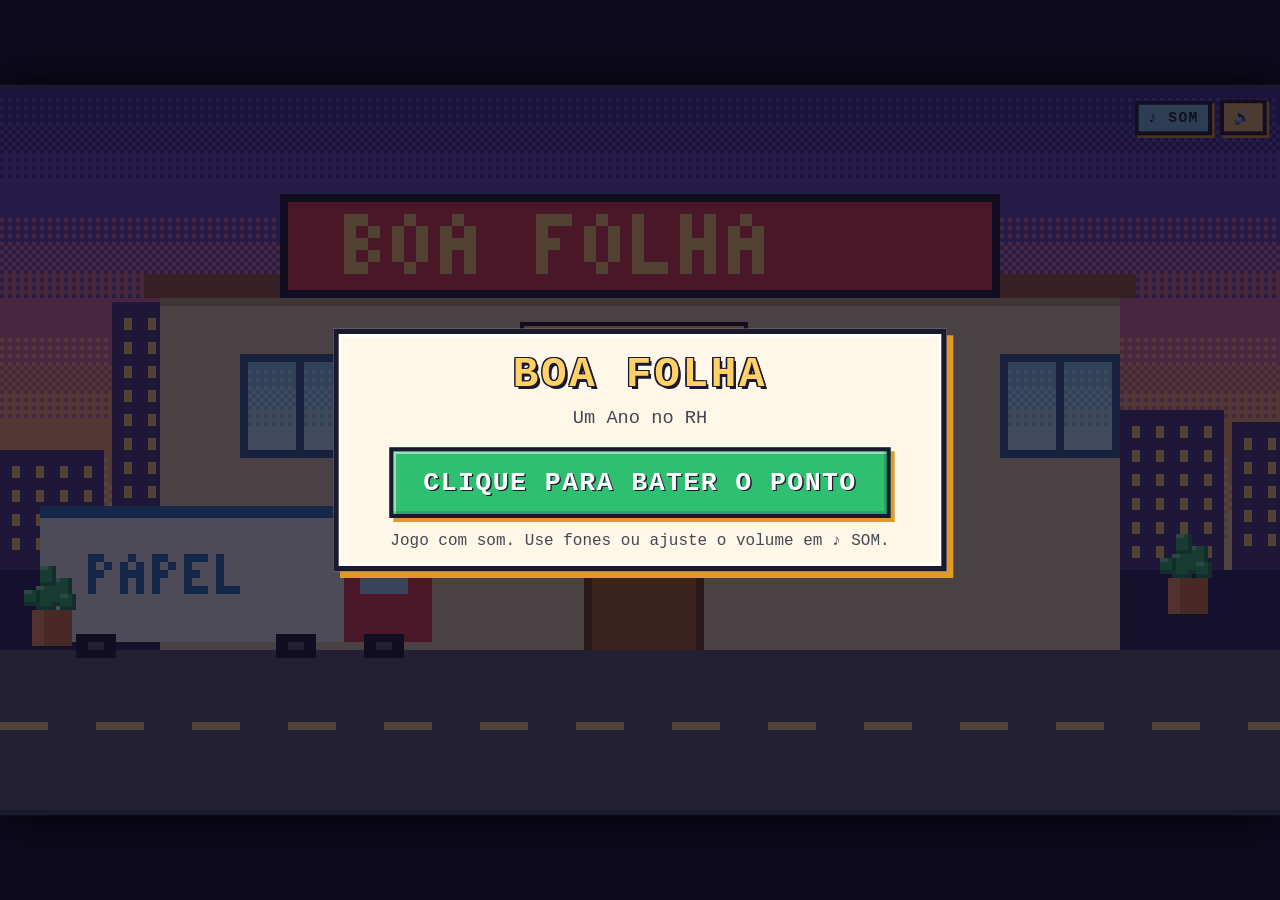
<file: deploy/index.html>
<!doctype html>
<html lang="pt-BR">
<head>
<meta charset="utf-8">
<meta name="viewport" content="width=device-width, initial-scale=1">
<title>Boa Folha: Um Ano no RH</title>
<style>
:root{--roxo:#5b3fa0;--roxo2:#2b1f5c;--roxo3:#3a2470;--ceu:#7ec8e3;--ouro:#ffd166;--ouro2:#e09a2a;--verm:#e63946;--verde:#2fbf71;--piso:#f4c06a;--tinta:#1a1a2e;--papel:#fff8e8;--azul:#2a78c0}
*{box-sizing:border-box}
html,body{margin:0;height:100%;background:#0e0a1e;overflow:hidden}
body{display:flex;align-items:center;justify-content:center;font-family:"Lucida Console","Courier New",Consolas,monospace;color:var(--tinta);user-select:none}
#stage{position:relative;flex-shrink:0;width:960px;height:540px;transform-origin:center center;background:var(--roxo2);overflow:hidden;box-shadow:0 0 0 4px var(--tinta),0 0 40px #000}
#tela{position:absolute;inset:0;width:960px;height:540px;image-rendering:pixelated;image-rendering:crisp-edges}
#ui,#fx{position:absolute;inset:0}
#fx{pointer-events:none;z-index:20}
#flash{position:absolute;inset:0;background:#fff;opacity:0;pointer-events:none;z-index:30;transition:opacity .25s}
canvas.px{image-rendering:pixelated;image-rendering:crisp-edges;display:block}
/* caixas e botões */
.painel{position:absolute;background:var(--papel);border:4px solid var(--tinta);box-shadow:5px 5px 0 var(--ouro2),inset 0 0 0 2px #fff;padding:12px}
.painel.escuro{background:var(--roxo3);color:#fff;box-shadow:5px 5px 0 var(--tinta),inset 0 0 0 2px var(--roxo)}
.tit{font-size:20px;font-weight:bold;text-transform:uppercase;letter-spacing:2px;color:var(--ouro);text-shadow:2px 2px 0 var(--tinta),-1px -1px 0 var(--tinta),1px -1px 0 var(--tinta),-1px 1px 0 var(--tinta)}
.sub{font-size:12px;opacity:.8}
.btn{font:inherit;font-size:15px;font-weight:bold;text-transform:uppercase;letter-spacing:1px;cursor:pointer;background:var(--piso);color:var(--tinta);border:3px solid var(--tinta);box-shadow:3px 3px 0 var(--ouro2),inset -2px -2px 0 rgba(0,0,0,.15),inset 2px 2px 0 rgba(255,255,255,.5);padding:8px 14px}
.btn:hover{background:var(--ouro)}
.btn:active{transform:translate(2px,2px);box-shadow:1px 1px 0 var(--ouro2)}
.btn[disabled]{opacity:.45;cursor:not-allowed;transform:none}
.btn.verde{background:var(--verde);color:#fff;text-shadow:1px 1px 0 var(--tinta)}
.btn.verm{background:var(--verm);color:#fff;text-shadow:1px 1px 0 var(--tinta)}
.btn.azul{background:var(--ceu)}
.btn.peq{font-size:11px;padding:4px 7px;box-shadow:2px 2px 0 var(--ouro2)}
.btn.grande{font-size:20px;padding:12px 22px}
.badge{display:inline-block;font-size:11px;font-weight:bold;padding:1px 5px;border:2px solid var(--tinta);color:#fff;text-shadow:1px 1px 0 var(--tinta);margin-right:3px}
.row{display:flex;gap:8px;align-items:center}
/* barra superior */
#barra{position:absolute;left:0;right:0;top:0;height:42px;background:var(--roxo);border-bottom:4px solid var(--ouro);display:flex;align-items:center;gap:16px;padding:0 150px 0 12px;color:#fff;font-size:13px;white-space:nowrap;z-index:5}
#barra b{color:var(--ouro)}
#barra .esp{flex:1}
.engr{position:absolute;right:10px;top:7px;z-index:40}
/* cartas */
.carta{position:relative;background:var(--papel);border:3px solid var(--tinta);box-shadow:3px 3px 0 var(--tinta);padding:7px;font-size:12px;line-height:1.3}
.carta .nome{font-size:15px;font-weight:bold}
.carta .desv{font-size:10px;color:#7a2a3a;margin-top:3px;display:-webkit-box;-webkit-line-clamp:3;-webkit-box-orient:vertical;overflow:hidden}
.stat{display:flex;align-items:center;gap:3px;font-size:11px;font-weight:bold}
.stat i{display:inline-block;width:6px;height:8px;background:#ccc;border:1px solid var(--tinta)}
.stat i.on{background:var(--verde)}
.stat.s i.on{background:var(--ceu)}
.stat.r i.on{background:var(--ouro2)}
.preco{font-weight:bold;color:var(--verde)}
.dinheiro-neg{color:var(--verm)}
/* combate */
#hpBox{position:absolute;left:250px;top:10px;width:440px;z-index:6;color:#fff;text-shadow:2px 2px 0 var(--tinta)}
#hpBox .nm{font-size:18px;font-weight:bold;color:var(--ouro);letter-spacing:1px}
#hpBox .tt{font-size:11px;opacity:.9}
.hp{position:relative;height:18px;border:3px solid var(--tinta);background:#3a0a14;margin-top:3px;box-shadow:3px 3px 0 rgba(0,0,0,.4)}
.hp .back{position:absolute;inset:0;width:100%;background:#fff;transition:width .8s .35s}
.hp .front{position:absolute;inset:0;width:100%;background:linear-gradient(#ff7a7a,#e63946 50%,#a01828);transition:width .12s}
.hp .seg{position:absolute;inset:0;background:repeating-linear-gradient(90deg,transparent 0 43px,rgba(26,26,46,.5) 43px 44px)}
.hp .txt{position:absolute;right:6px;top:0;font-size:12px;line-height:12px;font-weight:bold}
#semanaBox{position:absolute;left:12px;top:10px;z-index:6;background:var(--tinta);color:var(--ouro);border:3px solid var(--ouro);padding:6px 10px;font-weight:bold;font-size:16px}
#unidades{position:absolute;left:0;right:0;bottom:0;height:150px;background:var(--roxo3);border-top:4px solid var(--ouro);display:flex;gap:8px;padding:10px;z-index:6}
.uni{width:178px;background:var(--papel);border:3px solid var(--tinta);padding:6px;font-size:11px;position:relative}
.uni.out{filter:grayscale(1);opacity:.6}
.uni .topo{display:flex;gap:6px}
.uni .nome{font-size:13px;font-weight:bold}
.pips{display:flex;gap:2px;margin:3px 0}
.pips i{width:12px;height:8px;border:2px solid var(--tinta);background:#fff}
.pips i.on{background:var(--verm)}
.ord{display:flex;gap:4px;margin-top:4px}
.ord button{flex:1;font:inherit;font-size:11px;font-weight:bold;cursor:pointer;border:2px solid var(--tinta);background:#ddd;padding:4px 2px}
.ord button.sel{background:var(--ouro);box-shadow:inset 0 0 0 2px var(--ouro2)}
.ord button[disabled]{opacity:.35;cursor:not-allowed}
.dica{font-size:10px;font-weight:bold;margin-top:3px}
.dica.f{color:#c05000}.dica.r{color:#7a7a90}
/* efeitos flutuantes */
.num{position:absolute;font-weight:bold;font-size:30px;color:#fff;text-shadow:3px 3px 0 var(--tinta),-2px -2px 0 var(--tinta),2px -2px 0 var(--tinta),-2px 2px 0 var(--tinta);white-space:nowrap;transform:translate(-50%,-50%);animation:pula 1.1s ease-out forwards}
.num.fraco{color:#ffb030;font-size:36px}.num.resiste{color:#a8a8c0;font-size:22px}.num.crit{color:#fff04a;font-size:44px}.num.cura{color:#7fe8a8}.num.est{color:#ff7a7a;font-size:18px}.num.info{font-size:15px;color:#e0e0f0}
.num small{display:block;font-size:13px;text-align:center}
@keyframes pula{0%{transform:translate(-50%,-30%) scale(.4);opacity:0}15%{transform:translate(-50%,-80%) scale(1.25);opacity:1}30%{transform:translate(-50%,-90%) scale(1)}80%{opacity:1}100%{transform:translate(-50%,-150%);opacity:0}}
.balao{position:absolute;max-width:240px;background:#fff;border:3px solid var(--tinta);padding:6px 9px;font-size:13px;font-weight:bold;line-height:1.25;box-shadow:3px 3px 0 rgba(0,0,0,.35);transform:translate(-20px,-100%);animation:surge .18s ease-out}
.balao:after{content:'';position:absolute;left:14px;bottom:-12px;border:6px solid transparent;border-top-color:var(--tinta)}
.balao.boss{background:#ffe1e1;border-color:#7a0a1a;font-size:14px}
.balao.boss:after{border-top-color:#7a0a1a}
.balao.obj{background:#e1f6ff;font-family:Consolas,monospace}
@keyframes surge{from{transform:translate(-20px,-80%) scale(.6);opacity:0}}
.banner{position:absolute;left:0;right:0;top:200px;text-align:center;font-size:52px;font-weight:bold;color:var(--ouro);letter-spacing:4px;text-shadow:4px 4px 0 var(--tinta),-3px -3px 0 var(--tinta),3px -3px 0 var(--tinta),-3px 3px 0 var(--tinta);animation:banner 1s ease-out forwards}
.banner small{display:block;font-size:20px;color:#fff;letter-spacing:2px}
@keyframes banner{0%{transform:scale(2.2);opacity:0}20%{transform:scale(1);opacity:1}80%{opacity:1}100%{opacity:0;transform:scale(.95)}}
/* quiz */
.alt{display:block;width:100%;text-align:left;font:inherit;font-size:14px;cursor:pointer;background:#fff;border:3px solid var(--tinta);padding:8px 10px;margin:6px 0;box-shadow:3px 3px 0 var(--ouro2)}
.alt:hover{background:#fff4c8}
.alt.certa{background:#9af0b8}.alt.errada{background:#ffa8a8}
.timer{height:10px;border:2px solid var(--tinta);background:#eee}.timer i{display:block;height:100%;background:var(--verde);transition:width .2s linear}
/* entrevista */
.lower{position:absolute;left:300px;top:330px;background:var(--verm);color:#fff;border:3px solid var(--tinta);padding:6px 14px;font-weight:bold;font-size:20px;box-shadow:4px 4px 0 var(--tinta)}
.lower small{display:block;font-size:12px;font-weight:normal}
.fala{position:absolute;left:300px;top:390px;width:600px;min-height:80px;background:var(--papel);border:4px solid var(--tinta);padding:12px 16px;font-size:17px;line-height:1.4;box-shadow:5px 5px 0 var(--ouro2)}
.rec{position:absolute;left:18px;top:16px;color:#ff4040;font-weight:bold;font-size:16px;z-index:7;text-shadow:2px 2px 0 #000}
.rec:before{content:'';display:inline-block;width:12px;height:12px;border-radius:50%;background:#ff2020;margin-right:6px;animation:pisca 1s steps(2) infinite}
@keyframes pisca{50%{opacity:0}}
.bilhete{position:absolute;left:280px;top:90px;width:400px;background:#a8d8ff;border:4px solid var(--tinta);padding:20px;transform:rotate(-3deg);box-shadow:8px 8px 0 rgba(0,0,0,.5);font-size:15px;line-height:1.5}
.modal{position:absolute;inset:0;background:rgba(14,10,30,.72);z-index:50;display:flex;align-items:center;justify-content:center}
.lista-time{display:flex;flex-direction:column;gap:5px}
.linha{display:flex;align-items:center;gap:8px;background:#fff;border:3px solid var(--tinta);padding:4px 6px;font-size:12px}
.linha.sel{background:#fff4c8;box-shadow:inset 0 0 0 2px var(--ouro2)}
.linha.bloq{opacity:.5}
.num-ord{display:inline-flex;width:24px;height:24px;align-items:center;justify-content:center;background:var(--tinta);color:var(--ouro);font-weight:bold}
::-webkit-scrollbar{width:8px}::-webkit-scrollbar-thumb{background:var(--roxo)}
.alt:disabled{color:var(--tinta);cursor:default}
/* cena de VS (estilo jogo de luta) */
.vs{position:absolute;inset:0;z-index:45;overflow:hidden;background:#07040f;cursor:pointer}
.vs.treme{animation:vsTreme .45s linear}
.vs.sai{animation:vsSai .35s ease-in forwards}
.vs .lado{position:absolute;top:0;bottom:0;width:60%;overflow:hidden}
.vs .esq{left:0;clip-path:polygon(0 0,100% 0,80% 100%,0 100%);background:linear-gradient(160deg,#0e1f5a,#1a4a9a 45%,#2a78c0);animation:vsEntraE .35s cubic-bezier(.2,.9,.3,1.2) both}
.vs .dir{right:0;clip-path:polygon(20% 0,100% 0,100% 100%,0 100%);background:linear-gradient(200deg,#4a0610,#a01020 45%,#e63946);animation:vsEntraD .35s cubic-bezier(.2,.9,.3,1.2) both}
.vs .lado:before{content:'';position:absolute;inset:-40px;background:repeating-linear-gradient(98deg,transparent 0 26px,rgba(255,255,255,.10) 26px 30px,transparent 30px 60px,rgba(255,255,255,.05) 60px 62px);animation:vsLinhas .35s linear infinite}
.vs .dir:before{animation-direction:reverse}
.vs .lado:after{content:'';position:absolute;inset:0;background:radial-gradient(circle at 50% 55%,rgba(255,255,255,.18),transparent 60%)}
.vs .corte{position:absolute;left:50%;top:-20px;width:10px;height:600px;background:#fff;transform:translateX(-50%) rotate(11deg);box-shadow:0 0 18px #fff,0 0 40px #ffd166;animation:vsCorte .5s .25s both}
.vs .vtit{position:absolute;top:14px;font-size:15px;font-weight:bold;letter-spacing:3px;color:#fff;text-shadow:2px 2px 0 #000;animation:vsSobe .3s .35s both}
.vs .vtit.e{left:24px}.vs .vtit.d{right:24px}
.vs .time{position:absolute;left:28px;top:52px;display:grid;grid-template-columns:repeat(2,148px);gap:14px 18px}
.vs .vcard{background:#fff;border:4px solid #1a1a2e;box-shadow:6px 6px 0 rgba(0,0,0,.55);transform:skewX(-7deg);animation:vsCarta .32s cubic-bezier(.2,.9,.3,1.3) both}
.vs .vcard canvas{display:block;transform:skewX(7deg)}
.vs .vcard .nm{background:#1a1a2e;color:#ffd166;text-align:center;font-size:13px;font-weight:bold;letter-spacing:1px;padding:2px 0}
.vs .vcard .ar{position:absolute;right:-6px;top:-8px;transform:skewX(7deg)}
.vs .chefe{position:absolute;right:26px;bottom:6px;animation:vsChefe .55s .45s cubic-bezier(.2,.9,.3,1.15) both}
.vs .chefe canvas{animation:vsFlutua 1.6s ease-in-out infinite}
.vs .aura{position:absolute;left:50%;bottom:10px;width:330px;height:60px;transform:translateX(-50%);border-radius:50%;filter:blur(2px);animation:vsAura 1s ease-in-out infinite alternate}
.vs .placa{position:absolute;right:20px;top:44px;text-align:right;color:#fff;font-weight:bold;font-size:30px;letter-spacing:2px;text-shadow:3px 3px 0 #000,-2px -2px 0 #000;animation:vsSobe .3s .6s both}
.vs .placa small{display:block;font-size:13px;letter-spacing:1px;color:#ffd166}
.vs .vstxt{position:absolute;left:50%;top:48%;font-size:170px;font-weight:900;font-style:italic;letter-spacing:-8px;color:#ffd166;transform:translate(-50%,-50%);text-shadow:6px 6px 0 #e63946,12px 12px 0 #1a1a2e,-3px -3px 0 #1a1a2e,3px -3px 0 #1a1a2e,-3px 3px 0 #1a1a2e;animation:vsSlam .4s 1.1s cubic-bezier(.2,1.6,.4,1) both}
.vs .fight{position:absolute;left:0;right:0;top:50%;text-align:center;font-size:120px;font-weight:900;font-style:italic;color:#fff;letter-spacing:6px;transform:translateY(-50%);text-shadow:5px 5px 0 #e63946,10px 10px 0 #1a1a2e,-3px -3px 0 #1a1a2e;opacity:0;animation:vsFight .9s 2.35s both}
.vs .faixa{position:absolute;left:0;right:0;top:50%;height:150px;transform:translateY(-50%);background:rgba(10,6,24,.75);opacity:0;animation:vsFaixa .9s 2.3s both}
.vs .pular{position:absolute;right:12px;bottom:8px;color:#fff;font-size:11px;opacity:.6}
@keyframes vsEntraE{from{transform:translateX(-100%)}}
@keyframes vsEntraD{from{transform:translateX(100%)}}
@keyframes vsLinhas{to{transform:translateX(60px)}}
@keyframes vsCorte{from{height:0;opacity:0}}
@keyframes vsSobe{from{transform:translateY(-30px);opacity:0}}
@keyframes vsCarta{from{transform:skewX(-7deg) translateX(-260px);opacity:0}}
@keyframes vsChefe{from{transform:translateX(420px) scale(1.25);opacity:0}}
@keyframes vsFlutua{50%{transform:translateY(-8px)}}
@keyframes vsAura{from{opacity:.45;transform:translateX(-50%) scale(.9)}to{opacity:.9;transform:translateX(-50%) scale(1.1)}}
@keyframes vsSlam{from{transform:translate(-50%,-50%) scale(5) rotate(-12deg);opacity:0}to{transform:translate(-50%,-50%) scale(1);opacity:1}}
@keyframes vsFight{0%{opacity:0;transform:translateY(-50%) scale(3)}18%{opacity:1;transform:translateY(-50%) scale(.92)}28%{transform:translateY(-50%) scale(1.05)}85%{opacity:1}100%{opacity:1;transform:translateY(-50%) scale(1)}}
@keyframes vsFaixa{from{opacity:0}20%{opacity:1}to{opacity:1}}
@keyframes vsTreme{0%,100%{transform:translate(0,0)}20%{transform:translate(-14px,8px)}40%{transform:translate(12px,-10px)}60%{transform:translate(-8px,6px)}80%{transform:translate(6px,-4px)}}
@keyframes vsSai{to{opacity:0;transform:scale(1.15)}}
/* janelinha de vídeo de quem está em casa */
.video{position:absolute;width:212px;background:#1a1a2e;border:3px solid #1a1a2e;box-shadow:4px 4px 0 rgba(0,0,0,.45);z-index:4;animation:surgeVideo .3s ease-out}
.video canvas{display:block;width:206px;height:129px;border-top:2px solid #3a3a50}
.video .vbar{display:flex;align-items:center;gap:5px;font-size:10px;color:#fff;padding:2px 4px;background:#2a2f45}
.video .vx{margin-left:auto;cursor:pointer;opacity:.7}.video .vx:hover{opacity:1}
.video .rec-dot{width:7px;height:7px;border-radius:50%;background:#ff3030;animation:pisca 1s steps(2) infinite}
.video .vleg{background:var(--papel);font-size:10px;line-height:1.3;padding:4px 5px;color:var(--tinta)}
.video .vleg span{color:#555}
@keyframes surgeVideo{from{transform:scale(.6);opacity:0}}
/* cutscenes 16 bits */
.cutscene{position:absolute;inset:0;z-index:46;background:#000;cursor:pointer}
.cutscene canvas{width:960px;height:540px}
.cutscene .pular{position:absolute;right:12px;bottom:8px;color:#fff;font-size:11px;opacity:.6;text-shadow:1px 1px 0 #000}
.cutscene.sai{animation:vsSai .3s ease-in forwards}

</style>
</head>
<body>
<!--
  BOA FOLHA: UM ANO NO RH
  Jogo de gestão com combate por turnos. Arquivo único, 100% offline.
  Módulos: Áudio (Som) · Regras (dados, combate e economia) · Perguntas · Render (Arte, Cena) · Cutscenes (Cenas16)
           Estado · Mercado · Treino · Eventos · Combate (animação) · UI
-->
<div id="stage">
  <canvas id="tela" width="320" height="180"></canvas>
  <div id="ui"></div>
  <div id="fx"></div>
  <div id="flash"></div>
</div>
<script>
/* =========================================================================
   MÓDULO ÁUDIO — tudo sintetizado em tempo real (Web Audio), sem voz real
   API pública: Som.music(id) Som.stopMusic() Som.setWeek(n) Som.sfx(id)
                Som.say(texto, 'char'|'boss'|'obj:tipo', atraso, opções) → duração
                Som.onSay(fn) (para o balão) Som.ambient(bool) Som.setVol(bus, v) Som.setMuted(bool)
   ========================================================================= */
const Som = (() => {
  let ctx = null, master, comp, noiseBuf, echoIn, ambBus;
  const buses = {};
  const vol = { music: 0.55, sfx: 0.8, voice: 0.9 };
  let muted = false;
  const R = Math.random;

  function init() {
    if (ctx) { if (ctx.state === 'suspended') ctx.resume(); return ctx; }
    const AC = window.AudioContext || window.webkitAudioContext;
    if (!AC) return null;
    ctx = new AC();
    master = ctx.createGain();
    comp = ctx.createDynamicsCompressor();
    comp.threshold.value = -14; comp.ratio.value = 4;
    master.connect(comp); comp.connect(ctx.destination);
    for (const k of ['music', 'sfx', 'voice']) { buses[k] = ctx.createGain(); buses[k].connect(master); }
    const len = ctx.sampleRate * 2;
    noiseBuf = ctx.createBuffer(1, len, ctx.sampleRate);
    const d = noiseBuf.getChannelData(0);
    for (let i = 0; i < len; i++) d[i] = R() * 2 - 1;
    // eco para "Na Ferida"
    echoIn = ctx.createGain();
    const dl = ctx.createDelay(1), fb = ctx.createGain(), wet = ctx.createGain();
    dl.delayTime.value = 0.26; fb.gain.value = 0.38; wet.gain.value = 0.5;
    echoIn.connect(dl); dl.connect(fb); fb.connect(dl); dl.connect(wet); wet.connect(buses.sfx);
    // ambiente: abafado e distante
    ambBus = ctx.createGain(); ambBus.gain.value = 0.5;
    const amLp = ctx.createBiquadFilter(); amLp.type = 'lowpass'; amLp.frequency.value = 2200;
    ambBus.connect(amLp); amLp.connect(buses.sfx);
    applyVol();
    return ctx;
  }
  function applyVol() {
    if (!ctx) return;
    master.gain.value = muted ? 0 : 0.9;
    for (const k in buses) buses[k].gain.value = vol[k];
  }
  const now = () => ctx.currentTime;
  const out = b => buses[b || 'sfx'];

  /* ---------- primitivas ---------- */
  function nf(n) {
    const m = /^([A-G])(#|b)?(-?\d)$/.exec(n);
    if (!m) return 0;
    const base = { C: 0, D: 2, E: 4, F: 5, G: 7, A: 9, B: 11 }[m[1]] + (m[2] === '#' ? 1 : m[2] === 'b' ? -1 : 0);
    return 440 * Math.pow(2, ((+m[3] + 1) * 12 + base - 69) / 12);
  }
  function gainEnv(t, dur, v, a, hold) {
    const g = ctx.createGain();
    a = Math.min(a, dur * 0.5);
    g.gain.setValueAtTime(0, t);
    g.gain.linearRampToValueAtTime(v, t + a);
    if (hold) { g.gain.setValueAtTime(v, t + Math.max(a, dur * 0.75)); g.gain.linearRampToValueAtTime(0, t + dur); }
    else g.gain.exponentialRampToValueAtTime(0.0001, t + Math.max(dur, a + 0.01));
    return g;
  }
  function bq(type, f, q) { const b = ctx.createBiquadFilter(); b.type = type; b.frequency.value = f; b.Q.value = q || 1; return b; }
  const PW = {};
  function pulse(dt) {
    if (PW[dt]) return PW[dt];
    const n = 32, re = new Float32Array(n), im = new Float32Array(n);
    for (let k = 1; k < n; k++) re[k] = 2 * Math.sin(Math.PI * k * dt) / (Math.PI * k);
    return (PW[dt] = ctx.createPeriodicWave(re, im));
  }
  function tone({ f = 440, type = 'square', t = now(), dur = 0.2, v = 0.3, a = 0.005, to = null, bus, dest, detune = 0, vib = 0, vibRate = 6, filter = null, hold = false }) {
    const o = ctx.createOscillator();
    if (type === 'pulse25') o.setPeriodicWave(pulse(0.25));
    else if (type === 'pulse12') o.setPeriodicWave(pulse(0.125));
    else o.type = type;
    o.frequency.setValueAtTime(Math.max(f, 1), t);
    if (to) o.frequency.exponentialRampToValueAtTime(Math.max(to, 1), t + dur);
    o.detune.value = detune;
    if (vib) {
      const l = ctx.createOscillator(), lg = ctx.createGain();
      l.frequency.value = vibRate; lg.gain.value = f * vib;
      l.connect(lg); lg.connect(o.frequency); l.start(t); l.stop(t + dur + 0.05);
    }
    let node = o;
    if (filter) {
      const fl = bq(filter.type || 'lowpass', filter.f, filter.q);
      fl.frequency.setValueAtTime(filter.f, t);
      if (filter.to) fl.frequency.exponentialRampToValueAtTime(filter.to, t + dur);
      o.connect(fl); node = fl;
    }
    const g = gainEnv(t, dur, v, a, hold);
    node.connect(g); g.connect(dest || out(bus));
    o.start(t); o.stop(t + dur + 0.05);
    return o;
  }
  function noiseSrc(t, dur) {
    const s = ctx.createBufferSource(); s.buffer = noiseBuf; s.loop = true;
    s.start(t, R() * 1.5); s.stop(t + dur + 0.05); return s;
  }
  function noise({ t = now(), dur = 0.2, v = 0.3, a = 0.002, type = 'bandpass', f = 1000, to = null, q = 1, bus, dest, hold = false }) {
    const s = noiseSrc(t, dur);
    const fl = bq(type, f, q);
    fl.frequency.setValueAtTime(f, t);
    if (to) fl.frequency.exponentialRampToValueAtTime(to, t + dur);
    const g = gainEnv(t, dur, v, a, hold);
    s.connect(fl); fl.connect(g); g.connect(dest || out(bus));
  }
  function lp(f, dest) { const b = bq('lowpass', f, 0.7); b.connect(dest || out()); return b; }
  function shaper(k, dest) {
    const w = ctx.createWaveShaper(), n = 1024, c = new Float32Array(n);
    for (let i = 0; i < n; i++) { const x = i * 2 / n - 1; c[i] = (1 + k) * x / (1 + k * Math.abs(x)); }
    w.curve = c; w.connect(dest || out()); return w;
  }

  /* ---------- blocos de som reutilizáveis ---------- */
  function key(t, v = 0.25, dest) {
    noise({ t, dur: 0.03, v, type: 'bandpass', f: 2200 + R() * 1500, q: 3, dest });
    tone({ f: 120 + R() * 40, type: 'square', t, dur: 0.02, v: v * 0.3, filter: { f: 800 }, dest });
  }
  function typing(t, n, span, v = 0.22, dest) { for (let i = 0; i < n; i++) key(t + i * span / n + R() * span / n * 0.5, v * (0.6 + R() * 0.5), dest); }
  function thump(t, f = 110, v = 0.7, dur = 0.18, dest) {
    tone({ f, to: f * 0.35, type: 'sine', t, dur, v, dest });
    noise({ t, dur: dur * 0.5, v: v * 0.5, type: 'lowpass', f: 600, dest });
  }
  function bell(t, f, dur = 1, v = 0.25, dest) {
    [1, 2.76, 5.4].forEach((m, i) => tone({ f: f * m, type: 'sine', t, dur: dur / (i + 1), v: v / (i * 1.5 + 1), a: 0.002, dest }));
  }
  function phone(t, dur = 0.9, v = 0.16, dest) {
    const g = ctx.createGain(); g.gain.setValueAtTime(0, 0); g.gain.setValueAtTime(0.5, t); g.gain.setValueAtTime(0, t + dur);
    const am = ctx.createOscillator(), amg = ctx.createGain();
    am.type = 'square'; am.frequency.value = 20; amg.gain.value = 0.5;
    am.connect(amg); amg.connect(g.gain); am.start(t); am.stop(t + dur);
    [440, 480].forEach(f => { const o = ctx.createOscillator(); o.frequency.value = f; o.connect(g); o.start(t); o.stop(t + dur); });
    const vg = ctx.createGain(); vg.gain.value = v; g.connect(vg); vg.connect(dest || out());
  }
  function cash(t) {
    noise({ t, dur: 0.08, v: 0.35, type: 'bandpass', f: 1800, q: 2 });
    tone({ f: 300, type: 'square', t, dur: 0.05, v: 0.12, filter: { f: 1200 } });
    bell(t + 0.08, 2093, 0.9, 0.22); bell(t + 0.1, 2637, 0.9, 0.16);
  }
  function applause(t, dur, v = 0.3, n = 120, dest) {
    for (let i = 0; i < n; i++) {
      const tt = t + R() * dur, e = 1 - Math.abs((tt - t) / dur - 0.35);
      noise({ t: tt, dur: 0.025 + R() * 0.02, v: v * Math.max(0.15, e) * (0.4 + R() * 0.6), type: 'bandpass', f: 1200 + R() * 2500, q: 1.2, dest });
    }
  }
  function sigh(t, dur = 1.4, v = 0.3, dest) {
    noise({ t, dur, v, a: dur * 0.3, type: 'bandpass', f: 1300, to: 450, q: 1.5, dest: dest || out('voice') });
  }
  function yawn(t, dest) {
    const d = 1.4, o = ctx.createOscillator(); o.type = 'sawtooth';
    o.frequency.setValueAtTime(230, t); o.frequency.linearRampToValueAtTime(260, t + 0.4); o.frequency.exponentialRampToValueAtTime(110, t + d);
    const b1 = bq('bandpass', 800, 7), b2 = bq('bandpass', 1200, 9);
    b1.frequency.setValueAtTime(700, t); b1.frequency.linearRampToValueAtTime(480, t + d);
    b2.frequency.setValueAtTime(1150, t); b2.frequency.linearRampToValueAtTime(820, t + d);
    const g = gainEnv(t, d, 0.9, 0.25, true);
    o.connect(b1); o.connect(b2); b1.connect(g); b2.connect(g); g.connect(dest || out('voice'));
    o.start(t); o.stop(t + d + 0.05);
    noise({ t, dur: d, v: 0.08, a: 0.3, type: 'bandpass', f: 1000, q: 1, dest: dest || out('voice'), hold: true });
  }
  function snore(t) {
    tone({ f: 55, type: 'sawtooth', t, dur: 1.1, v: 0.3, a: 0.6, vib: 0.15, vibRate: 28, filter: { f: 350 }, bus: 'voice' });
    noise({ t, dur: 1.1, v: 0.15, a: 0.6, type: 'lowpass', f: 500, bus: 'voice' });
    noise({ t: t + 1.15, dur: 0.7, v: 0.12, a: 0.05, type: 'bandpass', f: 900, to: 400, bus: 'voice' });
  }
  function crumple(t, dur = 0.8) {
    for (let i = 0; i < 45; i++) noise({ t: t + R() * dur, dur: 0.01 + R() * 0.025, v: 0.15 + R() * 0.2, type: 'highpass', f: 1800 + R() * 3000 });
  }
  function door(t) {
    tone({ f: 300, to: 430, type: 'sawtooth', t, dur: 0.55, v: 0.07, a: 0.1, vib: 0.05, vibRate: 13, filter: { type: 'bandpass', f: 900, q: 3 } });
    thump(t + 0.6, 80, 0.8, 0.25);
    noise({ t: t + 0.6, dur: 0.08, v: 0.2, type: 'bandpass', f: 2500, q: 3 });
  }
  function chime(t, notes, step = 0.15, v = 0.2) { notes.forEach((n, i) => bell(t + i * step, nf(n), 0.9, v)); }
  function penScratch(t, dur, v = 0.12) {
    let tt = t; while (tt < t + dur) { const d = 0.04 + R() * 0.07; noise({ t: tt, dur: d, v, type: 'bandpass', f: 3000 + R() * 1500, q: 4 }); tt += d + R() * 0.06; }
  }
  function murmur(t, dur, v = 0.12, dest) {
    const d = dest || lp(900, out('voice'));
    const frases = ['então pessoal alinhando aqui', 'vamos marcar outra reunião', 'quem ficou com a ata', 'acho que caiu a conexão', 'deixa eu compartilhar a tela'];
    for (let i = 0; i < 4; i++) babble(frases[i], { t: t + R() * 0.3 + i * dur / 6, pitch: 0.7 + R() * 0.5, rate: 1.1, v, dest: d, max: 10 });
  }

  /* ---------- BALBUCIO com formantes (murmúrio, cochicho, chefão bravo) ---------- */
  const FORM = { a: [800, 1200], e: [420, 2000], i: [300, 2300], o: [480, 850], u: [330, 750] };
  function vowelsOf(text) { return text.toLowerCase().normalize('NFD').replace(/[̀-ͯ]/g, '').replace(/[^aeiou]/g, '').split(''); }
  function babble(text, o = {}) {
    if (!init()) return 0;
    const t0 = o.t || now() + 0.02, pitch = o.pitch || 1, rate = o.rate || 1;
    let vs = vowelsOf(text); if (!vs.length) vs = ['a', 'o'];
    if (o.max) vs = vs.slice(0, o.max);
    const sd = 0.1 / rate, q = /\?/.test(text), ex = /!/.test(text);
    const dest = o.dest || out(o.bus || 'voice'), v = o.v || 0.5, base = (o.base || 150) * Math.max(0.35, pitch);
    vs.forEach((vw, i) => {
      const t = t0 + i * sd, last = i === vs.length - 1;
      let f = base * (1 + (R() - 0.5) * 0.12);
      if (ex && i === 0) f *= 1.15;
      const d = sd * (last ? 1.8 : 0.95);
      let src;
      if (o.whisper) src = noiseSrc(t, d);
      else {
        src = ctx.createOscillator(); src.type = 'sawtooth';
        src.frequency.setValueAtTime(f, t);
        src.frequency.linearRampToValueAtTime(q && last ? f * 1.4 : f * (ex ? 0.85 : 0.93), t + d);
        if (o.trem) { const l = ctx.createOscillator(), lg = ctx.createGain(); l.frequency.value = o.tremRate || 8; lg.gain.value = f * (o.tremDepth || 0.06); l.connect(lg); lg.connect(src.frequency); l.start(t); l.stop(t + d + 0.03); }
        src.start(t); src.stop(t + d + 0.03);
      }
      const [f1, f2] = FORM[vw];
      const b1 = bq('bandpass', f1, o.whisper ? 4 : 8), b2 = bq('bandpass', f2, o.whisper ? 5 : 10), mix = ctx.createGain();
      mix.gain.value = o.whisper ? 2 : 3;
      src.connect(b1); src.connect(b2); b1.connect(mix); b2.connect(mix);
      const g = gainEnv(t, d, v, 0.012, true);
      if (o.ring) {
        const rg = ctx.createGain(); rg.gain.value = 0;
        const ro = ctx.createOscillator(); ro.type = 'square'; ro.frequency.value = o.ring;
        ro.connect(rg.gain); mix.connect(rg); rg.connect(g); ro.start(t); ro.stop(t + d + 0.05);
      } else mix.connect(g);
      g.connect(dest);
      if (i % 2 === 0) noise({ t, dur: 0.02, v: v * 0.35, type: 'highpass', f: 3000, dest });
    });
    return vs.length * sd + sd;
  }
  /* ---------- FALAS: balão de texto + "bla bla bla" sintetizado (sem voz real) ----------
     who: 'char' (personagem: blip fininho) | 'boss' (chefão humano: grave e bravo)
          'obj:<tipo>' (chefe objeto: fala com o próprio barulho) */
  const VF = { a: 1, e: 1.12, i: 1.25, o: 0.9, u: 0.82 };
  function sylls(text, max) { let vs = vowelsOf(text); if (!vs.length) vs = ['a', 'o']; return vs.slice(0, max || 28); }
  function blaFino(text, o) {
    const t0 = o.t, vs = sylls(text), sd = 0.075 / (o.rate || 1), base = 520 * (o.pitch || 1), v = 0.32 * (o.v ?? 1);
    const q = /\?/.test(text), ex = /!/.test(text) || text === text.toUpperCase();
    vs.forEach((vw, i) => {
      const t = t0 + i * sd, last = i === vs.length - 1;
      let f = base * VF[vw] * (1 + (R() - 0.5) * 0.1);
      if (ex && i === 0) f *= 1.15;
      if (q && last) f *= 1.2;
      tone({ f, to: f * (q && last ? 1.3 : ex ? 0.8 : 0.9), type: 'pulse25', t, dur: sd * (last ? 1.6 : 0.85), v, a: 0.004, hold: true, vib: o.trem ? 0.06 : 0, vibRate: 9, filter: { f: 3800 }, bus: 'voice' });
      tone({ f: f * 2, type: 'sine', t, dur: sd * 0.5, v: v * 0.25, bus: 'voice' });
    });
    return vs.length * sd + 0.1;
  }
  function blaBravo(text, o) {
    const p = o.pitch || 1, r = o.rate || 1;
    const dist = shaper(5, lp(2400, out('voice')));
    const dur = babble(text, { t: o.t, base: 95 * p, rate: 1.05 * r, v: 0.55 * (o.v ?? 1), trem: true, tremRate: 24, tremDepth: 0.05, dest: dist });
    sylls(text).forEach((vw, i) => { if (i % 3 === 0) tone({ f: 48 * p, type: 'square', t: o.t + i * 0.1 / (1.05 * r), dur: 0.09, v: 0.12, filter: { f: 300 }, bus: 'voice' }); });
    return dur;
  }
  const OBJ = {
    ponto: (t, f, d, v, dst) => tone({ f: f * 4, type: 'square', t, dur: d * 0.75, v: v * 0.5, filter: { f: 3000 }, dest: dst }),
    excel: (t, f, d, v, dst) => { tone({ f: f * 3, type: 'square', t, dur: d * 0.7, v: v * 0.4, filter: { type: 'bandpass', f: 1500, q: 3 }, dest: dst }); if (R() < 0.35) key(t, 0.15, dst); },
    pendrive: (t, f, d, v, dst) => tone({ f: f * 6, to: f * 9, type: 'sine', t, dur: d * 0.6, v: v * 0.6, dest: dst }),
    impressora: (t, f, d, v, dst) => { tone({ f: f * 0.6, type: 'sawtooth', t, dur: d * 0.9, v: v * 0.6, filter: { f: 500 }, dest: dst }); noise({ t, dur: d * 0.8, v: v * 0.3, type: 'bandpass', f: 900, q: 5, dest: dst }); },
    leao: (t, f, d, v, dst) => { tone({ f: f * 0.5, to: f * 0.4, type: 'sawtooth', t, dur: d, v: v * 0.7, vib: 0.08, vibRate: 25, filter: { type: 'bandpass', f: 600, q: 1.5 }, dest: dst }); noise({ t, dur: d, v: v * 0.3, type: 'lowpass', f: 800, dest: dst }); },
  };
  function objFala(kind, text, o) {
    const fn = OBJ[kind] || OBJ.excel, vs = sylls(text), sd = 0.12 / (o.rate || 1), v = 0.5 * (o.v ?? 1);
    vs.forEach((vw, i) => fn(o.t + i * sd, 200 * VF[vw] * (1 + (R() - 0.5) * 0.08), sd, v, out('voice')));
    return vs.length * sd + 0.15;
  }
  let onSay = null;
  // say(texto, quem='char', atraso=0, opções={pitch, rate, trem, v}) → duração estimada em segundos
  function say(text, who = 'char', delay = 0, opts = {}) {
    if (typeof who === 'object') { opts = who; who = opts.who || 'char'; }
    if (!init()) return 0;
    const o = { ...opts, t: now() + 0.03 + delay };
    let dur;
    if (who === 'boss') dur = blaBravo(text, o);
    else if (who.startsWith('obj:')) dur = objFala(who.slice(4), text, o);
    else dur = blaFino(text, o);
    if (onSay) setTimeout(() => onSay(text, who, dur), delay * 1000);
    return dur;
  }

  /* ---------- INSTRUMENTOS da trilha ---------- */
  const INST = {
    organ: (t, f, d, v, dst) => { tone({ f, type: 'square', t, dur: d, v: v * 0.3, a: 0.01, hold: true, vib: 0.004, vibRate: 5.5, dest: dst, filter: { f: 1800 } }); tone({ f: f * 2, type: 'sine', t, dur: d, v: v * 0.25, a: 0.01, hold: true, dest: dst }); },
    pad: (t, f, d, v, dst) => { tone({ f, type: 'triangle', t, dur: d, v: v * 0.6, a: 0.08, hold: true, dest: dst }); tone({ f: f * 1.003, type: 'sine', t, dur: d, v: v * 0.4, a: 0.1, hold: true, dest: dst }); },
    lead: (t, f, d, v, dst) => tone({ f, type: 'pulse25', t, dur: d, v: v * 0.5, a: 0.005, hold: true, dest: dst, filter: { f: 4000 } }),
    tri: (t, f, d, v, dst) => tone({ f, type: 'triangle', t, dur: d, v, a: 0.01, hold: true, dest: dst }),
    bass: (t, f, d, v, dst) => tone({ f, type: 'triangle', t, dur: Math.min(d, 0.4), v: v * 1.1, a: 0.005, dest: dst }),
    sbass: (t, f, d, v, dst) => tone({ f, type: 'sawtooth', t, dur: d, v: v * 0.6, a: 0.005, hold: true, dest: dst, filter: { f: 900, to: 300 } }),
    brass: (t, f, d, v, dst) => { tone({ f, type: 'sawtooth', t, dur: d, v: v * 0.45, a: 0.03, hold: true, dest: dst, filter: { f: 700, to: 2600, q: 2 } }); tone({ f, type: 'square', t, dur: d, v: v * 0.12, a: 0.03, hold: true, dest: dst }); },
    pluck: (t, f, d, v, dst) => tone({ f, type: 'square', t, dur: Math.min(d, 0.25) + 0.05, v: v * 0.5, a: 0.003, dest: dst, filter: { f: 2500, to: 600 } }),
    cavaco: (t, f, d, v, dst) => tone({ f, type: 'pulse12', t, dur: 0.14, v: v * 0.6, a: 0.002, dest: dst, filter: { f: 5000, to: 1500 } }),
    choir: (t, f, d, v, dst) => {
      const b1 = bq('bandpass', 800, 6), b2 = bq('bandpass', 1150, 8), g = ctx.createGain();
      g.gain.setValueAtTime(0, t); g.gain.linearRampToValueAtTime(v * 1.6, t + 0.25);
      g.gain.setValueAtTime(v * 1.6, t + Math.max(0.26, d - 0.2)); g.gain.linearRampToValueAtTime(0, t + d + 0.1);
      b1.connect(g); b2.connect(g); g.connect(dst);
      [-9, 0, 9].forEach(c => { const o = ctx.createOscillator(); o.type = 'sawtooth'; o.frequency.value = f; o.detune.value = c; o.connect(b1); o.connect(b2); o.start(t); o.stop(t + d + 0.15); });
    },
    trombone: (t, f, d, v, dst) => {
      const o = ctx.createOscillator(); o.type = 'sawtooth';
      o.frequency.setValueAtTime(f, t); o.frequency.linearRampToValueAtTime(f * 0.97, t + d);
      const fl = bq('lowpass', 600, 4), l = ctx.createOscillator(), lg = ctx.createGain();
      l.frequency.value = 4.5; lg.gain.value = 450; l.connect(lg); lg.connect(fl.frequency);
      const g = gainEnv(t, d, v * 0.7, 0.06, true);
      o.connect(fl); fl.connect(g); g.connect(dst); o.start(t); o.stop(t + d + 0.05); l.start(t); l.stop(t + d + 0.05);
    },
    kick: (t, f, d, v, dst) => tone({ f: 150, to: 45, type: 'sine', t, dur: 0.2, v: v * 1.2, dest: dst }),
    snare: (t, f, d, v, dst) => { noise({ t, dur: 0.12, v: v * 0.8, type: 'highpass', f: 1500, dest: dst }); tone({ f: 190, type: 'triangle', t, dur: 0.06, v: v * 0.5, dest: dst }); },
    hat: (t, f, d, v, dst) => noise({ t, dur: 0.035, v, type: 'highpass', f: 7000, dest: dst }),
    rim: (t, f, d, v, dst) => { tone({ f: 1700, type: 'square', t, dur: 0.02, v: v * 0.6, dest: dst, filter: { f: 3000 } }); noise({ t, dur: 0.015, v: v * 0.5, type: 'bandpass', f: 2500, q: 3, dest: dst }); },
    shaker: (t, f, d, v, dst) => noise({ t, dur: 0.05, v, a: 0.01, type: 'highpass', f: 5000, dest: dst }),
    tick: (t, f, d, v, dst) => tone({ f: 1800, type: 'sine', t, dur: 0.04, v, dest: dst }),
    tock: (t, f, d, v, dst) => tone({ f: 1250, type: 'sine', t, dur: 0.04, v, dest: dst }),
    surdo: (t, f, d, v, dst) => tone({ f: 85, to: 55, type: 'sine', t, dur: 0.4, v: v * 1.2, dest: dst }),
    pandeiro: (t, f, d, v, dst) => noise({ t, dur: 0.06, v, type: 'bandpass', f: 5000, q: 1.5, dest: dst }),
    crash: (t, f, d, v, dst) => noise({ t, dur: 1.4, v, type: 'highpass', f: 3500, dest: dst }),
  };

  /* ---------- TRILHAS (16 passos = 1 compasso; "-" segura, "." pausa) ---------- */
  const rep = (s, n) => Array(n).fill(s).join(' ');
  const hold = (c, n) => c + ' ' + rep('-', n - 1);
  const MENU_LEAD = 'E5 - - - G5 - E5 - D5 - - - C5 - - - A4 - - - C5 - E5 - D5 - - - . . . . F5 - - - E5 - D5 - C5 - - - A4 - - - B4 - - - D5 - G5 - F5 - E5 - D5 - . .';
  const MENU_CH = [hold('C4+E4+G4+B4', 16), hold('A3+C4+E4+G4', 16), hold('D4+F4+A4+C5', 16), hold('G3+B3+D4+F4', 16)].join(' ');
  const MENU_BASS = 'C3 . . . G2 . . . C3 . . . G2 . E2 . A2 . . . E2 . . . A2 . . . E2 . G2 . D3 . . . A2 . . . D3 . . . A2 . C3 . G2 . . . D3 . . . G2 . . . B2 . D3 .';
  const CMB_BASS = 'E2 E2 E3 E2 E2 E3 E2 D3 E2 E2 E3 E2 G2 A2 B2 D3 C2 C2 C3 C2 C2 C3 C2 B2 D2 D2 D3 D2 B1 B1 B2 D3';
  const CMB_DRUMS = [
    { inst: 'kick', v: 0.55, seq: 'x . . . x . . . x . . . x . . .' },
    { inst: 'snare', v: 0.32, seq: '. . . . x . . . . . . . x . . x' },
    { inst: 'hat', v: 0.08, seq: 'x . x . x . x . x . x . x . x .' },
    { inst: 'hat', v: 0.06, seq: '. x . x . x . x . x . x . x . x', minWeek: 3 },
    { inst: 'crash', v: 0.12, seq: 'x ' + rep('.', 63), minWeek: 4 },
  ];
  const bossaBar = ch => `. . ${ch} . . . . ${ch} . . ${ch} . . . . .`;
  const pagBar = ch => `${ch} . ${ch} ${ch} . ${ch} . ${ch} ${ch} . ${ch} . ${ch} ${ch} . ${ch}`;
  const SONGS = {
    menu: { name: 'Bom Dia, Boa Folha', bpm: 92, loop: true, parts: [
      { inst: 'organ', v: 0.45, seq: MENU_LEAD }, { inst: 'pad', v: 0.16, seq: MENU_CH }, { inst: 'bass', v: 0.5, seq: MENU_BASS },
      { inst: 'rim', v: 0.15, seq: 'x . . . . . x . . . x . . . . .' }, { inst: 'shaker', v: 0.05, seq: 'x . x . x . x . x . x . x . x .' }] },
    mercado: { name: 'Bossa do Currículo', bpm: 126, loop: true, parts: [
      { inst: 'tri', v: 0.4, seq: 'A4 - - - G4 F4 - - E4 - D4 - - - . . B4 - - - A4 G4 - - F4 - - - . . . . E4 - G4 - B4 - - - A4 - G4 - E4 - - - C#5 - - - B4 - A4 - G4 - - - . . . .' },
      { inst: 'pluck', v: 0.22, seq: [bossaBar('F4+A4+C5'), bossaBar('F4+B4+D5'), bossaBar('E4+G4+B4'), bossaBar('E4+G4+C#5')].join(' ') },
      { inst: 'bass', v: 0.5, seq: 'D3 . . . A2 . . A2 D3 . . . A2 . . . G2 . . . D3 . . D3 G2 . . . D3 . . . C3 . . . G2 . . G2 C3 . . . G2 . . . A2 . . . E3 . . E3 A2 . . . E3 . . .' },
      { inst: 'rim', v: 0.18, seq: 'x . . x . . x . . . x . . x . .' }, { inst: 'shaker', v: 0.05, seq: 'x . x x x . x x x . x x x . x x' }] },
    treino: { name: 'Hora do Quiz', bpm: 132, loop: true, parts: [
      { inst: 'lead', v: 0.35, seq: 'G5 . E5 . C5 . E5 . G5 - - - . . . . A5 . G5 . F5 . D5 . C5 - - - . . . .' },
      { inst: 'brass', v: 0.3, seq: 'C4+E4+G4 . . C4+E4+G4 . . . . Bb3+D4+F4 . . . F3+A3+C4 . . . C4+E4+G4 . . C4+E4+G4 . . . . G3+B3+D4 - - - . . . .' },
      { inst: 'bass', v: 0.5, seq: 'C3 . . . C3 . . . Bb2 . . . F2 . . . C3 . . . C3 . . . G2 . . . G2 . . .' },
      { inst: 'tick', v: 0.3, seq: 'x . . . . . . . x . . . . . . .' }, { inst: 'tock', v: 0.3, seq: '. . . . x . . . . . . . x . . .' },
      { inst: 'kick', v: 0.45, seq: 'x . . . x . . . x . . . x . . .' }, { inst: 'snare', v: 0.28, seq: '. . . . x . . . . . . . x . . .' }] },
    escalacao: { name: 'Reunião das 8h', bpm: 98, loop: true, parts: [
      { inst: 'sbass', v: 0.45, seq: 'A1 . A1 . A1 . A1 . A1 . A1 . A1 . A1 . F1 . F1 . F1 . F1 . G1 . G1 . E1 . E1 .' },
      { inst: 'pad', v: 0.15, seq: hold('A3+C4+E4', 16) + ' ' + hold('F3+A3+C4', 8) + ' ' + hold('G3+B3+D4', 4) + ' ' + hold('E3+G#3+B3', 4) },
      { inst: 'kick', v: 0.55, seq: 'x . x . . . . . x . x . . . . .' }, { inst: 'hat', v: 0.1, seq: '. . . . . . . . . . . . . . x .' },
      { inst: 'tri', v: 0.2, seq: 'E5 - - - . . . . . . . . . . . . F5 - - - E5 - - - D#5 - - - . . . .' }] },
    combate: { name: 'Prazo Estourando', bpm: 150, loop: true, accel: true, parts: [
      { inst: 'sbass', v: 0.45, seq: CMB_BASS },
      { inst: 'lead', v: 0.3, seq: 'E5 . . E5 . . G5 . A5 . G5 . E5 . D5 . E5 . . E5 . . B5 . A5 . G5 . A5 - - - C6 . . B5 . . A5 . G5 . A5 . B5 . . . D6 . . C6 . . B5 . A5 - - - B5 - - -' },
      ...CMB_DRUMS] },
    chefe: { name: 'Pane Geral', bpm: 150, loop: true, accel: true, glitch: true, parts: [
      { inst: 'sbass', v: 0.45, seq: CMB_BASS },
      { inst: 'lead', v: 0.3, seq: 'E5 . . F5 . . E5 . Bb5 . A5 . E5 . D#5 . E5 . . E5 . . B5 . Bb5 . G5 . A5 - - -' },
      ...CMB_DRUMS] },
    final: { name: 'Board Meeting', bpm: 168, loop: true, accel: true, parts: [
      { inst: 'choir', v: 0.3, seq: [hold('E3+B3+E4', 16), hold('C3+G3+C4', 16), hold('D3+A3+D4', 16), hold('B2+F#3+B3', 16)].join(' ') },
      { inst: 'sbass', v: 0.5, seq: 'E2 . E2 E2 E3 . E2 . E2 . E2 E2 E3 . D3 . C2 . C2 C2 C3 . C2 . C2 . C2 C2 C3 . B2 . D2 . D2 D2 D3 . D2 . D2 . D2 D2 D3 . C3 . B1 . B1 B1 B2 . B1 . B1 . B1 B1 B2 . D#3 .' },
      { inst: 'brass', v: 0.3, seq: 'E5 - - - B4 - E5 - F#5 - G5 - F#5 - E5 - G5 - - - F#5 - E5 - D5 - - - B4 - - - A5 - - - G5 - F#5 - E5 - - - D5 - C5 - B4 - - - - - - - F#5 - - - D#5 - - -' },
      { inst: 'kick', v: 0.6, seq: 'x . . . x . . x x . . . x . . .' }, { inst: 'snare', v: 0.35, seq: '. . . . x . . . . . . . x . x x' },
      { inst: 'hat', v: 0.06, seq: rep('x', 16) }, { inst: 'crash', v: 0.14, seq: 'x ' + rep('.', 63) }] },
    vitoria: { name: 'Meta Batida', bpm: 140, loop: false, parts: [
      { inst: 'brass', v: 0.4, seq: 'C5 . C5 . C5 . G4 . C5 - - - E5 - - - G5 - - - - - - - C6 - - - - - - -' },
      { inst: 'pad', v: 0.2, seq: hold('C4+E4+G4', 16) + ' ' + hold('C4+E4+G4+C5', 16) },
      { inst: 'snare', v: 0.2, seq: 'x x x x x x x x ' + rep('.', 16) + ' x . . . . . . .' },
      { inst: 'kick', v: 0.5, seq: 'x . . . . . . . x . . . . . . . x . . . . . . . x . . . . . . .' },
      { inst: 'crash', v: 0.15, seq: rep('.', 24) + ' x . . . . . . .' }] },
    derrota: { name: 'Vai Pro Feedback', bpm: 72, loop: false, parts: [
      { inst: 'trombone', v: 0.45, seq: 'G3 - - - F#3 - - - F3 - - - E3 - - - - - - - - - - - . . . . . . . .' }] },
    fimVitoria: { name: 'Funcionário do Ano', bpm: 116, loop: true, vezes: 2, parts: [
      { inst: 'brass', v: 0.35, seq: MENU_LEAD }, { inst: 'choir', v: 0.22, seq: MENU_CH }, { inst: 'bass', v: 0.5, seq: MENU_BASS },
      { inst: 'kick', v: 0.5, seq: 'x . . . x . . . x . . . x . . .' }, { inst: 'snare', v: 0.28, seq: '. . . . x . . . . . . . x . . .' },
      { inst: 'hat', v: 0.07, seq: 'x . x . x . x . x . x . x . x .' }, { inst: 'crash', v: 0.12, seq: 'x ' + rep('.', 63) }] },
    fimDerrota: { name: 'Bilhete Azul', bpm: 56, loop: true, vezes: 1, sour: true, parts: [
      { inst: 'organ', v: 0.35, seq: MENU_LEAD }, { inst: 'bass', v: 0.4, seq: MENU_BASS }] },
    pagode: { name: 'Pagode 8 bits', bpm: 98, loop: false, parts: [
      { inst: 'cavaco', v: 0.25, seq: [pagBar('E4+G4+C5'), pagBar('E4+G4+C#5'), pagBar('F4+A4+D5'), pagBar('F4+B4+D5')].join(' ') },
      { inst: 'surdo', v: 0.5, seq: 'x . . . . . . . x . . . . . . .' }, { inst: 'pandeiro', v: 0.1, seq: 'x . x x x . x x x . x x x . x x' },
      { inst: 'rim', v: 0.15, seq: 'x . . x . . x . . . x . x . . .' }] },
  };
  function parse(str) {
    const tk = str.trim().split(/\s+/), res = [];
    tk.forEach((x, i) => {
      if (x === '.' || x === '-') { res.push(null); return; }
      let h = 0; for (let j = i + 1; j < tk.length && tk[j] === '-'; j++) h++;
      res.push({ fs: x === 'x' ? [0] : x.split('+').map(nf), len: h + 1 });
    });
    return res;
  }
  const M = { cur: null, name: null, step: 0, next: 0, timer: null, week: 1 };
  let onMusic = null;
  function music(name) {
    if (!init()) return;
    stopMusic();
    const s = SONGS[name]; if (!s) return;
    if (!s._p) { s._p = s.parts.map(p => ({ ...p, seq: parse(p.seq) })); s._len = Math.max(...s._p.map(p => p.seq.length)); }
    M.cur = s; M.name = name; M.step = 0; M.voltas = 0; M.next = ctx.currentTime + 0.06;
    M.timer = setInterval(sched, 25); sched();
    onMusic && onMusic(name);
  }
  function stopMusic() { if (M.timer) clearInterval(M.timer); M.timer = null; M.cur = null; M.name = null; onMusic && onMusic(null); }
  function sched() {
    const s = M.cur; if (!s) return;
    while (M.next < ctx.currentTime + 0.15) {
      const mul = s.accel ? 1 + (M.week - 1) * 0.07 : 1, sd = 60 / (s.bpm * mul) / 4;
      for (const p of s._p) {
        if (p.minWeek && M.week < p.minWeek) continue;
        const ev = p.seq[M.step % p.seq.length]; if (ev) playEv(s, p, ev, M.next, sd);
      }
      M.next += sd; M.step++;
      if (M.step >= s._len) { M.voltas++; if (s.loop && !(s.vezes && M.voltas >= s.vezes)) M.step = 0; else { stopMusic(); break; } }
    }
  }
  function playEv(s, p, ev, t, sd) {
    const d = ev.len * sd * 0.95, v = p.v || 0.5;
    let fs = ev.fs;
    if (s.glitch) {
      const r = R();
      if (r < 0.06) return;
      if (r < 0.16 && fs[0]) fs = fs.map(f => f * (R() < 0.5 ? 1.06 : 0.95));
      if (r > 0.97) noise({ t, dur: sd * 2, v: 0.14, type: 'bandpass', f: 3000 + R() * 3000, q: 8, dest: buses.music });
      if (r > 0.985 && fs[0]) { for (let k = 1; k < 4; k++) INST[p.inst](t + k * 0.03, fs[0], 0.03, v * 0.6, buses.music); }
    }
    if (s.sour && fs[0]) fs = fs.map(f => f * Math.pow(2, ((R() - 0.5) * 50) / 1200));
    fs.forEach(f => INST[p.inst](t, f, d, v / Math.sqrt(fs.length), buses.music));
  }
  function setWeek(w) { M.week = Math.max(1, Math.min(4, w | 0)); }

  /* ---------- EFEITOS ---------- */
  const S = {
    // Interface
    grampo: t => { noise({ t, dur: 0.025, v: 0.35, type: 'highpass', f: 2500 }); tone({ f: 900, to: 300, type: 'square', t, dur: 0.03, v: 0.12, filter: { f: 2000 } }); thump(t, 140, 0.25, 0.05); },
    folha: t => noise({ t, dur: 0.12, v: 0.12, a: 0.02, type: 'bandpass', f: 1800, to: 4500, q: 0.8 }),
    carimbo: t => { thump(t, 75, 0.9, 0.22); noise({ t, dur: 0.1, v: 0.5, type: 'lowpass', f: 900 }); bell(t + 0.18, 1568, 0.9, 0.2); bell(t + 0.22, 2093, 1, 0.18); },
    recusado: t => { tone({ f: 196, type: 'square', t, dur: 0.14, v: 0.2, filter: { f: 1200 } }); tone({ f: 185, type: 'square', t: t + 0.2, dur: 0.18, v: 0.2, filter: { f: 1200 } }); },
    debito: t => { for (let i = 0; i < 8; i++) { const tt = t + i * 0.07; tone({ f: 2500 + R() * 1500, type: 'sine', t: tt, dur: 0.12, v: 0.12 }); noise({ t: tt, dur: 0.02, v: 0.1, type: 'highpass', f: 5000 }); } tone({ f: 880, to: 220, type: 'triangle', t: t + 0.55, dur: 0.5, v: 0.15 }); },
    demissao: t => { thump(t, 60, 1, 0.3); noise({ t, dur: 0.2, v: 0.6, type: 'lowpass', f: 1200 }); noise({ t: t + 0.05, dur: 0.12, v: 0.12, type: 'bandpass', f: 3000, q: 3 }); say('TÔ FORA!', 'char', 0.35); },
    sino: t => { bell(t, 1760, 1.4, 0.22); bell(t + 0.18, 1318, 1.6, 0.2); },
    disquete: t => { tone({ f: 55, type: 'square', t, dur: 0.5, v: 0.08, hold: true, filter: { f: 600 } }); noise({ t, dur: 0.5, v: 0.08, hold: true, type: 'bandpass', f: 900, q: 6 }); for (let i = 0; i < 4; i++) key(t + 0.1 + i * 0.09, 0.1); },
    // Treinamento
    tique: t => { for (let i = 0; i < 4; i++) { tone({ f: i % 2 ? 1300 : 1800, type: 'sine', t: t + i * 0.5, dur: 0.04, v: 0.3 }); noise({ t: t + i * 0.5, dur: 0.01, v: 0.15, type: 'highpass', f: 4000 }); } },
    acertou: t => { ['C4', 'E4', 'G4', 'C5'].forEach((n, i) => INST.brass(t + i * 0.08, nf(n), 0.12, 0.4, out())); ['C5', 'E5', 'G5'].forEach(n => INST.brass(t + 0.34, nf(n), 0.6, 0.25, out())); },
    buzina: t => { tone({ f: 98, type: 'sawtooth', t, dur: 0.55, v: 0.3, hold: true, filter: { f: 1200 } }); tone({ f: 104, type: 'square', t, dur: 0.55, v: 0.15, hold: true, filter: { f: 900 } }); },
    plateia: t => { applause(t, 2.4, 0.3, 150); tone({ f: 1800, to: 2600, type: 'sine', t: t + 0.6, dur: 0.3, v: 0.08 }); say('ARRASOU!', 'char', 0.3); },
    grilo: t => { for (let g = 0; g < 4; g++) for (let i = 0; i < 3; i++) tone({ f: 4400, type: 'sine', t: t + 0.8 + g * 0.6 + i * 0.05, dur: 0.03, v: 0.08 }); },
    diploma: t => { ['C5', 'E5', 'G5', 'C6', 'E6', 'G6'].forEach((n, i) => { tone({ f: nf(n), type: 'triangle', t: t + i * 0.06, dur: 0.3, v: 0.2 }); tone({ f: nf(n), type: 'pulse25', t: t + i * 0.06, dur: 0.12, v: 0.06 }); }); bell(t + 0.4, nf('C7'), 1.2, 0.12); },
    // Combate
    agenda: t => { typing(t, 22, 0.9); say('VAMO TRABALHAR!', 'char', 0.9); },
    segunda: t => { for (let g = 0; g < 2; g++) for (let i = 0; i < 8; i++) tone({ f: 2093, type: 'square', t: t + g * 0.5 + i * 0.05, dur: 0.03, v: 0.12, filter: { f: 4000 } }); },
    hardFIN: t => { for (let i = 0; i < 6; i++) tone({ f: 1500 + R() * 800, type: 'square', t: t + i * 0.09, dur: 0.04, v: 0.1, filter: { f: 3000 } }); for (let i = 0; i < 10; i++) noise({ t: t + 0.6 + i * 0.03, dur: 0.015, v: 0.18, type: 'bandpass', f: 2000, q: 3 }); },
    hardDAD: t => typing(t, 10, 0.7, 0.3),
    hardJUR: t => { [0, 0.35].forEach((d, i) => { tone({ f: 260, to: 90, type: 'sine', t: t + d, dur: 0.12, v: 0.6 + i * 0.2 }); noise({ t: t + d, dur: 0.03, v: 0.5, type: 'bandpass', f: 1800, q: 2 }); }); },
    hardTEC: t => { for (let i = 0; i < 3; i++) { key(t + i * 0.12, 0.4); thump(t + i * 0.12, 90, 0.2, 0.05); } thump(t + 0.45, 70, 0.9, 0.15); key(t + 0.45, 0.6); },
    hardVEN: t => { phone(t, 0.8); say('FECHADO!', 'char', 0.95); },
    hardOPE: t => { noise({ t, dur: 0.35, v: 0.3, type: 'bandpass', f: 400, to: 1600, q: 2 }); thump(t + 0.38, 120, 0.4, 0.08); noise({ t: t + 0.6, dur: 0.3, v: 0.3, type: 'bandpass', f: 1600, to: 400, q: 2 }); thump(t + 0.92, 90, 0.7, 0.15); },
    soft: t => say('papo reto, fechado.', 'char', 0, { rate: 1.2, pitch: 0.9 }),
    fraqueza: t => { thump(t, 55, 1, 0.45); thump(t, 55, 0.6, 0.45, echoIn); noise({ t, dur: 0.2, v: 0.5, type: 'lowpass', f: 400 }); },
    resistencia: t => { noise({ t, dur: 0.08, v: 0.25, type: 'lowpass', f: 350 }); tone({ f: 200, type: 'sine', t, dur: 0.05, v: 0.15 }); },
    critico: t => { thump(t, 60, 0.9, 0.3); ['C5', 'E5', 'G5', 'B5', 'D6'].forEach((n, i) => { tone({ f: nf(n), type: 'pulse25', t: t + i * 0.04, dur: 0.6, v: 0.1 }); tone({ f: nf(n), type: 'triangle', t: t + i * 0.04, dur: 0.8, v: 0.12 }); }); for (let i = 0; i < 6; i++) bell(t + 0.2 + i * 0.05, 3000 + R() * 2000, 0.4, 0.05); say('EU TIVE UMA IDEIA!', 'char', 0.35); },
    diaRuim: t => yawn(t),
    sinergia: t => { ['C5', 'E5', 'G5'].forEach((n, i) => tone({ f: nf(n), type: 'square', t: t + i * 0.12, dur: i === 2 ? 0.4 : 0.12, v: 0.15, filter: { f: 3000 } })); say('TIME!', 'char', 0.45); },
    mentoria: t => { tone({ f: 1300, to: 1900, type: 'sine', t, dur: 0.25, v: 0.18, vib: 0.01 }); tone({ f: 1900, to: 1450, type: 'sine', t: t + 0.27, dur: 0.32, v: 0.18, vib: 0.02 }); },
    retrabalho: t => { tone({ f: 200, to: 1800, type: 'sawtooth', t, dur: 0.9, v: 0.15, vib: 0.15, vibRate: 18, filter: { type: 'bandpass', f: 1500, q: 2 } }); for (let i = 0; i < 12; i++) noise({ t: t + i * 0.07, dur: 0.02, v: 0.08, type: 'highpass', f: 4000 }); },
    sobrecarga: t => { sigh(t, 2, 0.35); tone({ f: 110, to: 70, type: 'sine', t, dur: 2, v: 0.08, a: 0.4, hold: true, bus: 'voice' }); },
    pontoCedo: t => { const f = { type: 'lowpass', f: 1800 }; tone({ f: 350, to: 900, type: 'sawtooth', t, dur: 1.1, v: 0.18, a: 0.2, hold: true, filter: f }); tone({ f: 900, to: 350, type: 'sawtooth', t: t + 1.1, dur: 1.2, v: 0.18, a: 0.01, hold: true, filter: f }); },
    // Desvantagens
    dCarlinhos: t => say('e se der errado?', { pitch: 1.5, rate: 0.75, trem: true }),
    dLuciano: t => { say('ENTREGO AMANHÃ!', { pitch: 1.4, rate: 1.25 }); for (let i = 0; i < 4; i++) tone({ f: i % 2 ? 750 : 1000, type: 'square', t: t + 1.1 + i * 0.12, dur: 0.11, v: 0.12, filter: { f: 3000 } }); },
    dFelipe: t => { const d = lp(450); ['E4', 'G4', 'A4', 'G4', 'E4', 'D4', 'E4', 'G4', 'A4', 'B4', 'A4', 'G4', 'E4', 'D4', 'E4', 'E4'].forEach((n, i) => { tone({ f: nf(n), type: 'square', t: t + i * 0.13, dur: 0.11, v: 0.2, dest: d }); if (i % 2 === 0) tone({ f: 120, to: 45, type: 'sine', t: t + i * 0.13, dur: 0.12, v: 0.4, dest: d }); }); },
    dAnaMaria: t => { tone({ f: 110, to: 60, type: 'sine', t, dur: 0.9, v: 0.6, a: 0.08 }); noise({ t, dur: 0.6, v: 0.3, a: 0.08, type: 'lowpass', f: 300 }); bell(t + 0.5, 520, 1.5, 0.12); },
    dSandy: t => { for (let i = 0; i < 30; i++) { tone({ f: 1800 + R() * 800, type: 'square', t: t + i * 0.045, dur: 0.025, v: 0.08, filter: { f: 3500 } }); noise({ t: t + i * 0.045, dur: 0.03, v: 0.1, type: 'bandpass', f: 3000, q: 4 }); } noise({ t: t + 1.4, dur: 0.35, v: 0.15, type: 'bandpass', f: 600, to: 1500, q: 3 }); },
    dTata: t => { for (let i = 0; i < 14; i++) { noise({ t: t + i * 0.09, dur: 0.012, v: 0.25, type: 'highpass', f: 3000 }); tone({ f: 2000, type: 'square', t: t + i * 0.09, dur: 0.008, v: 0.05 }); } tone({ f: 150, type: 'sawtooth', t: t + 0.6, dur: 1.3, v: 0.25, a: 0.1, hold: true, vib: 0.03, vibRate: 4, filter: { f: 500 }, bus: 'voice' }); },
    dHebe: t => { babble('psiu olha só fofoca do cafezinho', { t, whisper: true, v: 0.35, rate: 1.4 }); say('SABIA QUE...?', { pitch: 1.3, rate: 1.05 }, 1.0); },
    dGil: t => { for (let i = 0; i < 4; i++) { tone({ f: 1046, type: 'sine', t: t + i * 0.35, dur: 0.12, v: 0.2 }); tone({ f: 1568, type: 'sine', t: t + i * 0.35 + 0.08, dur: 0.2, v: 0.2 }); } },
    dJunior: t => { chime(t, ['G5', 'B5', 'D6'], 0.15, 0.18); say('ERA HOJE?!', { pitch: 1.35, rate: 1.2 }, 0.6); },
    dFatima: t => { for (let r = 0; r < 2; r++) ['C5', 'E5', 'G5', 'C6'].forEach((n, i) => tone({ f: nf(n), type: 'triangle', t: t + r * 0.6 + i * 0.1, dur: 0.12, v: 0.2 })); murmur(t + 1.3, 2.2); },
    dFausto: t => say('DEIXA QUE EU FAÇO.', { pitch: 0.85, rate: 1.05 }),
    dIvete: t => { applause(t, 0.9, 0.25, 40); say('foi ideia minha!', { pitch: 1.4, rate: 1.15 }, 0.5); },
    dLuan: t => { [1200, 900, 700, 500, 300, 200].forEach((f, i) => tone({ f, type: 'square', t: t + i * 0.07, dur: 0.06, v: 0.1, filter: { f: 2500 } })); noise({ t: t + 0.4, dur: 0.25, v: 0.15, type: 'bandpass', f: 2000, q: 1 }); say('TÁ ME OUVINDO?', { pitch: 1.1, rate: 1.1 }, 0.8); },
    dGloria: t => { cash(t); cash(t + 0.45); },
    dCaetano: t => say('a ontologia do paradigma sinérgico implica um feedback holístico transversal', 'char', 0, { pitch: 1.1, rate: 2.2 }),
    dAngelica: t => say('Me copia nesse e-mail.', { pitch: 1.25, rate: 1.1 }),
    dPedro: t => { thump(t, 90, 0.7, 0.1); noise({ t, dur: 0.02, v: 0.3, type: 'highpass', f: 2500 }); say('regra é regra.', { pitch: 0.7, rate: 0.9 }, 0.25); },
    dRoberto: t => { snore(t); snore(t + 2); say('TÔ DE FOLGA.', { pitch: 0.9, rate: 1 }, 4); },
    dMarilia: t => { crumple(t); say('vou refazer.', { pitch: 1.15, rate: 0.95 }, 0.9); },
    dGugu: t => { say('só um minutinho...', { pitch: 1, rate: 0.85 }); door(t + 1.4); },
    // Eventos do mês
    eFeriado: t => { music('pagode'); say('SEXTOU!', 'char', 1.2); },
    eCafe: t => { for (let i = 0; i < 26; i++) { const f = 200 + R() * 300; tone({ f, to: f * 1.6, type: 'sine', t: t + R() * 1.6, dur: 0.05, v: 0.15 }); } noise({ t, dur: 1.8, v: 0.05, type: 'highpass', f: 3000, a: 0.3, hold: true }); say('OLHA O CAFÉ!', 'char', 1.4); },
    eGripe: t => { for (let i = 0; i < 4; i++) { const tt = t + i * 0.22 + R() * 0.1; babble('aaa', { t: tt, pitch: 0.9 + i * 0.25, rate: 0.6, v: 0.3 }); noise({ t: tt + 0.45, dur: 0.15, v: 0.45, type: 'highpass', f: 2500 }); } },
    eCorte: t => { [0, 0.25].forEach(d => { noise({ t: t + d, dur: 0.04, v: 0.4, type: 'highpass', f: 4000 }); tone({ f: 3000, type: 'square', t: t + d, dur: 0.02, v: 0.08 }); }); for (let i = 0; i < 4; i++) sigh(t + 0.6 + i * 0.1, 1.3, 0.12); },
    eElogio: t => { tone({ f: 880, type: 'sine', t, dur: 0.15, v: 0.2 }); tone({ f: 1320, type: 'sine', t: t + 0.12, dur: 0.3, v: 0.2 }); say('UHUUU!', 'char', 0.5); },
    eVerba: t => { ['G4', 'C5', 'E5', 'G5'].forEach((n, i) => INST.brass(t + i * 0.1, nf(n), i === 3 ? 0.6 : 0.12, 0.35, out())); for (let i = 0; i < 6; i++) INST.snare(t + i * 0.05, 0, 0, 0.12, out()); },
    ePromocao: t => { const mega = shaper(8, lp(3000)); const bp = bq('bandpass', 1500, 2); bp.connect(mega); bp.connect(echoIn); babble('atenção atenção promoção imperdível no mercado de talentos só hoje', { t, pitch: 1.1, rate: 1.7, v: 0.6, dest: bp }); },
    eTranquilo: t => { noise({ t, dur: 3, v: 0.12, a: 0.4, hold: true, type: 'lowpass', f: 250 }); tone({ f: 60, type: 'sine', t, dur: 3, v: 0.05, a: 0.4, hold: true }); for (let g = 0; g < 3; g++) for (let i = 0; i < 3; i++) tone({ f: 3000, to: 4200, type: 'sine', t: t + 0.6 + g * 0.8 + i * 0.1, dur: 0.07, v: 0.08 }); },
    // Entrada dos chefes
    bOsvaldo: t => { for (let i = 0; i < 4; i++) { noise({ t: t + i * 0.6, dur: 0.06, v: 0.4, type: 'lowpass', f: 900 }); tone({ f: 90, type: 'sine', t: t + i * 0.6, dur: 0.08, v: 0.4 }); } say('Quero 40% a mais. Com o mesmo time.', 'boss', 2.6, { rate: 0.85 }); },
    bPonto: t => { for (let i = 0; i < 4; i++) { tone({ f: 880, type: 'square', t: t + i * 0.5, dur: 0.08, v: 0.13, filter: { f: 3000 } }); tone({ f: 440, type: 'square', t: t + i * 0.5 + 0.1, dur: 0.18, v: 0.13, filter: { f: 2000 } }); } },
    bClotilde: t => { penScratch(t, 1.5); sigh(t + 1.6, 1.8, 0.3); },
    bLeao: t => { tone({ f: 90, to: 70, type: 'sawtooth', t, dur: 1.3, v: 0.35, a: 0.15, vib: 0.08, vibRate: 25, filter: { type: 'bandpass', f: 600, q: 1.5 } }); noise({ t, dur: 1.3, v: 0.3, a: 0.3, type: 'lowpass', f: 900 }); S.carimbo(t + 1.3); },
    bCliente: t => say('QUERO FALAR COM O GERENTE!', 'boss', 0, { pitch: 1.7, rate: 1.2 }),
    bConselho: t => { [['nós precisamos de sinergia agora', 110], ['isso nunca foi aprovado no comitê', 165], ['mas o orçamento do trimestre diz outra coisa', 230]].forEach(([tx, b], i) => { say(tx, 'boss', i * 0.25, { pitch: b / 95, rate: 1.15, v: 0.7 }); say(tx, 'boss', 1.4 + i * 0.2, { pitch: b * 1.1 / 95, rate: 1.35, v: 0.8 }); }); },
    bExcel: t => { ['C4', 'E4', 'G4', 'C5'].forEach((n, i) => INST.organ(t + i * 0.18, nf(n), 0.5, 0.4, out())); tone({ f: 2800, to: 3400, type: 'sine', t: t + 0.9, dur: 2, v: 0.04, a: 0.5, hold: true }); noise({ t: t + 0.9, dur: 2, v: 0.08, a: 0.5, hold: true, type: 'lowpass', f: 300 }); for (let i = 0; i < 7; i++) INST.organ(t + 2.9 + i * 0.07, nf('C5'), 0.06, 0.4, out()); },
    bValdemar: t => { thump(t, 70, 1, 0.35); noise({ t, dur: 0.12, v: 0.5, type: 'bandpass', f: 1500, q: 1 }); for (let i = 0; i < 4; i++) noise({ t: t + 0.12 + i * 0.05, dur: 0.03, v: 0.1, type: 'bandpass', f: 2500, q: 3 }); },
    bAuditor: t => penScratch(t + 0.5, 3, 0.05),
    bPendrive: t => { tone({ f: 600, type: 'triangle', t, dur: 0.12, v: 0.25 }); tone({ f: 900, type: 'triangle', t: t + 0.13, dur: 0.2, v: 0.25 }); say('HA HA HA HA HA!', 'obj:pendrive', 0.5); },
    bImpressora: t => { for (let i = 0; i < 6; i++) { tone({ f: 90, type: 'sawtooth', t: t + i * 0.22, dur: 0.15, v: 0.25, filter: { f: 400 } }); noise({ t: t + i * 0.22, dur: 0.12, v: 0.15, type: 'bandpass', f: 800, q: 5 }); } noise({ t: t + 1.4, dur: 0.4, v: 0.3, type: 'bandpass', f: 500, q: 8 }); say('CIANO VAZIO.', 'obj:impressora', 1.9); },
    bCEO: t => { bell(t, 1318, 1.5, 0.22); bell(t + 0.45, 1046, 1.8, 0.2); noise({ t: t + 0.9, dur: 1.2, v: 0.12, a: 0.3, type: 'lowpass', f: 300, to: 1200 }); [3.4, 3.65].forEach(d => { noise({ t: t + d, dur: 0.12, v: 0.4, type: 'bandpass', f: 600, q: 1, bus: 'voice' }); tone({ f: 150, type: 'sawtooth', t: t + d, dur: 0.08, v: 0.08, filter: { f: 600 }, bus: 'voice' }); }); },
    // Enzo, o Filho do Dono: carro com som alto + notificação + skate freando
    bFilho: t => {
      for (let i = 0; i < 8; i++) { tone({ f: 55, to: 40, type: 'sine', t: t + i * 0.22, dur: 0.18, v: 0.6 }); if (i % 2) noise({ t: t + i * 0.22 + 0.11, dur: 0.06, v: 0.2, type: 'highpass', f: 5000 }); }
      tone({ f: 110, to: 55, type: 'sawtooth', t, dur: 1.8, v: 0.12, vib: 0.06, vibRate: 3, filter: { f: 400 } });
      noise({ t: t + 1.8, dur: 0.5, v: 0.3, type: 'bandpass', f: 1800, to: 600, q: 3 });
      [1568, 2093].forEach((f, i) => tone({ f, type: 'sine', t: t + 2.3 + i * 0.09, dur: 0.18, v: 0.2 }));
    },
    filhoSai: t => { noise({ t, dur: 0.6, v: 0.25, type: 'bandpass', f: 600, to: 2400, q: 2 }); [784, 523].forEach((f, i) => tone({ f, type: 'triangle', t: t + 0.4 + i * 0.12, dur: 0.15, v: 0.15 })); },
    // Cutscenes (abertura, vitória no bar, derrota na diretoria)
    vento: t => { noise({ t, dur: 3.2, v: 0.22, a: 1.2, type: 'bandpass', f: 500, to: 1400, q: 1.5 }); noise({ t: t + 1, dur: 2.4, v: 0.12, a: 0.8, type: 'bandpass', f: 1800, to: 700, q: 2 }); },
    arpejoAbertura: t => { ['C5', 'E5', 'G5', 'C6', 'E6', 'G6'].forEach((n, i) => { tone({ f: nf(n), type: 'pulse25', t: t + i * 0.09, dur: 0.5, v: 0.12, filter: { f: 5000 } }); tone({ f: nf(n), type: 'triangle', t: t + i * 0.09, dur: 0.7, v: 0.12 }); }); bell(t + 0.6, nf('C7'), 1.4, 0.1); },
    neon: t => { for (let i = 0; i < 5; i++) { tone({ f: 120, type: 'square', t: t + i * 0.07 + (i > 2 ? 0.15 : 0), dur: 0.04, v: 0.09, filter: { f: 1500 } }); noise({ t: t + i * 0.07, dur: 0.03, v: 0.06, type: 'highpass', f: 4000 }); } },
    buzinaCaminhao: t => { [0, 0.32].forEach(d => { tone({ f: 310, type: 'square', t: t + d, dur: 0.22, v: 0.12, filter: { f: 1400 } }); tone({ f: 392, type: 'square', t: t + d, dur: 0.22, v: 0.1, filter: { f: 1400 } }); }); },
    brinde: t => { bell(t, 2637, 0.5, 0.16); bell(t + 0.025, 3136, 0.5, 0.12); noise({ t, dur: 0.03, v: 0.15, type: 'highpass', f: 6000 }); },
    risadas: t => { [1.3, 1.6, 1.1].forEach((p, i) => babble('ha ha ha ha', { t: t + i * 0.25, pitch: p, rate: 1.5, v: 0.22 })); murmur(t, 2.5, 0.07); },
    notas: t => { for (let i = 0; i < 10; i++) noise({ t: t + i * 0.05 + Math.random() * 0.03, dur: 0.03, v: 0.12, type: 'bandpass', f: 2500 + Math.random() * 2000, q: 2 }); },
    carimboTela: t => { noise({ t, dur: 0.12, v: 0.25, type: 'bandpass', f: 300, to: 1200, q: 1 }); thump(t + 0.1, 45, 1, 0.5); thump(t + 0.1, 40, 0.7, 0.6, echoIn); noise({ t: t + 0.1, dur: 0.25, v: 0.6, type: 'lowpass', f: 900 }); bell(t + 0.3, 1568, 1, 0.12); },
    portaRange: t => { tone({ f: 200, to: 340, type: 'sawtooth', t, dur: 1.2, v: 0.09, a: 0.15, vib: 0.06, vibRate: 14, filter: { type: 'bandpass', f: 800, q: 4 } }); tone({ f: 260, to: 210, type: 'sawtooth', t: t + 0.9, dur: 0.6, v: 0.06, vib: 0.08, vibRate: 18, filter: { type: 'bandpass', f: 900, q: 4 } }); },
    dedo: t => { thump(t, 90, 0.35, 0.08); tone({ f: 98, type: 'sawtooth', t, dur: 0.9, v: 0.14, a: 0.01, filter: { f: 600, to: 200 } }); tone({ f: 92.5, type: 'sawtooth', t, dur: 0.9, v: 0.12, a: 0.01, filter: { f: 600, to: 200 } }); },
    passo: t => { noise({ t, dur: 0.05, v: 0.18, type: 'lowpass', f: 700 }); tone({ f: 80, type: 'sine', t, dur: 0.05, v: 0.12 }); },
    // Cena de VS (estilo jogo de luta)
    vsWhoosh: t => { noise({ t, dur: 0.45, v: 0.45, a: 0.15, type: 'bandpass', f: 400, to: 4000, q: 1.2 }); noise({ t: t + 0.3, dur: 0.4, v: 0.35, a: 0.1, type: 'bandpass', f: 3500, to: 500, q: 1.2 }); tone({ f: 80, to: 160, type: 'sawtooth', t, dur: 0.6, v: 0.12, filter: { f: 500 } }); },
    vsSlam: t => {
      thump(t, 55, 1, 0.6); thump(t, 45, 0.7, 0.6, echoIn);
      noise({ t, dur: 1.4, v: 0.4, type: 'highpass', f: 2500 }); noise({ t, dur: 0.5, v: 0.6, type: 'lowpass', f: 700 });
      ['E2', 'B2', 'E3', 'G3'].forEach(n => tone({ f: nf(n), type: 'sawtooth', t, dur: 1.2, v: 0.12, a: 0.005, filter: { f: 1800, to: 300 } }));
    },
    // Locutor sintetizado: "FAIT!" (fricativa F + ditongo A→I + estalo T), grave, distorcido e com eco
    fight: t => {
      const dest = shaper(3, lp(4200, out()));
      const wet = ctx.createGain(); wet.gain.value = 0.6; wet.connect(echoIn);
      noise({ t, dur: 0.13, v: 0.55, a: 0.02, type: 'highpass', f: 2200, dest });
      const t1 = t + 0.1, d = 0.55;
      const b1 = bq('bandpass', 750, 6), b2 = bq('bandpass', 1150, 9), b3 = bq('bandpass', 2500, 10);
      b1.frequency.setValueAtTime(760, t1); b1.frequency.linearRampToValueAtTime(330, t1 + d);
      b2.frequency.setValueAtTime(1180, t1); b2.frequency.linearRampToValueAtTime(2150, t1 + d);
      const g = ctx.createGain(); g.gain.setValueAtTime(0, t1); g.gain.linearRampToValueAtTime(3.2, t1 + 0.03); g.gain.setValueAtTime(3.2, t1 + d * 0.7); g.gain.linearRampToValueAtTime(0, t1 + d);
      b1.connect(g); b2.connect(g); b3.connect(g); g.connect(dest); g.connect(wet);
      [0, 7, -7].forEach(dt => {
        const o = ctx.createOscillator(); o.type = 'sawtooth'; o.detune.value = dt;
        o.frequency.setValueAtTime(128, t1); o.frequency.linearRampToValueAtTime(150, t1 + 0.12); o.frequency.exponentialRampToValueAtTime(92, t1 + d);
        o.connect(b1); o.connect(b2); o.connect(b3); o.start(t1); o.stop(t1 + d + 0.05);
      });
      noise({ t: t1 + d + 0.03, dur: 0.05, v: 0.6, type: 'highpass', f: 3000, dest });
      thump(t + 0.05, 60, 0.6, 0.4);
    },
  };
  function sfx(id) { if (!init() || !S[id]) return; try { S[id](now() + 0.03); } catch (e) { console.warn('sfx', id, e); } }

  /* ---------- AMBIENTE do escritório ---------- */
  let ambOn = false, ambTimer = null, bed = null;
  function ambient(on) {
    if (!init() || on === ambOn) return;
    ambOn = on;
    if (on) {
      bed = noiseSrc(now(), 3600);
      const f = bq('lowpass', 420, 0.7), g = ctx.createGain(); g.gain.value = 0.05;
      bed.connect(f); f.connect(g); g.connect(ambBus);
      const loop = () => { ambEvent(); ambTimer = setTimeout(loop, 1500 + R() * 2500); };
      loop();
    } else { clearTimeout(ambTimer); try { bed.stop(); } catch (e) { } bed = null; }
  }
  function ambEvent(force) {
    const t = now() + 0.05, r = force ? 1 : R();
    if (r < 0.4) typing(t, 8 + (R() * 14 | 0), 1 + R(), 0.12, ambBus);
    else if (r < 0.55) { phone(t, 0.8, 0.07, ambBus); phone(t + 1.4, 0.8, 0.07, ambBus); }
    else if (r < 0.7) { for (let i = 0; i < 3; i++) { noise({ t: t + i * 0.9, dur: 0.7, v: 0.1, type: 'bandpass', f: 500, to: 1400, q: 2, dest: ambBus }); thump(t + i * 0.9 + 0.7, 100, 0.1, 0.06, ambBus); } }
    else if (r < 0.97) murmur(t, 2, 0.08, ambBus);
    else say('QUEM PEGOU MEU GRAMPEADOR?', 'char', 0, { pitch: 0.9, v: 0.6 });
  }

  return {
    init, music, stopMusic, setWeek, sfx, say, babble, ambient, ambEvent: () => { init() && ambEvent(true); },
    setVol(b, v) { vol[b] = v; applyVol(); },
    getVol: () => ({ ...vol }),
    setMuted(m) { muted = m; applyVol(); },
    isMuted: () => muted,
    onSay(fn) { onSay = fn; }, onMusic(fn) { onMusic = fn; },
    songs: SONGS, hasSfx: id => !!S[id],
  };
})();


</script>
<script>
/* =========================================================================
   MÓDULO REGRAS — dados do jogo + lógica pura (sem visual, roda no Node)
   ========================================================================= */
const Regras = (() => {
  const CFG = {
    caixaInicial: 22,          // R$ mil
    timeInicial: ['carlinhos', 'gil', 'junior'],
    maxTime: 6, maxCampo: 4, semanas: 4, ofertasMercado: 5,
    receitaBase: 14, receitaPorMes: 3, bonusSemanaCedo: 3, receitaDerrota: 8,
    maxDerrotas: 4,
    custoTreino: { H: 2, S: 1, R: 2 }, tetos: { H: 10, S: 8, R: 8 },
    dadoMul: [0, 0.7, 0.9, 1.1, 1.3, 2.0],   // índice = dado-1
    hardBase: 3, softBase: 2, softFixo: 2,
    multFraco: 2, multResiste: 0.5,
    sinergiaMin: 3, chanceDemissaoSenior: 0.25,
    chanceFilho: 0.045, forcaFilho: 1.1, curaFilho: 0.05,
    hpEscala: 1, precoCurso: 4, maxCursosMes: 3, chanceAusencia: 0.25, minTimeAusencia: 4,
  };
  const AREAS = { FIN: 'Financeiro', DAD: 'Dados', JUR: 'Jurídico', TEC: 'Tecnologia', VEN: 'Vendas', OPE: 'Operações' };
  const NIVEIS = { J: 'Júnior', P: 'Pleno', S: 'Sênior' };

  // id, nome, nível, área, H, S, R, custo, salário, golpe, desvantagem, descrição, fala
  const CHARS = [
    ['carlinhos', 'Carlinhos', 'J', 'FIN', 3, 2, 3, 5, 2, 'Planilha Conferida 3x', 'Medo de Errar', '30%: trava e causa só metade do dano.', 'e se der errado?'],
    ['luciano', 'Luciano', 'P', 'VEN', 4, 4, 4, 10, 4, 'Proposta Irrecusável', 'Promete Demais', '30%: aposta alto. Dado 4+ dá dano ×1,5; senão erra e leva +1 de estresse.', 'ENTREGO AMANHÃ!'],
    ['felipe', 'Felipe', 'J', 'TEC', 4, 1, 3, 6, 2, 'Script Salvador', 'Fone de Ouvido 24h', '30%: não escuta a ordem e troca Hard por Soft (ou o contrário).', '♪ ♫ ♪'],
    ['anamaria', 'Ana Maria', 'S', 'OPE', 6, 4, 6, 18, 7, 'Processo Impecável', 'Lento', 'Sempre age por último. Na 1ª semana ainda está ligando o computador.', '...já vou...'],
    ['sandy', 'Sandy', 'P', 'JUR', 4, 3, 4, 9, 4, 'Parecer Blindado', 'Pede Tudo por Escrito', '30%: perde a ação esperando o e-mail, mas a próxima causa dano dobrado.', 'Me manda por escrito?'],
    ['tata', 'Tatá', 'P', 'DAD', 5, 2, 4, 10, 4, 'Dashboard Definitivo', 'Paralisia por Análise', '30%: fica analisando e não age; ganha +2 no próximo dado.', 'hmmmm...'],
    ['hebe', 'Hebe', 'P', 'VEN', 3, 5, 4, 9, 4, 'Networking de Corredor', 'Fofoca no Cafezinho', '25%: espalha fofoca e dá +1 de estresse a um colega. O Soft dela tira 2 de estresse.', 'SABIA QUE...?'],
    ['gil', 'Gil', 'J', 'TEC', 3, 3, 3, 5, 2, 'Gambiarra Funcional', 'Disperso', '30%: se distrai e ataca com uma área aleatória.', 'ah, oi? o quê?'],
    ['junior', 'Junior', 'J', 'OPE', 3, 2, 4, 4, 2, 'Arquivo Morto Ressuscitado', 'Esquece Prazos', 'Na última semana, 50%: esquece e não age.', 'ERA HOJE?!'],
    ['fatima', 'Fátima', 'S', 'DAD', 5, 5, 5, 16, 6, 'Alinhamento Estratégico', 'Reunião que Podia Ser E-mail', '25%: puxa o próximo colega para uma reunião; os dois perdem a ação, mas tiram 1 de estresse.', 'Bora alinhar rapidinho?'],
    ['fausto', 'Fausto', 'S', 'FIN', 6, 3, 5, 18, 7, 'Auditoria Relâmpago', 'Centralizador', '30%: toma a vez do próximo colega e age de novo, mas ganha +1 de estresse.', 'DEIXA QUE EU FAÇO.'],
    ['ivete', 'Ivete', 'P', 'VEN', 5, 4, 4, 11, 5, 'Pitch Contagiante', 'Rouba os Créditos', '30%: o próximo colega causa só metade do dano.', 'foi ideia minha!'],
    ['luan', 'Luan', 'P', 'TEC', 5, 3, 4, 10, 4, 'Deploy de Sexta', 'Só Trabalha Remoto', '30%: a conexão cai e a ação falha.', 'TÁ ME OUVINDO?'],
    ['gloria', 'Glória', 'S', 'JUR', 7, 3, 5, 20, 7, 'Liminar Instantânea', 'Honorários Caros', 'Recebe 50% a mais de salário todo mês.', 'Meus honorários, querido.'],
    ['caetano', 'Caetano', 'S', 'DAD', 6, 1, 5, 17, 6, 'Modelo Preditivo', 'Fala Grego', 'O Soft dele nunca funciona: ninguém entende o que ele diz.', 'a sinergia ontológica do KPI...'],
    ['angelica', 'Angélica', 'P', 'OPE', 4, 3, 5, 9, 4, 'Checklist Implacável', 'Microgerente', '30%: o próximo colega age com -1 no dado.', 'Me copia nesse e-mail.'],
    ['pedro', 'Pedro', 'P', 'JUR', 5, 2, 5, 10, 4, 'Cláusula Pétrea', 'Inflexível', 'Nunca usa Soft: sempre parte para o Hard.', 'regra é regra.'],
    ['roberto', 'Roberto', 'S', 'FIN', 7, 2, 4, 18, 7, 'Fechamento Madrugador', 'Workaholic Exausto', 'Ganha +1 de estresse a cada ação. 15%: tira folga e não age.', 'TÔ DE FOLGA.'],
    ['marilia', 'Marília', 'S', 'OPE', 6, 3, 5, 17, 6, 'Entrega Perfeita', 'Perfeccionista', '30%: refaz tudo e não entrega nesta semana; a próxima ação tem dado mínimo 4.', 'vou refazer.'],
    ['gugu', 'Gugu', 'S', 'VEN', 6, 5, 5, 19, 7, 'Fechamento do Trimestre', 'Sempre em Reunião', '30%: está em reunião e não age.', 'só um minutinho...'],
  ].map(([id, nome, nivel, area, H, S, R, custo, salario, golpe, desv, desvDesc, fala]) =>
    ({ id, nome, nivel, area, H, S, R, custo, salario, golpe, desv, desvDesc, fala }));
  const CHAR = Object.fromEntries(CHARS.map(c => [c.id, c]));

  // Chefes do ano
  const BOSSES = [
    { id: 'osvaldo', nome: 'Seu Osvaldo', titulo: 'O Dono Que Quer Mais', tipo: 'boss', hp: 85, fraco: ['VEN'], resiste: ['FIN'], pressao: [1, 1], esp: 'meta',
      espDesc: 'Na semana 3 exige mais 40%: recupera 15% da vida.', entrada: 'Quero 40% a mais. Com o mesmo time.', vence: 'Ano que vem a gente conversa sobre aumento.', perde: 'Hmm. Até que vocês dão pro gasto.' },
    { id: 'ponto', nome: 'O Ponto Eletrônico', titulo: 'Guardião da Catraca', tipo: 'obj:ponto', hp: 110, fraco: ['TEC'], resiste: ['VEN'], pressao: [1, 1], esp: 'digital',
      espDesc: 'Toda semana, o primeiro a agir tem 35% de chance de ter a digital recusada.', entrada: 'Digital não reconhecida. Tente novamente.', vence: 'Ponto batido com atraso. Desconto em folha.', perde: 'Registro... aceito...' },
    { id: 'clotilde', nome: 'Dona Clotilde', titulo: 'Contadora Implacável', tipo: 'boss', hp: 120, fraco: ['DAD'], resiste: ['OPE'], pressao: [2, 1], esp: 'caneta',
      espDesc: 'Não se comove com papo: o Soft causa metade do dano.', entrada: 'Isso aqui não fecha. Refaz.', vence: 'Eu avisei que não fechava.', perde: 'Fechou. Mas eu vou conferir de novo.' },
    { id: 'leao', nome: 'O Leão da Receita', titulo: 'Fera da Malha Fina', tipo: 'obj:leao', hp: 150, fraco: ['FIN', 'JUR'], resiste: ['VEN', 'TEC'], pressao: [1, 2], esp: 'malha',
      espDesc: 'No fim da semana 2 cai na malha fina: recupera 20% da vida.', entrada: 'Cadê a nota fiscal?', vence: 'Multa e juros. Grrr.', perde: 'Declaração... retificada...' },
    { id: 'cliente', nome: 'O Cliente da Escola', titulo: 'Pai do Aluno do 5º B', tipo: 'boss', hp: 170, fraco: ['VEN'], resiste: ['JUR'], pressao: [2, 1], esp: 'gerente',
      espDesc: 'Cada semana fica mais bravo: a pressão sobe +1.', entrada: 'QUERO FALAR COM O GERENTE!', vence: 'Vou postar na internet!', perde: 'Tá bom, levo os cadernos. Mas sem desconto não!' },
    { id: 'conselho', nome: 'O Conselho', titulo: 'Três Cadeiras, Zero Consenso', tipo: 'boss', hp: 210, fraco: ['DAD', 'FIN'], resiste: ['OPE'], pressao: [3, 1], esp: 'consenso',
      espDesc: 'Ninguém se acalma diante do Conselho: o Soft não tira estresse.', entrada: 'Precisamos de sinergia. Mas não essa.', vence: 'Vamos marcar outra reunião para decidir.', perde: 'Aprovado... por maioria simples.' },
    { id: 'excel', nome: 'O Computador do Excel', titulo: 'Windows 98 Imortal', tipo: 'obj:excel', hp: 240, fraco: ['TEC'], resiste: ['DAD'], pressao: [2, 1], esp: 'trava',
      espDesc: 'Toda semana trava uma área aleatória: ela não causa dano.', entrada: 'Planilha não está respondendo.', vence: 'Arquivo corrompido. Salvar alterações? Não.', perde: 'Desligando... o... sistema...' },
    { id: 'valdemar', nome: 'Dr. Valdemar', titulo: 'Advogado da Parte Contrária', tipo: 'boss', hp: 250, fraco: ['JUR'], resiste: ['VEN', 'FIN'], pressao: [2, 2], esp: 'recurso',
      espDesc: 'Na última semana entra com recurso: recebe 25% menos dano.', entrada: 'Meu cliente não vai pagar nada.', vence: 'Nos vemos na segunda instância.', perde: 'Vamos... fazer um acordo.' },
    { id: 'auditor', nome: 'O Auditor de Gravata Bege', titulo: 'Silêncio que Anota', tipo: 'boss', hp: 300, fraco: ['DAD', 'OPE'], resiste: ['TEC'], pressao: [2, 1], esp: 'anota',
      espDesc: 'Anota tudo: cada dado 1 da equipe dá +2 de estresse em quem tirou.', entrada: '...', vence: '(anota algo. sai da sala.)', perde: 'Sem ressalvas.' },
    { id: 'pendrive', nome: 'O Pen Drive', titulo: 'Portador do Vírus Ancestral', tipo: 'obj:pendrive', hp: 285, fraco: ['TEC', 'OPE'], resiste: ['JUR'], pressao: [2, 2], esp: 'virus',
      espDesc: 'O vírus se replica: recupera 8% da vida no fim de cada semana.', entrada: 'Dispositivo conectado. HA HA HA!', vence: 'Seus arquivos agora são meus!', perde: 'Remover... com segurança...' },
    { id: 'impressora', nome: 'A Impressora Rosa', titulo: 'Rainha do Atolamento', tipo: 'obj:impressora', hp: 300, fraco: ['OPE'], resiste: ['TEC', 'DAD'], pressao: [3, 1], esp: 'atola',
      espDesc: 'Papel atolado: cada ação tem 20% de chance de falhar.', entrada: 'Ciano vazio. Papel atolado.', vence: 'Imprimindo 400 páginas em branco...', perde: 'Toner... recarregado...' },
    { id: 'ceo', nome: 'O CEO', titulo: 'Chefe Final do Board', tipo: 'boss', hp: 290, fraco: [], resiste: [], pressao: [3, 2], esp: 'board',
      espDesc: 'A fraqueza muda toda semana, e a área da semana anterior vira resistência. Recupera 10% da vida na semana 2.', entrada: '(tosse) Então vocês são o RH.', vence: 'Reestruturação. Vocês entendem.', perde: 'Funcionários do ano. Bom trabalho.' },
  ];
  // Chefe surpresa: substitui o chefe da fase por 1 semana (4,5% por semana, no máximo 1x por mês)
  const FILHO = { id: 'filho', nome: 'Enzo', titulo: 'O Filho do Dono · CEO da própria startup (0 clientes)', tipo: 'boss', fraco: ['JUR', 'OPE'], resiste: ['VEN', 'TEC'], esp: 'filho',
    espDesc: '10% mais forte. Post no LinkedIn: alguém perde a semana gravando vídeo pra ele. Reunião Geral: estresse em todo o time. Cartão do Pai: recupera 5% da vida.',
    entrada: 'E aí, galera! Meu pai pediu pra eu dar uma olhada aqui.', sai: 'Fui, tenho crossfit. Depois a gente faz um call.',
    perde: 'Vou contar pro meu pai!' };
  const MESES = ['Janeiro', 'Fevereiro', 'Março', 'Abril', 'Maio', 'Junho', 'Julho', 'Agosto', 'Setembro', 'Outubro', 'Novembro', 'Dezembro'];

  const EVENTOS = [
    { id: 'feriado', nome: 'Feriado prolongado', desc: 'SEXTOU! O prazo do combate cai para 3 semanas, mas o chefe também emendou e chega com 20% menos vida.' },
    { id: 'cafe', nome: 'Café novo na copa', desc: 'OLHA O CAFÉ! Todo o time ganha +1 de Resiliência neste mês.' },
    { id: 'gripe', nome: 'Surto de gripe', desc: 'Atchim! Um colega aleatório está de atestado e não pode ser escalado neste mês.' },
    { id: 'corte', nome: 'Corte de custos', desc: 'A diretoria passou a tesoura: -R$ 6 mil no caixa.' },
    { id: 'elogio', nome: 'Cliente elogiou', desc: 'UHUUU! Um cliente mandou e-mail elogiando: +R$ 8 mil no caixa.' },
    { id: 'verba', nome: 'Verba de treinamento', desc: 'Sobrou verba no orçamento: +3 Pontos de Treino.' },
    { id: 'promocao', nome: 'Promoção no mercado', desc: 'Liquidação de talentos: contratações pela metade do preço neste mês.' },
    { id: 'tranquilo', nome: 'Mês tranquilo', desc: 'Ar-condicionado zumbindo, passarinho cantando. Nada de especial acontece.' },
  ];
  const EVENTO = Object.fromEntries(EVENTOS.map(e => [e.id, e]));
  // Ausências: quem está ausente não pode ser escalado no mês
  const AUSENCIAS = {
    atestado: { nome: 'De atestado', motivo: 'gripe forte', desc: 'Febre de 39º. Volta no mês que vem.' },
    homeoffice: { nome: 'Home office', motivo: 'a VPN caiu', desc: 'Tá trabalhando... em tese. A internet não colabora.' },
    licenca: { nome: 'De licença', motivo: 'bebê novo na família', desc: 'Licença-maternidade/paternidade. Fraldas > planilhas.' },
    ferias: { nome: 'De férias', motivo: 'férias vencidas', desc: 'Celular desligado. Não adianta mandar áudio.' },
    aniversario: { nome: 'Folga de aniversário', motivo: 'é o dia dele(a)!', desc: 'Day off de aniversário. Parabéns, sem crachá hoje.' },
  };
  const ausencia = (st, id) => { const a = (st.ausencias || []).find(x => x.id === id); return a ? a.tipo : null; };

  /* ---------- utilidades ---------- */
  const d6 = rng => 1 + Math.floor(rng() * 6);
  const pick = (arr, rng) => arr[Math.floor(rng() * arr.length)];
  function shuffle(a, rng) { a = a.slice(); for (let i = a.length - 1; i > 0; i--) { const j = Math.floor(rng() * (i + 1)); [a[i], a[j]] = [a[j], a[i]]; } return a; }
  function membro(id) { const c = CHAR[id]; return { id, H: c.H, S: c.S, R: c.R, meses: 0 }; }
  function salarioDe(m) { const c = CHAR[m.id]; return c.id === 'gloria' ? Math.round(c.salario * 1.5) : c.salario; }
  function folha(st) { return st.time.reduce((s, m) => s + salarioDe(m), 0); }
  function custoContratar(st, id) { const c = CHAR[id].custo; return st.evento === 'promocao' ? Math.ceil(c / 2) : c; }
  function boss(st) { return BOSSES[st.mes]; }

  /* ---------- ciclo do ano ---------- */
  function novoJogo() {
    return { v: 1, mes: 0, caixa: CFG.caixaInicial, derrotas: 0, vitorias: 0, pt: 0, time: CFG.timeInicial.map(membro),
      evento: null, ausencias: [], mercado: [], cursos: 0, mentoria: false, mentor: null, treinoFeito: false, escalacao: [], fase: 'inicioMes', fim: null, historico: [] };
  }
  // Prepara o mês: evento + mercado. Retorna o evento (ou null).
  function iniciarMes(st, rng = Math.random) {
    st.evento = null; st.ausencias = []; st.cursos = 0; st.mentoria = false; st.mentor = null; st.treinoFeito = false;
    if (st.mes > 0) {
      const ev = pick(EVENTOS, rng); st.evento = ev.id;
      if (ev.id === 'corte') st.caixa -= 6;
      if (ev.id === 'elogio') st.caixa += 8;
      if (ev.id === 'verba') st.pt += 3;
      if (ev.id === 'gripe' && st.time.length > 1) st.ausencias.push({ id: pick(st.time, rng).id, tipo: 'atestado' });
      const livres = st.time.filter(m => !ausencia(st, m.id));
      if (st.time.length >= CFG.minTimeAusencia && livres.length > 3 && rng() < CFG.chanceAusencia)
        st.ausencias.push({ id: pick(livres, rng).id, tipo: pick(['homeoffice', 'licenca', 'ferias', 'aniversario'], rng) });
    }
    const livres = CHARS.filter(c => !st.time.some(m => m.id === c.id)).map(c => c.id);
    st.mercado = shuffle(livres, rng).slice(0, CFG.ofertasMercado);
    st.escalacao = st.time.filter(m => !ausencia(st, m.id)).slice(0, CFG.maxCampo).map(m => m.id);
    st.fase = 'hub';
    return st.evento ? EVENTO[st.evento] : null;
  }
  function podeContratar(st, id) {
    if (st.time.length >= CFG.maxTime) return 'Time cheio (máximo ' + CFG.maxTime + ').';
    if (!st.mercado.includes(id)) return 'Candidato indisponível.';
    if (st.caixa < custoContratar(st, id)) return 'Dinheiro insuficiente.';
    return null;
  }
  function contratar(st, id) {
    const erro = podeContratar(st, id); if (erro) return erro;
    st.caixa -= custoContratar(st, id);
    st.time.push(membro(id));
    st.mercado = st.mercado.filter(x => x !== id);
    if (st.escalacao.length < CFG.maxCampo) st.escalacao.push(id);
    return null;
  }
  function demitir(st, id) {
    if (st.time.length <= 1) return 'Não dá para ficar sem ninguém.';
    st.time = st.time.filter(m => m.id !== id);
    st.escalacao = st.escalacao.filter(x => x !== id);
    if (st.mentor === id) st.mentor = null;
    return null;
  }
  function resultadoTreino(st, acertos) {
    st.treinoFeito = true;
    st.pt += acertos + (acertos === 5 ? 2 : 0);
    st.mentoria = acertos >= 4 && st.time.some(m => CHAR[m.id].nivel === 'S');
    return { pt: acertos + (acertos === 5 ? 2 : 0), mentoria: st.mentoria };
  }
  // Curso pago: troca dinheiro por Pontos de Treino (limite por mês)
  function comprarCurso(st) {
    if (st.cursos >= CFG.maxCursosMes) return 'Limite de cursos do mês atingido.';
    if (st.caixa < CFG.precoCurso) return 'Dinheiro insuficiente.';
    st.caixa -= CFG.precoCurso; st.cursos++; st.pt += 1; return null;
  }
  function treinar(st, id, stat) {
    const m = st.time.find(x => x.id === id); if (!m) return 'Não está no time.';
    const custo = CFG.custoTreino[stat];
    if (st.pt < custo) return 'Pontos de Treino insuficientes.';
    if (m[stat] >= CFG.tetos[stat]) return 'Já está no máximo.';
    st.pt -= custo; m[stat]++; return null;
  }
  function escalar(st, ids) {
    const v = ids.filter((id, i) => ids.indexOf(id) === i && st.time.some(m => m.id === id) && !ausencia(st, id)).slice(0, CFG.maxCampo);
    st.escalacao = v; return v;
  }

  /* ---------- COMBATE ---------- */
  function iniciarCombate(st, rng = Math.random) {
    const b = boss(st);
    let hp = Math.round(b.hp * CFG.hpEscala * (st.evento === 'feriado' ? 0.8 : 1));
    const bonusR = st.evento === 'cafe' ? 1 : 0;
    const time = st.escalacao.map(id => {
      const m = st.time.find(x => x.id === id);
      return { id, H: m.H, S: m.S, R: m.R + bonusR, estresse: 0, out: false, dadoBonus: 0, dadoMin: 0, danoX: 1 };
    });
    const ordenar = arr => arr.filter(u => u.id !== 'anamaria').concat(arr.filter(u => u.id === 'anamaria'));
    return { bossId: b.id, hp, hpMax: hp, semana: 0, prazo: st.evento === 'feriado' ? 3 : CFG.semanas,
      time: ordenar(time), mentor: st.mentoria ? st.mentor : null, fraco: b.fraco.slice(), resiste: b.resiste.slice(),
      pressaoExtra: 0, travada: null, fim: null, totalDano: 0 };
  }
  function multArea(cb, area) { return cb.fraco.includes(area) ? 'fraco' : cb.resiste.includes(area) ? 'resiste' : 'neutro'; }

  // Resolve uma semana. ordens: {id: 'hard'|'soft'}. Retorna lista de eventos para a animação.
  function semana(cb, ordens, rng = Math.random) {
    const ev = [];
    if (cb.fim) return ev;
    cb.semana++;
    const pai = BOSSES.find(x => x.id === cb.bossId);
    const filho = !cb.filhoVeio && rng() < CFG.chanceFilho;
    const b = filho ? { ...FILHO, pressao: [99, pai.pressao[1]] } : pai;
    let guarda = null;
    if (filho) { cb.filhoVeio = true; cb.filhoAgora = true; guarda = { fraco: cb.fraco, resiste: cb.resiste }; cb.fraco = FILHO.fraco.slice(); cb.resiste = FILHO.resiste.slice(); }
    const fimDoFilho = () => { if (!filho) return; cb.fraco = guarda.fraco; cb.resiste = guarda.resiste; cb.filhoAgora = false; ev.push({ t: 'filho', sai: true, fraco: cb.fraco, resiste: cb.resiste }); };
    cb.travada = null;
    // efeitos de início de semana
    if (b.esp === 'trava') { cb.travada = pick(Object.keys(AREAS), rng); ev.push({ t: 'especial', texto: 'TRAVOU! A área ' + cb.travada + ' não causa dano nesta semana.' }); }
    if (b.esp === 'board') {
      const areas = Object.keys(AREAS).filter(a => !cb.fraco.includes(a));
      if (cb.fraco.length) cb.resiste = cb.fraco.slice();
      cb.fraco = [pick(areas, rng)];
      ev.push({ t: 'especial', texto: 'Nova pauta do Board: agora o CEO é fraco contra ' + cb.fraco[0] + (cb.resiste.length ? ' e resiste a ' + cb.resiste[0] : '') + '.' });
    }
    ev.push({ t: 'semana', n: cb.semana, prazo: cb.prazo });
    if (filho) {
      ev.push({ t: 'filho', entra: true, fraco: cb.fraco, resiste: cb.resiste });
      const alvo = pick(cb.time.filter(u => !u.out), rng);
      if (alvo) { alvo.postado = true; ev.push({ t: 'especial', texto: 'Post no LinkedIn! ' + CHAR[alvo.id].nome + ' vai passar a semana gravando vídeo pro Enzo.', who: alvo.id }); }
    }
    const ativos = cb.time.filter(u => !u.out);
    let fila = ativos.slice();
    let mentoriaUsada = false, acertosFraco = 0, penalProx = null, metadeProx = false, pularProx = false;
    for (let i = 0; i < fila.length; i++) {
      const u = fila[i];
      if (u.out || cb.fim) continue;
      const c = CHAR[u.id];
      let tipo = ordens[u.id] === 'soft' ? 'soft' : 'hard';
      let area = c.area;
      const meu = { metade: false };
      if (u.postado) { u.postado = false; ev.push({ t: 'perde', who: u.id, motivo: 'linkedin' }); continue; }
      if (pularProx) { pularProx = false; ev.push({ t: 'perde', who: u.id, motivo: 'reuniao' }); continue; }
      if (penalProx === 'dado') { u.dadoBonus -= 1; penalProx = null; }
      if (metadeProx) { meu.metade = true; metadeProx = false; }
      // desvantagens que impedem a ação
      const desv = (texto) => ev.push({ t: 'desv', who: u.id, texto: texto || c.fala });
      if (u.id === 'anamaria' && cb.semana === 1) { desv(); ev.push({ t: 'perde', who: u.id, motivo: 'lento' }); continue; }
      if (u.id === 'junior' && cb.semana === cb.prazo && rng() < 0.5) { desv(); ev.push({ t: 'perde', who: u.id, motivo: 'esqueceu' }); continue; }
      if (u.id === 'gugu' && rng() < 0.3) { desv(); ev.push({ t: 'perde', who: u.id, motivo: 'reuniao' }); continue; }
      if (u.id === 'roberto' && rng() < 0.15) { desv(); ev.push({ t: 'perde', who: u.id, motivo: 'folga' }); continue; }
      if (u.id === 'tata' && rng() < 0.3) { desv(); u.dadoBonus += 2; ev.push({ t: 'perde', who: u.id, motivo: 'analise' }); continue; }
      if (u.id === 'sandy' && rng() < 0.3) { desv(); u.danoX = 2; ev.push({ t: 'perde', who: u.id, motivo: 'escrito' }); continue; }
      if (u.id === 'marilia' && rng() < 0.3) { desv(); u.dadoMin = 4; ev.push({ t: 'perde', who: u.id, motivo: 'refaz' }); continue; }
      if (u.id === 'fatima' && rng() < 0.25 && i + 1 < fila.length) {
        desv(); const prox = fila[i + 1];
        u.estresse = Math.max(0, u.estresse - 1); prox.estresse = Math.max(0, prox.estresse - 1);
        pularProx = true; ev.push({ t: 'perde', who: u.id, motivo: 'reuniao', junto: prox.id }); continue;
      }
      if (b.esp === 'digital' && i === 0 && rng() < 0.35) { ev.push({ t: 'especial', texto: 'Digital recusada! ' + c.nome + ' não conseguiu entrar.', who: u.id }); ev.push({ t: 'perde', who: u.id, motivo: 'digital' }); continue; }
      // desvantagens que alteram a ação
      if (u.id === 'pedro' && tipo === 'soft') { desv(); tipo = 'hard'; }
      if (u.id === 'felipe' && rng() < 0.3) { desv(); tipo = tipo === 'hard' ? 'soft' : 'hard'; }
      if (u.id === 'gil' && tipo === 'hard' && rng() < 0.3) { area = pick(Object.keys(AREAS), rng); desv('ah, oi? ' + area + '?'); }
      let aposta = false;
      if (u.id === 'luciano' && tipo === 'hard' && rng() < 0.3) { desv(); aposta = true; }
      if (u.id === 'carlinhos' && rng() < 0.3) { desv(); meu.metade = true; }
      // dado
      let dado = d6(rng);
      if (u.dadoMin) { dado = Math.max(dado, u.dadoMin); u.dadoMin = 0; }
      if (u.dadoBonus) { dado = Math.max(1, Math.min(6, dado + u.dadoBonus)); u.dadoBonus = 0; }
      let dicaMentor = false;
      if (dado === 1 && cb.mentor && !mentoriaUsada && CHAR[u.id].nivel !== 'S' && cb.time.some(x => x.id === cb.mentor && !x.out)) {
        mentoriaUsada = true; dicaMentor = true; dado = d6(rng);
        ev.push({ t: 'mentoria', mentor: cb.mentor, who: u.id });
      }
      let dano = 0, mult = 'neutro', falha = false;
      if (b.esp === 'atola' && rng() < 0.2) { falha = true; ev.push({ t: 'especial', texto: 'PAPEL ATOLADO! A ação de ' + c.nome + ' falhou.', who: u.id }); }
      if (u.id === 'luan' && !falha && rng() < 0.3) { desv(); falha = true; }
      if (tipo === 'hard') {
        mult = multArea(cb, area);
        const tm = mult === 'fraco' ? CFG.multFraco : mult === 'resiste' ? CFG.multResiste : 1;
        dano = u.H * CFG.hardBase * CFG.dadoMul[dado - 1] * tm * (dicaMentor ? 1.25 : 1);
        if (cb.travada === area) { dano = 0; mult = 'travada'; }
      } else {
        dano = (u.S * CFG.softBase + CFG.softFixo) * CFG.dadoMul[dado - 1];
        if (u.id === 'caetano') { dano = 0; desv(); }
        if (b.esp === 'caneta') dano *= 0.5;
      }
      if (aposta) { if (dado >= 4) dano *= 1.5; else { dano = 0; u.estresse++; } }
      if (meu.metade) dano *= 0.5;
      if (u.danoX !== 1) { dano *= u.danoX; u.danoX = 1; }
      if (b.esp === 'recurso' && cb.semana === cb.prazo) dano *= 0.75;
      if (filho) dano /= CFG.forcaFilho;
      if (falha) dano = 0;
      dano = Math.round(dano);
      // cura de estresse do Soft
      let cura = null;
      if (tipo === 'soft' && dado > 1 && !falha && u.id !== 'caetano' && b.esp !== 'consenso') {
        const alvo = cb.time.filter(x => !x.out && x.estresse > 0).sort((a, z) => z.estresse - a.estresse)[0];
        if (alvo) { const q = u.id === 'hebe' ? 2 : 1; alvo.estresse = Math.max(0, alvo.estresse - q); cura = { who: alvo.id, q }; }
      }
      cb.hp = Math.max(0, cb.hp - dano); cb.totalDano += dano;
      if (tipo === 'hard' && mult === 'fraco' && dano > 0) acertosFraco++;
      ev.push({ t: 'acao', who: u.id, tipo, area, dado, dano, mult, crit: dado === 6 && dano > 0, ruim: dado === 1, cura, hp: cb.hp });
      // efeitos pós-ação
      if (b.esp === 'anota' && dado === 1) { u.estresse += 2; ev.push({ t: 'especial', texto: 'O Auditor anotou o deslize de ' + c.nome + '. +2 de estresse.', who: u.id }); }
      if (u.id === 'roberto') u.estresse++;
      if (u.id === 'hebe' && rng() < 0.25) {
        const outros = cb.time.filter(x => !x.out && x.id !== u.id);
        if (outros.length) { const alvo = pick(outros, rng); alvo.estresse++; desv(); ev.push({ t: 'estresse', who: alvo.id, q: 1, de: 'fofoca' }); }
      }
      if (u.id === 'ivete' && rng() < 0.3) { desv(); metadeProx = true; }
      if (u.id === 'angelica' && rng() < 0.3) { desv(); penalProx = 'dado'; }
      if (u.id === 'fausto' && rng() < 0.3 && i + 1 < fila.length) {
        desv(); u.estresse++;
        const prox = fila[i + 1]; ev.push({ t: 'perde', who: prox.id, motivo: 'centralizador' });
        fila[i + 1] = u;   // Fausto age no lugar do próximo
      }
      checaOut(cb, ev);
      if (cb.hp <= 0) { cb.fim = { vitoria: true, semana: cb.semana }; break; }
    }
    if (!cb.fim && acertosFraco >= CFG.sinergiaMin) {
      const bonus = Math.round(cb.time.filter(x => !x.out).reduce((s, x) => s + x.S, 0) * 2);
      cb.hp = Math.max(0, cb.hp - bonus); cb.totalDano += bonus;
      ev.push({ t: 'sinergia', dano: bonus, hp: cb.hp });
      if (cb.hp <= 0) cb.fim = { vitoria: true, semana: cb.semana };
    }
    if (cb.fim) { cb.filhoAgora = false; ev.push({ t: 'fim', vitoria: true, semana: cb.semana, cedo: cb.prazo - cb.semana, filho }); return ev; }
    // turno do chefe
    const cura = b.esp === 'filho' ? CFG.curaFilho : b.esp === 'meta' && cb.semana === 3 ? 0.15 : b.esp === 'malha' && cb.semana === 2 ? 0.2 : b.esp === 'virus' ? 0.08 : b.esp === 'board' && cb.semana === 2 ? 0.1 : 0;
    if (cura && cb.semana < cb.prazo) { const q = Math.round(cb.hpMax * cura); cb.hp = Math.min(cb.hpMax, cb.hp + q); ev.push({ t: 'cura', q, hp: cb.hp, filho }); }
    if (b.esp === 'gerente') cb.pressaoExtra++;
    const [alvos, val] = b.pressao;
    const vivos = shuffle(cb.time.filter(x => !x.out), rng).slice(0, alvos + (b.esp === 'gerente' ? Math.floor(cb.pressaoExtra / 2) : 0));
    const golpes = vivos.map(x => { const q = val + (b.esp === 'gerente' && cb.pressaoExtra % 2 === 0 ? 1 : 0); x.estresse += q; return { who: x.id, q }; });
    ev.push({ t: 'chefe', golpes, filho });
    checaOut(cb, ev);
    fimDoFilho();
    if (cb.semana >= cb.prazo || cb.time.every(x => x.out)) {
      cb.fim = { vitoria: false, semana: cb.semana };
      ev.push({ t: 'fim', vitoria: false, semana: cb.semana, motivo: cb.time.every(x => x.out) ? 'todos' : 'prazo' });
    }
    return ev;
  }
  function checaOut(cb, ev) {
    for (const x of cb.time) if (!x.out && x.estresse >= x.R) { x.out = true; ev.push({ t: 'out', who: x.id }); }
  }

  /* ---------- fim do mês ---------- */
  function fimMes(st, cb, rng = Math.random) {
    const rel = { mes: st.mes, vitoria: !!(cb && cb.fim && cb.fim.vitoria), receita: 0, salarios: 0, demissoes: [], cedo: 0 };
    if (rel.vitoria) {
      rel.cedo = Math.max(0, cb.prazo - cb.fim.semana);
      rel.receita = CFG.receitaBase + CFG.receitaPorMes * st.mes + CFG.bonusSemanaCedo * rel.cedo;
      st.vitorias++;
    } else {
      rel.receita = CFG.receitaDerrota; st.derrotas++;
      for (const m of st.time.slice()) if (CHAR[m.id].nivel === 'S' && st.time.length > 1 && rng() < CFG.chanceDemissaoSenior) { demitir(st, m.id); rel.demissoes.push(m.id); }
    }
    st.caixa += rel.receita;
    rel.salarios = folha(st);
    rel.gloria = st.time.some(m => m.id === 'gloria');
    st.caixa -= rel.salarios;
    st.time.forEach(m => m.meses++);
    st.historico.push({ mes: st.mes, vitoria: rel.vitoria, caixa: st.caixa });
    if (st.caixa < 0) st.fim = 'falencia';
    else if (st.derrotas >= CFG.maxDerrotas) st.fim = 'demitido';
    else if (st.mes === 11) st.fim = rel.vitoria ? 'vitoria' : 'derrotaFinal';
    else { st.mes++; st.fase = 'inicioMes'; }
    rel.fim = st.fim;
    return rel;
  }

  return { CFG, AREAS, NIVEIS, CHARS, CHAR, BOSSES, MESES, EVENTOS, EVENTO, FILHO, AUSENCIAS, ausencia, novoJogo, iniciarMes, podeContratar, contratar, demitir,
    custoContratar, folha, salarioDe, boss, resultadoTreino, treinar, comprarCurso, escalar, iniciarCombate, semana, fimMes, multArea, shuffle, d6 };
})();
if (typeof module !== 'undefined') module.exports = Regras;

</script>
<script>
/* MÓDULO PERGUNTAS — 180 questões: 60 RH técnico, 60 negócios, 60 situações de escritório */
const PERGUNTAS = {"rh":[{"q":"O chefe quer saber quanto a mais vem nas férias. Qual é o adicional constitucional sobre a remuneração de férias?","a":["Um terço da remuneração","Metade da remuneração","10% do salário","Um salário extra inteiro"],"c":0,"e":"A CF/88, art. 7º, XVII, garante férias remuneradas com pelo menos 1/3 a mais que o salário normal."},{"q":"Após a Reforma de 2017, como as férias podem ser fracionadas, com a concordância do empregado?","a":["Em até 2 períodos, nenhum menor que 10 dias","Em até 3 períodos: um com 14+ dias e os demais com 5+","Em até 4 períodos de no mínimo 7 dias","Livremente, como o empregado quiser"],"c":1,"e":"Art. 134, §1º, CLT: até 3 períodos, sendo um de no mínimo 14 dias corridos e os demais de no mínimo 5 dias cada."},{"q":"Demissão sem justa causa no setor de cadernos. Qual a multa sobre o FGTS que o empregador deve depositar?","a":["20% dos depósitos do FGTS","50% dos depósitos do FGTS","40% dos depósitos do FGTS","10% dos depósitos do FGTS"],"c":2,"e":"Na dispensa sem justa causa, o empregador deposita 40% sobre os depósitos do FGTS do contrato (Lei 8.036/90, art. 18, §1º)."},{"q":"Qual percentual o empregador deposita mensalmente de FGTS para um empregado comum (não aprendiz)?","a":["6% da remuneração","11% da remuneração","2% da remuneração","8% da remuneração"],"c":3,"e":"O empregador deposita 8% da remuneração mensal (2% no caso de aprendiz). Não há desconto no salário do empregado."},{"q":"Como funciona o aviso prévio proporcional ao tempo de serviço (Lei 12.506/2011)?","a":["30 dias + 3 por ano completo, até 90 dias","30 dias fixos, independente do tempo","15 dias + 5 por ano, até 60 dias","1 mês por ano trabalhado, sem limite"],"c":0,"e":"Lei 12.506/2011: 30 dias para até 1 ano de serviço, mais 3 dias por ano completo, limitado a 90 dias no total."},{"q":"O inventário de agendas escolares virou madrugada. Qual o adicional mínimo constitucional sobre a hora extra?","a":["25% sobre a hora normal","50% sobre a hora normal","100% sobre a hora normal","20% sobre a hora normal"],"c":1,"e":"CF/88, art. 7º, XVI: a hora extra é remunerada com adicional de, no mínimo, 50% sobre a hora normal."},{"q":"Pela regra geral do art. 59 da CLT, qual o limite de horas extras por dia?","a":["Até 4 horas por dia","Sem limite, desde que pagas","Até 2 horas por dia","Até 1 hora por dia"],"c":2,"e":"Art. 59 da CLT: a jornada pode ser acrescida de horas extras em número não excedente a 2 por dia."},{"q":"Banco de horas pactuado por acordo individual escrito: em que prazo máximo as horas devem ser compensadas?","a":["12 meses","18 meses","30 dias","6 meses"],"c":3,"e":"Art. 59, §5º, CLT: o banco de horas por acordo individual escrito exige compensação em no máximo 6 meses."},{"q":"Pelo art. 59-A da CLT, a jornada 12x36 pode ser estabelecida por qual instrumento?","a":["Acordo individual escrito ou convenção/acordo coletivo","Somente por lei específica da categoria","Apenas por sentença normativa","Só com autorização do Ministério do Trabalho"],"c":0,"e":"O art. 59-A permite a 12x36 por acordo individual escrito, convenção ou acordo coletivo; o STF validou a regra na ADI 5994."},{"q":"Quanto o empregador pode descontar do empregado a título de vale-transporte?","a":["Até 10% do salário básico","Até 6% do salário básico","Até 8% da remuneração total","Até 3% do salário básico"],"c":1,"e":"Lei 7.418/85: o empregado custeia até 6% do salário básico; o que exceder é pago pelo empregador."},{"q":"Quais os percentuais do adicional de insalubridade na CLT para os graus mínimo, médio e máximo?","a":["5%, 10% e 20%","15%, 25% e 35%","10%, 20% e 40%","20%, 30% e 50%"],"c":2,"e":"Art. 192 da CLT: 10% (grau mínimo), 20% (médio) e 40% (máximo), conforme enquadramento da NR-15."},{"q":"Qual é o adicional de periculosidade previsto no art. 193 da CLT?","a":["20% sobre o salário mínimo","40% sobre a remuneração total","10% sobre o salário-base","30% sobre o salário-base"],"c":3,"e":"Art. 193, §1º, CLT: 30% sobre o salário, sem acréscimos de gratificações, prêmios ou participação nos lucros."},{"q":"O empilhadeirista trabalha em área insalubre e perigosa. Ele recebe os dois adicionais somados?","a":["Não; ele opta por um dos adicionais","Sim, sempre se somam","Sim, se a CIPA autorizar","Só se houver laudo de dois peritos"],"c":0,"e":"Art. 193, §2º, CLT e tese do TST (2019): os adicionais não se acumulam; o empregado escolhe o mais vantajoso."},{"q":"Estagiário de ensino superior: qual a jornada máxima pela Lei 11.788/2008, fora de período de provas?","a":["8 horas diárias e 44 semanais","6 horas diárias e 30 semanais","4 horas diárias e 20 semanais","7 horas diárias e 35 semanais"],"c":1,"e":"Lei 11.788/2008, art. 10, II: até 6 horas diárias e 30 semanais para ensino superior, profissional de nível médio e médio regular."},{"q":"Qual a duração máxima do estágio na mesma empresa concedente?","a":["1 ano, prorrogável uma vez","3 anos","2 anos, salvo estagiário com deficiência","Enquanto durar o curso, sem limite"],"c":2,"e":"Art. 11 da Lei 11.788/2008: até 2 anos na mesma parte concedente, exceto quando se tratar de estagiário com deficiência."},{"q":"O estagiário completou um ano na distribuidora e já quer descansar. O que a Lei do Estágio garante a ele?","a":["Férias com terço constitucional","13º salário proporcional","Depósito de FGTS retroativo","Recesso de 30 dias, remunerado se houver bolsa"],"c":3,"e":"Art. 13 da Lei 11.788/2008: recesso de 30 dias, preferencialmente nas férias escolares, remunerado quando houver bolsa."},{"q":"Qual a faixa etária do jovem aprendiz, segundo o art. 428 da CLT?","a":["De 14 a 24 anos, sem limite máximo para PcD","De 16 a 18 anos","De 14 a 18 anos","De 16 a 29 anos"],"c":0,"e":"Art. 428 da CLT: o aprendiz tem entre 14 e 24 anos; a idade máxima não se aplica a aprendizes com deficiência."},{"q":"Qual a cota legal de aprendizes que os estabelecimentos obrigados devem cumprir?","a":["1% a 5% do total de empregados","5% a 15% das funções que exigem formação","10% a 20% de todos os cargos","Exatamente 2% do quadro"],"c":1,"e":"Art. 429 da CLT: entre 5% e 15% dos trabalhadores cujas funções demandem formação profissional."},{"q":"Qual a alíquota de FGTS depositada no contrato de jovem aprendiz?","a":["8%","4%","2%","Zero; aprendiz não tem FGTS"],"c":2,"e":"Lei 8.036/90, art. 15, §7º: nos contratos de aprendizagem, o depósito de FGTS é reduzido para 2%."},{"q":"Qual Norma Regulamentadora trata da CIPA, hoje Comissão Interna de Prevenção de Acidentes e de Assédio?","a":["NR-7","NR-12","NR-17","NR-5"],"c":3,"e":"A NR-5 regula a CIPA; a Lei 14.457/2022 incluiu a prevenção ao assédio na sua denominação e atribuições."},{"q":"O representante dos empregados eleito para a CIPA tem estabilidade por qual período?","a":["Do registro da candidatura até 1 ano após o mandato","Somente durante o mandato","Por 5 meses após a eleição","Não há estabilidade para cipeiro"],"c":0,"e":"ADCT, art. 10, II, a: vedada a dispensa arbitrária do cipeiro eleito desde o registro da candidatura até 1 ano após o mandato."},{"q":"Contrato de experiência: qual o prazo máximo, já incluída a única prorrogação permitida?","a":["60 dias","90 dias","120 dias","180 dias"],"c":1,"e":"Arts. 445, parágrafo único, e 451 da CLT: até 90 dias, admitida uma única prorrogação dentro desse limite."},{"q":"Na sigla ASO, exigida a cada exame ocupacional, o que significa?","a":["Avaliação de Segurança Operacional","Autorização Sindical Obrigatória","Atestado de Saúde Ocupacional","Análise Sistêmica de Ocorrências"],"c":2,"e":"O ASO é emitido pelo médico em cada exame ocupacional (admissional, periódico, demissional etc.), conforme a NR-7 (PCMSO)."},{"q":"Qual destes NÃO é um exame ocupacional previsto no PCMSO (NR-7)?","a":["Admissional","Retorno ao trabalho","Mudança de risco ocupacional","Promocional, a cada aumento salarial"],"c":3,"e":"A NR-7 prevê exames admissional, periódico, de retorno ao trabalho, de mudança de risco ocupacional e demissional."},{"q":"Qual a duração da licença-maternidade da empregada CLT?","a":["120 dias, ampliáveis a 180 na Empresa Cidadã","90 dias, ampliáveis a 120","180 dias em todas as empresas","60 dias, ampliáveis a 120"],"c":0,"e":"A CF/88 garante 120 dias; empresas no Programa Empresa Cidadã (Lei 11.770/2008) podem prorrogar por mais 60 dias."},{"q":"Por quanto tempo a empregada gestante tem estabilidade provisória no emprego?","a":["Da contratação até o parto","Da confirmação da gravidez até 5 meses após o parto","Só durante a licença-maternidade","Até 1 ano após o parto"],"c":1,"e":"ADCT, art. 10, II, b: vedada a dispensa arbitrária da gestante desde a confirmação da gravidez até 5 meses após o parto."},{"q":"A empregada descobre a gravidez durante o aviso prévio indenizado. Ela tem estabilidade?","a":["Não, pois o contrato já estava encerrado","Só se o aviso for trabalhado","Sim, no aviso trabalhado ou indenizado","Só se avisou o RH antes da dispensa"],"c":2,"e":"Art. 391-A da CLT: a confirmação da gravidez no curso do aviso prévio, trabalhado ou indenizado, garante a estabilidade."},{"q":"Onde está assegurado o direito à licença-paternidade do empregado?","a":["Apenas em convenção coletiva","Em portaria do eSocial","Na Lei do Estágio","No art. 7º, XIX, da Constituição Federal"],"c":3,"e":"A licença-paternidade é direito constitucional (art. 7º, XIX, CF/88); a Empresa Cidadã permite ampliar o prazo."},{"q":"Qual destas situações está prevista no art. 482 da CLT como justa causa?","a":["Embriaguez habitual ou em serviço","Recusar hora extra não pactuada","Pedir aumento três vezes no mesmo mês","Ajuizar reclamação trabalhista"],"c":0,"e":"Art. 482, f, da CLT: embriaguez habitual ou em serviço. A jurisprudência, porém, trata o alcoolismo crônico como doença."},{"q":"Qual hipótese de justa causa foi incluída no art. 482 da CLT pela Reforma Trabalhista de 2017?","a":["Abandono de emprego","Perda dolosa da habilitação exigida para a profissão","Desídia no desempenho das funções","Ato de improbidade"],"c":1,"e":"A Lei 13.467/2017 incluiu a alínea m: perda da habilitação ou dos requisitos legais da profissão por conduta dolosa."},{"q":"O motorista de entregas foi dispensado por justa causa. Qual verba ele ainda tem direito a receber?","a":["13º salário proporcional","Multa de 40% do FGTS","Férias vencidas acrescidas de 1/3","Aviso prévio indenizado"],"c":2,"e":"Na justa causa são devidos saldo de salário e férias vencidas com 1/3; não há aviso, 13º proporcional nem multa do FGTS."},{"q":"Na rescisão por acordo (art. 484-A da CLT), como ficam a multa do FGTS e o saque da conta?","a":["Multa de 40% e saque de 100%","Sem multa e sem saque","Multa de 40% e saque de 50%","Multa de 20% e saque de até 80%"],"c":3,"e":"Art. 484-A: multa de 20% sobre o FGTS, metade do aviso prévio indenizado e saque de até 80% do saldo."},{"q":"Quem sai da empresa por rescisão por acordo (art. 484-A) tem direito ao seguro-desemprego?","a":["Não, a lei veda expressamente","Sim, integral","Sim, metade das parcelas","Sim, se tiver mais de 2 anos de casa"],"c":0,"e":"O §2º do art. 484-A da CLT exclui o ingresso no Programa de Seguro-Desemprego nessa modalidade de extinção."},{"q":"Até quando o empregador deve pagar a primeira parcela do 13º salário?","a":["Até 31 de outubro","Até 30 de novembro","Até 20 de dezembro","Até 15 de dezembro"],"c":1,"e":"Lei 4.749/65: a 1ª parcela é paga entre fevereiro e 30 de novembro; a 2ª, até 20 de dezembro."},{"q":"No cálculo do 13º proporcional, quando uma fração de mês conta como mês inteiro?","a":["Qualquer dia trabalhado no mês","Somente o mês trabalhado inteiro","15 dias ou mais de trabalho no mês","Mais de 20 dias de trabalho no mês"],"c":2,"e":"Lei 4.090/62, art. 1º, §2º: a fração igual ou superior a 15 dias de trabalho é considerada mês integral."},{"q":"Quantas faltas injustificadas no período aquisitivo fazem o empregado perder o direito às férias?","a":["Mais de 10","Mais de 15","Mais de 24","Mais de 32"],"c":3,"e":"Art. 130 da CLT: com mais de 32 faltas injustificadas no período aquisitivo, o empregado não tem direito a férias."},{"q":"Qual o prazo para pagar a remuneração das férias e o terço constitucional?","a":["Até 2 dias antes do início das férias","No 5º dia útil do mês seguinte","No último dia das férias","Até 10 dias após o retorno"],"c":0,"e":"Art. 145 da CLT: a remuneração das férias e o adicional de 1/3 devem ser pagos até 2 dias antes do início do período."},{"q":"Pela CLT pós-Reforma, é vedado iniciar as férias em qual momento?","a":["Em qualquer segunda-feira","Nos 2 dias que antecedem feriado ou repouso semanal","No primeiro dia útil do mês","Em mês com feriado nacional"],"c":1,"e":"Art. 134, §3º, CLT: é vedado o início das férias nos 2 dias que antecedem feriado ou dia de repouso semanal remunerado."},{"q":"O vendedor quer vender parte das férias para comprar a mochila nova do filho. Quanto pode converter em abono?","a":["Metade das férias","Todo o período, se quiser","Um terço do período de férias","No máximo 5 dias"],"c":2,"e":"Art. 143 da CLT: é facultado ao empregado converter 1/3 do período de férias em abono pecuniário."},{"q":"Após a Reforma de 2017, qual o prazo para pagar as verbas rescisórias?","a":["1º dia útil após o fim do aviso trabalhado","30 dias corridos","5 dias úteis","10 dias contados do término do contrato"],"c":3,"e":"Art. 477, §6º, CLT: pagamento e entrega de documentos em até 10 dias do término do contrato, qualquer que seja o aviso."},{"q":"O RH atrasou o pagamento da rescisão. Qual a penalidade prevista no art. 477, §8º, da CLT?","a":["Multa equivalente a um salário do empregado","Multa de 10% das verbas rescisórias","Multa diária de 1% do valor","Não há penalidade prevista na CLT"],"c":0,"e":"Art. 477, §8º, CLT: o atraso gera multa a favor do empregado em valor equivalente ao seu salário."},{"q":"Após a Reforma de 2017, a homologação da rescisão no sindicato para quem tem mais de 1 ano de casa é:","a":["Obrigatória, sob pena de nulidade","Não mais exigida pela CLT","Obrigatória só para cargos de gestão","Feita agora pela Justiça do Trabalho"],"c":1,"e":"A Lei 13.467/2017 revogou o §1º do art. 477; a assistência sindical só é exigida se prevista em norma coletiva."},{"q":"O que é o eSocial?","a":["Rede social interna para elogios entre colegas","Aplicativo do INSS para agendar perícia","Sistema único de envio de informações trabalhistas e previdenciárias","Plataforma do Sine para divulgar vagas"],"c":2,"e":"O eSocial unifica o envio, pelos empregadores, de informações trabalhistas, previdenciárias e fiscais ao governo."},{"q":"Desde 2020, para as empresas obrigadas ao eSocial, de onde vêm os dados de admissões e desligamentos do Novo Caged?","a":["De formulário em papel enviado ao sindicato","Da DIRF anual","Do livro de ponto físico","Do próprio eSocial"],"c":3,"e":"A Portaria SEPRT 1.127/2019 substituiu a declaração do Caged pelas informações do eSocial a partir de janeiro de 2020."},{"q":"Qual a diferença entre recrutamento e seleção?","a":["Recrutar atrai candidatos; selecionar escolhe entre eles","São sinônimos perfeitos","A seleção sempre vem antes do recrutamento","Recrutamento é só para cargos de chefia"],"c":0,"e":"Recrutamento atrai e forma o grupo de candidatos; seleção avalia e escolhe o mais adequado ao perfil da vaga."},{"q":"Quem recolhe ao INSS a contribuição previdenciária do empregado CLT?","a":["O próprio empregado, por guia avulsa","O empregador, descontando da folha","O sindicato da categoria","O banco onde o salário é depositado"],"c":1,"e":"Lei 8.212/91, art. 30, I: a empresa arrecada a contribuição do segurado empregado descontando-a da remuneração."},{"q":"Segundo a Lei 10.101/2000, quantas vezes por ano a PLR pode ser paga?","a":["Uma única vez","Mensalmente, junto com o salário","No máximo duas, com intervalo mínimo de um trimestre civil","Quatro, uma por trimestre"],"c":2,"e":"Art. 3º, §2º: vedado pagar PLR mais de 2 vezes no mesmo ano civil ou em periodicidade inferior a um trimestre civil."},{"q":"Pós-Reforma, o que é devido quando o intervalo para almoço não é concedido integralmente?","a":["1 hora inteira, com natureza salarial","Nada, se o empregado concordou","Uma falta abonada no mês","Só o tempo suprimido, +50%, de natureza indenizatória"],"c":3,"e":"Art. 71, §4º, CLT: paga-se apenas o período suprimido, com acréscimo de 50%, de natureza indenizatória."},{"q":"Para jornada acima de 6 horas, qual o intervalo intrajornada mínimo previsto no art. 71 da CLT?","a":["1 hora","15 minutos","2 horas","30 minutos, sem exceção"],"c":0,"e":"Art. 71 da CLT: mínimo de 1 hora e máximo de 2; norma coletiva pode reduzir até 30 minutos (art. 611-A, III)."},{"q":"Qual o descanso mínimo entre duas jornadas de trabalho (intervalo interjornada)?","a":["8 horas consecutivas","11 horas consecutivas","12 horas consecutivas","24 horas consecutivas"],"c":1,"e":"Art. 66 da CLT: entre duas jornadas deve haver um período mínimo de 11 horas consecutivas para descanso."},{"q":"Sobre o teletrabalho na CLT, após a Lei 14.442/2022, é correto afirmar:","a":["Exige trabalho 100% fora da empresa","É proibido para estagiários e aprendizes","Pode ser por jornada ou produção e deve constar do contrato","Dispensa qualquer registro no contrato"],"c":2,"e":"Arts. 75-B e 75-C: pode ser por jornada, produção ou tarefa; ida eventual à empresa não o descaracteriza; deve constar do contrato."},{"q":"Para enviar dados dos empregados ao eSocial, qual base legal da LGPD o RH utiliza?","a":["Consentimento expresso de cada empregado","Legítimo interesse do sócio-gerente","Tutela da saúde","Cumprimento de obrigação legal ou regulatória"],"c":3,"e":"Art. 7º, II, da LGPD: o tratamento é permitido para cumprir obrigação legal ou regulatória, sem depender de consentimento."},{"q":"Qual destes dados do empregado é classificado como dado pessoal sensível pela LGPD?","a":["Filiação a sindicato","Número da matrícula interna","Cargo ocupado","E-mail corporativo"],"c":0,"e":"Art. 5º, II, da LGPD: filiação sindical, saúde, biometria, origem racial, religião, entre outros, são dados sensíveis."},{"q":"No RH, o que mede o indicador de turnover?","a":["A frequência de atrasos e faltas","A rotatividade: entradas e saídas no período","O volume de horas extras","A satisfação com o café da copa"],"c":1,"e":"Turnover é a taxa de rotatividade, calculada a partir de admissões e desligamentos em relação ao efetivo médio."},{"q":"Fevereiro teve uma gripe misteriosamente coincidente com o Carnaval. Qual indicador mede ausências ao trabalho?","a":["Turnover","NPS interno","Absenteísmo","Headcount"],"c":2,"e":"Absenteísmo mede as horas ou dias de ausência (faltas, atrasos, saídas antecipadas) em relação ao total previsto."},{"q":"Na avaliação de desempenho 360 graus, quem avalia o colaborador?","a":["Somente o gestor direto","Apenas o próprio colaborador","Somente clientes externos","Gestor, pares, liderados e o próprio, entre outros"],"c":3,"e":"Na avaliação 360°, o colaborador recebe feedback de várias fontes: gestor, pares, liderados, autoavaliação e às vezes clientes."},{"q":"Qual é o principal objetivo do onboarding?","a":["Integrar o novo colaborador à empresa e à função","Selecionar candidatos por meio de testes","Calcular as verbas da rescisão","Medir o clima organizacional anual"],"c":0,"e":"Onboarding é o processo estruturado de integração do novo empregado: cultura, processos, pessoas e expectativas da função."},{"q":"A pesquisa de clima organizacional serve principalmente para quê?","a":["Definir o reajuste da convenção coletiva","Medir a percepção dos empregados sobre o ambiente","Verificar a temperatura do galpão de resmas","Substituir a avaliação de desempenho"],"c":1,"e":"Ela mede percepções e satisfação sobre liderança, comunicação, condições e relações de trabalho, orientando ações do RH."},{"q":"Pós-Reforma, um plano de cargos e salários afasta a equiparação salarial (art. 461 da CLT) se for:","a":["Homologado no Ministério do Trabalho","Registrado em cartório","Adotado por norma interna ou negociação coletiva, sem homologação","Composto por pelo menos 10 níveis salariais"],"c":2,"e":"Art. 461, §2º, CLT: quadro de carreira ou plano de cargos por norma interna ou negociação coletiva dispensa homologação ou registro."},{"q":"Para a equiparação salarial pós-2017, a diferença de tempo de serviço para o mesmo empregador não pode superar:","a":["1 ano","2 anos","10 anos","4 anos"],"c":3,"e":"Art. 461, §1º, CLT: diferença de até 4 anos para o mesmo empregador e de até 2 anos na função, no mesmo estabelecimento."}],"neg":[{"q":"A Boa Folha compra um caderno por R$ 10 e vende por R$ 15. Qual o markup sobre o custo?","a":["50%","33%","150%","5%"],"c":0,"e":"Markup = (15 - 10) / 10 = 50% sobre o custo."},{"q":"Mesmo caderno: custo R$ 10, venda R$ 15. Qual a margem bruta sobre o preço de venda?","a":["50%","Cerca de 33,3%","66,7%","25%"],"c":1,"e":"Margem = lucro bruto / preço = 5 / 15 ≈ 33,3%."},{"q":"O financeiro pediu o fluxo de caixa. O que ele registra?","a":["O lucro contábil do ano","O valor do estoque parado no galpão","Entradas e saídas efetivas de dinheiro no período","Vendas faturadas, recebidas ou não"],"c":2,"e":"Fluxo de caixa acompanha o dinheiro que de fato entra e sai, não o lucro contábil."},{"q":"Na planilha do diretor, capital de giro (líquido) é calculado como:","a":["Ativo total menos patrimônio líquido","Receita menos custo das mercadorias","Lucro líquido somado à depreciação","Ativo circulante menos passivo circulante"],"c":3,"e":"Capital de giro líquido = ativo circulante - passivo circulante."},{"q":"Custo fixo mensal de R$ 30.000; mochila vendida a R$ 100 com custo variável de R$ 40. Quantas mochilas para empatar?","a":["500","300","750","1.000"],"c":0,"e":"Ponto de equilíbrio = 30.000 / (100 - 40) = 500 unidades."},{"q":"O consultor de terno brilhante falou em EBITDA. O que a sigla representa?","a":["Lucro após impostos e antes de dividendos","Lucro antes de juros, impostos, depreciação e amortização","Receita bruta menos devoluções e descontos","Caixa gerado depois dos investimentos"],"c":1,"e":"EBITDA = lucro antes de juros, impostos, depreciação e amortização."},{"q":"Qual destes é um custo variável para a distribuidora?","a":["O aluguel do galpão","O salário fixo do contador","O custo das resmas compradas para revender","O seguro anual do prédio"],"c":2,"e":"O custo da mercadoria revendida cresce ou cai conforme o volume vendido."},{"q":"A DRE, aquele relatório que ninguém lê até dar prejuízo, mostra:","a":["Bens e dívidas da empresa numa data","Somente as entradas de caixa do mês","A lista de fornecedores ativos","Receitas, custos, despesas e resultado de um período"],"c":3,"e":"A DRE apura o resultado (lucro ou prejuízo) de um período."},{"q":"O balanço patrimonial apresenta:","a":["Ativos, passivos e patrimônio líquido numa data","Receitas e despesas do mês","Entradas e saídas de caixa da semana","As metas trimestrais da diretoria"],"c":0,"e":"O balanço é uma foto da posição patrimonial numa data específica."},{"q":"Qual é a equação fundamental da contabilidade?","a":["Passivo = Ativo + Patrimônio Líquido","Ativo = Passivo + Patrimônio Líquido","Patrimônio Líquido = Ativo + Passivo","Ativo = Receita - Despesa"],"c":1,"e":"Tudo o que a empresa tem (ativo) é financiado por terceiros (passivo) ou sócios (PL)."},{"q":"CMV anual de R$ 1,2 milhão e estoque médio de R$ 200 mil. Qual o giro de estoque?","a":["4 vezes ao ano","12 vezes ao ano","6 vezes ao ano","2,4 vezes ao ano"],"c":2,"e":"Giro = CMV / estoque médio = 1.200.000 / 200.000 = 6."},{"q":"Se o estoque gira 6 vezes ao ano (ano comercial de 360 dias), quanto tempo em média a mercadoria fica parada?","a":["30 dias","90 dias","6 dias","60 dias"],"c":3,"e":"Prazo médio de estoque = 360 / 6 = 60 dias."},{"q":"Na curva ABC do estoque, os itens da classe A são:","a":["Poucos itens que concentram a maior parte do valor","Muitos itens de baixo valor unitário","Itens com validade vencida","Itens ordenados alfabeticamente"],"c":0,"e":"Classe A: poucos itens, grande peso no valor; exigem controle mais rigoroso."},{"q":"No método PEPS, qual mercadoria sai do estoque primeiro?","a":["A mais recente, que entrou por último","A mais antiga, que entrou primeiro","A de maior preço unitário","A que estiver mais perto da porta"],"c":1,"e":"PEPS = Primeiro que Entra, Primeiro que Sai."},{"q":"A volta às aulas é o Natal da Boa Folha. Quando reforçar o estoque de material escolar?","a":["Em março, depois que a procura passar","Só quando o estoque zerar","Antes do pico de janeiro e fevereiro","Sempre no mesmo mês, sem olhar dados"],"c":2,"e":"Na sazonalidade, o estoque deve estar pronto antes do pico de demanda."},{"q":"Faturamento de R$ 90.000 em 300 pedidos no mês. Qual o ticket médio?","a":["R$ 270","R$ 3.000","R$ 30","R$ 300"],"c":3,"e":"Ticket médio = 90.000 / 300 = R$ 300 por pedido."},{"q":"O marketing gastou R$ 20.000 (com vendas) e trouxe 50 clientes novos. Qual o CAC?","a":["R$ 400","R$ 250","R$ 4.000","R$ 40"],"c":0,"e":"CAC = investimento em aquisição / novos clientes = 20.000 / 50 = R$ 400."},{"q":"O que significa LTV (Lifetime Value)?","a":["Custo para conquistar um cliente novo","Valor total que o cliente gera ao longo do relacionamento","Lucro obtido apenas no último pedido","Prazo médio que o cliente leva para pagar"],"c":1,"e":"LTV estima quanto um cliente gera durante todo o tempo em que compra da empresa."},{"q":"Começamos o mês com 200 papelarias clientes e 10 deixaram de comprar. Qual o churn mensal?","a":["10%","2%","5%","20%"],"c":2,"e":"Churn = clientes perdidos / clientes no início = 10 / 200 = 5%."},{"q":"Qual relação entre LTV e CAC indica um negócio mais saudável?","a":["CAC maior que o LTV","LTV exatamente igual ao CAC","Não existe relação entre eles","LTV bem maior que o CAC"],"c":3,"e":"Se o cliente gera bem mais do que custou para conquistar, a aquisição se paga."},{"q":"No funil de vendas, o que costuma ficar no topo?","a":["Leads e contatos ainda pouco qualificados","Clientes que já fecharam contrato","Pedidos entregues e faturados","Apenas os clientes mais fiéis"],"c":0,"e":"O topo do funil é largo: muitos contatos, ainda sem qualificação."},{"q":"Dos 400 leads da feira de papelaria, 20 viraram clientes. Qual a taxa de conversão?","a":["20%","5%","2%","8%"],"c":1,"e":"Conversão = 20 / 400 = 5%."},{"q":"Numa negociação com fornecedor de papel, o que é a BATNA (ou MAANA)?","a":["O preço máximo que o fornecedor aceita","A cláusula de multa do contrato","Sua melhor alternativa caso não haja acordo","O desconto padrão da empresa"],"c":2,"e":"BATNA é o plano B: o que você faz se a negociação não fechar."},{"q":"Em negociação, o que é a ZOPA?","a":["O preço de abertura do vendedor","A multa por desistência do acordo","A pauta escrita da reunião","A faixa em que um acordo é aceitável para os dois lados"],"c":3,"e":"ZOPA = zona de possível acordo, onde os limites das partes se sobrepõem."},{"q":"O que é um KPI?","a":["Um indicador-chave de desempenho","Um plano de cargos e salários","Um imposto sobre produtos importados","Uma meta qualitativa sem número"],"c":0,"e":"KPI (Key Performance Indicator) mede o desempenho de algo que importa."},{"q":"Como se estrutura um OKR?","a":["Orçamento anual detalhado por conta","Objetivo qualitativo e resultados-chave mensuráveis","Lista de tarefas diárias da equipe","Um único indicador financeiro da empresa"],"c":1,"e":"OKR = Objective (aonde ir) + Key Results (como medir se chegou)."},{"q":"Mochila custa R$ 20. A diretoria quer margem de 20% sobre o preço de venda. Qual o preço?","a":["R$ 24","R$ 22","R$ 25","R$ 40"],"c":2,"e":"Preço = custo / (1 - margem) = 20 / 0,8 = R$ 25. R$ 24 seria markup de 20%."},{"q":"Carteira de R$ 500 mil a receber, com R$ 25 mil vencidos e não pagos. Qual a inadimplência?","a":["2,5%","20%","50%","5%"],"c":3,"e":"Inadimplência = 25.000 / 500.000 = 5%."},{"q":"O que indica o prazo médio de recebimento (PMR)?","a":["Dias, em média, para receber dos clientes","Dias, em média, para pagar fornecedores","Dias que o estoque fica parado","Dias até o pedido chegar ao cliente"],"c":0,"e":"PMR mede quanto tempo a empresa espera, em média, para receber suas vendas."},{"q":"Prazo médio de estoque 60 dias, de recebimento 30 e de pagamento 45. Qual o ciclo financeiro?","a":["135 dias","45 dias","15 dias","75 dias"],"c":1,"e":"Ciclo financeiro = PME + PMR - PMP = 60 + 30 - 45 = 45 dias."},{"q":"Qual atitude tende a melhorar o caixa da distribuidora?","a":["Dar mais prazo para os clientes pagarem","Comprar de uma vez o estoque do ano inteiro","Alongar o prazo com fornecedores sem custo extra","Pagar fornecedores antes, sem ganhar desconto"],"c":2,"e":"Pagar mais tarde sem custo mantém o dinheiro mais tempo no caixa."},{"q":"A Boa Folha vende 500 caixas de lápis para uma rede de papelarias. Que tipo de venda é essa?","a":["B2C","C2C","B2G","B2B"],"c":3,"e":"Empresa vendendo para empresa é B2B (business to business)."},{"q":"No site da Boa Folha, uma mãe compra uma mochila para o filho. Que tipo de venda é essa?","a":["B2C","B2B","B2G","C2B"],"c":0,"e":"Empresa vendendo ao consumidor final é B2C (business to consumer)."},{"q":"O que é o Simples Nacional?","a":["Imposto federal cobrado só sobre importados","Regime tributário simplificado para micro e pequenas empresas","Regime obrigatório para grandes empresas","Isenção total de impostos para o varejo"],"c":1,"e":"É um regime opcional que unifica tributos numa guia única para MEs e EPPs."},{"q":"Conceitualmente, o ICMS é um imposto:","a":["Municipal, sobre serviços em geral","Federal, sobre a renda das empresas","Estadual, sobre circulação de mercadorias e certos serviços","Federal, sobre a folha de salários"],"c":2,"e":"ICMS é estadual e incide sobre a circulação de mercadorias e alguns serviços."},{"q":"Que cláusula de contrato fixa a penalidade se uma parte não cumprir o combinado?","a":["Cláusula de foro","Cláusula de vigência","Cláusula de confidencialidade","Cláusula penal (multa)"],"c":3,"e":"A cláusula penal estabelece a multa por descumprimento."},{"q":"No contrato com a transportadora, o que define a cláusula de foro?","a":["Onde eventuais disputas judiciais serão julgadas","Por quanto tempo o contrato vale","O valor da multa por atraso","Quem paga o frete de devolução"],"c":0,"e":"Foro de eleição indica a comarca para resolver litígios do contrato."},{"q":"Em gestão de projetos, o que é o caminho crítico?","a":["As tarefas mais caras do projeto","Sequência de tarefas sem folga que define o prazo total","As tarefas feitas pelo gerente","A lista de riscos do projeto"],"c":1,"e":"Atrasar qualquer tarefa do caminho crítico atrasa o projeto inteiro."},{"q":"O clássico triângulo de restrições de um projeto envolve:","a":["Custo, lucro e imposto","Qualidade, vendas e estoque","Escopo, prazo e custo","Escopo, marketing e RH"],"c":2,"e":"Mexer em escopo, prazo ou custo afeta os outros dois (e a qualidade)."},{"q":"O que propõe a liderança situacional?","a":["Usar sempre o mesmo estilo com todos","Liderar apenas em momentos de crise","Delegar tudo desde o primeiro dia","Adaptar o estilo à maturidade do liderado"],"c":3,"e":"O líder ajusta direção e apoio conforme a competência e o engajamento da pessoa."},{"q":"Qual prática caracteriza um bom feedback?","a":["Específico, sobre comportamento e perto do fato","Genérico, para não constranger ninguém","Dado apenas na avaliação anual","Focado na personalidade da pessoa"],"c":0,"e":"Feedback útil é específico, oportuno e foca em comportamentos observáveis."},{"q":"Receita anual de R$ 1.000.000 e lucro líquido de R$ 80.000. Qual a margem líquida?","a":["80%","8%","12,5%","0,8%"],"c":1,"e":"Margem líquida = 80.000 / 1.000.000 = 8%."},{"q":"Qual a diferença entre margem bruta e margem líquida?","a":["A bruta já inclui o imposto sobre o lucro","As duas são sempre iguais","A líquida desconta também despesas, juros e impostos","A líquida ignora o custo da mercadoria"],"c":2,"e":"A bruta tira só o custo da mercadoria; a líquida tira todo o resto também."},{"q":"Qual característica define um custo fixo?","a":["Sobe na mesma proporção das vendas","Só existe em épocas de volta às aulas","É sempre menor que o custo variável","Não muda com o volume de vendas no curto prazo"],"c":3,"e":"Custo fixo (aluguel, por exemplo) se mantém mesmo se as vendas variarem."},{"q":"Estojo vendido a R$ 50 com custo variável de R$ 30. Qual a margem de contribuição unitária?","a":["R$ 20","R$ 80","R$ 30","R$ 1,67"],"c":0,"e":"Margem de contribuição = preço - custo variável = 50 - 30 = R$ 20."},{"q":"Vendemos 1.000 cadernos a R$ 12, custo variável R$ 7 cada e custo fixo de R$ 3.000. Qual o lucro?","a":["R$ 5.000","R$ 2.000","R$ 9.000","R$ 8.000"],"c":1,"e":"Lucro = 1.000 x (12 - 7) - 3.000 = 5.000 - 3.000 = R$ 2.000."},{"q":"Agenda de R$ 20 sai com 10% de desconto. Custo: R$ 15. Qual a margem bruta sobre o preço final?","a":["20%","25%","Cerca de 16,7%","15%"],"c":2,"e":"Preço final R$ 18; lucro R$ 3; margem = 3 / 18 ≈ 16,7%."},{"q":"As vendas bateram recorde, mas o caixa está no vermelho. Causa mais provável?","a":["Lucro alto demais no período","Queda do custo fixo","Clientes pagando tudo à vista","Vendas com prazo longo e estoque crescendo"],"c":3,"e":"Vender a prazo e encher o estoque consome caixa antes do dinheiro entrar."},{"q":"Lucro operacional (EBIT) de R$ 300 mil e depreciação e amortização de R$ 50 mil. Qual o EBITDA?","a":["R$ 350 mil","R$ 250 mil","R$ 300 mil","R$ 50 mil"],"c":0,"e":"EBITDA = EBIT + depreciação e amortização = 300 + 50 = R$ 350 mil."},{"q":"Na contabilidade, depreciação é:","a":["Desconto concedido a clientes fiéis","Perda de valor de bens, como a empilhadeira, com uso e tempo","Juros pagos em empréstimos","Queda no preço do papel no mercado"],"c":1,"e":"Depreciação reconhece o desgaste de ativos ao longo da vida útil."},{"q":"O que significa cross-docking na logística?","a":["Estocar mercadoria por longos períodos","Fazer entregas apenas por via marítima","Receber e expedir a carga quase sem armazenar","Devolver toda a mercadoria ao fornecedor"],"c":2,"e":"No cross-docking a carga passa pelo centro de distribuição e segue rápido."},{"q":"O fornecedor de mochilas diz que o lead time é de 20 dias. Isso significa:","a":["Prazo para pagar o boleto","Validade da proposta comercial","Tempo de garantia do produto","Tempo entre fazer o pedido e receber a mercadoria"],"c":3,"e":"Lead time é o tempo total do pedido até a entrega."},{"q":"Para que serve o estoque de segurança?","a":["Cobrir atrasos ou demanda acima do previsto","Guardar produtos com defeito","Esconder mercadoria do inventário","Substituir o seguro do galpão"],"c":0,"e":"É uma reserva que evita ruptura quando algo foge do planejado."},{"q":"O que é logística reversa?","a":["Entrega feita de ré pelo caminhão","Fluxo de retorno de produtos, devoluções e embalagens","Transporte do fornecedor até o cliente","Planejamento de rotas mais curtas"],"c":1,"e":"Logística reversa cuida do caminho de volta: devoluções, trocas e descarte."},{"q":"Metas SMART devem ser:","a":["Simples, modernas, ágeis, rápidas e técnicas","Secretas, mutáveis, amplas, rígidas e totais","Específicas, mensuráveis, atingíveis, relevantes e temporais","Sazonais, médias, anuais, reais e trimestrais"],"c":2,"e":"SMART: Specific, Measurable, Achievable, Relevant, Time-bound."},{"q":"Custo fixo de R$ 40.000 e margem de contribuição de 40% sobre as vendas. Qual a receita de equilíbrio?","a":["R$ 16.000","R$ 56.000","R$ 160.000","R$ 100.000"],"c":3,"e":"Receita de equilíbrio = 40.000 / 0,40 = R$ 100.000."},{"q":"Resma custa R$ 10 e é vendida a R$ 25. Qual o markup multiplicador?","a":["2,5","1,5","0,4","2,0"],"c":0,"e":"Markup multiplicador = preço / custo = 25 / 10 = 2,5."},{"q":"O estagiário confundiu faturamento com lucro. Faturamento é:","a":["O que sobra depois de pagar tudo","O total das vendas, antes de custos e despesas","O dinheiro guardado no cofre","O valor do patrimônio dos sócios"],"c":1,"e":"Faturamento (receita) é o total vendido; lucro é o que sobra após custos e despesas."},{"q":"O que sugere o princípio de Pareto (80/20)?","a":["Todo cliente tem o mesmo peso nas vendas","80% dos custos são sempre fixos","Poucas causas respondem pela maior parte dos efeitos","Só 20% dos funcionários devem ter meta"],"c":2,"e":"Em geral, uma minoria de itens ou clientes concentra a maior parte do resultado."},{"q":"Antecipar recebíveis no banco serve principalmente para:","a":["Reduzir o valor dos impostos devidos","Aumentar a margem bruta dos produtos","Acabar com a inadimplência sem nenhum custo","Transformar vendas a prazo em caixa agora, pagando taxa"],"c":3,"e":"A antecipação traz o dinheiro antes do vencimento, mas com desconto/juros."}],"esc":[{"q":"O Reginaldo do financeiro e a Sueli do comercial brigam aos gritos na copa pela última cápsula de café. Qual a melhor conduta do RH?","a":["Comprar só uma cápsula por dia para estimular a competitividade","Ouvir os dois em separado e depois mediar uma conversa conjunta","Postar no grupo da firma: 'Café é de todos, gente'","Esconder a cafeteira na sala da diretoria até a poeira baixar"],"c":1,"e":"Ouvir as partes em separado e depois mediar juntas resolve o conflito com imparcialidade, sem expor ninguém."},{"q":"O Gilmar, gerente de vendas, revisa cada vírgula dos e-mails da equipe e pede print de tela a cada hora. A equipe está desmotivada. O que o RH deve fazer?","a":["Instalar um software que tire print sozinho e poupe o Gilmar","Pedir à equipe que escreva sem vírgula, aí não tem o que revisar","Dar feedback ao Gilmar e apoiá-lo a delegar com metas claras","Fazer uma dinâmica de quebra-gelo com balões"],"c":2,"e":"Microgerenciamento se corrige com feedback ao gestor e desenvolvimento de delegação baseada em metas e confiança."},{"q":"A Patrícia conta ao RH que o supervisor Valdir comenta sobre o corpo dela e insiste em convites para sair. Qual a conduta correta?","a":["Acolher, registrar, garantir sigilo e abrir apuração formal","Dizer que o Valdir é assim mesmo, é o jeitão dele","Sugerir que ela use roupas mais discretas","Chamar os dois para uma acareação na copa, na frente de todos"],"c":0,"e":"Relato de assédio sexual exige acolhimento, sigilo, registro e apuração formal, protegendo a vítima de retaliação."},{"q":"A reunião semanal de compras dura 2 horas e só serve para cada um ler a própria planilha em voz alta. Como a liderança deve agir?","a":["Aumentar para 3 horas, para todos lerem com calma","Servir pão de queijo para a reunião ficar mais suportável","Proibir planilhas e passar a ler tudo de cabeça","Trocar por relatório assíncrono e reunir só para decidir"],"c":3,"e":"Reunião deve ter objetivo e pauta; atualizações de status funcionam melhor por escrito, poupando o tempo de todos."},{"q":"O Edson enviou ao cliente um e-mail em CAIXA ALTA, com 'conforme já falei 3 vezes!!!'. O cliente reclamou. Qual o melhor caminho?","a":["Mandar outro e-mail em caixa alta e negrito, para mostrar firmeza","Orientar o Edson sobre tom escrito e enviar retorno cordial ao cliente","Culpar o teclado, que travou no Caps Lock","Bloquear o e-mail do cliente para evitar novas reclamações"],"c":1,"e":"Feedback ao colaborador sobre comunicação escrita e reparo cordial com o cliente resolvem o problema e evitam repetição."},{"q":"Na apresentação à diretoria, a Rosana apresentou como dela o relatório que o estagiário Caio fez sozinho. O que a liderança deve fazer?","a":["Aplaudir a Rosana, afinal ela apresentou com muita confiança","Pedir que o Caio faça o próximo também, já que ficou bom","Reconhecer a autoria do Caio e conversar em particular com a Rosana","Criar um campeonato de quem apresenta melhor o trabalho alheio"],"c":2,"e":"Dar o crédito a quem fez é questão de justiça; a conversa reservada com a Rosana corrige a conduta sem humilhação."},{"q":"A impressora do 2º andar trava todo dia e virou motivo de bate-boca na fila. Qual a melhor atitude da liderança?","a":["Abrir chamado com a TI e combinar uma alternativa até o conserto","Dar um tapa na lateral, que funcionava com a TV da avó","Instituir senha de atendimento na fila da impressora","Pedir que todos imprimam em casa e tragam no dia seguinte"],"c":0,"e":"Problema de equipamento se resolve na causa: chamado técnico e solução provisória, em vez de deixar o conflito crescer."},{"q":"Corre o boato na copa de que a Márcia do faturamento vai ser demitida. Ela está abalada. O que o RH deve fazer?","a":["Entrar na roda da copa para descobrir mais detalhes","Confirmar o boato para ela 'se preparar emocionalmente'","Mandar e-mail geral: 'Ninguém vai ser demitido (por enquanto)'","Conversar com a Márcia, esclarecer o possível e coibir a fofoca"],"c":3,"e":"Fofoca se combate com comunicação transparente e acolhimento de quem foi exposto, sem alimentar o boato."},{"q":"O Wanderley, ótimo vendedor, estourou o prazo do relatório mensal pela terceira vez. Qual a melhor conduta do gestor?","a":["Dar feedback objetivo, entender a causa e combinar um plano com datas","Fingir que não viu, afinal ele vende muito","Mudar o prazo do relatório para 'quando der'","Passar o relatório para outra pessoa sem avisar ninguém"],"c":0,"e":"Feedback com fatos, investigação da causa e acordo de plano com prazos tratam o problema sem ignorar nem punir às cegas."},{"q":"Um cliente liga furioso porque o pedido de 500 cadernos chegou com 300. Qual a melhor conduta de quem atende?","a":["Dizer que 300 é mais da metade, então tá ótimo","Ouvir sem interromper, pedir desculpas, apurar e dar prazo de reposição","Transferir a ligação de ramal em ramal até cair","Explicar que o problema é do caminhoneiro, não da empresa"],"c":1,"e":"Escuta ativa, reconhecimento do erro e um compromisso concreto de solução recuperam a confiança do cliente."},{"q":"No home office, o Otávio some por horas e só responde 'tô em call'. A equipe está sobrecarregada. Como o gestor deve agir?","a":["Exigir câmera ligada 8 horas por dia, inclusive no almoço","Ligar para o Otávio de surpresa às 22h para testar","Conversar, alinhar entregas e horários de disponibilidade e acompanhar","Mudar o status dele no chat para 'ausente' de castigo"],"c":2,"e":"No remoto, o foco é combinar entregas e disponibilidade com clareza, não vigiar; a conversa direta resolve a causa."},{"q":"A Luciana, do RH, recebe e-mail do 'diretor' pedindo a planilha de salários com urgência, de um endereço gmail estranho. O que fazer?","a":["Mandar logo, diretor não gosta de esperar","Mandar só metade da planilha, por precaução","Responder pedindo uma selfie para provar que é o diretor","Não enviar, confirmar por outro canal e reportar à TI como phishing"],"c":3,"e":"Pedidos urgentes de dados sensíveis vindos de endereço suspeito são típicos de phishing: confirme por canal oficial e reporte."},{"q":"O Juvenal esqueceu na impressora a lista com CPF e salário de todo o setor, e ela circulou pela copa. Qual a conduta correta?","a":["Recolher as cópias, avisar o encarregado de dados e tratar o incidente","Usar a lista para negociar o próprio aumento","Fazer de conta que é a lista do amigo secreto","Colar a lista no mural, já que todo mundo já viu mesmo"],"c":0,"e":"Vazamento de dados pessoais é incidente sob a LGPD: conter, comunicar o encarregado (DPO) e tomar as medidas cabíveis."},{"q":"Na reunião, o gerente Dirceu chama a analista Tânia de 'burra' na frente da equipe, pela segunda vez. O que o RH deve fazer?","a":["Sugerir que a Tânia leve na esportiva","Acolher a Tânia, apurar e tratar formalmente a conduta do Dirceu","Dar ao Dirceu um livro de autoajuda de presente","Esperar a terceira vez para ter certeza"],"c":1,"e":"Humilhação pública e repetida pode configurar assédio moral; o RH deve acolher, apurar e aplicar medidas ao gestor."},{"q":"O Cláudio pergunta ao RH se pode chamar a nova colega trans pelo nome de registro, 'porque é o que está no documento'. Qual a orientação?","a":["Pode, documento é documento","Pode, mas só pelas costas","Usar o nome social dela, como a empresa faz nos registros internos","Melhor chamar só de 'colega' para não errar"],"c":2,"e":"Respeitar o nome social é básico de inclusão e dignidade; desrespeitá-lo pode configurar discriminação."},{"q":"A Fernanda chora no banheiro há dias e diz estar esgotada. O gestor percebe. Qual a melhor conduta?","a":["Dizer que todo mundo está cansado, faz parte","Mandar um meme motivacional no WhatsApp dela","Dar mais tarefas para ela ocupar a cabeça","Conversar em particular, rever a carga e indicar apoio profissional"],"c":3,"e":"Sinais de esgotamento pedem escuta reservada, ajuste da carga e encaminhamento a apoio psicológico ou ao programa da empresa."},{"q":"Usando comunicação não violenta, como o gestor deve abordar o Rubens, que chega 40 minutos atrasado toda segunda?","a":["'Notei atrasos de 40 min nas últimas 3 segundas. O que houve?'","'Você é um irresponsável e todo mundo comenta'","'Quero ver se segunda que vem você tem coragem de atrasar'","'Tudo bem, segunda é difícil para todo mundo, deixa pra lá'"],"c":0,"e":"A CNV parte da observação sem julgamento e abre espaço para entender necessidades, em vez de rotular ou ignorar."},{"q":"A coordenadora Ivone faz tudo sozinha porque 'ninguém faz direito' e está atolada. Qual o melhor conselho do RH?","a":["Fazer hora extra até o fim do ano, depois melhora","Delegar com instruções claras, prazos e acompanhamento","Pedir à TI um clone dela","Fazer tudo ainda mais rápido, cortando o almoço"],"c":1,"e":"Delegar bem, com contexto, prazo e acompanhamento, libera a líder e desenvolve a equipe; centralizar gera gargalo."},{"q":"O Severino manda áudio de 7 minutos no grupo do trabalho às 23h para avisar que a reunião mudou de sala. Qual a orientação?","a":["Responder com um áudio de 8 minutos, para ficar elas por elas","Sair do grupo em protesto à meia-noite","Avisos curtos, por escrito, no horário de trabalho e no canal certo","Acelerar o áudio em 2x e seguir a vida"],"c":2,"e":"Etiqueta digital: mensagens objetivas, por escrito, no canal adequado e respeitando o horário de descanso."},{"q":"A estagiária Bianca percebe que um colega deixa a senha do sistema num post-it colado no monitor. O que é o certo?","a":["Tirar foto do post-it, caso ela esqueça a própria senha","Colar um post-it ao lado com a senha dela também","Elogiar a organização do colega","Orientá-lo a tirar o post-it, trocar a senha e guardá-la com segurança"],"c":3,"e":"Senha exposta é falha de segurança; deve ser trocada e guardada de forma segura, nunca à vista."},{"q":"Dois candidatos empatam numa vaga. O gerente diz preferir o homem 'porque a outra pode engravidar'. Qual a conduta do RH?","a":["Barrar o critério, discriminatório e ilegal, e decidir por competência","Concordar, licença-maternidade dá trabalho","Perguntar à candidata se ela pretende ter filhos","Contratar os dois e ver quem desiste primeiro"],"c":0,"e":"Discriminar por gênero ou possível gravidez é ilegal; a seleção deve se basear em critérios objetivos de competência."},{"q":"Durante uma licitação, o fornecedor de papel oferece ao comprador Anselmo um fim de semana na praia 'de cortesia'. O que ele deve fazer?","a":["Aceitar, mas levar a família para dividir a culpa","Recusar, seguir o código de ética e informar o compliance","Aceitar e dar o contrato para retribuir a gentileza","Pedir um hotel melhor antes de decidir"],"c":1,"e":"Presentes de fornecedor durante negociação geram conflito de interesse; recuse e comunique conforme o código de ética."},{"q":"O analista Moacir pede feedback. Ele entrega no prazo, mas com muitos erros. Qual a melhor forma de dar esse feedback?","a":["'Tá ótimo, continue assim', para não desanimar","'Tá péssimo', e sair da sala","Citar fatos e exemplos, reconhecer o prazo e combinar como errar menos","Deixar um bilhete anônimo na mesa dele"],"c":2,"e":"Bom feedback é específico, baseado em fatos, equilibrado e termina com um plano de melhoria combinado."},{"q":"O líder Nestor tem 15 tarefas urgentes e não sabe por onde começar. Qual a melhor técnica de gestão do tempo?","a":["Começar pela mais divertida","Fazer todas ao mesmo tempo, em 15 abas","Esperar que algumas deixem de ser urgentes sozinhas","Priorizar por urgência e importância, delegar e agendar o resto"],"c":3,"e":"Classificar por urgência e importância (matriz de Eisenhower) ajuda a decidir o que fazer, delegar, agendar ou eliminar."},{"q":"Na festa de fim de ano, o Arnaldo bebe demais e passa a mão numa colega. No dia seguinte, ela procura o RH. O que fazer?","a":["Tratar como relato de assédio: acolher, registrar e apurar","Dizer que festa não conta, é fora do expediente","Proibir festas para sempre e encerrar o assunto","Pedir que ela releve, porque ele estava bêbado"],"c":0,"e":"Evento da empresa segue as regras de conduta; embriaguez não justifica assédio, que deve ser apurado formalmente."},{"q":"O Hélio vive fazendo piadas com o sotaque nordestino da colega Josefa. Ela diz que se sente humilhada. Qual a atitude certa?","a":["Explicar à Josefa que é só brincadeira","Dizer ao Hélio que a conduta é inaceitável e acompanhar o caso","Fazer piadas com o sotaque do Hélio para equilibrar","Sugerir à Josefa um curso para perder o sotaque"],"c":1,"e":"Piada que humilha por origem é discriminação; a liderança deve intervir, corrigir a conduta e acompanhar o caso."},{"q":"A gerente Solange quer contratar o sobrinho para uma vaga em que ela será a chefe direta. Qual a orientação do RH?","a":["Pode, família trabalha melhor junto","Pode, desde que ele a chame de 'senhora' no trabalho","Apontar o conflito de interesse e seguir a política de parentesco","Contratar o sobrinho e a tia dele também"],"c":2,"e":"Subordinação direta entre parentes gera conflito de interesse; a decisão deve seguir a política interna e um processo justo."},{"q":"O Teodoro fala por cima das colegas nas reuniões e repete as ideias delas como se fossem suas. Qual a melhor conduta do líder?","a":["Comprar um microfone maior para as colegas","Deixar rolar, ideia boa é ideia boa","Fazer reuniões só com o Teodoro, que fala mais","Garantir a vez de todas, dar crédito à autora e dar feedback a ele"],"c":3,"e":"O líder deve moderar a reunião com equidade, reconhecer a autoria das ideias e corrigir o comportamento em feedback."},{"q":"A equipe de logística pede home office, mas o trabalho exige estar no galpão. Qual a melhor resposta do gestor?","a":["Explicar por que não é viável e discutir outras flexibilidades","Liberar e mandar as caixas de papel por aplicativo para cada casa","Dizer que vai pensar e nunca mais tocar no assunto","Responder que home office é coisa de preguiçoso"],"c":0,"e":"Ser transparente sobre limites reais e buscar alternativas viáveis mantém a confiança e o engajamento da equipe."},{"q":"O vendedor Ronaldo prometeu ao cliente uma entrega impossível para fechar a venda. O cliente cobra. Qual a melhor conduta?","a":["Prometer uma entrega ainda mais rápida para compensar","Ser honesto, propor um prazo real e alinhar o processo com o Ronaldo","Mandar caixas vazias no prazo e o conteúdo depois","Dizer ao cliente que o Ronaldo não trabalha mais aqui"],"c":1,"e":"Transparência com o cliente e correção interna do processo evitam perder confiança e repetir promessas irreais."},{"q":"O Lourival mandou e-mail para 'todos' perguntando 'alguém viu meu grampeador?'. Já são 40 respostas. Qual a orientação?","a":["Responder a todos pedindo para pararem de responder a todos","Criar um grupo só para assuntos de grampeador","Orientar sobre 'responder a todos' e o uso do canal adequado","Comprar 40 grampeadores"],"c":2,"e":"E-mail para toda a empresa deve ser reservado a assuntos relevantes; usar o canal certo evita poluição e ruído."},{"q":"O novato Ismael chega e ninguém sabe onde ele senta, qual o login dele nem quem é o chefe. O que o RH deveria ter feito?","a":["Deixar ele se virar, assim aprende mais rápido","Dar uma cadeira e um 'boa sorte'","Enviar o organograma em PDF de 300 páginas","Onboarding planejado: mesa pronta, acessos, apresentações e padrinho"],"c":3,"e":"Integração estruturada acelera a adaptação, reduz erros e aumenta a retenção do novo colaborador."},{"q":"A Cleide, mãe solo, pede para sair às 17h para buscar o filho, compensando o horário. Qual a melhor resposta do gestor?","a":["Avaliar com abertura, combinar a compensação e formalizar o acordo","Negar, porque se abrir para um tem que abrir para todos","Aceitar, mas fazer cara feia toda vez que ela sair","Sugerir que o filho fique no escritório"],"c":0,"e":"Flexibilidade combinada e formalizada atende a necessidade da pessoa sem prejudicar as entregas, e retém talentos."},{"q":"Numa pesquisa de clima anônima, o gestor Josué pede ao RH para saber quem escreveu um comentário crítico. O que fazer?","a":["Revelar, ele é o gestor e tem direito","Preservar o anonimato e ajudar o gestor a trabalhar a crítica","Revelar só as iniciais","Fazer uma nova pesquisa 'anônima' com nome obrigatório"],"c":1,"e":"Quebrar o anonimato destrói a confiança na pesquisa e expõe a pessoa a retaliação; o foco deve ser no conteúdo."},{"q":"O Belmiro conta ao RH, em sigilo, que trata uma depressão. Dias depois, o gestor dele pergunta 'qual é a dele'. Qual a conduta?","a":["Contar tudo, o gestor precisa saber","Dizer que é 'coisa da cabeça' e encerrar o assunto","Manter sigilo e, com aval do Belmiro, combinar só os ajustes necessários","Dizer que ele está com preguiça"],"c":2,"e":"Informação de saúde é dado sensível e confidencial; só se compartilha o necessário e com consentimento do colaborador."},{"q":"O Aurélio recebe de um remetente desconhecido o link 'Veja as fotos da festa da firma'. O que ele deve fazer?","a":["Clicar, vai que ele saiu bem nas fotos","Repassar para o setor todo ver","Abrir no computador do colega, para não arriscar o dele","Não clicar e reportar à TI como possível golpe"],"c":3,"e":"Links de remetentes desconhecidos podem conter malware; a conduta segura é não abrir e reportar à TI."},{"q":"O chefe Osvaldo manda mensagens de trabalho no sábado e cobra resposta imediata. A equipe reclama. Qual a orientação do RH?","a":["Orientar o gestor a respeitar o descanso e agendar as mensagens","Pedir à equipe que diga que o celular caiu na piscina","Instituir plantão de resposta ao Osvaldo","Mandar mensagens ao Osvaldo no domingo, como vingança"],"c":0,"e":"Respeitar o direito à desconexão protege a saúde da equipe; urgências reais devem ter regras claras e combinadas."},{"q":"A Gisele, cadeirante, não consegue acessar a copa porque tem um degrau na entrada. O que a empresa deve fazer?","a":["Levar o café até ela, sempre que alguém lembrar","Instalar rampa e revisar a acessibilidade do escritório todo","Mudar a copa para o andar sem elevador","Colocar um aviso 'cuidado com o degrau'"],"c":1,"e":"Acessibilidade é obrigação legal e de inclusão: adaptar o espaço garante autonomia, sem depender de favores."},{"q":"O diretor quer demitir o Gervásio por mensagem de WhatsApp para 'evitar climão'. Qual a orientação do RH?","a":["Mandar, com um emoji triste para suavizar","Mandar um áudio com música de fundo","Desligar presencialmente, com respeito, clareza e privacidade","Trocar a senha dele e esperar ele perceber"],"c":2,"e":"Desligamento deve ser comunicado pessoalmente, com respeito e privacidade, explicando os próximos passos."},{"q":"O Adalberto bloqueou duas horas da agenda de todos com o título 'Alinhamento', sem pauta. Qual a melhor reação de um líder?","a":["Aceitar e levar o notebook para adiantar outras coisas","Recusar com um GIF de 'não'","Aparecer e ficar em silêncio, em protesto","Pedir objetivo e pauta e sugerir menos tempo ou um e-mail"],"c":3,"e":"Reunião produtiva tem objetivo, pauta e participantes certos; pedir isso com educação melhora a cultura da equipe."},{"q":"O analista Ulisses faz ótimo trabalho, mas nunca recebe elogios e parece desmotivado. Qual a melhor atitude da liderança?","a":["Reconhecer de forma específica e frequente as entregas dele","Elogiar só na avaliação anual, para ter mais impacto","Dizer que o salário já é o elogio","Dar a ele um troféu de 'funcionário do mês' feito de clipes"],"c":0,"e":"Reconhecimento específico e frequente reforça bons comportamentos e aumenta o engajamento."},{"q":"Dois gerentes disputam a única sala de reunião toda terça e ninguém cede. Qual a melhor conduta da gestão?","a":["Quem chegar primeiro leva, sem regras","Criar regras claras de reserva e mediar um acordo entre eles","Trancar a sala até eles se entenderem","Leiloar a sala em cápsulas de café"],"c":1,"e":"Conflito por recurso compartilhado se resolve com regras transparentes e mediação, não com disputa."},{"q":"A Mirela foi promovida e passou a liderar ex-colegas que eram amigos dela. Qual o melhor conselho do RH?","a":["Cortar a amizade com todos no primeiro dia","Continuar como antes e não cobrar ninguém","Alinhar expectativas com a equipe e ser justa com todos","Dar folga extra só para os amigos"],"c":2,"e":"Ao liderar ex-pares, conversar abertamente e manter critérios iguais para todos preserva relações e credibilidade."},{"q":"O técnico Jairo mandou a base de clientes para o próprio WhatsApp pessoal 'para trabalhar de casa'. O que a liderança deve fazer?","a":["Elogiar a dedicação dele","Pedir para ele mandar no seu WhatsApp também","Ignorar, é só uma planilha","Orientar a apagar, usar canais oficiais e tratar o incidente com a TI"],"c":3,"e":"Dados de clientes fora de ambientes autorizados violam a política de segurança e a LGPD; corrija e trate o incidente."},{"q":"Numa entrevista de seleção, o gestor pergunta à candidata qual a religião dela e se é casada. O que o RH deve fazer?","a":["Intervir e orientar a avaliar só competências ligadas à vaga","Anotar as respostas para desempate","Fazer a mesma pergunta a todos, para ser justo","Perguntar também o time de futebol"],"c":0,"e":"Perguntas sobre religião, estado civil e afins podem levar a discriminação; a entrevista deve focar na vaga."},{"q":"A equipe errou o pedido do maior cliente e todos trocam acusações no grupo. Qual a melhor conduta do líder?","a":["Descobrir o culpado e expor no grupo","Assumir, resolver com o cliente e analisar a falha sem caça às bruxas","Dizer ao cliente que o sistema foi hackeado","Sair do grupo e esperar passar"],"c":1,"e":"O líder protege a equipe externamente e conduz uma análise focada no processo, para aprender e evitar repetição."},{"q":"O Dorival esquenta marmita de peixe no micro-ondas e o andar todo reclama. Como o RH deve agir?","a":["Colar no micro-ondas um bilhete anônimo passivo-agressivo","Proibir peixe na empresa por decreto","Combinar regras de convivência na copa com todos, sem expor ninguém","Esconder a marmita dele na geladeira de outro andar"],"c":2,"e":"Conflitos de convivência se resolvem com acordos coletivos e respeitosos, sem constranger um colega específico."},{"q":"A Vanessa trabalha 12 horas por dia e diz que 'gosta'. A produtividade e a saúde dela estão caindo. O que o gestor deve fazer?","a":["Dar a ela o título de 'guerreira do mês'","Usar como exemplo e cobrar o mesmo de todos","Deixar, já que ela gosta","Conversar, redistribuir demandas e incentivar pausas e limites"],"c":3,"e":"Excesso de jornada traz riscos à saúde e à produtividade; cabe ao gestor ajustar a carga e promover equilíbrio."},{"q":"O Leandro discorda do chefe numa reunião, de forma respeitosa. O chefe fica irritado. Qual seria a melhor reação do chefe?","a":["Ouvir os argumentos, agradecer e avaliar a ideia com abertura","Cortar a fala e mudar de assunto","Deixar o Leandro fora das próximas reuniões","Dizer 'quem manda aqui sou eu' e encerrar"],"c":0,"e":"Segurança psicológica depende de líderes que acolhem discordâncias respeitosas; isso melhora as decisões."},{"q":"A copa vive suja, ninguém lava a caneca e o mural já tem 6 bilhetes furiosos. Qual a melhor solução?","a":["Bilhete número 7, agora em vermelho e com exclamação","Combinar com a equipe uma escala ou regras simples e dar o exemplo","Jogar fora todas as canecas","Instalar uma câmera apontada para a pia"],"c":1,"e":"Combinados coletivos claros e o exemplo da liderança funcionam melhor que bilhetes e vigilância."},{"q":"O Benedito quer denunciar uma fraude na distribuidora, mas tem medo de retaliação. Qual a orientação do RH?","a":["Ficar quieto, para não arrumar confusão","Contar para a equipe primeiro, para ter apoio","Usar o canal de denúncias, que garante sigilo e veda retaliação","Postar nas redes sociais para viralizar"],"c":2,"e":"Canais de denúncia confidenciais protegem o denunciante e permitem a apuração adequada da irregularidade."},{"q":"O gestor Paulão faz 'brincadeiras' diárias ameaçando demitir quem não bater a meta. A equipe vive tensa. Qual a conduta do RH?","a":["Rir junto, para manter o clima leve","Sugerir que a equipe bata a meta, aí as piadas param","Dar a ele um apito e um cronômetro","Tratar como possível assédio moral: dar feedback e acompanhar"],"c":3,"e":"Ameaças constantes geram medo e podem configurar assédio moral; o RH deve intervir junto ao gestor."},{"q":"O Marcelo pede para sair na sexta à tarde para uma consulta médica. O gestor desconfia. Qual a melhor conduta?","a":["Liberar conforme a política e pedir declaração, se prevista","Exigir o laudo completo com o diagnóstico","Ligar para o consultório para checar","Negar, porque sexta é dia de muita gente 'ficar doente'"],"c":0,"e":"A política deve ser aplicada com respeito; diagnóstico é dado sensível e não precisa ser exposto ao gestor."},{"q":"A Rebeca enviou por engano à empresa toda a planilha com as avaliações de desempenho do setor. O que fazer primeiro?","a":["Mandar outro e-mail pedindo 'favor não abrir'","Acionar a TI para conter, avisar o encarregado de dados e tratar","Fingir que foi de propósito, por transparência","Pedir demissão antes que alguém perceba"],"c":1,"e":"Erro de envio com dados pessoais é incidente: agir rápido para conter, comunicar o responsável e mitigar danos."},{"q":"Na equipe de vendas, só de homens, a vendedora nova é sempre deixada de fora do almoço e das conversas. O que o líder faz?","a":["Nada, almoço é questão pessoal","Sugerir que ela almoce com o pessoal do RH","Promover a integração, falar com a equipe sobre inclusão e acompanhar","Organizar um churrasco só para os 'meninos'"],"c":2,"e":"Exclusão sistemática prejudica pertencimento e desempenho; o líder deve agir ativamente pela inclusão."},{"q":"O Sidnei maquiou os resultados para bater a meta e garantir o bônus. O gestor descobre. Qual a conduta correta?","a":["Pagar o bônus e pedir para ele não repetir","Maquiar também os próprios resultados, para combinar","Elogiar a criatividade","Apurar os fatos e tratar como falta ética, conforme a política"],"c":3,"e":"Fraudar resultados é falta grave de ética; deve ser apurada e tratada conforme as regras internas, com imparcialidade."},{"q":"O gerente Amauri marca um feedback negativo para a Regina no meio do open space. Qual a melhor orientação?","a":["Fazer o feedback em local reservado, com respeito e foco em fatos","Fazer no open space, para todos aprenderem","Mandar por e-mail com cópia para a diretoria","Fazer no elevador, que é rápido"],"c":0,"e":"Feedback corretivo deve ser dado em particular, preservando a dignidade: elogie em público, corrija em privado."},{"q":"O Jurandir, de 58 anos, fica de fora dos treinamentos de sistemas novos porque 'não vai aprender mesmo'. Qual a conduta certa?","a":["Concordar e deixá-lo cuidando do fax","Incluí-lo nos treinamentos, com apoio, e combater o etarismo","Dar a ele um manual em fonte 72","Sugerir que ele se aposente logo"],"c":1,"e":"Etarismo é discriminação; todos devem ter acesso ao desenvolvimento, com suporte adequado quando necessário."},{"q":"Perto do prazo final do inventário anual, a equipe se cala com medo de admitir que está atrasada. O que o líder deve fazer?","a":["Cobrar mais alto, para destravar","Esperar o prazo vencer para ver o tamanho do estrago","Criar ambiente seguro para expor riscos e replanejar com a equipe","Postar 'confio em vocês' e sair de férias"],"c":2,"e":"Times que podem expor problemas cedo evitam surpresas; o líder deve estimular a transparência e replanejar junto."},{"q":"A Odete do RH descobre que o novo sistema guarda os dados bancários dos funcionários numa planilha aberta a todos. Qual a conduta certa?","a":["Deixar, ninguém vai procurar lá","Copiar a planilha num pen drive, por segurança","Avisar só a amiga do financeiro","Restringir o acesso, comunicar TI e DPO e revisar o processo"],"c":3,"e":"Dados financeiros exigem acesso restrito; o problema deve ser corrigido e comunicado aos responsáveis por segurança e LGPD."}]};

</script>
<script>
/* =========================================================================
   MÓDULO RENDER — pixel art desenhada em código
   Personagens 8 bits (retrato 32x32 + corpo 16x24), chefões 16 bits
   detalhados (112x120, rampas + pontilhado), cenários 320x180.
   ========================================================================= */
const Arte = (() => {
  const OUT = '#1a1a2e';
  /* ---------- buffer de pixels ---------- */
  function Bf(w, h) { return { w, h, c: new Array(w * h).fill(null), m: new Array(w * h).fill(null) }; }
  function st(b, x, y, c, m) { x = Math.floor(x); y = Math.floor(y); if (x < 0 || y < 0 || x >= b.w || y >= b.h) return; b.c[y * b.w + x] = c; b.m[y * b.w + x] = m || null; }
  function rect(b, x, y, w, h, c, m) { for (let j = y; j < y + h; j++) for (let i = x; i < x + w; i++) st(b, i, j, c, m); }
  function clr(b, x, y) { if (x >= 0 && y >= 0 && x < b.w && y < b.h) { b.c[y * b.w + x] = null; b.m[y * b.w + x] = null; } }
  const BY = [[0, 0.5], [0.75, 0.25]], L = [-0.45, -0.55, 0.7];
  function sh(r, d, x, y, bias) {
    let v = Math.max(0, Math.min(1, (d + 0.1) / 1.05)) * (r.length - 1), i = Math.floor(v);
    if (v - i > BY[y & 1][x & 1]) i++;
    return r[Math.max(1, Math.min(r.length - 1, i + (bias || 0)))];
  }
  function ell(b, cx, cy, rx, ry, r, bias) {
    for (let y = Math.floor(cy - ry); y <= Math.ceil(cy + ry); y++) for (let x = Math.floor(cx - rx); x <= Math.ceil(cx + rx); x++) {
      const nx = (x + 0.5 - cx) / rx, ny = (y + 0.5 - cy) / ry, q = nx * nx + ny * ny; if (q > 1) continue;
      st(b, x, y, sh(r, nx * L[0] + ny * L[1] + Math.sqrt(1 - q) * L[2], x, y, bias), r);
    }
  }
  function cyl(b, x0, y0, w, h, r, bias) {
    for (let y = y0; y < y0 + h; y++) for (let x = x0; x < x0 + w; x++) {
      const nx = (x + 0.5 - x0) / w * 2 - 1;
      st(b, x, y, sh(r, nx * L[0] + Math.sqrt(Math.max(0, 1 - nx * nx)) * L[2] - (y - y0) / h * 0.15, x, y, bias), r);
    }
  }
  function box(b, x0, y0, w, h, r, bias, round) {
    for (let y = y0; y < y0 + h; y++) for (let x = x0; x < x0 + w; x++) {
      if (round) { const dx = Math.min(x - x0, x0 + w - 1 - x), dy = Math.min(y - y0, y0 + h - 1 - y); if (dx + dy < round) continue; }
      const d = 0.75 - ((x - x0) / w) * 0.45 - ((y - y0) / h) * 0.55;
      st(b, x, y, sh(r, d, x, y, bias), r);
    }
  }
  function poly(b, pts, r, bias) {
    const ys = pts.map(p => p[1]), xs = pts.map(p => p[0]);
    const y0 = Math.floor(Math.min(...ys)), y1 = Math.ceil(Math.max(...ys)), x0 = Math.min(...xs), x1 = Math.max(...xs);
    for (let y = y0; y <= y1; y++) {
      const inter = [];
      for (let i = 0; i < pts.length; i++) {
        const [ax, ay] = pts[i], [bx, by] = pts[(i + 1) % pts.length];
        if ((ay <= y + 0.5 && by > y + 0.5) || (by <= y + 0.5 && ay > y + 0.5)) inter.push(ax + (y + 0.5 - ay) / (by - ay) * (bx - ax));
      }
      inter.sort((a, z) => a - z);
      for (let k = 0; k + 1 < inter.length; k += 2) for (let x = Math.round(inter[k]); x < Math.round(inter[k + 1]); x++) {
        const d = 0.75 - ((x - x0) / Math.max(1, x1 - x0)) * 0.45 - ((y - y0) / Math.max(1, y1 - y0)) * 0.55;
        st(b, x, y, typeof r === 'string' ? r : sh(r, d, x, y, bias), typeof r === 'string' ? null : r);
      }
    }
  }
  function line(b, x0, y0, x1, y1, c, th) {
    const dx = Math.abs(x1 - x0), dy = Math.abs(y1 - y0), sx = x0 < x1 ? 1 : -1, sy = y0 < y1 ? 1 : -1; let err = dx - dy;
    for (; ;) {
      if (th) rect(b, x0 - (th >> 1), y0 - (th >> 1), th, th, c); else st(b, x0, y0, c);
      if (x0 === x1 && y0 === y1) break; const e2 = 2 * err;
      if (e2 > -dy) { err -= dy; x0 += sx; } if (e2 < dx) { err += dx; y0 += sy; }
    }
  }
  function px(b, list, c) { list.forEach(([x, y]) => st(b, x, y, c)); }
  function outl(b, col) {
    const o = b.c.slice();
    for (let y = 0; y < b.h; y++) for (let x = 0; x < b.w; x++) {
      const i = y * b.w + x; if (!b.c[i]) continue;
      const e = [[1, 0], [-1, 0], [0, 1], [0, -1]].some(([a, c]) => { const X = x + a, Y = y + c; if (X < 0 || Y < 0 || X >= b.w || Y >= b.h) return true; return !b.c[Y * b.w + X]; });
      if (e) o[i] = col || (b.m[i] ? b.m[i][0] : OUT);
    }
    b.c = o;
  }
  function outer(b, col) { // contorno externo (fora da forma), estilo 8 bits
    const o = b.c.slice();
    for (let y = 0; y < b.h; y++) for (let x = 0; x < b.w; x++) {
      const i = y * b.w + x; if (b.c[i]) continue;
      if ([[1, 0], [-1, 0], [0, 1], [0, -1]].some(([a, c]) => { const X = x + a, Y = y + c; return X >= 0 && Y >= 0 && X < b.w && Y < b.h && b.c[Y * b.w + X]; })) o[i] = col;
    }
    b.c = o;
  }
  function toCanvas(b, scale = 1) {
    const cv = document.createElement('canvas'); cv.width = b.w * scale; cv.height = b.h * scale;
    const g = cv.getContext('2d');
    for (let y = 0; y < b.h; y++) for (let x = 0; x < b.w; x++) { const c = b.c[y * b.w + x]; if (c) { g.fillStyle = c; g.fillRect(x * scale, y * scale, scale, scale); } }
    return cv;
  }
  function flipCanvas(cv) { const o = document.createElement('canvas'); o.width = cv.width; o.height = cv.height; const g = o.getContext('2d'); g.translate(cv.width, 0); g.scale(-1, 1); g.drawImage(cv, 0, 0); return o; }
  function tint(cv, fn) { const o = document.createElement('canvas'); o.width = cv.width; o.height = cv.height; const g = o.getContext('2d'); g.drawImage(cv, 0, 0); const d = g.getImageData(0, 0, o.width, o.height); for (let i = 0; i < d.data.length; i += 4) if (d.data[i + 3]) fn(d.data, i); g.putImageData(d, 0, 0); return o; }
  const cinza = cv => tint(cv, (a, i) => { const v = (a[i] * 0.3 + a[i + 1] * 0.59 + a[i + 2] * 0.11) * 0.8 + 20; a[i] = v; a[i + 1] = v; a[i + 2] = v + 10; });
  const branco = cv => tint(cv, (a, i) => { a[i] = 255; a[i + 1] = 255; a[i + 2] = 255; });
  function shade(hex, k) { const n = parseInt(hex.slice(1), 16); let r = n >> 16, g = (n >> 8) & 255, b = n & 255; const f = v => Math.max(0, Math.min(255, Math.round(k < 0 ? v * (1 + k) : v + (255 - v) * k))); return '#' + [f(r), f(g), f(b)].map(v => v.toString(16).padStart(2, '0')).join(''); }

  /* ---------- fonte pixelada 3x5 para placas e letreiros ---------- */
  const F3 = { A: '010101111101101', B: '110101110101110', C: '011100100100011', D: '110101101101110', E: '111100110100111', F: '111100110100100', G: '011100101101011', H: '101101111101101', I: '111010010010111', J: '001001001101010', K: '101101110101101', L: '100100100100111', M: '101111111101101', N: '110101101101101', O: '010101101101010', P: '110101110100100', Q: '010101101110011', R: '110101110101101', S: '011100010001110', T: '111010010010010', U: '101101101101111', V: '101101101101010', W: '101101111111101', X: '101101010101101', Y: '101101010010010', Z: '111001010100111', 0: '111101101101111', 1: '010110010010111', 2: '110001010100111', 3: '110001010001110', 4: '101101111001001', 5: '111100110001110', 6: '011100111101111', 7: '111001010010010', 8: '111101111101111', 9: '111101111001110', '%': '101001010100101', '!': '010010010000010', '?': '110001010000010', '.': '000000000000010', '-': '000000111000000', ':': '000010000010000', '$': '011110010011110', '/': '001001010100100', ' ': '000000000000000', 'º': '010101010000000' };
  function texto(g, s, x, y, cor, esc = 1) {
    s = s.toUpperCase().normalize('NFD').replace(/[̀-ͯ]/g, '');
    g.fillStyle = cor;
    for (const ch of s) { const f = F3[ch] || F3[' ']; for (let i = 0; i < 15; i++) if (f[i] === '1') g.fillRect(x + (i % 3) * esc, y + Math.floor(i / 3) * esc, esc, esc); x += 4 * esc; }
  }
  const larguraTexto = (s, esc = 1) => s.length * 4 * esc - esc;

  /* ---------- PERSONAGENS 8 bits ---------- */
  const PELES = [['#f4c8a0', '#d89c74', '#ffe0c4'], ['#dca474', '#b47a4a', '#f0c094'], ['#a86c40', '#80502a', '#c48a5a'], ['#6e4424', '#4e2e16', '#8a5a36']];
  const LOOKS = {
    carlinhos: { pele: 0, cab: 'curto', cc: '#5b3a22', roupa: '#8ec4f0', gravata: '#e63946', oculos: 'quadrado' },
    luciano: { pele: 1, cab: 'topete', cc: '#1e1410', roupa: '#ff8c32', sorriso: true },
    felipe: { pele: 0, cab: 'baguncado', cc: '#e8c050', roupa: '#3aa860', acc: 'fone' },
    anamaria: { pele: 0, cab: 'coque', cc: '#c8c8d0', roupa: '#a070c8', oculos: 'leitura' },
    sandy: { pele: 0, cab: 'longo', cc: '#a0703a', roupa: '#d8c090', acc: 'caneta' },
    tata: { pele: 3, cab: 'cacheado', cc: '#1a1210', roupa: '#ffd23a', oculos: 'redondo' },
    hebe: { pele: 0, cab: 'volume', cc: '#f4e8b0', roupa: '#ff6aa8', acc: 'brinco' },
    gil: { pele: 3, cab: 'raspado', cc: '#1a1210', roupa: '#7a4ad0', acc: 'celular' },
    junior: { pele: 1, cab: 'espetado', cc: '#2a1a10', roupa: '#e63946', acc: 'cracha' },
    fatima: { pele: 2, cab: 'chanel', cc: '#1a1210', roupa: '#8a2040', acc: 'colar' },
    fausto: { pele: 0, cab: 'careca', cc: '#6a5a50', roupa: '#6a7080', gravata: '#2a5cb8', barba: 'bigode' },
    ivete: { pele: 1, cab: 'longo', cc: '#c89a40', roupa: '#2ac0c0', acc: 'brinco' },
    luan: { pele: 0, cab: 'penteado', cc: '#6a4020', roupa: '#c04040', acc: 'headset', barba: 'curta' },
    gloria: { pele: 3, cab: 'afro', cc: '#2a1a14', roupa: '#f4f4f4', acc: 'colar' },
    caetano: { pele: 0, cab: 'cacheado', cc: '#9a9aa4', roupa: '#d8a020', oculos: 'quadrado' },
    angelica: { pele: 0, cab: 'rabo', cc: '#d0602a', roupa: '#6ad0c0', acc: 'prancheta' },
    pedro: { pele: 2, cab: 'penteado', cc: '#1a1210', roupa: '#1e2a5a', gravata: '#101018' },
    roberto: { pele: 0, cab: 'ralo', cc: '#a0a0a8', roupa: '#f0f0f0', gravata: '#a03030', olheira: true },
    marilia: { pele: 1, cab: 'franja', cc: '#1a1210', roupa: '#fafafa', acc: 'broche' },
    gugu: { pele: 0, cab: 'penteado', cc: '#7a4a24', roupa: '#8a5a30', gravata: '#e0b040', sorriso: true, acc: 'celular' },
  };
  function cabeloRetrato(b, l, atras) {
    const c = l.cc, d = shade(c, -0.3), R = (x, y, w, h, cor) => rect(b, x, y, w, h, cor || c);
    const e = l.cab;
    if (atras) {
      if (e === 'longo') R(7, 9, 18, 18, d);
      if (e === 'volume') R(6, 6, 20, 12, d);
      if (e === 'cacheado') R(5, 5, 22, 15, d);
      if (e === 'afro') R(4, 2, 24, 18, d);
      if (e === 'chanel') R(7, 9, 18, 10, d);
      if (e === 'franja') R(7, 9, 18, 14, d);
      if (e === 'rabo') R(23, 10, 4, 12, d);
      return;
    }
    switch (e) {
      case 'curto': R(9, 6, 14, 4); R(8, 8, 2, 5); R(22, 8, 2, 5); R(10, 10, 4, 1); R(16, 10, 3, 1); break;
      case 'topete': R(9, 6, 14, 4); R(10, 2, 11, 5); R(8, 8, 2, 4); R(22, 8, 2, 4); st(b, 12, 3, shade(c, 0.4)); st(b, 13, 3, shade(c, 0.4)); break;
      case 'baguncado': R(9, 5, 14, 5); R(8, 7, 2, 6); R(22, 7, 2, 6); px(b, [[10, 4], [13, 3], [14, 4], [17, 3], [20, 4], [11, 10], [15, 10], [19, 10], [21, 10]], c); break;
      case 'coque': R(9, 6, 14, 4); R(12, 1, 8, 6); R(8, 8, 2, 5); R(22, 8, 2, 5); R(10, 10, 2, 1); R(20, 10, 2, 1); break;
      case 'longo': R(8, 5, 16, 5); R(7, 8, 3, 16); R(22, 8, 3, 16); R(10, 10, 3, 1); break;
      case 'cacheado': for (let i = 0; i < 9; i++) R(6 + i * 2 + (i % 2), 3 + (i % 2), 3, 6); R(6, 8, 4, 8); R(22, 8, 4, 8); R(9, 9, 14, 2); break;
      case 'volume': R(7, 3, 18, 7); R(6, 6, 4, 8); R(22, 6, 4, 8); R(9, 10, 5, 1); px(b, [[8, 2], [13, 2], [18, 2], [23, 3]], c); break;
      case 'raspado': R(9, 7, 14, 2, shade(c, 0.15)); break;
      case 'espetado': R(9, 6, 14, 4); px(b, [[9, 5], [10, 4], [12, 3], [13, 4], [15, 2], [16, 3], [18, 3], [19, 4], [21, 4], [22, 5]], c); R(8, 8, 2, 4); R(22, 8, 2, 4); break;
      case 'chanel': R(7, 5, 18, 6); R(7, 8, 3, 11); R(22, 8, 3, 11); break;
      case 'careca': R(8, 11, 2, 6); R(22, 11, 2, 6); st(b, 13, 8, '#ffffff'); st(b, 14, 8, '#ffffff'); break;
      case 'afro': R(5, 1, 22, 9); R(4, 5, 5, 12); R(23, 5, 5, 12); break;
      case 'rabo': R(9, 5, 14, 5); R(8, 8, 2, 4); R(22, 8, 2, 4); R(24, 7, 3, 3); break;
      case 'franja': R(8, 5, 16, 7); R(7, 8, 3, 14); R(22, 8, 3, 14); break;
      case 'penteado': R(9, 5, 14, 5); R(8, 8, 2, 4); R(22, 8, 2, 4); R(12, 5, 1, 5, d); break;
      case 'ralo': px(b, [[10, 7], [12, 6], [14, 7], [16, 6], [18, 7], [20, 6], [9, 9], [22, 9]], c); R(8, 10, 2, 6); R(22, 10, 2, 6); break;
    }
  }
  // expr: neutro | feliz | bravo | nervoso | triste | out
  function retrato(id, expr = 'neutro') {
    const l = LOOKS[id], [sk, sd, sl] = PELES[l.pele], b = Bf(32, 32), R = (x, y, w, h, c) => rect(b, x, y, w, h, c);
    cabeloRetrato(b, l, true);
    const r1 = l.roupa, r2 = shade(r1, -0.25);
    R(4, 24, 24, 8, r1); R(20, 24, 8, 8, r2); R(4, 31, 24, 1, r2);
    if (l.gravata) { R(12, 23, 3, 3, '#ffffff'); R(17, 23, 3, 3, '#ffffff'); R(15, 24, 2, 8, l.gravata); st(b, 15, 24, shade(l.gravata, 0.3)); }
    else { R(13, 23, 6, 2, shade(r1, 0.25)); }
    R(13, 20, 6, 4, sd);
    R(9, 8, 14, 13, sk); R(20, 9, 3, 11, sd); R(8, 13, 1, 3, sk); R(23, 13, 1, 3, sd);
    [[9, 8], [22, 8], [9, 20], [22, 20]].forEach(([x, y]) => clr(b, x, y));
    st(b, 11, 9, sl); st(b, 12, 9, sl);
    cabeloRetrato(b, l, false);
    // rosto
    const E = '#1a1a2e', W = '#ffffff', M = '#7a2a2a';
    if (expr === 'out') { R(11, 15, 3, 1, E); R(18, 15, 3, 1, E); }
    else { R(12, 14, 2, 2, E); R(18, 14, 2, 2, E); st(b, 12, 14, W); st(b, 18, 14, W); }
    const bc = shade(l.cc, -0.2);
    if (expr === 'bravo') { px(b, [[11, 12], [12, 12], [13, 13], [20, 12], [19, 12], [18, 13]], bc); }
    else if (expr === 'nervoso' || expr === 'triste') { px(b, [[11, 13], [12, 12], [13, 12], [20, 13], [19, 12], [18, 12]], bc); }
    else { R(11, 12, 3, 1, bc); R(18, 12, 3, 1, bc); }
    if (l.olheira || expr === 'out') { R(12, 16, 2, 1, sd); R(18, 16, 2, 1, sd); }
    if (expr === 'feliz' || (expr === 'neutro' && l.sorriso)) { R(14, 18, 4, 2, M); R(14, 18, 4, 1, W); st(b, 13, 17, M); st(b, 18, 17, M); R(10, 17, 2, 1, '#ff9a9a'); R(20, 17, 2, 1, '#ff9a9a'); }
    else if (expr === 'nervoso') px(b, [[13, 19], [14, 18], [15, 19], [16, 18], [17, 19], [18, 18]], M);
    else if (expr === 'triste') { R(14, 18, 4, 1, M); st(b, 13, 19, M); st(b, 18, 19, M); }
    else if (expr === 'bravo') { R(13, 19, 6, 1, M); st(b, 13, 18, M); st(b, 18, 18, M); }
    else if (expr === 'out') R(14, 19, 3, 1, M);
    else R(14, 18, 4, 1, M);
    st(b, 16, 16, sd);
    if (l.oculos) {
      const G = '#2a2a3a';
      if (l.oculos === 'leitura') { R(11, 15, 4, 1, G); R(17, 15, 4, 1, G); R(15, 15, 2, 1, G); }
      else {
        [[11, 13], [17, 13]].forEach(([x, y]) => { R(x, y, 4, 1, G); R(x, y + 3, 4, 1, G); R(x, y, 1, 4, G); R(x + 3, y, 1, 4, G); });
        R(15, 14, 2, 1, G);
        if (l.oculos === 'redondo') { clr(b, 11, 13); clr(b, 14, 13); clr(b, 17, 13); clr(b, 20, 13); }
      }
    }
    if (l.barba === 'bigode') R(13, 17, 6, 1, l.cc);
    if (l.barba === 'curta') { R(9, 17, 2, 3, l.cc); R(21, 17, 2, 3, l.cc); R(11, 20, 10, 1, l.cc); R(13, 17, 6, 1, l.cc); }
    switch (l.acc) {
      case 'fone': R(9, 3, 14, 2, '#30303a'); R(7, 11, 3, 6, '#e63946'); R(22, 11, 3, 6, '#e63946'); R(8, 5, 1, 6, '#30303a'); R(23, 5, 1, 6, '#30303a'); break;
      case 'headset': R(22, 11, 3, 5, '#30303a'); R(9, 4, 14, 1, '#30303a'); line(b, 23, 16, 18, 19, '#30303a'); st(b, 17, 19, '#e63946'); break;
      case 'brinco': R(8, 17, 1, 2, '#ffd23a'); R(23, 17, 1, 2, '#ffd23a'); break;
      case 'colar': for (let x = 11; x <= 20; x++) st(b, x, x % 2 ? 25 : 26, '#ffd23a'); break;
      case 'cracha': line(b, 13, 24, 19, 28, '#3a6ad0'); R(18, 27, 4, 4, '#ffffff'); R(19, 28, 2, 1, '#3a6ad0'); break;
      case 'celular': R(23, 12, 3, 7, '#22222e'); st(b, 24, 13, '#80d0ff'); break;
      case 'caneta': R(23, 9, 1, 5, '#2a5cb8'); break;
      case 'broche': R(9, 26, 2, 2, '#ffd23a'); break;
      case 'prancheta': R(2, 25, 7, 7, '#a0703a'); R(3, 26, 5, 5, '#ffffff'); R(4, 27, 3, 1, '#888'); R(4, 29, 3, 1, '#888'); break;
    }
    outer(b, OUT);
    return b;
  }
  const CORES_AREA = { FIN: '#2fbf71', DAD: '#5a8ef0', JUR: '#a070d8', TEC: '#20b8c8', VEN: '#ff8c32', OPE: '#e0b030' };
  const cacheRet = {};
  function retratoCanvas(id, expr = 'neutro', escala = 3, comFundo = true) {
    const k = id + expr + escala + comFundo; if (cacheRet[k]) return cacheRet[k];
    const cv = document.createElement('canvas'); cv.width = 32 * escala; cv.height = 32 * escala;
    const g = cv.getContext('2d');
    if (comFundo) {
      const a = (typeof Regras !== 'undefined' && Regras.CHAR[id]) ? Regras.CHAR[id].area : 'FIN';
      const c = CORES_AREA[a]; g.fillStyle = shade(c, -0.45); g.fillRect(0, 0, cv.width, cv.height);
      g.fillStyle = shade(c, -0.3); for (let y = 0; y < 32; y += 2) for (let x = (y / 2) % 2; x < 32; x += 2) g.fillRect(x * escala, y * escala, escala, escala);
    }
    g.drawImage(toCanvas(retrato(id, expr), escala), 0, 0);
    return (cacheRet[k] = cv);
  }
  // corpo 16x24 de frente. pose: 0/1 andando, 2 ação, 3 out
  function corpo(id, pose) {
    const l = LOOKS[id], [sk, sd] = PELES[l.pele], b = Bf(16, 24), R = (x, y, w, h, c) => rect(b, x, y, w, h, c);
    const r1 = l.roupa, r2 = shade(r1, -0.25), calca = l.roupa === '#f0f0f0' || l.roupa === '#fafafa' ? '#3a3a50' : shade(r1, -0.5), c = l.cc;
    const dy = pose === 3 ? 2 : 0;
    // cabelo atrás
    if (['longo', 'franja', 'chanel'].includes(l.cab)) R(3, 2 + dy, 10, 9, shade(c, -0.25));
    if (['afro', 'cacheado', 'volume'].includes(l.cab)) R(2, 0 + dy, 12, 8, shade(c, -0.2));
    // pernas
    const passo = pose === 1 ? 1 : 0;
    if (pose === 3) { R(3, 19, 4, 3, calca); R(9, 19, 4, 3, calca); R(2, 22, 5, 1, '#20202a'); R(9, 22, 5, 1, '#20202a'); }
    else { R(4, 16, 3, 6 - passo, calca); R(9, 16, 3, 6 - (1 - passo) * 0 - (pose === 1 ? 0 : 0), calca); R(4 - passo, 22 - passo, 4, 1, '#20202a'); R(9, 22, 4, 1, '#20202a'); if (pose === 1) R(9, 21, 3, 1, calca); }
    // tronco
    R(3, 8 + dy, 10, 8, r1); R(11, 8 + dy, 2, 8, r2);
    if (l.gravata) { R(7, 8 + dy, 2, 6, l.gravata); st(b, 6, 8 + dy, '#ffffff'); st(b, 9, 8 + dy, '#ffffff'); }
    if (l.acc === 'cracha') R(9, 11 + dy, 2, 2, '#ffffff');
    if (l.acc === 'colar') R(6, 9 + dy, 4, 1, '#ffd23a');
    // braços
    if (pose === 2) { R(1, 9, 2, 5, r1); R(1, 14, 2, 1, sk); R(13, 3, 2, 6, r1); R(13, 2, 2, 2, sk); }
    else if (pose === 3) { R(1, 11, 2, 6, r2); R(1, 17, 2, 1, sk); R(13, 11, 2, 6, r2); R(13, 17, 2, 1, sk); }
    else { const a = pose === 1 ? 1 : 0; R(1, 9 + a, 2, 5, r1); R(1, 14 + a, 2, 1, sk); R(13, 9 - a + 1, 2, 5, r2); R(13, 14 - a + 1, 2, 1, sd); }
    if (l.acc === 'prancheta' && pose !== 2) { R(0, 12, 3, 4, '#a0703a'); }
    if (l.acc === 'celular' && pose !== 2) { R(13, 4 + dy, 2, 3, '#22222e'); }
    // cabeça
    R(4, 1 + dy, 8, 7, sk); R(10, 2 + dy, 2, 6, sd); clr(b, 4, 1 + dy); clr(b, 11, 1 + dy);
    // cabelo frente
    const H = (x, y, w, h) => R(x, y + dy, w, h, c);
    switch (l.cab) {
      case 'careca': H(3, 3, 1, 3); H(12, 3, 1, 3); break;
      case 'raspado': H(4, 1, 8, 1); break;
      case 'ralo': st(b, 6, 1 + dy, c); st(b, 9, 1 + dy, c); H(3, 3, 1, 3); H(12, 3, 1, 3); break;
      case 'coque': H(4, 0, 8, 2); H(6, -1 < 0 ? 0 : 0, 4, 1); H(3, 2, 1, 3); H(12, 2, 1, 3); R(6, 0, 4, 1, shade(c, 0.2)); break;
      case 'topete': H(4, 0, 8, 2); H(5, -1, 5, 1); H(3, 1, 1, 3); H(12, 1, 1, 3); break;
      case 'afro': H(2, 0, 12, 2); H(2, 1, 2, 5); H(12, 1, 2, 5); break;
      case 'cacheado': case 'volume': H(3, 0, 10, 2); H(2, 1, 2, 5); H(12, 1, 2, 5); break;
      case 'rabo': H(4, 0, 8, 2); H(3, 1, 1, 3); H(12, 1, 2, 2); H(13, 3, 2, 5); break;
      case 'longo': case 'franja': case 'chanel': H(4, 0, 8, 3); H(3, 1, 1, 8); H(12, 1, 1, 8); break;
      default: H(4, 0, 8, 2); H(3, 1, 1, 3); H(12, 1, 1, 3); if (l.cab === 'espetado' || l.cab === 'baguncado') { st(b, 5, 0, c); st(b, 8, 0, c); st(b, 11, 0, c); }
    }
    if (l.acc === 'fone' || l.acc === 'headset') { R(3, 3 + dy, 1, 3, '#e63946'); if (l.acc === 'fone') R(12, 3 + dy, 1, 3, '#e63946'); }
    // olhos
    if (pose === 3) { R(5, 4 + dy, 2, 1, '#1a1a2e'); R(9, 4 + dy, 2, 1, '#1a1a2e'); }
    else { st(b, 6, 4 + dy, '#1a1a2e'); st(b, 9, 4 + dy, '#1a1a2e'); }
    if (l.oculos) R(5, 4 + dy, 6, 1, '#2a2a3a'), st(b, 6, 4 + dy, '#9ad0ff'), st(b, 9, 4 + dy, '#9ad0ff');
    if (l.barba) R(6, 6 + dy, 4, 1, c);
    else st(b, 7, 6 + dy, '#7a2a2a'), st(b, 8, 6 + dy, '#7a2a2a');
    outer(b, OUT);
    return b;
  }
  const cacheCorpo = {};
  function corpoCanvas(id, pose) {
    const k = id + pose; if (cacheCorpo[k]) return cacheCorpo[k];
    let cv = toCanvas(corpo(id, pose));
    if (pose === 3) cv = cinza(cv);
    return (cacheCorpo[k] = cv);
  }

  /* ---------- CHEFÕES 16 bits (112x120) ---------- */
  const RP = {
    pele1: ['#5a2e1e', '#a0603e', '#d4906a', '#f0b890', '#ffdcc0'], pele2: ['#3a1e10', '#6e3a1e', '#a0603a', '#c88a5a', '#e8b088'],
    raiva: ['#5a1a1a', '#a03a30', '#d86a50', '#f09070', '#ffc0a0'],
    cinza: ['#1e2030', '#3a3e52', '#5a6078', '#8088a0', '#b0b8cc'], marrom: ['#2a1408', '#4e2a14', '#7a4422', '#a2643a', '#c88c5c'],
    marinho: ['#0a1030', '#1a2a5a', '#2a4488', '#4a6ab8', '#8aa8e0'], preto: ['#08080e', '#18182a', '#2a2a40', '#40405a', '#606080'],
    bege: ['#4a3a22', '#7a6440', '#a89060', '#ccb488', '#ece0bc'], verm: ['#4a0a10', '#901828', '#d02a3a', '#f05a5a', '#ffa0a0'],
    ouro: ['#4a3000', '#8a5a00', '#d09a10', '#f8d040', '#fff0a0'], rosa: ['#5a1a3a', '#a03a6a', '#e06a9a', '#ff9ac0', '#ffd0e4'],
    roxo: ['#20103a', '#402070', '#6a3aa8', '#9a6ad8', '#d0b0ff'], verde: ['#0a2a14', '#145a2a', '#2a9a48', '#5ad070', '#a8f0b0'],
    lcd: ['#0a2a10', '#1a5a20', '#3aa040', '#80e070', '#d0ffc0'], branco: ['#6a7080', '#a0a8b8', '#d0d8e4', '#f0f4f8', '#ffffff'],
    grisalho: ['#3a3a40', '#6a6a72', '#9a9aa4', '#c8c8d0', '#ececf4'], laranja: ['#4a1a00', '#8a3a00', '#d06a10', '#f8a030', '#ffd070'],
    crt: ['#4a4030', '#7a6e54', '#aaa080', '#d0c8a8', '#f0ecd8'], madeira: ['#2a1206', '#4e260e', '#7a4018', '#a86028', '#d08a48'],
    metal: ['#20242c', '#4a5260', '#7a8494', '#aab4c4', '#e0e8f0'], coral: ['#4a1010', '#8a2a20', '#d0503a', '#f07a5a', '#ffb090'],
    azul: ['#0a2040', '#1a4a80', '#2a78c0', '#5aa8f0', '#a8dcff'], cabelo: ['#140a04', '#2a1608', '#4a2a10', '#6e4220', '#946034'],
  };
  const D = '#1a1a2e';
  const BOSS_DRAW = {
    osvaldo(b, f) {
      cyl(b, 40, 94, 13, 20, RP.marrom, -1); cyl(b, 59, 94, 13, 20, RP.marrom, -1);
      ell(b, 46, 115, 8, 3.5, RP.preto); ell(b, 66, 115, 8, 3.5, RP.preto);
      ell(b, 56, 76, 31, 27, RP.marrom);
      poly(b, [[47, 50], [65, 50], [56, 80]], RP.branco);
      poly(b, [[54, 53], [58, 53], [61, 79], [56, 85], [51, 79]], RP.verm);
      rect(b, 27, 92, 58, 3, RP.preto[1]); rect(b, 53, 92, 6, 3, RP.ouro[3]);
      ell(b, 56, 72, 27, 8, RP.marrom, 1); ell(b, 33, 72, 6, 6, RP.pele1); ell(b, 79, 70, 6, 6, RP.pele1);
      box(b, 80, 56, 11, 13, RP.branco, 0, 1); rect(b, 91, 59, 3, 6, RP.branco[2]);
      cyl(b, 47, 43, 18, 9, RP.pele1, -1);
      ell(b, 39, 34, 3, 5, RP.pele1); ell(b, 73, 34, 3, 5, RP.pele1, -1);
      ell(b, 56, 32, 17, 18, RP.pele1); ell(b, 45, 43, 7, 5, RP.pele1); ell(b, 67, 43, 7, 5, RP.pele1, -1);
      ell(b, 41, 28, 4, 8, RP.grisalho); ell(b, 71, 28, 4, 8, RP.grisalho, -1);
      outl(b);
      px(b, [[50, 17], [51, 16], [52, 16], [53, 17]], RP.pele1[4]);
      line(b, 44, 25, 52, 28, D, 2); line(b, 60, 28, 68, 25, D, 2);
      rect(b, 48, 30, 3, 3, '#ffffff'); rect(b, 61, 30, 3, 3, '#ffffff'); rect(b, 49, 31, 2, 2, D); rect(b, 62, 31, 2, 2, D);
      px(b, [[48, 34], [49, 34], [50, 34], [61, 34], [62, 34], [63, 34]], RP.pele1[1]);
      ell(b, 56, 36, 3, 3, RP.pele1, 1);
      ell(b, 56, 41, 10, 3, RP.grisalho);
      line(b, 51, 46, 61, 46, '#5a1a1a'); st(b, 50, 47, '#5a1a1a'); st(b, 62, 47, '#5a1a1a');
      px(b, [[83, 60], [84, 60], [86, 60], [83, 62], [85, 62], [86, 62], [87, 62]], RP.verm[2]);
      rect(b, 29, 75, 6, 2, RP.ouro[3]);
      if (f) { px(b, [[41, 22], [42, 21]], '#7fd0ff'); }
    },
    ponto(b, f) {
      for (let i = 0; i < 18; i++) { const y = 96 + i, x = 56 + Math.round(Math.sin(i / 3) * 6); ell(b, x, y, 3, 2, RP.preto); }
      box(b, 24, 16, 64, 82, RP.metal, 0, 4);
      box(b, 30, 22, 52, 34, RP.preto, -1, 2);
      for (let y = 25; y < 53; y++) for (let x = 33; x < 79; x++) st(b, x, y, (y % 3 === 0) ? RP.lcd[1] : RP.lcd[2]);
      const olho = RP.lcd[4];
      if (f) { rect(b, 38, 34, 12, 3, olho); rect(b, 62, 34, 12, 3, olho); }
      else { poly(b, [[37, 30], [50, 34], [50, 39], [37, 39]], olho); poly(b, [[75, 30], [62, 34], [62, 39], [75, 39]], olho); rect(b, 44, 36, 4, 3, RP.lcd[0]); rect(b, 64, 36, 4, 3, RP.lcd[0]); }
      for (let x = 40; x < 72; x += 4) { rect(b, x, 45, 2, 2, olho); rect(b, x + 2, 47, 2, 2, olho); }
      ell(b, 56, 72, 11, 11, RP.verm);
      for (const r of [3, 6, 9]) for (let a = 0; a < 6.28; a += 0.25) st(b, 56 + Math.cos(a) * r, 72 + Math.sin(a) * r * 1.1, RP.verm[0]);
      for (let i = 0; i < 4; i++) box(b, 34 + i * 12, 86, 9, 6, RP.metal, -1, 1);
      line(b, 24, 48, 10, 62, RP.metal[2], 3); ell(b, 9, 64, 4, 4, RP.metal);
      line(b, 87, 48, 100, 58, RP.metal[2], 3); box(b, 96, 50, 12, 16, RP.branco, 0, 0); for (let y = 53; y < 64; y += 3) rect(b, 98, y, 8, 1, RP.cinza[3]);
      outl(b);
      rect(b, 80, 18, 4, 4, f ? RP.verm[1] : RP.verm[4]);
      px(b, [[27, 19], [28, 19], [27, 20]], RP.metal[4]);
    },
    clotilde(b, f) {
      poly(b, [[36, 80], [76, 80], [84, 112], [28, 112]], RP.roxo, -1);
      ell(b, 42, 115, 6, 3, RP.preto); ell(b, 70, 115, 6, 3, RP.preto);
      cyl(b, 36, 46, 40, 38, RP.roxo);
      poly(b, [[48, 46], [64, 46], [56, 60]], RP.branco);
      for (let x = 46; x <= 66; x += 2) st(b, x, 47 + Math.round(Math.abs(56 - x) * 0.6), RP.branco[4]);
      line(b, 94, 110, 108, 10, RP.verm[2], 4); line(b, 95, 108, 107, 14, RP.verm[3], 1);
      poly(b, [[106, 4], [110, 4], [109, 14], [105, 13]], RP.ouro);
      ell(b, 84, 70, 6, 13, RP.roxo, -1); ell(b, 92, 62, 5, 5, RP.pele1);
      box(b, 12, 60, 20, 26, RP.verde, -1, 1); rect(b, 14, 62, 16, 1, RP.ouro[3]); rect(b, 14, 83, 16, 1, RP.ouro[3]);
      ell(b, 32, 72, 6, 13, RP.roxo); ell(b, 30, 84, 5, 4, RP.pele1);
      cyl(b, 50, 38, 12, 9, RP.pele1, -1);
      ell(b, 56, 28, 14, 16, RP.pele1);
      ell(b, 56, 8, 10, 7, RP.grisalho); ell(b, 56, 17, 17, 8, RP.grisalho); ell(b, 41, 26, 4, 10, RP.grisalho); ell(b, 71, 26, 4, 10, RP.grisalho, -1);
      outl(b);
      const G = RP.rosa[1];
      for (const x0 of [44, 58]) { rect(b, x0, 26, 10, 1, G); rect(b, x0, 31, 10, 1, G); rect(b, x0, 26, 1, 6, G); rect(b, x0 + 9, 26, 1, 6, G); st(b, x0 + (x0 < 56 ? 0 : 9), 25, G); }
      rect(b, 54, 27, 4, 1, G);
      line(b, 44, 31, 40, 44, RP.ouro[3]); line(b, 67, 31, 72, 44, RP.ouro[3]);
      if (f) { rect(b, 47, 29, 4, 1, D); rect(b, 61, 29, 4, 1, D); } else { rect(b, 48, 28, 2, 2, D); rect(b, 62, 28, 2, 2, D); }
      line(b, 45, 23, 52, 24, D); line(b, 60, 22, 67, 21, D);
      rect(b, 52, 38, 8, 1, '#7a2a3a'); st(b, 51, 37, '#7a2a3a');
    },
    leao(b, f) {
      cyl(b, 40, 98, 12, 14, RP.marinho, -1); cyl(b, 60, 98, 12, 14, RP.marinho, -1);
      ell(b, 45, 114, 8, 4, RP.ouro, -1); ell(b, 67, 114, 8, 4, RP.ouro, -1);
      cyl(b, 30, 62, 52, 40, RP.marinho);
      poly(b, [[48, 62], [64, 62], [56, 84]], RP.branco); poly(b, [[54, 64], [58, 64], [60, 84], [56, 88], [52, 84]], RP.ouro);
      for (let a = 0; a < 6.28; a += 0.45) ell(b, 56 + Math.cos(a) * 30, 38 + Math.sin(a) * 27, 9, 9, RP.laranja);
      ell(b, 56, 38, 31, 28, RP.laranja);
      ell(b, 26, 76, 7, 15, RP.marinho); ell(b, 24, 92, 6, 5, RP.ouro);
      ell(b, 88, 74, 7, 15, RP.marinho, -1); cyl(b, 92, 52, 6, 16, RP.madeira); box(b, 86, 66, 18, 8, RP.verm, 0, 1); ell(b, 92, 50, 5, 4, RP.madeira);
      ell(b, 38, 18, 6, 6, RP.ouro); ell(b, 74, 18, 6, 6, RP.ouro, -1);
      ell(b, 56, 38, 21, 19, RP.ouro); ell(b, 56, 48, 13, 9, RP.ouro, 1);
      poly(b, [[34, 23], [78, 23], [82, 30], [30, 30]], RP.verde);
      outl(b);
      poly(b, [[52, 43], [60, 43], [56, 48]], '#3a1a10');
      rect(b, 49, 51, 14, 4, '#3a0a10'); px(b, [[50, 51], [51, 52], [61, 51], [60, 52], [53, 51], [56, 51], [59, 51]], '#ffffff');
      const o = f ? 1 : 2;
      rect(b, 44, 34, 6, o, '#ffd23a'); rect(b, 62, 34, 6, o, '#ffd23a'); if (!f) { st(b, 47, 34, D); st(b, 47, 35, D); st(b, 65, 34, D); st(b, 65, 35, D); }
      line(b, 42, 31, 50, 33, D, 2); line(b, 62, 33, 70, 31, D, 2);
      rect(b, 89, 70, 12, 1, '#ffffff');
    },
    cliente(b, f) {
      cyl(b, 42, 98, 10, 12, RP.pele1, -1); cyl(b, 60, 98, 10, 12, RP.pele1, -1);
      ell(b, 46, 113, 8, 4, RP.branco); ell(b, 66, 113, 8, 4, RP.branco, -1);
      box(b, 36, 86, 40, 14, RP.bege, 0, 1);
      cyl(b, 34, 48, 44, 42, RP.coral);
      rect(b, 46, 48, 20, 4, RP.branco[3]); rect(b, 54, 52, 4, 8, RP.coral[1]);
      box(b, 72, 54, 16, 22, RP.azul, 0, 2); rect(b, 74, 60, 12, 1, RP.ouro[3]);
      ell(b, 26, 54, 9, 6, RP.coral); ell(b, 14, 50, 7, 5, RP.coral); ell(b, 6, 48, 4, 4, RP.pele1);
      ell(b, 86, 52, 6, 12, RP.coral, -1); ell(b, 82, 38, 4, 4, RP.pele1); box(b, 80, 26, 6, 12, RP.preto, 0, 1);
      cyl(b, 50, 40, 12, 9, RP.raiva, -1);
      ell(b, 56, 30, 15, 16, RP.raiva);
      ell(b, 56, 16, 14, 6, RP.cabelo); ell(b, 48, 13, 6, 3, RP.preto); ell(b, 64, 13, 6, 3, RP.preto);
      outl(b);
      line(b, 2, 47, 0, 47, RP.pele1[3], 1); st(b, 1, 48, RP.pele1[3]);
      line(b, 46, 24, 53, 27, D, 2); line(b, 59, 27, 66, 24, D, 2);
      rect(b, 48, 29, 3, 2, D); rect(b, 61, 29, 3, 2, D);
      const boca = f ? 3 : 5;
      ell(b, 56, 40, 6, boca / 2 + 1, RP.preto); rect(b, 51, 38, 10, 1, '#ffffff');
      px(b, [[62, 20], [63, 19], [64, 20], [63, 21]], RP.verm[3]);
    },
    conselho(b, f) {
      box(b, 40, 18, 32, 50, RP.verm, -2, 3);
      const pessoa = (cx, cy, pele, roupa, cab, tipo) => {
        cyl(b, cx - 14, cy + 14, 28, 26, roupa);
        poly(b, [[cx - 5, cy + 14], [cx + 5, cy + 14], [cx, cy + 24]], RP.branco);
        cyl(b, cx - 4, cy + 9, 8, 6, pele, -1);
        ell(b, cx, cy, 10, 11, pele);
        if (tipo === 'velho') { ell(b, cx - 9, cy - 2, 3, 6, cab); ell(b, cx + 9, cy - 2, 3, 6, cab, -1); ell(b, cx, cy - 10, 8, 3, cab); }
        if (tipo === 'mulher') { ell(b, cx, cy - 6, 12, 8, cab); ell(b, cx - 10, cy + 2, 3, 8, cab); ell(b, cx + 10, cy + 2, 3, 8, cab, -1); }
        if (tipo === 'careca') { ell(b, cx - 10, cy + 1, 2, 4, cab); ell(b, cx + 10, cy + 1, 2, 4, cab); }
      };
      pessoa(22, 44, RP.pele1, RP.cinza, RP.grisalho, 'velho');
      pessoa(90, 44, RP.pele2, RP.marinho, RP.cabelo, 'careca');
      pessoa(56, 34, RP.pele1, RP.roxo, RP.preto, 'mulher');
      box(b, 2, 78, 108, 30, RP.madeira, 0, 0); rect(b, 2, 78, 108, 3, RP.madeira[4]);
      for (const x of [12, 46, 80]) box(b, x, 84, 20, 6, RP.ouro, 0, 0);
      box(b, 30, 70, 12, 8, RP.branco, 0, 0); box(b, 70, 72, 14, 6, RP.branco, 0, 0);
      outl(b);
      const olhos = (cx, cy, raiva) => { rect(b, cx - 5, cy, 2, 2, D); rect(b, cx + 3, cy, 2, 2, D); if (raiva) { line(b, cx - 7, cy - 3, cx - 3, cy - 1, D); line(b, cx + 3, cy - 1, cx + 7, cy - 3, D); } };
      olhos(22, 44, true); olhos(90, 44, !f); olhos(56, 34, f);
      for (const x0 of [15, 25]) { rect(b, x0 - 1, 43, 5, 1, '#2a2a3a'); }
      rect(b, 18, 50, 8, 1, '#5a1a1a'); rect(b, 85, 49, 10, 2, RP.grisalho[2]); ell(b, 90, 53, 3, 2, RP.preto);
      for (let x = 48; x <= 64; x += 2) st(b, x, 50 + Math.round(Math.abs(56 - x) * 0.3), '#ffffff');
      rect(b, 53, 40, 6, 1, '#7a2a3a');
      line(b, 52, 72, 60, 64, RP.madeira[1], 2); box(b, 58, 60, 7, 5, RP.madeira, 0, 0);
    },
    excel(b, f) {
      box(b, 82, 56, 26, 56, RP.crt, 0, 2); rect(b, 86, 64, 18, 2, RP.crt[0]); rect(b, 86, 72, 18, 2, RP.crt[0]);
      for (let y = 84; y < 104; y += 3) rect(b, 86, y, 18, 1, RP.crt[1]);
      box(b, 34, 74, 24, 8, RP.crt, -1, 0); box(b, 24, 80, 44, 6, RP.crt, 0, 1);
      box(b, 6, 8, 78, 68, RP.crt, 0, 5);
      for (let y = 15; y < 66; y++) for (let x = 13; x < 77; x++) st(b, x, y, (x - 13) % 8 === 0 || (y - 15) % 6 === 0 ? '#9ab0a0' : '#f4fff4');
      rect(b, 13, 15, 64, 5, '#1a3a9a'); rect(b, 72, 16, 3, 3, RP.verm[2]);
      box(b, 6, 96, 70, 14, RP.crt, 0, 2);
      for (let y = 99; y < 108; y += 3) for (let x = 9; x < 73; x += 4) rect(b, x, y, 3, 2, RP.crt[1]);
      if (f) { for (let i = 0; i < 3; i++) ell(b, 30 + i * 14, 4 - i, 5, 4, RP.grisalho, -1); }
      outl(b);
      const E = D;
      if (f) { rect(b, 25, 30, 14, 4, E); rect(b, 51, 30, 14, 4, E); }
      else { poly(b, [[24, 26], [40, 32], [40, 38], [24, 38]], E); poly(b, [[66, 26], [50, 32], [50, 38], [66, 38]], E); rect(b, 33, 33, 4, 4, RP.verm[3]); rect(b, 53, 33, 4, 4, RP.verm[3]); }
      for (let x = 22; x < 68; x += 6) { line(b, x, 52, x + 3, 48, RP.verm[1], 2); line(b, x + 3, 48, x + 6, 52, RP.verm[1], 2); }
      rect(b, 96, 106, 3, 2, f ? RP.verde[3] : RP.verde[1]);
      line(b, 82, 98, 76, 112, RP.preto[2]); ell(b, 76, 114, 4, 3, RP.crt);
    },
    valdemar(b, f) {
      cyl(b, 42, 96, 12, 18, RP.preto, -1); cyl(b, 58, 96, 12, 18, RP.preto, -1);
      ell(b, 47, 115, 8, 3.5, RP.preto, 1); ell(b, 65, 115, 8, 3.5, RP.preto, 1);
      cyl(b, 34, 46, 44, 52, RP.preto);
      for (let x = 37; x < 77; x += 5) for (let y = 48; y < 96; y += 2) st(b, x, y, RP.preto[3]);
      poly(b, [[48, 46], [64, 46], [56, 66]], RP.branco); poly(b, [[54, 48], [58, 48], [60, 70], [56, 74], [52, 70]], RP.verm);
      box(b, 66, 52, 6, 4, RP.ouro, 0, 0);
      ell(b, 30, 70, 6, 16, RP.preto); box(b, 6, 80, 30, 24, RP.marrom, 0, 2); rect(b, 6, 90, 30, 1, RP.marrom[1]); rect(b, 12, 88, 4, 4, RP.ouro[3]); rect(b, 26, 88, 4, 4, RP.ouro[3]); rect(b, 16, 76, 10, 4, RP.marrom[1]);
      ell(b, 82, 66, 6, 13, RP.preto, -1); box(b, 64, 56, 18, 26, RP.bege, 0, 0); rect(b, 64, 60, 4, 6, RP.verm[2]); rect(b, 68, 62, 12, 1, RP.bege[1]); rect(b, 68, 66, 10, 1, RP.bege[1]);
      cyl(b, 50, 38, 12, 9, RP.pele2, -1);
      ell(b, 56, 28, 13, 15, RP.pele2);
      ell(b, 56, 17, 14, 8, RP.preto); ell(b, 43, 24, 3, 6, RP.preto); ell(b, 69, 24, 3, 6, RP.preto, -1);
      outl(b);
      for (let i = 0; i < 4; i++) line(b, 46 + i * 5, 13, 50 + i * 5, 20, RP.preto[4]);
      line(b, 46, 24, 52, 23, D, 1); line(b, 60, 22, 66, 20, D, 1);
      rect(b, 48, 27, 3, 2, D); rect(b, 61, 26, 3, 2, D);
      line(b, 51, 36, 61, 34, '#5a1a1a'); st(b, 62, 33, '#5a1a1a'); if (!f) st(b, 58, 35, RP.ouro[3]);
    },
    auditor(b, f) {
      cyl(b, 44, 92, 10, 22, RP.bege, -1); cyl(b, 58, 92, 10, 22, RP.bege, -1);
      ell(b, 48, 115, 7, 3, RP.marrom); ell(b, 64, 115, 7, 3, RP.marrom);
      cyl(b, 40, 36, 32, 60, RP.bege);
      poly(b, [[50, 36], [62, 36], [56, 52]], RP.branco); poly(b, [[54, 38], [58, 38], [59, 66], [56, 70], [53, 66]], RP.bege, 1);
      ell(b, 36, 60, 5, 18, RP.bege); box(b, 18, 58, 18, 26, RP.madeira, 0, 0); rect(b, 20, 62, 14, 20, RP.branco[3]);
      for (let y = 65; y < 80; y += 3) rect(b, 22, y, 10, 1, RP.cinza[3]); rect(b, 24, 57, 6, 3, RP.metal[3]);
      ell(b, 76, 54, 5, 14, RP.bege, -1); ell(b, 72, 44, 4, 4, RP.pele1); line(b, 70, 46, 64, 58, RP.preto[2], 2);
      cyl(b, 51, 29, 10, 8, RP.pele1, -1);
      ell(b, 56, 20, 11, 14, RP.pele1);
      ell(b, 56, 8, 11, 5, RP.cabelo); ell(b, 46, 13, 2, 5, RP.cabelo);
      outl(b);
      for (const x0 of [47, 58]) { rect(b, x0, 18, 8, 5, '#e8f4ff'); rect(b, x0, 18, 8, 1, '#2a2a3a'); rect(b, x0, 22, 8, 1, '#2a2a3a'); st(b, x0 + 1, 19, '#ffffff'); st(b, x0 + 2, 19, '#ffffff'); }
      rect(b, 55, 19, 3, 1, '#2a2a3a');
      rect(b, 52, 29, 8, 1, '#7a4a3a');
      if (f) { for (let i = 0; i < 4; i++) st(b, 24 + i * 2, 68, D); }
    },
    pendrive(b, f) {
      box(b, 28, 46, 56, 66, RP.roxo, -1, 6);
      rect(b, 34, 52, 3, 50, RP.roxo[4]);
      ell(b, 56, 78, 10, 10, RP.branco); rect(b, 51, 76, 4, 4, D); rect(b, 58, 76, 4, 4, D); rect(b, 54, 84, 5, 3, D); rect(b, 53, 87, 1, 2, RP.branco[2]); rect(b, 57, 87, 1, 2, RP.branco[2]);
      ell(b, 56, 112, 8, 4, RP.metal); clr(b, 56, 112);
      box(b, 34, 8, 44, 40, RP.metal, 0, 1);
      rect(b, 34, 42, 44, 4, RP.metal[1]);
      outl(b);
      rect(b, 40, 18, 10, 9, D); rect(b, 62, 18, 10, 9, D);
      rect(b, 43, 21, 4, 4, f ? RP.verm[2] : RP.verm[4]); rect(b, 65, 21, 4, 4, f ? RP.verm[2] : RP.verm[4]);
      line(b, 38, 14, 50, 17, RP.metal[0], 2); line(b, 62, 17, 74, 14, RP.metal[0], 2);
      for (let x = 42; x < 70; x += 4) { line(b, x, 34, x + 2, 31, D); line(b, x + 2, 31, x + 4, 34, D); }
      rect(b, 76, 54, 3, 3, f ? RP.verm[4] : RP.verm[1]);
    },
    impressora(b, f) {
      box(b, 14, 96, 84, 14, RP.rosa, -1, 1); rect(b, 46, 101, 20, 2, RP.rosa[0]);
      ell(b, 22, 112, 5, 3, RP.preto); ell(b, 90, 112, 5, 3, RP.preto);
      box(b, 8, 38, 96, 60, RP.rosa, 0, 3);
      box(b, 12, 26, 88, 16, RP.rosa, 1, 2);
      rect(b, 22, 72, 68, 8, D);
      poly(b, [[30, 76], [82, 76], [80, 96], [70, 92], [60, 98], [50, 92], [40, 97], [32, 92]], RP.branco);
      for (let y = 80; y < 92; y += 3) rect(b, 36, y, 38, 1, RP.cinza[3]);
      box(b, 66, 44, 30, 12, RP.preto, 0, 0);
      rect(b, 16, 58, 6, 6, '#20d0e0'); rect(b, 23, 58, 6, 6, '#ff40a0'); rect(b, 30, 58, 6, 6, '#ffe040'); rect(b, 37, 58, 6, 6, '#20202a');
      if (f) { ell(b, 30, 18, 6, 5, RP.grisalho, -1); ell(b, 40, 12, 5, 4, RP.grisalho, -1); }
      outl(b);
      rect(b, 16, 58, 6, 6, RP.cinza[2]);
      const lcd = f ? '#ff9a2a' : '#ffd23a'; for (let i = 0; i < 4; i++) rect(b, 69 + i * 6, 47, 4, 6, lcd);
      ell(b, 32, 48, 7, 6, RP.branco); ell(b, 52, 48, 7, 6, RP.branco);
      rect(b, 32, 47, 3, 3, D); rect(b, 50, 47, 3, 3, D);
      line(b, 24, 39, 36, 43, D, 2); line(b, 48, 43, 60, 39, D, 2);
    },
    ceo(b, f) {
      box(b, 22, 2, 68, 100, RP.preto, 0, 6); rect(b, 22, 2, 68, 3, RP.ouro[3]); rect(b, 24, 6, 2, 92, RP.ouro[2]); rect(b, 86, 6, 2, 92, RP.ouro[2]);
      for (let y = 12; y < 90; y += 10) for (let x = 32; x < 82; x += 10) ell(b, x, y, 1.5, 1.5, RP.preto, 2);
      box(b, 12, 70, 16, 34, RP.preto, 1, 2); box(b, 84, 70, 16, 34, RP.preto, 1, 2);
      box(b, 40, 88, 34, 12, RP.marinho, 0, 2); cyl(b, 42, 98, 10, 14, RP.marinho, -1); cyl(b, 62, 98, 10, 14, RP.marinho, -1);
      ell(b, 46, 114, 8, 3.5, RP.preto, 1); ell(b, 67, 114, 8, 3.5, RP.preto, 1);
      cyl(b, 36, 42, 40, 50, RP.marinho);
      for (let x = 39; x < 74; x += 5) for (let y = 44; y < 90; y += 2) st(b, x, y, RP.marinho[3]);
      poly(b, [[48, 42], [64, 42], [56, 62]], RP.branco); poly(b, [[54, 44], [58, 44], [60, 66], [56, 70], [52, 66]], RP.ouro);
      ell(b, 34, 66, 6, 14, RP.marinho); ell(b, 78, 66, 6, 14, RP.marinho, -1);
      ell(b, 50, 76, 6, 5, RP.pele1); ell(b, 62, 76, 6, 5, RP.pele1, -1); poly(b, [[52, 72], [60, 72], [56, 64]], RP.pele1);
      cyl(b, 50, 34, 12, 9, RP.pele1, -1);
      ell(b, 56, 24, 12, 14, RP.pele1);
      ell(b, 56, 13, 13, 7, RP.grisalho); ell(b, 44, 20, 3, 6, RP.grisalho); ell(b, 68, 20, 3, 6, RP.grisalho, -1);
      outl(b);
      rect(b, 46, 22, 9, 4, D); rect(b, 57, 22, 9, 4, D); rect(b, 55, 23, 2, 1, D);
      st(b, 47, 22, '#ffffff'); if (!f) st(b, 58, 22, '#ffffff');
      line(b, 52, 31, 60, 30, '#5a2a2a'); st(b, 61, 29, '#5a2a2a');
      rect(b, 41, 80, 3, 2, RP.ouro[3]); rect(b, 69, 80, 3, 2, RP.ouro[3]);
    },
  };
  // Enzo, o Filho do Dono: colete puffer, moletom, topete, óculos na cabeça, fone sem fio, selfie e café gelado
  BOSS_DRAW.filho = function (b, f) {
    cyl(b, 42, 92, 11, 18, RP.azul, -1); cyl(b, 59, 92, 11, 18, RP.azul, -1);
    for (let y = 96; y < 108; y += 4) { st(b, 45, y, RP.azul[4]); st(b, 63, y + 2, RP.azul[4]); }
    ell(b, 46, 113, 9, 4.5, RP.branco); ell(b, 66, 113, 9, 4.5, RP.branco, -1); rect(b, 38, 114, 17, 2, RP.verm[2]); rect(b, 58, 114, 17, 2, RP.verm[2]);
    cyl(b, 38, 50, 36, 46, RP.cinza, 1);
    box(b, 30, 50, 16, 44, RP.laranja, 0, 3); box(b, 66, 50, 16, 44, RP.laranja, -1, 3);
    for (let y = 56; y < 92; y += 6) { rect(b, 31, y, 14, 1, RP.laranja[1]); rect(b, 67, y, 14, 1, RP.laranja[1]); }
    rect(b, 46, 52, 2, 40, RP.preto[2]); rect(b, 64, 52, 2, 40, RP.preto[2]);
    poly(b, [[48, 50], [64, 50], [56, 58]], RP.cinza, 2);
    ell(b, 92, 46, 6, 14, RP.laranja, -1); ell(b, 94, 30, 5, 5, RP.pele1);
    box(b, 90, 12, 11, 20, RP.preto, 0, 1);
    ell(b, 22, 76, 6, 14, RP.laranja); ell(b, 22, 90, 5, 5, RP.pele1);
    box(b, 15, 76, 13, 18, RP.bege, 1, 1); rect(b, 16, 74, 11, 2, RP.branco[3]);
    cyl(b, 50, 40, 12, 10, RP.pele1, -1);
    ell(b, 56, 30, 13, 15, RP.pele1);
    ell(b, 43, 31, 3, 5, RP.pele1); ell(b, 69, 31, 3, 5, RP.pele1, -1);
    ell(b, 56, 14, 13, 8, RP.cabelo); ell(b, 60, 8, 10, 6, RP.cabelo, 1); ell(b, 44, 22, 2, 5, RP.cabelo, -2); ell(b, 68, 22, 2, 5, RP.cabelo, -2);
    outl(b);
    rect(b, 45, 15, 9, 4, D); rect(b, 58, 15, 9, 4, D); rect(b, 54, 16, 4, 1, D); st(b, 46, 15, '#ffffff'); st(b, 59, 15, '#ffffff');
    rect(b, 42, 31, 2, 3, '#ffffff'); rect(b, 69, 31, 2, 3, '#ffffff');
    line(b, 47, 24, 53, 23, D); line(b, 59, 22, 65, 24, D);
    rect(b, 48, 27, 3, 2, D); rect(b, 61, 27, 3, 2, D); st(b, 48, 27, '#ffffff'); st(b, 61, 27, '#ffffff');
    line(b, 52, 36, 59, 36, '#7a2a2a'); line(b, 59, 36, 62, 34, '#7a2a2a');
    for (let x = 48; x <= 64; x++) st(b, x, 51 + Math.round(Math.abs(56 - x) * 0.35), RP.ouro[x % 2 ? 3 : 2]);
    rect(b, 92, 14, 7, 15, f ? '#80d0ff' : '#c0e8ff'); rect(b, 94, 17, 3, 3, '#ffd23a'); rect(b, 93, 24, 5, 1, '#ff40a0');
    rect(b, 17, 80, 9, 12, '#6a4020'); rect(b, 17, 80, 9, 3, '#a87040'); rect(b, 22, 64, 1, 12, '#2fbf71'); ell(b, 21, 86, 2.5, 2.5, RP.verde, 1);
    if (f) { rect(b, 103, 8, 2, 2, '#ffffff'); rect(b, 106, 11, 2, 2, '#ffffff'); }
  };
  const cacheBoss = {};
  function bossCanvas(id, f = 0) {
    const k = id + f; if (cacheBoss[k]) return cacheBoss[k];
    const b = Bf(112, 120); BOSS_DRAW[id](b, f);
    return (cacheBoss[k] = toCanvas(b));
  }
  const cacheBossBranco = {};
  function bossBranco(id) { return cacheBossBranco[id] || (cacheBossBranco[id] = branco(bossCanvas(id, 0))); }
  const AURA = { osvaldo: '#ff9a3a', ponto: '#5aff70', clotilde: '#c080ff', leao: '#ffd040', cliente: '#ff5a5a', conselho: '#ff4060', excel: '#40ff90', valdemar: '#a0a0ff', auditor: '#e8dcb0', pendrive: '#b040ff', impressora: '#ff70c0', ceo: '#ffe060', filho: '#40e0ff' };

  /* ---------- CENÁRIOS 320x180 ---------- */
  function cena(w = 320, h = 180) { const cv = document.createElement('canvas'); cv.width = w; cv.height = h; const g = cv.getContext('2d'); return { cv, g }; }
  function painter(g) {
    const R = (x, y, w, h, c) => { g.fillStyle = c; g.fillRect(x, y, w, h); };
    const Dz = (x0, y0, w, h, c1, c2, fn) => { for (let y = y0; y < y0 + h; y++) for (let x = x0; x < x0 + w; x++) { g.fillStyle = fn(x - x0, y - y0) > BY[y & 1][x & 1] ? c2 : c1; g.fillRect(x, y, 1, 1); } };
    const grad = (x, y, w, h, cores) => { const n = cores.length - 1; for (let j = 0; j < h; j++) { const v = j / h * n; for (let i = 0; i < w; i++) { let k = Math.floor(v); if (v - k > BY[(y + j) & 1][(x + i) & 1]) k++; g.fillStyle = cores[Math.min(n, k)]; g.fillRect(x + i, y + j, 1, 1); } } };
    const piso = (y, c1, c2, c3, t = 16) => { for (let yy = y; yy < 180; yy += t / 2) for (let x = 0; x < 320; x += t) { const o = ((x / t) + Math.floor((yy - y) / (t / 2))) % 2; R(x, yy, t, t / 2, o ? c1 : c2); R(x, yy, t, 1, c3); } };
    const janela = (x, y, w, h, noite) => { R(x - 2, y - 2, w + 4, h + 4, '#2f5f8f'); grad(x, y, w, h, noite ? ['#0a1030', '#1a2a5a', '#2a3a70'] : ['#5ab0e8', '#8ad0f8', '#c8f0ff']); R(x + (w >> 1) - 1, y, 2, h, '#2f5f8f'); R(x, y + (h >> 1), w, 2, '#2f5f8f'); if (!noite) { R(x + 4, y + 4, 8, 3, '#fff'); R(x + 2, y + 5, 12, 2, '#fff'); } else for (let i = 0; i < 8; i++) R(x + ((i * 37) % w), y + ((i * 23) % (h >> 1)), 1, 1, '#ffffa0'); };
    const mesa = (x, y, w) => { R(x, y, w, 4, '#c0703a'); R(x, y, w, 1, '#e8a060'); R(x + 2, y + 4, 2, 12, '#7a4018'); R(x + w - 4, y + 4, 2, 12, '#7a4018'); R(x + 2, y + 4, w - 4, 6, '#a85e2e'); };
    const pc = (x, y) => { R(x, y, 14, 11, '#2a2f45'); R(x + 1, y + 1, 12, 8, '#80ffcb'); for (let i = y + 2; i < y + 9; i += 2) R(x + 1, i, 12, 1, '#5ae0a8'); R(x + 6, y + 11, 2, 2, '#2a2f45'); R(x + 3, y + 13, 8, 1, '#3a3f55'); };
    const planta = (x, y) => { R(x, y + 10, 10, 9, '#e07a3a'); R(x, y + 10, 3, 9, '#ff9a5a'); [[1, 4, 5, 6], [5, 2, 5, 7], [2, -1, 4, 5], [-2, 5, 4, 4], [7, 6, 4, 4]].forEach(([a, b2, w, h]) => { R(x + a, y + b2, w, h, '#1f8f51'); R(x + a, y + b2, w - 1, h - 1, '#2fbf71'); R(x + a, y + b2, 2, 1, '#7fe8a8'); }); };
    const sombra = (x, y, w) => { g.fillStyle = 'rgba(0,0,0,0.25)'; for (let i = 0; i < w; i++) { const hh = Math.round(Math.sqrt(1 - Math.pow(i / w * 2 - 1, 2)) * 3); g.fillRect(x + i, y - hh, 1, hh * 2 + 1); } };
    const placa = (x, y, s, fundo, cor, esc = 1) => { const w = larguraTexto(s, esc) + 6; R(x, y, w, 5 * esc + 6, '#1a1a2e'); R(x + 1, y + 1, w - 2, 5 * esc + 4, fundo); texto(g, s, x + 3, y + 3, cor, esc); return w; };
    const vinheta = (forca = 0.5) => { for (let y = 0; y < 180; y++) for (let x = 0; x < 320; x++) { const dx = (x - 160) / 160, dy = (y - 90) / 90, d = dx * dx + dy * dy; if (d > 0.7 && (d - 0.7) * forca * 2 > BY[y & 1][x & 1]) { g.fillStyle = 'rgba(10,6,24,0.55)'; g.fillRect(x, y, 1, 1); } } };
    return { R, Dz, grad, piso, janela, mesa, pc, planta, sombra, placa, vinheta };
  }
  const CENAS = {
    fachada(p, g) {
      p.grad(0, 0, 320, 120, ['#3a2a8a', '#6a4ab8', '#e0709a', '#ffb070', '#ffe0a0']);
      g.fillStyle = '#fff0b0'; for (let a = 0; a < 6.28; a += 0.1) for (let r = 0; r < 14; r++) g.fillRect(250 + Math.cos(a) * r, 92 + Math.sin(a) * r, 1, 1);
      for (let i = 0; i < 12; i++) { const x = i * 28, h = 30 + ((i * 37) % 40); p.R(x, 120 - h, 26, h, '#4a3a7a'); for (let y = 124 - h; y < 116; y += 6) for (let xx = x + 3; xx < x + 23; xx += 6) if ((xx + y) % 3) p.R(xx, y, 2, 3, '#ffd070'); }
      p.R(40, 50, 240, 90, '#e8d0a8'); p.R(40, 50, 240, 4, '#c8a878'); p.R(36, 46, 248, 6, '#a05a3a');
      p.R(70, 26, 180, 26, '#1a1a2e'); p.R(72, 28, 176, 22, '#e63946'); texto(g, 'BOA FOLHA', 86, 31, '#ffd166', 3);
      for (const x of [60, 110, 200, 250]) { p.R(x, 66, 30, 26, '#2f5f8f'); p.grad(x + 2, 68, 26, 22, ['#8ad0f8', '#c8f0ff']); p.R(x + 14, 68, 2, 22, '#2f5f8f'); }
      p.R(146, 74, 30, 66, '#7a4018'); p.R(148, 76, 26, 64, '#a86028'); p.R(169, 108, 3, 3, '#ffd166');
      p.placa(130, 58, 'DISTRIBUIDORA', '#ffd166', '#1a1a2e');
      for (let x = 0; x < 320; x += 4) p.R(x, 140, 2, 1, '#8a8aa0');
      p.R(0, 140, 320, 40, '#5a5a70'); for (let x = 0; x < 320; x += 24) p.R(x, 158, 12, 2, '#ffe080');
      p.R(10, 104, 76, 34, '#f4f4f4'); p.R(10, 104, 76, 3, '#2a78c0'); texto(g, 'PAPEL', 22, 116, '#2a78c0', 2); p.R(86, 114, 22, 24, '#e63946'); p.R(90, 118, 12, 8, '#a8dcff');
      for (const x of [24, 74, 96]) { g.fillStyle = '#1a1a2e'; g.fillRect(x - 5, 136, 10, 6); g.fillStyle = '#5a5a70'; g.fillRect(x - 2, 138, 4, 2); }
      p.planta(292, 112); p.planta(8, 150 - 30);
    },
    escritorio(p, g) {
      p.R(0, 0, 320, 104, '#7ec8e3'); p.grad(0, 0, 320, 10, ['#5aa8cc', '#7ec8e3']);
      for (let x = 0; x < 320; x += 20) p.R(x, 10, 1, 90, '#6ab8d6');
      p.R(0, 100, 320, 4, '#2f6f9f'); p.R(0, 100, 320, 1, '#4a9fc0');
      p.piso(104, '#f4c06a', '#e8a84a', '#ffd98a');
      p.janela(14, 18, 50, 36); p.janela(250, 18, 50, 36);
      p.placa(96, 8, 'DISTRIBUIDORA BOA FOLHA', '#ffd166', '#e63946');
      p.R(80, 26, 22, 28, '#e09a2a'); p.R(81, 27, 20, 26, '#ffd166'); p.R(83, 29, 16, 4, '#e63946'); texto(g, 'META', 84, 35, '#1a1a2e'); p.R(84, 46, 3, 4, '#2fbf71'); p.R(89, 42, 3, 8, '#2fbf71'); p.R(94, 38, 3, 12, '#2fbf71');
      p.R(116, 30, 12, 12, '#1a1a2e'); p.R(117, 31, 10, 10, '#ffffff'); p.R(121, 32, 1, 5, '#1a1a2e'); p.R(121, 36, 4, 1, '#e63946');
      p.R(140, 22, 46, 30, '#f4f4f4'); p.R(140, 22, 46, 2, '#8a8a9a'); texto(g, 'REUNIAO', 146, 27, '#2a5cb8'); texto(g, '9H 10H 11H', 144, 36, '#e63946'); p.R(146, 44, 30, 1, '#2fbf71');
      p.R(200, 26, 30, 50, '#7a4018'); p.R(202, 28, 26, 48, '#a86028'); p.R(224, 50, 2, 3, '#ffd166'); p.placa(204, 32, 'RH', '#ffffff', '#e63946', 2);
      [16, 66, 116].forEach(x => { p.mesa(x, 86, 40); p.pc(x + 4, 74); p.R(x + 24, 80, 10, 6, '#f4f4f4'); p.R(x + 22, 82, 10, 4, '#ff6b6b'); });
      p.R(234, 64, 26, 36, '#ff9ac0'); p.R(234, 64, 26, 4, '#e06a9a'); p.R(238, 74, 18, 3, '#1a1a2e'); p.R(240, 76, 14, 8, '#ffffff'); p.R(250, 68, 6, 3, '#ffd23a');
      p.R(272, 60, 14, 40, '#d0e8f8'); p.R(274, 46, 10, 14, '#7ac8f0'); p.R(275, 47, 3, 12, '#b8e8ff'); p.R(276, 70, 6, 2, '#2a78c0');
      p.planta(296, 81); p.planta(4, 81);
    },
    mercado(p, g) {
      p.R(0, 0, 320, 104, '#c8a8e8'); for (let x = 0; x < 320; x += 16) p.R(x, 0, 8, 104, '#bc9ade');
      p.R(0, 100, 320, 4, '#6a3aa8'); p.piso(104, '#e8d8b0', '#d8c498', '#f4ead0');
      p.placa(110, 8, 'MERCADO DE TALENTOS', '#ffd166', '#6a3aa8');
      p.R(20, 24, 70, 50, '#a86028'); p.R(22, 26, 66, 46, '#d8b880'); texto(g, 'VAGAS', 40, 29, '#e63946');
      [['#ffe060', 26, 38], ['#80e0ff', 48, 40], ['#ff9ac0', 66, 37], ['#a0f0a0', 30, 54], ['#ffb070', 56, 55]].forEach(([c, x, y]) => { p.R(x, y, 16, 13, c); p.R(x + 2, y + 3, 10, 1, '#888'); p.R(x + 2, y + 6, 8, 1, '#888'); p.R(x + 7, y - 1, 2, 2, '#e63946'); });
      p.R(220, 64, 90, 36, '#7a4018'); p.R(220, 64, 90, 4, '#c0703a'); p.R(256, 58, 10, 6, '#ffd166'); p.R(259, 55, 4, 3, '#e0a020');
      p.janela(116, 24, 50, 34); p.janela(176, 24, 30, 34);
      for (let i = 0; i < 6; i++) { const x = 18 + i * 32; p.R(x, 112, 22, 4, '#2a78c0'); p.R(x, 100, 22, 12, '#3a8ee0'); p.R(x + 2, 116, 2, 8, '#1a3a7a'); p.R(x + 18, 116, 2, 8, '#1a3a7a'); }
      p.planta(296, 81);
    },
    treino(p, g) {
      p.R(0, 0, 320, 104, '#5b3fa0'); p.grad(0, 0, 320, 104, ['#3a2470', '#5b3fa0', '#6e52b8']);
      for (let x = 6; x < 320; x += 12) { const c = ['#ffd166', '#ff6b6b', '#5ab4ff', '#7fe8a8'][(x / 12 | 0) % 4]; p.R(x, 4, 4, 4, c); p.R(x, 96, 4, 4, c); }
      p.R(60, 16, 200, 74, '#1a1a2e'); p.R(62, 18, 196, 70, '#f4f8f4');
      p.R(0, 100, 320, 4, '#2b1f5c'); p.piso(104, '#3a2470', '#2b1f5c', '#5b3fa0');
      for (let i = 0; i < 5; i++) { const x = 30 + i * 60; p.R(x, 140, 30, 4, '#ffd166'); p.R(x + 2, 144, 4, 20, '#e09a2a'); p.R(x + 24, 144, 4, 20, '#e09a2a'); p.R(x, 126, 30, 14, '#ff6b6b'); }
    },
    reuniao(p, g) {
      p.R(0, 0, 320, 104, '#a8d8b8'); for (let x = 0; x < 320; x += 24) p.R(x, 0, 2, 104, '#90c8a4');
      p.R(0, 100, 320, 4, '#2a6a48'); p.piso(104, '#8a6a4a', '#7a5a3a', '#a08060');
      p.janela(20, 18, 70, 44, false); p.janela(230, 18, 70, 44, false);
      p.R(118, 14, 84, 52, '#1a1a2e'); p.R(121, 17, 78, 46, '#20304a'); texto(g, 'PAUTA DO MES', 128, 21, '#ffd166');
      for (let i = 0; i < 6; i++) p.R(130 + i * 10, 56 - i * 4 - (i % 2) * 3, 6, 4 + i * 4 + (i % 2) * 3, i % 2 ? '#ff6b6b' : '#7fe8a8');
      p.R(40, 118, 240, 30, '#7a4018'); p.R(40, 118, 240, 4, '#c0703a'); p.R(44, 148, 6, 20, '#4e260e'); p.R(270, 148, 6, 20, '#4e260e');
      for (let i = 0; i < 7; i++) p.R(54 + i * 32, 110, 18, 8, '#2a2f45');
      p.R(146, 106, 8, 12, '#c0c8d0'); p.R(148, 103, 4, 3, '#1a1a2e'); p.R(162, 112, 6, 6, '#ffffff');
    },
    entrevista(p, g) { CENAS.escritorio(p, g); },
    arena_diretoria(p, g) {
      p.R(0, 0, 320, 120, '#3a1a10'); for (let x = 0; x < 320; x += 22) { p.R(x, 0, 20, 120, '#4e2610'); p.R(x + 2, 6, 16, 50, '#5e3018'); p.R(x + 2, 64, 16, 50, '#5e3018'); }
      p.janela(110, 12, 100, 60, true);
      for (let i = 0; i < 9; i++) { const x = 112 + i * 11, h = 12 + ((i * 29) % 30); p.R(x, 72 - h, 9, h, '#101828'); for (let y = 74 - h; y < 70; y += 4) p.R(x + 2 + (y % 3), y, 1, 2, '#ffd070'); }
      p.R(0, 120, 320, 60, '#801a2a'); p.Dz(0, 120, 320, 60, '#6a1020', '#801a2a', (x, y) => y / 60);
    },
    arena_entrada(p, g) {
      p.R(0, 0, 320, 118, '#384a6a'); for (let x = 0; x < 320; x += 40) { p.R(x, 0, 2, 118, '#2a3a58'); p.grad(x + 6, 10, 28, 80, ['#5a8ab8', '#8ac0e8', '#5a8ab8']); }
      p.R(0, 116, 320, 64, '#c8c8d0'); for (let y = 116; y < 180; y += 10) for (let x = (y / 10 % 2) * 10; x < 320; x += 20) p.R(x, y, 10, 10, '#b0b0bc');
      for (const x of [30, 70]) { p.R(x, 96, 8, 30, '#7a8494'); p.R(x - 4, 94, 16, 6, '#aab4c4'); p.R(x + 8, 108, 18, 3, '#e0e8f0'); }
    },
    arena_contabil(p, g) {
      p.R(0, 0, 320, 120, '#2a2a3a');
      for (let x = 0; x < 320; x += 34) { p.R(x + 2, 20, 30, 96, '#6a7080'); for (let y = 24; y < 112; y += 22) { p.R(x + 4, y, 26, 18, '#8a90a0'); p.R(x + 13, y + 7, 8, 3, '#d0d8e4'); } }
      p.R(0, 120, 320, 60, '#4a4030'); p.Dz(0, 120, 320, 60, '#3a3020', '#4a4030', (x, y) => y / 60);
      for (let i = 0; i < 5; i++) { const x = 20 + i * 66; for (let k = 0; k < 4 + i % 3; k++) p.R(x + (k % 2), 150 - k * 3, 20, 3, k % 2 ? '#f0f0f0' : '#e0e0d0'); }
    },
    arena_ti(p, g) {
      p.R(0, 0, 320, 120, '#0a1428');
      for (let x = 4; x < 320; x += 38) { p.R(x, 12, 32, 106, '#1a2440'); for (let y = 16; y < 114; y += 7) { p.R(x + 2, y, 28, 5, '#28344f'); p.R(x + 4 + ((x + y) % 18), y + 2, 2, 1, (x + y) % 3 ? '#40ff90' : '#ff4060'); } }
      p.R(0, 118, 320, 62, '#101a30'); for (let y = 118; y < 180; y += 12) p.R(0, y, 320, 1, '#1a2a4a'); for (let x = 0; x < 320; x += 24) p.R(x, 118, 1, 62, '#1a2a4a');
    },
    arena_almox(p, g) {
      p.R(0, 0, 320, 120, '#4a3a2a');
      for (let x = 0; x < 320; x += 64) { p.R(x + 4, 10, 4, 108, '#e0a020'); p.R(x + 58, 10, 4, 108, '#e0a020'); for (let y = 30; y < 118; y += 28) { p.R(x + 4, y, 58, 3, '#e07a20'); for (let k = 0; k < 3; k++) p.R(x + 10 + k * 16, y - 14, 14, 14, k % 2 ? '#c09060' : '#d8a870'); } }
      p.R(0, 118, 320, 62, '#6a6a70'); p.Dz(0, 118, 320, 62, '#5a5a60', '#6a6a70', (x, y) => y / 62); for (let x = 0; x < 320; x += 30) p.R(x, 150, 16, 2, '#ffe080');
    },
    arena_loja(p, g) {
      p.R(0, 0, 320, 120, '#ff9ac0'); for (let x = 0; x < 320; x += 20) p.R(x, 0, 10, 120, '#ffaacc');
      for (let x = 10; x < 320; x += 50) { p.R(x, 30, 40, 4, '#7a4018'); p.R(x, 60, 40, 4, '#7a4018'); p.R(x, 90, 40, 4, '#7a4018'); for (let k = 0; k < 4; k++) { p.R(x + 2 + k * 10, 20, 8, 10, ['#e63946', '#2a78c0', '#ffd23a', '#2fbf71'][k]); p.R(x + 2 + k * 10, 50, 8, 10, ['#ffd23a', '#7a4ad0', '#e63946', '#2a78c0'][k]); } }
      p.placa(116, 100, 'VOLTA AS AULAS', '#ffd166', '#e63946');
      p.R(0, 118, 320, 62, '#e8d8b0'); for (let y = 118; y < 180; y += 8) for (let x = (y / 8 % 2) * 8; x < 320; x += 16) p.R(x, y, 8, 8, '#d8c498');
    },
    arena_board(p, g) {
      p.grad(0, 0, 320, 120, ['#20103a', '#5a2a6a', '#c0506a', '#ffa060']);
      for (let i = 0; i < 16; i++) { const x = i * 20, h = 30 + ((i * 41) % 50); p.R(x, 120 - h, 18, h, '#1a1030'); for (let y = 124 - h; y < 116; y += 5) for (let xx = x + 3; xx < x + 16; xx += 4) if ((xx * y) % 7 < 3) p.R(xx, y, 1, 2, '#ffd070'); }
      p.R(0, 118, 320, 62, '#2a1a10'); p.Dz(0, 118, 320, 62, '#1a0e08', '#3a2414', (x, y) => y / 62);
      for (let x = 0; x < 320; x += 8) p.R(x, 118, 4, 1, '#d09a10');
    },
  };
  const ARENA_DO_CHEFE = { osvaldo: 'arena_diretoria', ponto: 'arena_entrada', clotilde: 'arena_contabil', leao: 'arena_contabil', cliente: 'arena_loja', conselho: 'arena_board', excel: 'arena_ti', valdemar: 'arena_diretoria', auditor: 'arena_contabil', pendrive: 'arena_ti', impressora: 'arena_almox', ceo: 'arena_board' };
  const cacheCena = {};
  function cenaCanvas(nome) {
    if (cacheCena[nome]) return cacheCena[nome];
    const { cv, g } = cena(); const p = painter(g); CENAS[nome](p, g);
    if (nome.startsWith('arena_')) p.vinheta(0.6);
    if (nome === 'entrevista') { // desfoque estilo "câmera de documentário"
      const t = document.createElement('canvas'); t.width = 80; t.height = 45; const tg = t.getContext('2d'); tg.drawImage(cv, 0, 0, 80, 45);
      g.imageSmoothingEnabled = false; g.drawImage(t, 0, 0, 320, 180); g.fillStyle = 'rgba(20,10,40,0.35)'; g.fillRect(0, 0, 320, 180);
    }
    return (cacheCena[nome] = cv);
  }

  /* ---------- "VÍDEO" DE QUEM ESTÁ EM CASA (64x40, animado) ---------- */
  function miniPessoa(g, id, x, y, o = {}) { // cabeça 8x8 + tronco; o: {olhos:'abertos'|'fechados', sem:'tronco', oculos:true}
    const l = LOOKS[id], [sk, sd] = PELES[l.pele], c = l.cc, R = (a, b, w, h, cor) => { g.fillStyle = cor; g.fillRect(x + a, y + b, w, h); };
    if (['longo', 'franja', 'chanel', 'afro', 'cacheado', 'volume'].includes(l.cab)) R(-1, 0, 10, 8, shade(c, -0.2));
    if (!o.semTronco) { R(-1, 8, 10, 6, l.roupa); R(6, 8, 3, 6, shade(l.roupa, -0.25)); if (l.gravata) R(3, 8, 2, 4, l.gravata); }
    R(0, 1, 8, 7, sk); R(6, 2, 2, 6, sd);
    if (l.cab !== 'careca' && l.cab !== 'raspado' && l.cab !== 'ralo') R(0, 0, 8, 2, c);
    if (l.cab === 'afro' || l.cab === 'cacheado' || l.cab === 'volume') R(-1, -1, 10, 3, c);
    if (l.cab === 'coque') R(2, -2, 4, 2, c);
    if (l.cab === 'topete') R(1, -1, 5, 1, c);
    if (o.olhos === 'fechados') { R(1, 4, 2, 1, '#1a1a2e'); R(5, 4, 2, 1, '#1a1a2e'); }
    else { R(2, 4, 1, 1, '#1a1a2e'); R(5, 4, 1, 1, '#1a1a2e'); }
    if (l.oculos || o.oculos) R(1, 4, 6, 1, o.oculos ? '#101018' : '#2a2a3a');
    if (o.oculos) { R(1, 3, 3, 2, '#101018'); R(4, 3, 3, 2, '#101018'); }
  }
  const CASA = {
    atestado(g, t, id) {
      const R = (x, y, w, h, c) => { g.fillStyle = c; g.fillRect(x, y, w, h); };
      R(0, 0, 64, 40, '#2a3a6a'); R(0, 28, 64, 12, '#3a2a4a');
      R(44, 4, 14, 11, '#101830'); R(45, 5, 12, 9, '#1a2a5a'); R(52, 6, 3, 3, '#fff6c0'); R(51, 7, 1, 1, '#fff6c0');
      R(4, 20, 40, 10, '#e8e8f0'); R(2, 16, 4, 16, '#7a4018'); R(42, 20, 3, 12, '#7a4018');
      R(6, 17, 10, 5, '#ffffff');
      miniPessoa(g, id, 7, 13, { olhos: 'fechados', semTronco: true });
      R(14, 20, 30, 9, '#e63946'); R(14, 20, 30, 2, '#ff6b6b'); for (let x = 16; x < 44; x += 6) R(x, 24, 3, 1, '#a01828');
      R(7, 13, 8, 2, '#d8f0ff');
      R(10, 19, 1, 1, '#ff7a7a'); R(13, 19, 1, 1, '#ff7a7a');
      R(14, 18, 5, 1, '#ffffff'); R(18, 18, 1, 1, '#e63946');
      R(48, 24, 12, 8, '#a86028'); R(49, 20, 4, 4, '#ffffff'); R(53, 21, 5, 3, '#80c0ff');
      const s = (t / 900) % 1;
      [0, 0.33, 0.66].forEach((o, i) => { const p = (s + o) % 1; g.globalAlpha = 1 - p; R(18 + i * 3 + p * 6, 12 - p * 12, 3, 1, '#fff'); R(18 + i * 3 + p * 6, 12 - p * 12, 1, 3, '#fff'); R(18 + i * 3 + p * 6, 14 - p * 12, 3, 1, '#fff'); g.globalAlpha = 1; });
      if (Math.floor(t / 500) % 2) { R(30, 2, 13, 7, '#1a1a2e'); texto(g, '39º', 31, 3, '#ff4040'); }
      g.globalAlpha = 0.5 + 0.3 * Math.sin(t / 300); R(50, 17, 1, 2, '#fff'); R(52, 16, 1, 3, '#fff'); g.globalAlpha = 1;
    },
    homeoffice(g, t, id) {
      const R = (x, y, w, h, c) => { g.fillStyle = c; g.fillRect(x, y, w, h); };
      R(0, 0, 64, 40, '#f0d8a8'); for (let x = 0; x < 64; x += 8) R(x, 0, 1, 26, '#e8c890');
      R(4, 4, 14, 10, '#7ac8f0'); R(4, 4, 14, 1, '#ffffff'); R(10, 4, 1, 10, '#ffffff');
      R(50, 8, 6, 10, '#2fbf71'); R(51, 18, 4, 5, '#e07a3a');
      miniPessoa(g, id, 28, 10);
      const dig = Math.floor(t / 120) % 2; R(26 + dig, 22, 3, 2, PELES[LOOKS[id].pele][0]); R(36 - dig, 22, 3, 2, PELES[LOOKS[id].pele][0]);
      R(0, 24, 64, 16, '#a86028'); R(0, 24, 64, 2, '#c88040');
      R(22, 16, 20, 9, '#30343f'); R(23, 17, 18, 7, '#4a90d0');
      const sp = Math.floor(t / 150) % 4; texto(g, 'VPN', 25, 18, '#ffffff'); R(38, 18 + sp, 2, 2, '#ffd166');
      R(20, 25, 24, 2, '#50545f');
      if (Math.floor(t / 400) % 2) { R(46, 2, 10, 8, '#1a1a2e'); R(48, 7, 2, 1, '#ffffff'); R(47, 5, 4, 1, '#ffffff'); R(46, 3, 6, 1, '#ffffff'); R(52, 3, 4, 4, '#e63946'); R(53, 4, 2, 2, '#ffffff'); }
      const gx = 2 + ((t / 40) % 80) - 10;
      R(gx, 20, 8, 4, '#3a3a40'); R(gx + 7, 18, 3, 3, '#3a3a40'); R(gx + 7, 17, 1, 1, '#3a3a40'); R(gx + 9, 17, 1, 1, '#3a3a40'); R(gx - 2, 18 + (Math.floor(t / 200) % 2), 2, 2, '#3a3a40'); R(gx + 8, 19, 1, 1, '#9aff70');
      R(gx + 1, 24, 1, 1, '#3a3a40'); R(gx + 6, 24, 1, 1, '#3a3a40');
    },
    licenca(g, t, id) {
      const R = (x, y, w, h, c) => { g.fillStyle = c; g.fillRect(x, y, w, h); };
      R(0, 0, 64, 40, '#ffd0e4'); for (let y = 0; y < 30; y += 6) R(0, y, 64, 1, '#ffe4f0'); R(0, 30, 64, 10, '#c8a8e8');
      R(42, 18, 18, 12, '#ffffff'); for (let x = 43; x < 60; x += 3) R(x, 18, 1, 12, '#e0d0f0'); R(42, 30, 2, 4, '#c0b0d0'); R(58, 30, 2, 4, '#c0b0d0');
      const a = t / 500; R(50, 2, 1, 6, '#888');
      [[-6, '#ffd166'], [0, '#5ab4ff'], [6, '#7fe8a8']].forEach(([dx, c], i) => { const x = 50 + Math.round(Math.cos(a + i * 2) * 6); R(x, 8 + i % 2, 3, 3, c); });
      const sw = Math.round(Math.sin(t / 400) * 2);
      miniPessoa(g, id, 16 + sw, 12);
      R(18 + sw, 21, 10, 5, '#ffffff'); R(19 + sw, 20, 4, 4, '#ffe0c4'); R(20 + sw, 21, 1, 1, '#1a1a2e'); R(22 + sw, 21, 1, 1, '#1a1a2e');
      R(14 + sw, 26, 12, 4, shade(LOOKS[id].roupa, -0.5));
      const p = (t / 1400) % 1; g.globalAlpha = 1 - p; R(30, 16 - p * 14, 2, 2, '#ff4080'); R(32, 16 - p * 14, 2, 2, '#ff4080'); R(31, 18 - p * 14, 2, 1, '#ff4080'); g.globalAlpha = 1;
      if (Math.floor(t / 600) % 2) { R(10, 4, 1, 5, '#a03a6a'); R(10, 4, 3, 1, '#a03a6a'); R(8, 8, 2, 2, '#a03a6a'); }
    },
    ferias(g, t, id) {
      const R = (x, y, w, h, c) => { g.fillStyle = c; g.fillRect(x, y, w, h); };
      R(0, 0, 64, 18, '#7ad0ff'); R(0, 0, 64, 6, '#5ab8f0'); R(48, 3, 7, 7, '#ffe060'); R(47, 5, 9, 3, '#ffe060');
      R(0, 18, 64, 7, '#2a90d0'); const o = Math.floor(t / 250) % 4; for (let x = -4; x < 64; x += 8) R(x + o * 2, 20 + (x / 8) % 2, 4, 1, '#c8f0ff');
      R(0, 25, 64, 15, '#f4d88a'); for (let i = 0; i < 12; i++) R((i * 23) % 64, 28 + (i * 7) % 10, 1, 1, '#d8b860');
      R(10, 4, 1, 22, '#7a4018'); R(1, 2, 20, 4, '#e63946'); R(3, 1, 16, 1, '#e63946'); for (let x = 1; x < 21; x += 6) R(x, 2, 3, 4, '#ffffff');
      R(20, 30, 22, 3, '#ff8c32'); R(36, 24, 3, 7, '#ff8c32'); R(22, 33, 1, 4, '#8a5a30'); R(38, 33, 1, 4, '#8a5a30');
      miniPessoa(g, id, 30, 19, { oculos: true, semTronco: true });
      R(24, 27, 10, 4, LOOKS[id].roupa === '#f0f0f0' ? '#ff6aa8' : '#ffd23a');
      R(44, 26, 5, 5, '#5a3a1a'); R(45, 25, 3, 1, '#2fbf71'); R(48, 22, 1, 4, '#ff6aa8');
      if (Math.floor(t / 900) % 2) { R(52, 30, 10, 7, '#1a1a2e'); R(53, 31, 8, 5, '#3a3a50'); R(54, 32, 6, 1, '#e63946'); R(56, 34, 2, 1, '#e63946'); }
    },
    aniversario(g, t, id) {
      const R = (x, y, w, h, c) => { g.fillStyle = c; g.fillRect(x, y, w, h); };
      R(0, 0, 64, 40, '#3a2470'); for (let x = 0; x < 64; x += 4) R(x, 0, 2, 2, ['#ffd166', '#ff6b6b', '#5ab4ff', '#7fe8a8'][(x / 4) % 4]);
      [[6, '#ff6b6b'], [54, '#5ab4ff'], [14, '#ffd166']].forEach(([x, c], i) => { const y = 6 + Math.round(Math.sin(t / 500 + i) * 2); R(x, y, 6, 7, c); R(x + 1, y + 1, 2, 2, '#ffffff'); R(x + 3, y + 7, 1, 8, '#ffffff'); });
      miniPessoa(g, id, 28, 10);
      R(30, 4, 4, 2, '#ff40a0'); R(31, 2, 2, 2, '#ff40a0'); R(31, 1, 2, 1, '#ffd166'); R(30, 5, 4, 1, '#ffd166');
      R(0, 26, 64, 14, '#a86028'); R(0, 26, 64, 2, '#c88040');
      R(22, 20, 20, 7, '#ffffff'); R(22, 20, 20, 2, '#ff9ac0'); R(22, 24, 20, 1, '#ff6aa8');
      [25, 31, 37].forEach((x, i) => { R(x, 16, 1, 4, '#5ab4ff'); const f = Math.floor(t / 120 + i) % 3; R(x - (f === 1 ? 1 : 0), 14 + (f === 2 ? 1 : 0), 1 + (f === 1 ? 1 : 0), 2, f ? '#ffd166' : '#ff8c32'); });
      for (let i = 0; i < 14; i++) { const y = ((t / 30 + i * 37) % 44) - 4, x = (i * 29 + Math.sin(t / 300 + i) * 3) % 64; R(Math.round(x), Math.round(y), 1, 2, ['#ffd166', '#ff6b6b', '#5ab4ff', '#7fe8a8', '#ffffff'][i % 5]); }
    },
  };
  function desenharCasa(g, tipo, id, t) { g.imageSmoothingEnabled = false; (CASA[tipo] || CASA.atestado)(g, t, id); }

  return { desenharCasa, retrato, retratoCanvas, corpoCanvas, bossCanvas, bossBranco, cenaCanvas, flipCanvas, cinza, texto, larguraTexto, shade, painter,
    ARENA_DO_CHEFE, AURA, CORES_AREA, LOOKS, toCanvas, Bf,
    st, rect, ell, cyl, box, poly, line, px, outl, outer, clr, PELES, RP, BY };
})();

</script>
<script>
/* =========================================================================
   MÓDULO CUTSCENES — cenas animadas em pixel art 16 bits a 12 quadros/s
   abertura (céu → loja) · menu (fundo animado) · vitória (bar) · derrota (diretoria)
   ========================================================================= */
const Cenas16 = (() => {
  const A = Arte, FPS = 12, D = '#1a1a2e';
  const rampa = c => [A.shade(c, -0.62), A.shade(c, -0.38), A.shade(c, -0.12), A.shade(c, 0.2), A.shade(c, 0.48)];
  const novoCanvas = (w, h) => { const c = document.createElement('canvas'); c.width = w; c.height = h; const g = c.getContext('2d'); g.imageSmoothingEnabled = false; return [c, g]; };
  const R = (g, x, y, w, h, c) => { g.fillStyle = c; g.fillRect(Math.round(x), Math.round(y), w, h); };
  const BY = A.BY;
  function grad(g, x, y, w, h, cores) { const n = cores.length - 1; for (let j = 0; j < h; j++) { const v = j / h * n; for (let i = 0; i < w; i++) { let k = Math.floor(v); if (v - k > BY[(y + j) & 1][(x + i) & 1]) k++; g.fillStyle = cores[Math.min(n, k)]; g.fillRect(x + i, y + j, 1, 1); } } }
  function suave(g, cx, cy, r, cor, a = 0.3) { g.save(); g.fillStyle = cor; for (let i = 0; i < 6; i++) { g.globalAlpha = a / 6; g.beginPath(); g.arc(cx, cy, r * (1 - i / 6), 0, 6.283); g.fill(); } g.restore(); }
  function brilho(g, cx, cy, r, cor, forca = 0.5) { for (let y = -r; y <= r; y++) for (let x = -r; x <= r; x++) { const d = Math.sqrt(x * x + y * y) / r; if (d > 1) continue; if ((1 - d) * forca > BY[(cy + y) & 1][(cx + x) & 1]) { g.fillStyle = cor; g.fillRect(cx + x, cy + y, 1, 1); } } }

  /* ---------- PESSOA 16 bits (40x56), de frente ---------- */
  // p: { bE:[x,y], bD:[x,y] mãos; boca:'riso'|'sorriso'|'triste'|'reta'; olhos:'abertos'|'feliz'|'baixo'|'fechados'; pernas:null|0|1|2; caixa:bool }
  const cacheP = {};
  function pessoa(id, p = {}) {
    const k = id + JSON.stringify(p); if (cacheP[k]) return cacheP[k];
    const l = A.LOOKS[id], b = A.Bf(40, 56), pele = rampa(A.PELES[l.pele][0]), roupa = rampa(l.roupa), cab = rampa(l.cc);
    const calca = rampa(l.roupa === '#f0f0f0' || l.roupa === '#fafafa' ? '#3a3a50' : A.shade(l.roupa, -0.45));
    const e = l.cab;
    // cabelo de trás
    if (e === 'afro') A.ell(b, 20, 7, 12, 10, cab);
    if (e === 'volume') A.ell(b, 20, 6, 11, 8, cab);
    if (e === 'cacheado') for (const [x, y] of [[12, 6], [28, 6], [11, 12], [29, 12], [20, 2], [14, 2], [26, 2]]) A.ell(b, x, y, 4, 4, cab);
    if (['longo', 'franja'].includes(e)) { A.cyl(b, 11, 6, 5, 20, cab, -1); A.cyl(b, 24, 6, 5, 20, cab, -1); }
    if (e === 'chanel') { A.cyl(b, 11, 6, 5, 12, cab, -1); A.cyl(b, 24, 6, 5, 12, cab, -1); }
    if (e === 'rabo') A.ell(b, 29, 11, 2.5, 6, cab, -1);
    // pernas
    if (p.pernas != null) {
      const o = p.pernas === 1 ? 2 : p.pernas === 2 ? -2 : 0;
      A.cyl(b, 14 + o, 34, 5, 17, calca); A.cyl(b, 21 - o, 34, 5, 17, calca, -1);
      A.ell(b, 16 + o, 52, 4, 2.2, rampa('#2a2028')); A.ell(b, 24 - o, 52, 4, 2.2, rampa('#2a2028'), -1);
    }
    // tronco
    A.cyl(b, 11, 21, 18, 16, roupa); A.ell(b, 20, 23, 10, 4, roupa);
    A.poly(b, [[17, 19], [23, 19], [20, 25]], rampa('#f4f4f4'));
    if (l.gravata) A.poly(b, [[19, 21], [21, 21], [22, 31], [20, 33], [18, 31]], rampa(l.gravata));
    if (l.acc === 'colar') for (let x = 16; x <= 24; x++) A.st(b, x, 22 + Math.round(Math.abs(20 - x) * 0.3), '#ffd23a');
    // braços (ombro → mão)
    const braco = (sx, sy, [ex, ey], lado) => {
      const n = Math.max(1, Math.round(Math.hypot(ex - sx, ey - sy)));
      for (let i = 0; i <= n; i++) A.ell(b, sx + (ex - sx) * i / n, sy + (ey - sy) * i / n, 2.6, 2.6, roupa, lado);
      A.ell(b, ex, ey, 2.4, 2.4, pele, lado);
    };
    if (p.caixa) {
      A.box(b, 9, 27, 22, 12, rampa('#c89a5a'), 0, 0); A.rect(b, 9, 30, 22, 1, A.shade('#c89a5a', -0.4));
      A.ell(b, 13, 25, 2.5, 3, rampa('#2fbf71')); A.ell(b, 16, 23, 2, 3, rampa('#2fbf71')); A.box(b, 22, 23, 5, 5, rampa('#ffffff'), 0, 0);
      A.ell(b, 9, 33, 2.4, 2.4, pele); A.ell(b, 31, 33, 2.4, 2.4, pele, -1);
    } else {
      braco(12, 23, p.bE || [10, 34], 0); braco(28, 23, p.bD || [30, 34], -1);
    }
    // pescoço e cabeça
    A.cyl(b, 17, 15, 6, 6, pele, -1);
    A.ell(b, 13, 11, 1.6, 2.2, pele); A.ell(b, 27, 11, 1.6, 2.2, pele, -1);
    A.ell(b, 20, 10, 7, 8, pele);
    // cabelo da frente
    const H = (cx, cy, rx, ry, bias) => A.ell(b, cx, cy, rx, ry, cab, bias);
    switch (e) {
      case 'curto': case 'penteado': case 'espetado': case 'baguncado': case 'rabo': H(20, 4, 7.5, 4); H(13.5, 7, 1.5, 3); H(26.5, 7, 1.5, 3, -1); break;
      case 'topete': H(20, 4, 7.5, 4); H(19, 1, 5, 2.5); break;
      case 'coque': H(20, 4, 7.5, 3.5); H(20, -0.5, 3.5, 3); break;
      case 'longo': H(20, 4, 8, 4.5); break;
      case 'franja': case 'chanel': H(20, 4, 8.5, 4.5); A.rect(b, 13, 6, 14, 2, cab[2]); break;
      case 'cacheado': case 'volume': H(20, 3, 8, 4); break;
      case 'afro': H(20, 2, 9, 4); break;
      case 'raspado': A.ell(b, 20, 4, 7, 3, rampa(A.shade(l.cc, 0.2))); break;
      case 'careca': H(13, 9, 1.6, 3); H(27, 9, 1.6, 3, -1); break;
      case 'ralo': H(13, 9, 1.6, 3); H(27, 9, 1.6, 3, -1); break;
    }
    A.outl(b);
    if (e === 'espetado' || e === 'baguncado') A.px(b, [[15, 0], [18, -0], [21, 0], [24, 1]], cab[2]);
    if (e === 'penteado') A.rect(b, 17, 1, 1, 4, cab[0]);
    if (e === 'careca') { A.st(b, 18, 3, '#ffffff'); A.st(b, 19, 3, '#ffffff'); }
    if (e === 'ralo') A.px(b, [[16, 3], [19, 2], [22, 3]], cab[2]);
    // rosto
    const olhos = p.olhos || 'abertos';
    if (olhos === 'feliz') { A.px(b, [[16, 10], [17, 9], [18, 10], [22, 10], [23, 9], [24, 10]], D); }
    else if (olhos === 'fechados') { A.rect(b, 16, 10, 3, 1, D); A.rect(b, 22, 10, 3, 1, D); }
    else if (olhos === 'baixo') { A.rect(b, 16, 11, 2, 1, D); A.rect(b, 23, 11, 2, 1, D); A.rect(b, 15, 8, 3, 1, A.shade(l.cc, -0.2)); A.rect(b, 23, 8, 3, 1, A.shade(l.cc, -0.2)); }
    else { A.rect(b, 16, 9, 2, 2, D); A.rect(b, 23, 9, 2, 2, D); A.st(b, 16, 9, '#ffffff'); A.st(b, 23, 9, '#ffffff'); }
    if (l.oculos) { A.rect(b, 15, 8, 4, 1, '#2a2a3a'); A.rect(b, 22, 8, 4, 1, '#2a2a3a'); A.rect(b, 15, 11, 4, 1, '#2a2a3a'); A.rect(b, 22, 11, 4, 1, '#2a2a3a'); A.rect(b, 19, 9, 3, 1, '#2a2a3a'); }
    const boca = p.boca || 'sorriso', M = '#6a1a1a';
    if (boca === 'riso') { A.ell(b, 20, 14.5, 2.6, 1.8, rampa('#3a0a10')); A.rect(b, 18, 13, 5, 1, '#ffffff'); }
    else if (boca === 'triste') { A.rect(b, 18, 14, 5, 1, M); A.st(b, 17, 15, M); A.st(b, 23, 15, M); }
    else if (boca === 'reta') A.rect(b, 18, 14, 5, 1, M);
    else { A.st(b, 17, 13, M); A.rect(b, 18, 14, 5, 1, M); A.st(b, 23, 13, M); }
    if (l.barba === 'bigode') A.rect(b, 17, 12, 7, 1, l.cc);
    if (l.barba === 'curta') { A.rect(b, 14, 13, 2, 3, l.cc); A.rect(b, 25, 13, 2, 3, l.cc); A.rect(b, 16, 16, 9, 1, l.cc); }
    if (l.acc === 'fone') { A.rect(b, 12, 8, 2, 6, '#e63946'); A.rect(b, 27, 8, 2, 6, '#e63946'); A.rect(b, 14, 1, 13, 1, '#30303a'); }
    if (l.acc === 'brinco') { A.st(b, 12, 14, '#ffd23a'); A.st(b, 28, 14, '#ffd23a'); }
    if (p.boca !== 'triste' && (p.olhos === 'feliz')) { A.rect(b, 15, 12, 2, 1, '#ff9a9a'); A.rect(b, 24, 12, 2, 1, '#ff9a9a'); }
    return (cacheP[k] = A.toCanvas(b));
  }

  /* ---------- objetos 16 bits ---------- */
  const cacheO = {};
  function obj(nome, fn, w, h) { if (cacheO[nome]) return cacheO[nome]; const b = A.Bf(w, h); fn(b); return (cacheO[nome] = A.toCanvas(b)); }
  const chope = () => obj('chope', b => { A.box(b, 1, 3, 7, 10, rampa('#f0b030'), 0, 0); A.ell(b, 4.5, 3, 4, 2.5, rampa('#ffffff')); A.rect(b, 8, 5, 2, 1, '#e0e8f0'); A.rect(b, 9, 5, 1, 5, '#e0e8f0'); A.rect(b, 8, 9, 2, 1, '#e0e8f0'); A.outl(b, D); A.rect(b, 2, 6, 1, 5, '#fff0a0'); }, 11, 14);
  const pacote = () => obj('pacote', b => { for (let i = 0; i < 4; i++) A.box(b, 1 + (i % 2), 9 - i * 3, 16, 4, rampa('#3aa860'), 0, 0); A.rect(b, 7, 0, 4, 13, '#e8f0d0'); A.outl(b, D); A.px(b, [[3, 4], [13, 7]], '#a8f0b0'); }, 19, 14);
  const cinzeiro = () => obj('cinzeiro', b => { A.ell(b, 7, 4, 7, 3, rampa('#8090a0')); A.ell(b, 7, 3.5, 4.5, 1.6, rampa('#40404a')); A.rect(b, 9, 1, 6, 1, '#f0f0f0'); A.st(b, 15, 1, '#ff6a20'); A.outl(b, D); }, 16, 8);
  const moedas = () => obj('moedas', b => { for (let i = 0; i < 5; i++) A.ell(b, 3 + i * 2.6, 3 + (i % 2), 2.6, 1.6, rampa('#f8c030')); A.outl(b, D); }, 18, 7);
  const nota = (f) => obj('nota' + f, b => { A.rect(b, 0, 0, f ? 7 : 4, 4, '#3aa860'); A.rect(b, 1, 1, f ? 5 : 2, 2, '#7ad890'); A.st(b, f ? 3 : 1, 1, '#1a6a30'); }, 7, 4);

  /* ---------- fundo da loja (menu e fim da abertura) 320x180 ---------- */
  let lojaFundo = null, lojaCeu = null, lojaFrente = null, caminhao = null, nuvens = null;
  function prepararLoja() {
    if (lojaFundo) return;
    const [cc, gc] = novoCanvas(320, 180); lojaCeu = cc;
    let g = gc;
    grad(g, 0, 0, 320, 120, ['#3a2470', '#6a3a8a', '#b04a7a', '#e0707a', '#ffa060', '#ffd080']);
    for (const [cor, base, alt] of [['#5a3a7a', 116, 44], ['#3e2a60', 122, 30]]) {
      for (let x = 0; x < 320;) { const w = 14 + ((x * 7) % 18), h = alt + ((x * 13) % 26); R(g, x, base - h, w, h, cor); for (let y = base - h + 3; y < base - 2; y += 5) for (let xx = x + 2; xx < x + w - 2; xx += 4) if (((xx * 3 + y) % 7) < 2) R(g, xx, y, 2, 2, '#ffd070'); x += w + 1; }
    }
    // prédio da loja (camada da frente, com transparência)
    const [cf, gf] = novoCanvas(320, 180); lojaFrente = cf; g = gf;
    for (let y = 46; y < 150; y++) for (let x = 36; x < 284; x++) {
      const linha = Math.floor((y - 46) / 5), off = (linha % 2) * 6, mx = (x - 36 + off) % 12, my = (y - 46) % 5;
      let cor = (mx === 0 || my === 0) ? '#e0a880' : ((x * 7 + linha * 13) % 9 === 0 ? '#9a4a2a' : '#b8603a');
      if (my === 1 && mx > 0 && cor === '#b8603a') cor = '#c87048';
      if (x > 268 || (x > 260 && BY[y & 1][x & 1] > 0.4)) cor = A.shade(cor, -0.25);
      g.fillStyle = cor; g.fillRect(x, y, 1, 1);
    }
    const b = A.Bf(320, 180);
    A.box(b, 30, 40, 260, 8, rampa('#a05a3a'), 0, 0); A.box(b, 32, 147, 256, 4, rampa('#8a8aa0'), 0, 0);
    A.box(b, 70, 14, 180, 30, rampa('#c82030'), 0, 2);
    // toldo listrado
    for (let x = 40; x < 280; x++) { const fx = Math.floor((x - 40) / 10) % 2, cor = fx ? '#f4f4f4' : '#e63946'; for (let y = 84; y < 96; y++) { const sombra = (y - 84) / 12; A.st(b, x, y, sombra > 0.75 ? A.shade(cor, -0.35) : sombra > 0.4 && BY[y & 1][x & 1] > 0.5 ? A.shade(cor, -0.15) : cor); } if ((x - 40) % 10 < 5) A.st(b, x, 96, fx ? '#d0d0d0' : '#a01828'); }
    // vitrines
    for (const x0 of [48, 200]) {
      A.box(b, x0, 100, 72, 44, rampa('#3a5a8a'), 0, 0);
      for (let i = 0; i < 6; i++) A.box(b, x0 + 6 + i * 11, 124 - (i % 3) * 4, 8, 16 + (i % 3) * 4, rampa(['#e63946', '#2a78c0', '#ffd23a', '#2fbf71', '#a070d8', '#ff8c32'][i]), 0, 0);
      A.box(b, x0 + 4, 138, 64, 4, rampa('#a86028'), 0, 0);
    }
    // porta
    A.box(b, 140, 98, 40, 50, rampa('#7a4018'), 0, 0); A.box(b, 145, 104, 30, 22, rampa('#5a9ad0'), 0, 0); A.box(b, 150, 128, 20, 6, rampa('#ffd166'), 0, 0);
    // poste
    A.cyl(b, 298, 70, 4, 82, rampa('#4a5260')); A.box(b, 292, 64, 16, 7, rampa('#4a5260'), 0, 1);
    A.outl(b);
    g.drawImage(A.toCanvas(b), 0, 0);
    A.texto(g, 'BOA FOLHA', 92, 20, '#1a1a2e', 4); A.texto(g, 'BOA FOLHA', 91, 19, '#ffd166', 4);
    A.texto(g, 'ABERTO', 149, 129, '#a01828');
    for (let i = 0; i < 2; i++) { const x0 = [48, 200][i]; for (let k = 0; k < 6; k++) R(g, x0 + 8 + k * 12, 101 + k, 6, 1, 'rgba(255,255,255,0.45)'); }
    // calçada e rua
    for (let x = 0; x < 320; x += 16) { R(g, x, 151, 16, 8, (x / 16) % 2 ? '#a8a8b8' : '#b8b8c8'); R(g, x, 151, 16, 1, '#d0d0dc'); }
    grad(g, 0, 159, 320, 21, ['#4a4a5a', '#3a3a48', '#2e2e3a']);
    for (let x = 4; x < 320; x += 28) R(g, x, 169, 14, 2, '#ffe080');
    const [c, gt] = novoCanvas(320, 180); lojaFundo = c; gt.drawImage(cc, 0, 0); gt.drawImage(cf, 0, 0);
    // caminhão
    const t = A.Bf(96, 44);
    A.box(t, 2, 2, 62, 30, rampa('#f4f4f4'), 0, 2); A.box(t, 2, 6, 62, 5, rampa('#2a78c0'), 0, 0);
    A.box(t, 64, 12, 28, 20, rampa('#e63946'), 0, 3); A.box(t, 72, 15, 16, 9, rampa('#a8dcff'), 0, 1); A.rect(t, 90, 26, 4, 3, '#ffe060');
    A.box(t, 0, 31, 94, 4, rampa('#3a3a48'), 0, 0);
    for (const x of [16, 46, 78]) { A.ell(t, x, 36, 6.5, 6.5, rampa('#202028')); A.ell(t, x, 36, 2.6, 2.6, rampa('#a0a8b8')); }
    A.outl(t); caminhao = A.toCanvas(t);
    A.texto(caminhao.getContext('2d'), 'PAPEL', 14, 15, '#2a78c0', 2);
    // nuvens
    nuvens = [0, 1, 2].map(i => { const n = A.Bf(60, 22), r = ['#a07ab0', '#d0a0c8', '#f4c8d8', '#ffe4ec', '#fff4f8']; [[14, 14, 12, 7], [28, 10, 14, 9], [44, 14, 12, 7], [30, 16, 22, 6]].forEach(([x, y, rx, ry]) => A.ell(n, x + i * 2, y, rx - i, ry - i * 0.5, r)); return A.toCanvas(n); });
  }
  function desenharLoja(g, f, semFundo) {
    prepararLoja();
    g.drawImage(lojaCeu, 0, 0);
    // sol pulsando + nuvens (atrás do prédio)
    const pulso = 0.35 + 0.15 * Math.sin(f / 5);
    brilho(g, 300, 30, 18, '#ffe8a0', pulso); brilho(g, 300, 30, 8, '#fff6d0', 1);
    nuvens.forEach((n, i) => { const x = ((f * (0.6 + i * 0.35) + i * 130) % 420) - 70; g.drawImage(n, Math.round(x), 4 + i * 20); });
    g.drawImage(lojaFrente, 0, 0);
    // lâmpadas do letreiro em sequência
    for (let i = 0; i < 22; i++) { const on = (i + f) % 4 === 0; const x = 72 + i * 8; R(g, x, 13, 3, 2, on ? '#fff6a0' : '#a06020'); R(g, x, 44, 3, 2, (i + f + 2) % 4 === 0 ? '#fff6a0' : '#a06020'); }
    // luz do poste
    if ((f >> 3) % 9 !== 0) brilho(g, 300, 72, 12, '#fff0a0', 0.45);
    // janelas da cidade piscando
    for (let i = 0; i < 6; i++) { const x = (i * 53 + 11) % 320, y = 84 + (i * 7) % 20; if (x > 30 && x < 290) continue; R(g, x, y, 2, 2, (f + i * 5) % 30 < 15 ? '#ffd070' : '#5a3a7a'); }
    // pedestre passando na calçada
    const px = ((f * 2) % 420) - 40, ids = Object.keys(A.LOOKS), pid = ids[Math.floor(f / 210) % ids.length];
    let ped = A.corpoCanvas(pid, Math.floor(f / 3) % 2); g.drawImage(ped, Math.round(px), 128, 16, 24);
    // caminhão ligado
    const vib = f % 2; g.drawImage(caminhao, 4, 116 + vib);
    for (let i = 0; i < 3; i++) { const k = (f + i * 4) % 12; g.globalAlpha = 1 - k / 12; R(g, 0 - k, 145 - k * 0.6, 2 + (k >> 2), 2 + (k >> 2), '#c0c0d0'); g.globalAlpha = 1; }
  }

  /* ---------- ABERTURA: do céu até a loja (6 s) ---------- */
  let ceu = null;
  function prepararCeu() {
    if (ceu) return; prepararLoja();
    const [c, g] = novoCanvas(320, 720); ceu = c;
    grad(g, 0, 0, 320, 600, ['#06041a', '#0e0a30', '#1a1450', '#2a1c64', '#3a2470', '#5a2e80', '#8a3e86', '#c05a80', '#e0707a', '#ffa060', '#ffd080']);
    for (let i = 0; i < 90; i++) { const x = (i * 97) % 320, y = (i * 53) % 260; R(g, x, y, 1, 1, i % 7 ? '#c8c8ff' : '#ffffff'); }
    g.drawImage(lojaFundo, 0, 540);
  }
  function abertura(g, f) {
    prepararCeu();
    const p = Math.min(1, f / 54), ease = p < 0.5 ? 2 * p * p : 1 - Math.pow(-2 * p + 2, 2) / 2, cam = Math.round(ease * 540);
    g.drawImage(ceu, 0, -cam);
    // estrelas piscando
    for (let i = 0; i < 12; i++) { const x = (i * 71) % 320, y = (i * 37) % 240 - cam; if (y > -2 && (f + i) % 6 < 3) R(g, x, y, 2, 1, '#ffffff'); }
    // nuvens em camadas (paralaxe)
    for (let i = 0; i < 9; i++) { const wy = 120 + i * 45, y = wy - cam * (0.75 + (i % 3) * 0.15), x = ((i * 113 + f * (1 + i % 3)) % 440) - 80; if (y > -30 && y < 190) g.drawImage(nuvens[i % 3], Math.round(x), Math.round(y)); }
    // avião de papel
    const ax = -20 + f * 7, ay = 330 - cam - Math.sin(f / 4) * 6;
    if (ay > -10 && ay < 190) { g.fillStyle = '#ffffff'; g.beginPath(); g.moveTo(ax, ay); g.lineTo(ax + 14, ay + 4); g.lineTo(ax, ay + 7); g.lineTo(ax + 4, ay + 4); g.fill(); R(g, ax + 4, ay + 4, 9, 1, '#b0b8d0'); }
    // pássaros
    for (let i = 0; i < 4; i++) { const bx = 340 - f * 3 - i * 14, by = 450 - cam + (i % 2) * 6, asa = (f + i) % 4 < 2; if (by > 0 && by < 180) { R(g, bx, by, 2, 1, D); R(g, bx + 2, by + (asa ? -1 : 1), 2, 1, D); R(g, bx - 2, by + (asa ? -1 : 1), 2, 1, D); } }
    if (cam >= 540) desenharLoja(g, f);
    // letreiro acendendo
    if (f >= 56 && f < 64 && f % 2) { g.fillStyle = 'rgba(10,6,24,0.55)'; g.fillRect(70, 14 + 540 - cam, 180, 30); }
    if (f >= 66) { g.fillStyle = `rgba(255,255,255,${Math.max(0, 1 - (f - 66) / 6)})`; g.fillRect(0, 0, 320, 180); }
  }

  const cacheV = {};
  function vinheta(cx, cy, ini, forca, cor) {
    const k = [cx, cy, ini, forca, cor].join(); if (cacheV[k]) return cacheV[k];
    const [c, g] = novoCanvas(320, 180); g.fillStyle = cor;
    for (let y = 0; y < 180; y++) for (let x = 0; x < 320; x++) { const dx = (x - cx) / cx, dy = (y - cy) / cy, d = dx * dx + dy * dy; if (d > ini && (d - ini) * forca > BY[y & 1][x & 1]) g.fillRect(x, y, 1, 1); }
    return (cacheV[k] = c);
  }
  /* ---------- PESSOA REALISTA 16 bits (28x68), tons escuros + luz de contorno ---------- */
  const escura = c => [A.shade(c, -0.8), A.shade(c, -0.62), A.shade(c, -0.42), A.shade(c, -0.18), A.shade(c, 0.1)];
  const img2 = (g, im, x, y) => g.drawImage(im, Math.round(x), Math.round(y), im.width * 2, im.height * 2);
  function luzContorno(b, cor, lado) {
    const o = b.c.slice(), [dx, dy] = { dir: [1, 0], esq: [-1, 0], cima: [0, -1] }[lado];
    for (let y = 0; y < b.h; y++) for (let x = 0; x < b.w; x++) {
      const i = y * b.w + x; if (!b.c[i]) continue;
      const X = x + dx, Y = y + dy;
      if (X < 0 || Y < 0 || X >= b.w || Y >= b.h || !b.c[Y * b.w + X]) o[i] = cor;
    }
    b.c = o;
  }
  const cacheA = {};
  // p: { bE, bD: mãos [x,y]; pernas: 0|1|2; caixa; olhos: 'abertos'|'baixo'|'feliz'; boca: 'riso'|'sorriso'|'triste'; luzes: [[cor, lado]]; sombra: cliente anônimo }
  function pessoaAlta(id, p = {}) {
    const k = id + JSON.stringify(p); if (cacheA[k]) return cacheA[k];
    const l = id ? A.LOOKS[id] : { pele: 1, cab: p.cab || 'curto', cc: '#20202a', roupa: '#30304a' };
    const b = A.Bf(28, 68);
    const tom = c => p.sombra ? escura(A.shade('#3a3050', 0.1)) : escura(c);
    const pele = tom(A.PELES[l.pele][0]), roupa = tom(l.roupa), cab = tom(l.cc);
    const calca = tom(l.roupa === '#f0f0f0' || l.roupa === '#fafafa' ? '#3a3a50' : A.shade(l.roupa, -0.4)), sapato = escura('#2a2028');
    const e = l.cab, H = (cx, cy, rx, ry, bi) => A.ell(b, cx, cy, rx, ry, cab, bi);
    if (['longo', 'franja'].includes(e)) { A.cyl(b, 8, 4, 3, 15, cab); A.cyl(b, 17, 4, 3, 15, cab, -1); }
    if (e === 'chanel') { A.cyl(b, 8, 4, 3, 9, cab); A.cyl(b, 17, 4, 3, 9, cab, -1); }
    if (e === 'afro') H(14, 6, 8, 7);
    if (e === 'volume') H(14, 5, 7, 6);
    if (e === 'cacheado') for (const [x, y] of [[9, 4], [19, 4], [8, 8], [20, 8], [14, 1]]) H(x, y, 3, 3);
    if (e === 'rabo') H(20, 9, 1.6, 4, -1);
    // pernas
    if (p.pernas != null) {
      const o = p.pernas === 1 ? 2 : p.pernas === 2 ? -2 : 0;
      A.cyl(b, 9 + o, 38, 5, 26, calca); A.cyl(b, 15 - o, 38, 5, 26, calca, -1);
      A.ell(b, 11 + o, 65, 3.4, 1.8, sapato); A.ell(b, 17 - o, 65, 3.4, 1.8, sapato, -1);
    }
    // tronco
    A.cyl(b, 8, 35, 12, 5, calca);
    A.cyl(b, 7, 17, 14, 21, roupa); A.ell(b, 14, 18, 8, 2.6, roupa);
    if (!p.sombra) { A.poly(b, [[12, 16], [16, 16], [14, 20]], escura('#f0f0f0')); if (l.gravata) A.rect(b, 13, 18, 2, 10, A.shade(l.gravata, -0.3)); }
    // braços
    const braco = ([sx, sy], [ex, ey], bi) => { const n = Math.max(1, Math.round(Math.hypot(ex - sx, ey - sy))); for (let i = 0; i <= n; i++) A.ell(b, sx + (ex - sx) * i / n, sy + (ey - sy) * i / n, 1.8, 1.8, roupa, bi); A.ell(b, ex, ey, 1.6, 1.6, pele, bi); };
    if (p.caixa) { A.box(b, 4, 28, 20, 11, escura('#c89a5a'), 0, 0); A.ell(b, 8, 26, 2, 3, escura('#2fbf71')); A.ell(b, 4, 33, 1.6, 1.6, pele); A.ell(b, 24, 33, 1.6, 1.6, pele, -1); }
    else { braco([8, 19], p.bE || [6, 37]); braco([20, 19], p.bD || [22, 37], -1); }
    // cabeça
    A.cyl(b, 12, 12, 4, 5, pele, -1);
    A.ell(b, 14, 8, 4.6, 5.4, pele);
    switch (e) {
      case 'curto': case 'penteado': case 'espetado': case 'baguncado': case 'rabo': case 'longo': H(14, 4, 5, 3); H(9.6, 6, 1, 2.4); H(18.4, 6, 1, 2.4, -1); break;
      case 'topete': H(14, 4, 5, 2.8); H(13, 1.8, 3.6, 2); break;
      case 'coque': H(14, 3.6, 5, 2.6); H(14, 0.8, 2.4, 2); break;
      case 'franja': case 'chanel': H(14, 4, 5.6, 3); A.rect(b, 9, 5, 10, 2, cab[2]); break;
      case 'cacheado': case 'volume': H(14, 3, 5.6, 2.6); break;
      case 'afro': H(14, 3, 6, 3); break;
      case 'raspado': A.ell(b, 14, 4, 4.6, 2.2, tom(A.shade(l.cc, 0.25))); break;
      case 'careca': case 'ralo': H(9.6, 7, 1, 2.4); H(18.4, 7, 1, 2.4, -1); break;
    }
    A.outl(b);
    if (!p.sombra) {
      const ol = p.olhos || 'abertos', bo = p.boca || 'sorriso', M = '#3a0a10';
      if (ol === 'feliz') { A.px(b, [[11, 8], [12, 7], [16, 7], [17, 8]], D); }
      else if (ol === 'baixo') { A.rect(b, 11, 9, 2, 1, D); A.rect(b, 16, 9, 2, 1, D); }
      else { A.st(b, 12, 8, D); A.st(b, 16, 8, D); }
      if (l.oculos) A.rect(b, 11, 8, 7, 1, '#1a1a24');
      if (bo === 'riso') { A.rect(b, 13, 11, 3, 2, M); A.rect(b, 13, 11, 3, 1, '#d8d0c8'); }
      else if (bo === 'triste') A.px(b, [[12, 12], [13, 11], [14, 11], [15, 11], [16, 12]], M);
      else A.px(b, [[12, 11], [13, 12], [14, 12], [15, 12], [16, 11]], M);
      if (l.barba) A.rect(b, 12, 10, 5, 1, cab[1]);
    }
    for (const [cor, lado] of (p.luzes || [])) luzContorno(b, cor, lado);
    return (cacheA[k] = A.toCanvas(b));
  }

  /* ---------- VITÓRIA: o time no bar, estilo noturno com neon (5 s) ---------- */
  let barFundo = null, mesaBar = null;
  function prepararBar() {
    if (barFundo) return;
    const [c, g] = novoCanvas(320, 180); barFundo = c;
    // parede de tijolos escura
    for (let y = 0; y < 104; y++) for (let x = 0; x < 320; x++) {
      const li = Math.floor(y / 4), mx = (x + (li % 2) * 5) % 10, my = y % 4;
      g.fillStyle = (mx === 0 || my === 0) ? '#140a18' : ['#26142a', '#2c182e', '#221226', '#301a32'][(Math.floor((x + (li % 2) * 5) / 10) * 7 + li * 3) % 4];
      g.fillRect(x, y, 1, 1);
    }
    R(g, 0, 0, 320, 7, '#0c0610'); for (let x = 0; x < 320; x += 40) R(g, x, 4, 30, 2, '#241a2c');
    // pôster e quadros
    R(g, 10, 26, 28, 30, '#0c080c'); R(g, 12, 28, 24, 26, '#5a2a3a'); R(g, 16, 32, 10, 14, '#c86a4a'); R(g, 18, 44, 14, 4, '#e0b060');
    R(g, 44, 14, 26, 18, '#0c080c'); R(g, 46, 16, 22, 14, '#3a4a6a'); R(g, 50, 20, 6, 6, '#d0d8f0');
    // TV com o gráfico da meta
    R(g, 262, 22, 46, 32, '#08080c'); R(g, 264, 24, 42, 28, '#1a5a3a');
    for (let y = 24; y < 52; y += 2) R(g, 264, y, 42, 1, '#18503a');
    [[268, 46], [274, 42], [280, 44], [286, 36], [292, 32], [298, 27]].forEach(([x, y], i, a) => { if (i) { const [px2, py2] = a[i - 1]; for (let t = 0; t <= 1; t += 0.1) R(g, px2 + (x - px2) * t, py2 + (y - py2) * t, 2, 2, '#90ff90'); } });
    // prateleiras de garrafas
    for (const y of [36, 54, 72]) {
      for (let x = 40; x < 252; x += 4 + ((x * 3) % 3)) {
        const h = 7 + ((x * 7 + y) % 5), cor = ['#5a1a1a', '#1a4a2a', '#6a4a14', '#2a2a5a', '#5a3a1a', '#4a1a3a', '#6a6a6a'][(x * 11 + y) % 7];
        R(g, x, y - h, 3, h, cor); R(g, x + 1, y - h - 2, 1, 2, A.shade(cor, -0.3)); R(g, x, y - h + 1, 1, h - 2, A.shade(cor, 0.35));
      }
      R(g, 36, y, 220, 2, '#3a2010'); R(g, 36, y, 220, 1, '#7a4824');
    }
    // balcão com faixa de neon
    R(g, 0, 82, 320, 4, '#2a160c'); R(g, 0, 82, 320, 1, '#ffb040'); R(g, 0, 83, 320, 1, '#c87020');
    R(g, 0, 86, 320, 18, '#1c0e16'); for (let x = 0; x < 320; x += 26) R(g, x, 86, 1, 18, '#120810');
    R(g, 0, 102, 320, 2, '#ff8a30');
    // piso estampado
    for (let y = 104; y < 180; y += 3) for (let x = (y % 2) * 3; x < 320; x += 6) {
      const k = (x * 13 + y * 7) % 11;
      R(g, x, y, 6, 3, ['#24142e', '#2c163a', '#341a42', '#20183a', '#3a1a3a', '#1c1430', '#2a1a48', '#3a1e30', '#24183e', '#30183a', '#1e1028'][k]);
    }
    for (let y = 104; y < 118; y++) for (let x = 0; x < 320; x++) if ((118 - y) / 14 * 0.6 > BY[y & 1][x & 1]) R(g, x, y, 1, 1, '#6a2a20');
    // banquetas no balcão
    for (const x of [22, 58, 252, 290]) { R(g, x - 7, 104, 14, 3, '#4a1c20'); R(g, x - 7, 104, 14, 1, '#8a3a30'); R(g, x - 1, 107, 2, 22, '#2a1a20'); R(g, x - 5, 128, 10, 1, '#2a1a20'); }
    // mesa alta (bistrô) em primeiro plano
    const m = A.Bf(320, 180);
    A.cyl(m, 156, 136, 8, 34, escura('#5a3018')); A.ell(m, 160, 171, 18, 4, escura('#3a2018'));
    A.ell(m, 160, 135, 46, 10, escura('#7a4220')); A.ell(m, 160, 133, 44, 8, escura('#a86028'), 1);
    A.outl(m); mesaBar = A.toCanvas(m);
    const mg = mesaBar.getContext('2d'); R(mg, 122, 126, 76, 1, '#ffb060');
  }
  function vitoriaIniciar(ids) {
    prepararBar();
    const time = ids.slice(0, 4); while (time.length < 2) time.push(time[0]);
    return { time, notas: [], fumaca: [], congelado: null };
  }
  const POSES = ['brinde', 'fumando', 'dinheiro', 'riso'];
  const LUGAR = [[118, 162, 'atras'], [168, 162, 'atras'], [84, 176, 'frente'], [212, 176, 'frente']];
  function luzes(x) { return [['#ffb060', 'cima'], x < 160 ? ['#b070ff', 'esq'] : ['#ff70b0', 'dir']]; }
  function vitoria(g, f, s) {
    if (s.congelado) { g.drawImage(s.congelado, 0, 0); carimbo(g, f - 44); return; }
    g.drawImage(barFundo, 0, 0);
    // luminárias pendentes (piscam de leve) e cones de luz
    for (const [i, x] of [64, 128, 192, 256].entries()) {
      R(g, x, 7, 1, 12, '#120a10'); R(g, x - 5, 19, 11, 4, '#3a2416'); R(g, x - 4, 23, 9, 1, (f + i * 5) % 29 === 0 ? '#a06030' : '#ffd070');
      suave(g, x, 24, 18, '#ffb050', 0.45);
      for (let y = 24; y < 104; y++) { const w = (y - 24) * 0.45 + 4; for (let k = -w; k < w; k++) if (BY[y & 1][(x + k | 0) & 1] > 0.86) R(g, x + k, y, 1, 1, 'rgba(255,180,90,0.22)'); }
    }
    // neon do bar
    const neonOn = !(f % 19 === 4 || f % 23 === 9);
    if (neonOn) suave(g, 160, 13, 40, '#ff40a0', 0.35);
    A.texto(g, 'BAR DO PAPEL', 113, 9, neonOn ? '#ff7ac8' : '#3a1028', 2);
    // brilho da TV
    suave(g, 285, 38, 30, f % 6 < 3 ? '#40ff90' : '#30d070', 0.25);
    // clientes ao fundo (silhuetas com luz de contorno)
    const cli1 = pessoaAlta(null, { sombra: true, pernas: 0, bD: [20, 26], luzes: [['#ffb060', 'cima'], ['#b070ff', 'esq']] });
    const cli2 = pessoaAlta(null, { sombra: true, cab: 'longo', pernas: 0, bE: [8, 24], luzes: [['#ffb060', 'cima'], ['#ff70b0', 'dir']] });
    g.drawImage(cli1, 8, 100 + (f % 24 < 12 ? 0 : 1)); g.drawImage(cli2, 284, 98); g.drawImage(cli1, 300, 100);
    // o time
    const desenhar = (i) => {
      const id = s.time[i]; if (!id) return;
      const [x, pe] = LUGAR[i], pose = POSES[i], fase = (f + i * 3) % 12, cima = fase < 6, y = pe - 68;
      let p = { pernas: 0, olhos: 'feliz', boca: (f + i) % 8 < 4 ? 'riso' : 'sorriso', luzes: luzes(x) };
      if (pose === 'brinde') p.bD = cima ? [24, 3] : [22, 26];
      if (pose === 'fumando') { p.bE = fase < 4 ? [14, 11] : [6, 30]; p.boca = fase < 4 ? 'sorriso' : 'riso'; }
      if (pose === 'dinheiro') { p.bE = cima ? [3, 1] : [6, 26]; p.bD = cima ? [25, 1] : [22, 26]; }
      if (pose === 'riso') { p.bE = [8, 24]; p.bD = [22, 20]; p.olhos = 'feliz'; p.boca = 'riso'; }
      const bob = pose === 'riso' && f % 4 < 2 ? 1 : 0;
      g.drawImage(pessoaAlta(id, p), x - 14, y + bob);
      if (pose === 'brinde') { const hx = x - 14 + (cima ? 24 : 22), hy = y + (cima ? 3 : 26); R(g, hx - 2, hy - 8, 5, 7, '#e8a020'); R(g, hx - 2, hy - 9, 5, 2, '#fff4e0'); R(g, hx + 3, hy - 6, 1, 4, '#c0c8d0'); R(g, hx - 2, hy - 7, 1, 5, '#ffd870'); }
      if (pose === 'fumando') {
        const hx = x - 14 + (fase < 4 ? 14 : 6), hy = y + (fase < 4 ? 11 : 30);
        R(g, hx, hy - 1, 4, 1, '#e8e8e8'); R(g, hx + 4, hy - 1, 1, 1, f % 2 ? '#ff5a10' : '#ffc030');
        if (f % 3 === 0) s.fumaca.push({ x: hx + 4, y: hy - 2, v: 0 });
        if (fase === 5) for (let k = 0; k < 4; k++) s.fumaca.push({ x: x, y: y + 11, v: k * 0.15 });
      }
      if (pose === 'riso') { const hx = x - 14 + 22, hy = y + 20; for (let k = 0; k < 4; k++) { R(g, hx - 2 + k * 2, hy - 6 - k, 5, 3, '#2a8a40'); R(g, hx - 1 + k * 2, hy - 5 - k, 3, 1, '#7ad890'); } }
      if (pose === 'dinheiro' && fase === 0) for (let k = 0; k < 12; k++) s.notas.push({ x: x + (k - 6) * 2, y: y - 2, vx: (k - 6) * 0.6, vy: -3.5 - (k % 3), r: k % 2 });
    };
    desenhar(0); desenhar(1);
    g.drawImage(mesaBar, 0, 0);
    // dinheiro, chopes e cinzeiro na mesa
    for (const [x, y] of [[134, 124], [142, 128], [150, 122], [166, 126], [176, 122], [184, 128]]) for (let k = 0; k < 3; k++) { R(g, x, y - k * 2, 9, 3, '#1e6a34'); R(g, x, y - k * 2, 9, 1, '#5ac878'); R(g, x + 3, y - k * 2, 3, 3, '#d8f0c8'); }
    for (const [x, y] of [[128, 132], [190, 133], [160, 136]]) { R(g, x, y, 3, 1, '#ffd23a'); R(g, x + 2, y + 1, 3, 1, '#f0b020'); }
    for (const [x, y] of [[124, 120], [196, 121]]) { R(g, x, y, 5, 7, '#e8a020'); R(g, x, y - 1, 5, 2, '#fff4e0'); R(g, x + 5, y + 1, 1, 4, '#c0c8d0'); }
    R(g, 156, 130, 8, 2, '#6a6a78'); R(g, 158, 129, 5, 1, '#e8e8e8'); R(g, 163, 129, 1, 1, f % 2 ? '#ff5a10' : '#ffc030');
    if (f % 4 === 0) s.fumaca.push({ x: 163, y: 128, v: 0 });
    desenhar(2); desenhar(3);
    // fumaça e chuva de dinheiro
    s.fumaca = s.fumaca.filter(p => p.v < 1);
    for (const p of s.fumaca) { p.v += 0.05; p.y -= 1.6; p.x += Math.sin(p.v * 9) * 1.1; const r = 1 + p.v * 3; g.globalAlpha = 0.35 * (1 - p.v); R(g, p.x - r, p.y, r * 2 + 1, 1, '#b8b0c8'); R(g, p.x, p.y - r, 1, r * 2 + 1, '#b8b0c8'); R(g, p.x - r / 2, p.y - r / 2, r + 1, r + 1, '#b8b0c8'); g.globalAlpha = 1; }
    s.notas = s.notas.filter(n => n.y < 190);
    for (const n of s.notas) { n.vy += 0.5; n.x += n.vx; n.y += n.vy * 0.7; n.vx *= 0.95; const w = (f + n.r) % 2 ? 5 : 3; R(g, n.x, n.y, w, 3, '#2a8a40'); R(g, n.x + 1, n.y + 1, w - 2, 1, '#8ae0a0'); }
    // névoa de fumaça no teto e vinheta
    g.fillStyle = 'rgba(120,80,140,0.08)'; g.fillRect(0, 0, 320, 60);
    g.drawImage(vinheta(160, 95, 0.75, 1.3, 'rgba(6,2,12,0.6)'), 0, 0);
    // sombra do carimbo chegando
    if (f >= 38 && f < 44) { const k = (f - 38) / 6, sc = 1.6 - k * 0.6; g.globalAlpha = 0.15 + k * 0.35; g.fillStyle = '#000'; g.fillRect(160 - 115 * sc, 92 - 40 * sc, 230 * sc, 80 * sc); g.globalAlpha = 1; }
    if (f === 44) { // trava a animação: vira fundo cinza
      const [c, cg] = novoCanvas(320, 180); cg.drawImage(g.canvas, 0, 0);
      const cz = A.cinza(c), [c2, g2] = novoCanvas(320, 180); g2.drawImage(cz, 0, 0); g2.fillStyle = 'rgba(30,30,44,0.45)'; g2.fillRect(0, 0, 320, 180);
      s.congelado = c2; g.drawImage(c2, 0, 0); carimbo(g, 0);
    }
  }
  let carimboImg = null;
  function carimbo(g, k) {
    if (!carimboImg) {
      const [c, cg] = novoCanvas(230, 80), V = '#d42030';
      cg.fillStyle = V; cg.fillRect(0, 0, 230, 80); cg.clearRect(5, 5, 220, 70); cg.fillRect(9, 9, 212, 62); cg.clearRect(12, 12, 206, 56);
      A.texto(cg, 'META CUMPRIDA', 24, 22, V, 3);
      A.texto(cg, 'APROVADO PELA DIRETORIA', 34, 46, V, 2);
      for (let i = 0; i < 260; i++) cg.clearRect((i * 97) % 230, (i * 61) % 80, 1, 1);
      carimboImg = c;
    }
    const s = k < 2 ? 1.25 - k * 0.12 : 1, tre = k < 3 ? (3 - k) * 2 : 0;
    g.save(); g.translate(160 + (Math.random() - 0.5) * tre, 92 + (Math.random() - 0.5) * tre); g.rotate(-0.13); g.scale(s, s); g.drawImage(carimboImg, -115, -40); g.restore();
    if (k < 2) { g.fillStyle = `rgba(255,255,255,${0.5 - k * 0.25})`; g.fillRect(0, 0, 320, 180); }
  }

  /* ---------- DERROTA: a mão do CEO aponta a porta da rua (6 s) ---------- */
  let corredor = null, braco = null;
  function prepararCorredor() {
    if (corredor) return;
    const [c, g] = novoCanvas(320, 180); corredor = c;
    grad(g, 0, 0, 320, 118, ['#0c0e18', '#121624', '#161c2c']);
    for (let x = 0; x < 320; x += 32) { R(g, x, 0, 1, 118, '#0a0c14'); R(g, x + 3, 40, 26, 50, '#141a28'); R(g, x + 3, 40, 26, 1, '#1e2638'); }
    R(g, 0, 96, 320, 22, '#10141e'); R(g, 0, 96, 320, 1, '#283048');
    for (let y = 118; y < 180; y += 4) for (let x = (y % 8 === 2) * 8; x < 320; x += 16) { R(g, x, y, 16, 4, (x + y) % 32 < 16 ? '#141420' : '#181826'); R(g, x, y, 16, 1, '#1e1e2e'); }
    const b = A.Bf(320, 180);
    A.box(b, 192, 30, 76, 114, escura('#6a3a18'), 0, 0);
    A.box(b, 206, 18, 48, 10, escura('#e0b040'), 1, 1);
    A.box(b, 40, 30, 44, 34, escura('#d8d0b8'), 0, 0);
    A.box(b, 120, 74, 14, 16, escura('#8a5030'), 0, 0); for (const [x, y] of [[124, 66], [130, 62], [120, 60]]) A.ell(b, x, y, 5, 6, escura('#2a8a48'));
    A.outl(b); g.drawImage(A.toCanvas(b), 0, 0);
    A.texto(g, 'DIRETORIA', 212, 21, '#2a1600'); A.texto(g, 'MISSAO', 50, 36, '#3a3428'); A.texto(g, 'VISAO', 52, 44, '#3a3428'); A.texto(g, 'VALORES', 48, 52, '#3a3428');
    // braço do CEO apontando (manga azul-marinho, punho e abotoadura, dedo indicador)
    const a = A.Bf(80, 26), pele = rampa('#f0b890'), terno = rampa('#2a4488');
    for (let x = 36; x < 80; x++) for (let y = 4; y < 22; y++) { const ny = (y - 4) / 18 * 2 - 1; A.st(a, x, y, terno[Math.max(1, Math.min(4, Math.round((1 - Math.abs(ny + 0.35)) * 3.4)))]); }
    for (let x = 30; x < 37; x++) for (let y = 5; y < 21; y++) A.st(a, x, y, (y < 9) ? '#ffffff' : y > 17 ? '#b0b8cc' : '#e8eef6');
    A.rect(a, 32, 11, 3, 3, '#ffd23a');
    A.ell(a, 22, 13, 9, 7, pele); A.ell(a, 22, 18, 7, 3, pele, -1);
    for (let i = 0; i < 3; i++) A.ell(a, 15 + i * 4, 18.5, 2.4, 2.2, pele, -1);
    for (let x = 1; x < 16; x++) for (let y = 9; y < 13; y++) A.st(a, x, y, y === 9 ? pele[4] : y === 12 ? pele[1] : pele[3]);
    A.ell(a, 1.5, 11, 1.6, 2, pele);
    A.ell(a, 20, 7, 6, 2.6, pele);
    A.outl(a);
    luzContorno(a, '#ffe0a0', 'cima');
    braco = A.toCanvas(a);
  }
  function derrotaIniciar(ids) { prepararCorredor(); return { time: ids.slice(0, 4) }; }
  function derrota(g, f, s) {
    g.drawImage(corredor, 0, 0);
    const abre = Math.max(0, Math.min(1, (f - 10) / 10)), gap = Math.round(abre * 50);
    // vão da porta: fresta de luz por baixo antes de abrir, depois a luz da sala
    R(g, 196, 34, 68, 108, '#0a060c');
    if (gap > 0) grad(g, 196, 34, gap, 108, ['#fff2c0', '#ffd070', '#e08a30']);
    const beam = abre * 0.5 + 0.08;
    g.globalAlpha = beam; g.fillStyle = '#ffc060'; g.beginPath(); g.moveTo(196, 142); g.lineTo(196 + Math.max(4, gap), 142); g.lineTo(170 + gap * 0.4, 180); g.lineTo(20, 180); g.fill(); g.globalAlpha = 1;
    const px = 196 + gap, larg = 68 - gap;
    if (larg > 1) { g.fillStyle = '#3a1e0c'; g.beginPath(); g.moveTo(px, 34 + abre * 6); g.lineTo(264, 34); g.lineTo(264, 142); g.lineTo(px, 142 - abre * 6); g.fill(); g.fillStyle = '#4e2a12'; g.fillRect(px + 2, 44 + abre * 4, Math.max(0, larg - 6), 30); g.fillStyle = '#c8a040'; g.fillRect(px + 3, 92, 2, 4); }
    if (gap === 0) R(g, 196, 141, 68, 1, '#ffc060');
    // o time: de frente para a porta, depois sai com a caixa de papelão
    const luz = abre > 0 ? [['#ffc070', 'dir'], ['#ffe0a0', 'cima']] : [['#5060a0', 'cima']];
    s.time.forEach((id, i) => {
      const x0 = 70 + i * 28, inicio = 36 + i * 4, pe = 152;
      if (f < inicio) {
        const p = { olhos: f >= 24 ? 'baixo' : 'abertos', boca: f >= 24 ? 'triste' : 'sorriso', pernas: 0, luzes: luz };
        g.drawImage(pessoaAlta(id, p), x0 - 14, pe - 68 + (f >= 26 && i % 2 ? 1 : 0));
        if (f > 26 && (f + i) % 10 < 6) R(g, x0 + 4, pe - 64 + ((f + i) % 10), 1, 2, '#80c8ff');
        return;
      }
      const t = f - inicio, x = x0 - t * 6;
      if (x < -20) return;
      const im = A.flipCanvas(pessoaAlta(id, { olhos: 'baixo', boca: 'triste', pernas: [1, 0, 2, 0][Math.floor(t / 2) % 4], caixa: true, luzes: [['#ffc070', 'esq'], ['#ffe0a0', 'cima']] }));
      g.drawImage(im, Math.round(x - 14), pe - 68 + (Math.floor(t / 2) % 2));
    });
    // mão do CEO (por cima do time)
    if (f >= 22) {
      const ext = Math.min(1, (f - 22) / 8), cut = f >= 32 && (f - 32) % 6 < 2 ? -3 : 0;
      const bx = 196 + gap - 66 * ext + cut;
      g.save(); g.beginPath(); g.rect(0, 0, 196 + gap, 180); g.clip(); g.drawImage(braco, Math.round(bx), 74); g.restore();
    }
    // escuridão fora do facho de luz + vinheta
    g.fillStyle = `rgba(4,4,12,${0.35 + 0.2 * (1 - abre)})`; g.fillRect(0, 0, 196, 120); g.fillRect(264, 0, 56, 180);
    g.drawImage(vinheta(200, 100, 0.7, 1.4, 'rgba(0,0,6,0.7)'), 0, 0);
    if (f >= 66) { g.fillStyle = `rgba(0,0,0,${(f - 66) / 6})`; g.fillRect(0, 0, 320, 180); }
  }

  /* ---------- player a 12 fps ---------- */
  const DEF = {
    abertura: { total: 72, ini: () => ({}), quadro: (g, f) => abertura(g, f), sons: { 0: 'vento', 56: 'neon', 60: 'buzinaCaminhao', 64: 'arpejoAbertura' } },
    vitoria: { total: 62, pula: 44, ini: d => vitoriaIniciar(d.time), quadro: vitoria, sons: { 2: 'risadas', 6: 'brinde', 12: 'notas', 18: 'brinde', 30: 'brinde', 36: 'notas', 41: 'carimboTela' } },
    derrota: { total: 72, ini: d => derrotaIniciar(d.time), quadro: derrota, sons: { 10: 'portaRange', 30: 'dedo', 38: 'passo', 41: 'passo', 44: 'passo', 47: 'passo', 50: 'passo', 53: 'passo', 56: 'passo', 59: 'passo' } },
  };
  function tocar(nome, dados = {}) {
    return new Promise(res => {
      const d = DEF[nome], el = document.createElement('div'); el.className = 'cutscene';
      const [c, g] = novoCanvas(320, 180); c.className = 'px'; el.appendChild(c);
      el.insertAdjacentHTML('beforeend', '<div class="pular">clique para pular</div>');
      document.getElementById('stage').appendChild(el);
      const s = d.ini(dados); let f = 0, acabou = false;
      const fim = () => { if (acabou) return; acabou = true; clearInterval(tm); el.classList.add('sai'); setTimeout(() => { el.remove(); res(); }, 300); };
      const passo = () => {
        if (d.sons[f]) Som.sfx(d.sons[f]);
        try { d.quadro(g, f, s); } catch (e) { console.error(e); fim(); return; }
        f++; if (f >= d.total) fim();
      };
      const vel = /[?&]rapido/.test(location.search) ? 10 : 1; // modo de teste acelerado
      const tm = setInterval(passo, 1000 / FPS / vel); passo();
      el.addEventListener('click', () => {
        if (d.pula && f < d.pula) { while (f < d.pula) { try { d.quadro(g, f, s); } catch (e) { } f++; } Som.sfx('carimboTela'); return; }
        fim();
      });
    });
  }
  // prévia de um quadro (para testes): roda a cena do quadro 0 até f e devolve o canvas
  function previa(nome, f, dados = {}) { const d = DEF[nome], [c, g] = novoCanvas(320, 180), s = d.ini(dados); for (let i = 0; i <= f; i++) d.quadro(g, i, s); return c; }
  return { tocar, previa, menu: (g, f) => desenharLoja(g, f), pessoa };
})();

</script>
<script>
/* =========================================================================
   MÓDULOS ESTADO · CENA · MERCADO · TREINO · EVENTOS · COMBATE · UI
   ========================================================================= */
const $ = (sel, el = document) => el.querySelector(sel);
const VEL = /[?&]rapido/.test(location.search) ? 0.1 : 1; // ?rapido acelera as animações (testes)
const esperar = ms => new Promise(r => setTimeout(r, ms * VEL));
const esc = s => String(s).replace(/[&<>"]/g, c => ({ '&': '&amp;', '<': '&lt;', '>': '&gt;', '"': '&quot;' }[c]));
const R$ = v => (v < 0 ? '-' : '') + 'R$ ' + Math.abs(v) + ' mil';
const rnd = a => a[Math.floor(Math.random() * a.length)];

/* ---------- ESTADO: salvamento automático (nunca quebra o jogo) ---------- */
const Estado = {
  st: null, chave: 'boafolha.save.v1', ok: true,
  salvar(som) {
    try { localStorage.setItem(this.chave, JSON.stringify(this.st)); this.ok = true; if (som) Som.sfx('disquete'); }
    catch (e) { this.ok = false; }
  },
  carregar() { try { const s = JSON.parse(localStorage.getItem(this.chave) || 'null'); return s && s.v === 1 ? s : null; } catch (e) { return null; } },
  apagar() { try { localStorage.removeItem(this.chave); } catch (e) { } },
};
const Prefs = {
  load() { try { return JSON.parse(localStorage.getItem('boafolha.audio') || 'null') || {}; } catch (e) { return {}; } },
  save(p) { try { localStorage.setItem('boafolha.audio', JSON.stringify(p)); } catch (e) { } },
};

/* ---------- CENA: laço de desenho no canvas 320x180 ---------- */
const Cena = {
  nome: 'fachada', atores: [], boss: null, fx: [], part: [], shake: 0, t: 0, tweens: [], modo: 'parado',
  ctx: null,
  setar(nome, modo = 'parado') { this.nome = nome; this.modo = modo; this.atores = []; this.boss = null; this.fx = []; this.part = []; this.tweens = []; this.shake = 0; },
  ator(id, x, y, extra = {}) { const a = { id, x, y, pose: 0, flip: false, alvo: null, pausa: Math.random() * 2, cam: 0, flash: 0, out: false, ...extra }; this.atores.push(a); return a; },
  tween(o, k, to, ms) { return new Promise(r => this.tweens.push({ o, k, from: o[k], to, ms, t: 0, r })); },
  projetil(x, y, tx, ty, cor, ms = 280) { return new Promise(r => this.fx.push({ x, y, tx, ty, cor, ms, t: 0, r })); },
  desenhar(dt) {
    const g = this.ctx; this.t += dt;
    for (const tw of this.tweens.slice()) { tw.t += dt; const p = Math.min(1, tw.t / tw.ms), e = 1 - Math.pow(1 - p, 3); tw.o[tw.k] = tw.from + (tw.to - tw.from) * e; if (p >= 1) { this.tweens.splice(this.tweens.indexOf(tw), 1); tw.r(); } }
    const sx = this.shake ? (Math.random() - 0.5) * this.shake : 0, sy = this.shake ? (Math.random() - 0.5) * this.shake : 0;
    this.shake = Math.max(0, this.shake - dt * 0.04);
    g.save(); g.translate(Math.round(sx), Math.round(sy));
    if (this.nome === 'menu16') Cenas16.menu(g, Math.floor(this.t / (1000 / 12)));
    else g.drawImage(Arte.cenaCanvas(this.nome), 0, 0);
    const b = this.boss;
    if (b) {
      const cor = Arte.AURA[b.id];
      if (!b.morto && Math.random() < 0.6) this.part.push({ x: b.x + 10 + Math.random() * 92, y: b.y + 110, vx: (Math.random() - 0.5) * 0.01, vy: -0.02 - Math.random() * 0.03, vida: 1, cor });
      g.fillStyle = 'rgba(0,0,0,0.35)'; for (let i = -44; i <= 44; i++) { const h = Math.round(Math.sqrt(1 - (i / 44) ** 2) * 5); g.fillRect(b.x + 56 + i, b.y + 118 - h, 1, h * 2); }
      g.globalAlpha = 0.35 + 0.15 * Math.sin(this.t / 300); g.fillStyle = cor;
      for (let i = -40; i <= 40; i += 2) { const h = Math.round(Math.sqrt(1 - (i / 40) ** 2) * 3); g.fillRect(b.x + 56 + i, b.y + 118 - h, 2, h * 2); }
      g.globalAlpha = b.alpha;
      const bob = b.morto ? 0 : Math.round(Math.sin(this.t / 400) * 2);
      const quadro = Math.floor(this.t / 650) % 4 === 3 ? 1 : 0;
      const img = b.flash > 0 && Math.floor(b.flash / 50) % 2 === 0 ? Arte.bossBranco(b.id) : Arte.bossCanvas(b.id, quadro);
      b.flash = Math.max(0, b.flash - dt);
      const bx = b.x + (b.tremor ? Math.round((Math.random() - 0.5) * b.tremor) : 0) + b.dx; b.tremor = Math.max(0, (b.tremor || 0) - dt * 0.05);
      g.drawImage(img, Math.round(bx), Math.round(b.y + bob + b.dy));
      g.globalAlpha = 1;
    }
    for (const p of this.part.slice()) { p.x += p.vx * dt; p.y += p.vy * dt; p.vida -= dt / 1400; if (p.vida <= 0) { this.part.splice(this.part.indexOf(p), 1); continue; } g.globalAlpha = Math.min(1, p.vida * 1.5); g.fillStyle = p.cor; g.fillRect(Math.round(p.x), Math.round(p.y), p.tam || 1, p.tam || 1); }
    g.globalAlpha = 1;
    if (this.modo === 'andar') this.andar(dt);
    for (const a of this.atores.slice().sort((p, q) => p.y - q.y)) {
      let pose = a.out ? 3 : a.pose;
      let img = Arte.corpoCanvas(a.id, pose); if (a.flip) img = Arte.flipCanvas(img);
      if (a.flash > 0) { a.flash -= dt; if (Math.floor(a.flash / 60) % 2 === 0) img = Arte.cinza(img); }
      g.fillStyle = 'rgba(0,0,0,0.25)'; g.fillRect(Math.round(a.x + 4), Math.round(a.y - 2), 24, 3);
      g.drawImage(img, Math.round(a.x), Math.round(a.y - 48), 32, 48);
      if (a.cam > 0) { g.fillStyle = '#fff'; g.fillRect(a.x + 20, a.y - 62, 14, 9); g.fillStyle = '#1a1a2e'; g.fillRect(a.x + 23, a.y - 58, 2, 2); g.fillRect(a.x + 26, a.y - 58, 2, 2); g.fillRect(a.x + 29, a.y - 58, 2, 2); g.fillRect(a.x + 22, a.y - 53, 3, 2); }
    }
    for (const f of this.fx.slice()) {
      f.t += dt; const p = Math.min(1, f.t / f.ms), x = f.x + (f.tx - f.x) * p, y = f.y + (f.ty - f.y) * p - Math.sin(p * Math.PI) * 18;
      g.fillStyle = '#1a1a2e'; g.fillRect(Math.round(x) - 4, Math.round(y) - 4, 9, 9); g.fillStyle = f.cor; g.fillRect(Math.round(x) - 3, Math.round(y) - 3, 7, 7); g.fillStyle = '#fff'; g.fillRect(Math.round(x) - 2, Math.round(y) - 2, 2, 2);
      if (Math.random() < 0.7) this.part.push({ x, y, vx: 0, vy: 0, vida: 0.4, cor: f.cor });
      if (p >= 1) { this.fx.splice(this.fx.indexOf(f), 1); f.r(); }
    }
    g.restore();
  },
  andar(dt) { // funcionários passeando pelo escritório (e olhando para a câmera)
    for (const a of this.atores) {
      if (a.cam > 0) { a.cam -= dt; a.pose = 0; continue; }
      if (a.pausa > 0) { a.pausa -= dt / 1000; a.pose = 0; continue; }
      if (!a.alvo) { a.alvo = { x: 10 + Math.random() * 270, y: 122 + Math.random() * 50 }; }
      const dx = a.alvo.x - a.x, dy = a.alvo.y - a.y, d = Math.hypot(dx, dy);
      if (d < 1.5) { a.alvo = null; a.pausa = 1 + Math.random() * 3; if (Math.random() < 0.18) a.cam = 1800; continue; }
      const v = 0.022 * dt; a.x += dx / d * Math.min(v, d); a.y += dy / d * Math.min(v, d);
      a.flip = dx < 0; a.pose = Math.floor(this.t / 220) % 2;
    }
  },
};
function loopCena() {
  let ult = performance.now();
  const quadro = agora => { const dt = Math.min(60, agora - ult); ult = agora; try { Cena.desenhar(dt); } catch (e) { console.error(e); } };
  const passo = agora => { quadro(agora); requestAnimationFrame(passo); };
  requestAnimationFrame(passo);
  // com a aba escondida o navegador pausa o requestAnimationFrame: as animações seguem por aqui
  setInterval(() => { const agora = performance.now(); if (agora - ult > 250) { const falta = agora - ult; ult = agora - Math.min(falta, 1000); while (agora - ult > 1) quadro(Math.min(agora, ult + 60)); } }, 200);
}

/* ---------- efeitos de tela (camada HTML) ---------- */
const FX = {
  el: null,
  num(cx, cy, html, cls = '') { const d = document.createElement('div'); d.className = 'num ' + cls; d.style.left = cx * 3 + 'px'; d.style.top = cy * 3 + 'px'; d.innerHTML = html; this.el.appendChild(d); setTimeout(() => d.remove(), 1150); },
  balao(cx, cy, texto, tipo = 'char', ms = 1500) {
    const d = document.createElement('div'); d.className = 'balao ' + (tipo === 'boss' ? 'boss' : tipo.startsWith('obj') ? 'obj boss' : '');
    d.textContent = texto; d.style.left = Math.min(cx * 3, 700) + 'px'; d.style.top = cy * 3 + 'px'; this.el.appendChild(d);
    setTimeout(() => d.remove(), ms); return d;
  },
  banner(txt, sub = '') { const d = document.createElement('div'); d.className = 'banner'; d.innerHTML = esc(txt) + (sub ? '<small>' + esc(sub) + '</small>' : ''); this.el.appendChild(d); setTimeout(() => d.remove(), 1050); },
  flash(cor = '#fff', forca = 0.8) { const f = $('#flash'); f.style.background = cor; f.style.transition = 'none'; f.style.opacity = forca; void f.offsetWidth; setTimeout(() => { f.style.transition = 'opacity .35s'; f.style.opacity = 0; }, 30); },
  limpar() { this.el.innerHTML = ''; },
};

/* ---------- textos de humor ---------- */
const FALAS = {
  vitoria: ['Eu não diria que fui eu que derrotei {chefe}. Mas também não diria que não fui.', 'A gente bateu a meta. Eu chorei no banheiro, mas de alegria. Acho.', 'Teve uma hora que eu olhei pro {chefe} e pensei: hoje não.', 'Meu segredo? Planilha, café e não responder e-mail depois das seis.', 'Vou colocar isso no LinkedIn. Com foto.', 'Se alguém perguntar, foi trabalho em equipe. Mas foi mais eu.', 'Eu nem sabia que dava pra ganhar de {chefe}. Ninguém me avisou que era difícil.', 'A diretoria vai mandar um e-mail de parabéns. Com cópia oculta pra mim, espero.'],
  derrota: ['Foi um aprendizado. Um aprendizado caro, mas um aprendizado.', '{chefe} não ganhou. A gente que perdeu. É diferente.', 'Eu tinha um plano. O plano tinha outro plano.', 'Vai pro feedback. Eu já sei o que vão falar. Eu sempre sei.', '(olha para a câmera por cinco segundos)', 'Não tô chateado. Tô processando. Tipo um computador lento.', 'Mês que vem a gente vira. Ou o outro. Ou o ano que vem.'],
  porChar: {
    carlinhos: ['Conferi três vezes se a gente ganhou mesmo. Ganhou.', 'Eu sabia que ia dar errado. Pelo menos nisso eu acertei.'],
    luciano: ['Eu prometi que ia dar certo! Tá, eu prometo muita coisa. Mas essa deu.', 'Entrego a vitória amanhã. Prometo.'],
    felipe: ['Ah, ganhamos? Tava de fone.', 'Desculpa, o que aconteceu? Tava numa playlist muito boa.'],
    anamaria: ['Eu cheguei um pouco depois, mas cheguei com tudo.', 'Quando eu terminei de ligar o computador, já tinha acabado.'],
    sandy: ['Quero essa vitória por escrito, com assinatura e carimbo.', 'Ninguém me mandou o e-mail avisando que era pra ganhar.'],
    tata: ['Analisei 47 cenários. Em todos a gente ganhava. Em um, quase.', 'Ainda tô analisando o que deu errado. Me dá mais uma semana.'],
    hebe: ['Ninguém tá sabendo, mas o chefe saiu chorando. Você não ouviu de mim.', 'Olha, ouvi dizer que a culpa foi do TI. Mas não espalha.'],
    gil: ['Foi uma gambiarra, mas foi uma gambiarra vencedora.', 'Desculpa, o que a gente tava fazendo mesmo?'],
    junior: ['Ganhamos no prazo! Que prazo era mesmo?', 'ERA HOJE?! Ninguém me falou que era hoje.'],
    fatima: ['Isso podia ter sido um e-mail. Mas uma reunião comemorando é melhor.', 'Vamos marcar uma reunião pra alinhar o que deu errado. Terça, 8h?'],
    fausto: ['Eu fiz quase tudo sozinho. O time ajudou a não atrapalhar.', 'Se tivessem deixado comigo desde o começo...'],
    ivete: ['Essa estratégia foi ideia minha. Todas foram, na verdade.', 'Eu tinha avisado. Tá no meu e-mail. Que eu não mandei.'],
    luan: ['Ganhamos? Caiu a conexão bem na hora. Alguém gravou?', 'Tá me ouvindo? Acho que perdemos. Tá me ouvindo?'],
    gloria: ['Vitória excelente. Minha fatura chega segunda.', 'Derrota também se cobra, querido. Mesmo valor.'],
    caetano: ['Foi uma convergência sinérgica de vetores estratégicos. Ou seja: ganhamos.', 'Houve uma disrupção na matriz de expectativas. Ou seja: perdemos.'],
    angelica: ['Ótimo trabalho, gente. Me copiem no e-mail de comemoração.', 'Eu disse que precisava de mais checklist. Ninguém me copiou.'],
    pedro: ['A regra era ganhar. A gente seguiu a regra.', 'Perdemos dentro das normas. Isso conta alguma coisa.'],
    roberto: ['Agora eu posso dormir? Três dias acordado. Valeu a pena. Acho.', 'TÔ DE FOLGA. A partir de agora. Por favor.'],
    marilia: ['Ficou bom. Mas eu refaria.', 'Eu ia entregar perfeito. Faltou só refazer mais umas seis vezes.'],
    gugu: ['Desculpa, tava em outra reunião. Ganhamos? Ótimo, vou contar na próxima.', 'Só um minutinho que eu já resolvo isso. Só um minutinho.'],
  },
  provoca: {
    osvaldo: ['Isso é tudo? Meu sobrinho faz melhor.', 'Quero relatório até amanhã. Cedo.', 'No meu tempo a gente trabalhava de verdade.'],
    ponto: ['Atraso de 1 minuto registrado.', 'Hora extra não autorizada.', 'Biiip. Biiip. BIIIP.'],
    clotilde: ['Esse centavo aqui não bate.', 'Refaz. De novo.', 'Quem fez esse lançamento?'],
    leao: ['Malha fina para todos!', 'Cadê o recibo?', 'GRRR... imposto atrasado!'],
    cliente: ['Eu pago o salário de vocês!', 'Na outra loja é mais barato!', 'Quero o caderno do unicórnio AGORA!'],
    conselho: ['Precisamos de mais sinergia.', 'Isso não foi aprovado em ata.', 'Vamos formar um comitê sobre isso.'],
    excel: ['Não está respondendo...', '#REF! #REF! #REF!', 'Atualização obrigatória em andamento.'],
    valdemar: ['Protesto!', 'Meu cliente nega tudo.', 'Isso vai custar caro, doutor.'],
    auditor: ['...', '(anota)', '(anota mais)'],
    pendrive: ['Copiando seus arquivos... HA HA!', 'Vírus detectado: você.', 'Formatar? Sim.'],
    impressora: ['Papel atolado na bandeja 2.', 'Ciano vazio. Esperança vazia.', 'Imprimindo... 0%.'],
    ceo: ['Vamos pensar fora da caixa. Vocês, dentro.', 'Reestruturação é uma palavra bonita.', '(olha o relógio)'],
    filho: ['Tipo, vocês já ouviram falar de IA?', 'Meu pai disse que eu mando aqui. Então...', 'Bora fazer um brainstorm às 7h da manhã?', 'Isso daria um ótimo reels.', 'Na minha startup a gente não faz assim.'],
  },
};
const CARGO = { FIN: 'Financeiro', DAD: 'Dados', JUR: 'Jurídico', TEC: 'TI', VEN: 'Vendas', OPE: 'Operações' };
const SOM_DESV = { anamaria: 'dAnaMaria' };
const somDesv = id => SOM_DESV[id] || ('d' + id[0].toUpperCase() + id.slice(1));
const SOM_EVENTO = { feriado: 'eFeriado', cafe: 'eCafe', gripe: 'eGripe', corte: 'eCorte', elogio: 'eElogio', verba: 'eVerba', promocao: 'ePromocao', tranquilo: 'eTranquilo' };
const SOM_CHEFE = id => 'b' + ({ ponto: 'Ponto', clotilde: 'Clotilde', leao: 'Leao', cliente: 'Cliente', conselho: 'Conselho', excel: 'Excel', valdemar: 'Valdemar', auditor: 'Auditor', pendrive: 'Pendrive', impressora: 'Impressora', ceo: 'CEO', osvaldo: 'Osvaldo' }[id]);

/* ---------- componentes visuais ---------- */
function badgeArea(a) { return `<span class="badge" style="background:${Arte.CORES_AREA[a]}">${a}</span>`; }
function barra(v, max, cls) { let s = `<span class="stat ${cls}">${cls.toUpperCase() || 'H'} `; for (let i = 0; i < max; i++) s += `<i class="${i < v ? 'on' : ''}"></i>`; return s + ` ${v}</span>`; }
function statsHTML(m) { return barra(m.H, 10, '') + barra(m.S, 8, 's') + barra(m.R, 8, 'r'); }
function retratoEl(id, expr = 'neutro', esc = 2) { const cv = Arte.retratoCanvas(id, expr, esc); const c = document.createElement('canvas'); c.width = cv.width; c.height = cv.height; c.className = 'px'; c.getContext('2d').drawImage(cv, 0, 0); return c; }
function bossEl(id, escala = 1) { const cv = Arte.bossCanvas(id, 0); const c = document.createElement('canvas'); c.width = 112; c.height = 120; c.className = 'px'; c.style.width = 112 * escala + 'px'; c.style.height = 120 * escala + 'px'; c.getContext('2d').drawImage(cv, 0, 0); return c; }
function clique(el, fn) { el.addEventListener('click', e => { Som.sfx('grampo'); fn(e); }); return el; }
function dicaStats() { return '<span class="sub">H = Hard skill · S = Soft skill · R = Resiliência (aguenta estresse)</span>'; }

/* ---------- UI: navegação ---------- */
const UI = {
  ui: null, timers: [],
  limpar() { this.ui.innerHTML = ''; FX.limpar(); this.timers.forEach(clearInterval); this.timers = []; },
  html(h) { this.ui.insertAdjacentHTML('beforeend', h); return this.ui.lastElementChild; },
  barra() {
    const st = Estado.st, b = Regras.boss(st);
    const el = this.html(`<div id="barra"><span>📅 <b>${Regras.MESES[st.mes]}</b> ${st.mes + 1}/12</span><span>Caixa <b class="${st.caixa < 0 ? 'dinheiro-neg' : ''}">${R$(st.caixa)}</b></span><span>Folha <b>${R$(Regras.folha(st))}</b>/mês</span><span>Treino <b>${st.pt} PT</b></span><span>Derrotas <b>${st.derrotas}/${Regras.CFG.maxDerrotas}</b></span><span class="esp"></span><span>vs <b>${esc(b.nome)}</b></span></div>`);
    return el;
  },
  engrenagem() { Opcoes.sincronizar(); },  // os botões de som ficam fixos no palco, em todas as telas
};

/* ---------- opções de áudio ---------- */
const Opcoes = {
  criarBotoes() {
    const box = document.createElement('div'); box.className = 'engr row'; box.style.gap = '6px';
    box.innerHTML = `<button class="btn peq azul" id="btnSom" title="Volume de música, efeitos e falas">♪ SOM</button><button class="btn peq" id="btnMudo" title="Liga/desliga todo o som (tecla M)">🔊</button>`;
    document.getElementById('stage').appendChild(box);
    clique($('#btnSom'), () => Opcoes.abrir());
    $('#btnMudo').addEventListener('click', () => Opcoes.alternarMudo());
    window.addEventListener('keydown', e => { if ((e.key === 'm' || e.key === 'M') && !e.ctrlKey && !e.metaKey) Opcoes.alternarMudo(); });
  },
  alternarMudo() { Som.init(); Som.setMuted(!Som.isMuted()); Prefs.save({ ...Som.getVol(), muted: Som.isMuted() }); this.sincronizar(); },
  sincronizar() { const b = $('#btnMudo'); if (b) { b.textContent = Som.isMuted() ? '🔇' : '🔊'; b.classList.toggle('verm', Som.isMuted()); } },
  aplicar() { const p = Prefs.load(); ['music', 'sfx', 'voice'].forEach(k => { if (typeof p[k] === 'number') Som.setVol(k, p[k]); }); Som.setMuted(!!p.muted); },
  abrir() {
    const p = { ...Som.getVol(), muted: Som.isMuted() };
    const m = document.createElement('div'); m.className = 'modal';
    m.innerHTML = `<div class="painel" style="position:relative;width:420px"><div class="tit">Som</div>
      ${[['music', 'Música'], ['sfx', 'Efeitos'], ['voice', 'Falas (bla bla bla)']].map(([k, n]) => `<div class="row" style="margin:12px 0"><span style="width:170px">${n}</span><input type="range" min="0" max="1" step="0.05" value="${p[k]}" data-k="${k}" style="flex:1"></div>`).join('')}
      <div class="row" style="justify-content:space-between;margin-top:14px"><button class="btn ${p.muted ? 'verm' : ''}" id="mudo">Mudo: ${p.muted ? 'sim' : 'não'}</button><button class="btn verde" id="fechar">Fechar</button></div>
      <div class="sub" style="margin-top:10px">${Estado.ok ? 'Salvamento automático ativo.' : 'Aviso: o navegador bloqueou o salvamento. O jogo funciona, mas o progresso não fica guardado.'}</div></div>`;
    document.getElementById('stage').appendChild(m);
    const salvar = () => Prefs.save({ ...Som.getVol(), muted: Som.isMuted() });
    m.querySelectorAll('input[type=range]').forEach(r => r.oninput = () => { Som.setVol(r.dataset.k, +r.value); salvar(); if (r.dataset.k === 'sfx') Som.sfx('grampo'); if (r.dataset.k === 'voice') Som.say('oi, tudo bem?', 'char'); });
    clique($('#mudo', m), e => { Som.setMuted(!Som.isMuted()); e.target.textContent = 'Mudo: ' + (Som.isMuted() ? 'sim' : 'não'); e.target.classList.toggle('verm', Som.isMuted()); salvar(); });
    clique($('#fechar', m), () => { m.remove(); Opcoes.sincronizar(); });
  },
};

/* ---------- MENU ---------- */
const Menu = {
  abrir() {
    UI.limpar(); Cena.setar('menu16'); Som.ambient(false); Som.music('menu');
    const save = Estado.carregar();
    const p = UI.html(`<div class="painel" style="left:330px;top:290px;width:300px;display:flex;flex-direction:column;gap:9px;padding:14px"><div class="tit" style="text-align:center;font-size:18px">Um Ano no RH</div></div>`);
    const add = (t, cls, fn) => { const b = document.createElement('button'); b.className = 'btn ' + cls; b.textContent = t; p.appendChild(clique(b, fn)); };
    if (save) add('Continuar · ' + Regras.MESES[save.mes], 'verde', () => { Estado.st = save; Jogo.retomar(); });
    add('Novo jogo', save ? '' : 'verde', () => { if (save && !confirm('Começar um novo jogo apaga o progresso salvo. Continuar?')) return; Jogo.novo(); });
    add('Como jogar', 'azul', () => Ajuda.abrir());
    add('Som', 'azul', () => Opcoes.abrir());
    UI.html(`<div style="position:absolute;right:10px;bottom:8px;color:#fff;font-size:11px;text-shadow:1px 1px 0 #000">Distribuidora Boa Folha · papel, caderno e constrangimento desde 1998</div>`);
  },
};
const Ajuda = {
  abrir() {
    const m = document.createElement('div'); m.className = 'modal';
    m.innerHTML = `<div class="painel" style="position:relative;width:760px;max-height:500px;overflow:auto;font-size:13px;line-height:1.45">
    <div class="tit">Como jogar</div>
    <p>Você é o RH da <b>Distribuidora Boa Folha</b>. São 12 meses, e cada mês tem um <b>chefe</b> para vencer. Em dezembro vem o CEO.</p>
    <p><b>1. Mercado:</b> contrate talentos (custo na hora + salário todo mês). Júnior é barato, Sênior é forte e caro. Cada um tem uma <b>desvantagem</b> engraçada que dispara no combate. Time de até 6 pessoas.</p>
    <p><b>2. Treino:</b> responda 5 perguntas. Cada acerto vale 1 Ponto de Treino (5 de 5 vale +2 de bônus). Com 4 ou mais acertos, um Sênior vira <b>mentor</b> e salva um júnior ou pleno de um dado 1 por semana. Gaste os pontos em H (2 PT), S (1 PT) ou R (2 PT). Cursos pagos: R$ 4 mil = 1 PT.</p>
    <p><b>3. Escalação:</b> leve até 4 pessoas para o combate. Veja as <b>fraquezas</b> (dano ×2) e <b>resistências</b> (dano ×½) do chefe.</p>
    <p><b>4. Combate:</b> você tem 4 semanas (o prazo) para zerar a vida do chefe. Toda semana cada um age uma vez:<br>
    • <b>Hard</b>: dano = H × 3 × dado × fraqueza/resistência da área.<br>
    • <b>Soft</b>: dano = (S × 2 + 2) × dado. Ignora resistência e tira 1 de estresse do colega mais estressado.<br>
    • <b>Dado:</b> 1 = dia ruim (0), 2 = ×0,7, 3 = ×0,9, 4 = ×1,1, 5 = ×1,3, 6 = <b>Insight</b> (×2).<br>
    • <b>Sinergia:</b> 3 ou mais acertos de fraqueza na mesma semana dão dano bônus (soma do S do time × 2).<br>
    • No fim da semana o chefe cobra resultados: dá estresse. Quem chega ao limite (R) fica <b>fora</b> do combate.</p>
    <p><b>5. Fechamento:</b> vencer dá receita (mais R$ 3 mil por semana que sobrou no prazo). Depois vêm os salários. Ao perder, cada Sênior tem 25% de chance de pedir demissão.</p>
    <p><b>Surpresa:</b> em qualquer semana há 4,5% de chance de aparecer <b>Enzo, o Filho do Dono</b> (24 anos), que substitui o chefe por uma semana. Ele é 10% mais forte, é fraco contra JUR e OPE e resiste a VEN e TEC. Faz alguém perder a semana gravando vídeo pro LinkedIn dele, estressa o time todo e usa o cartão do pai para recuperar vida.</p>
    <p><b>Fim de jogo:</b> caixa negativo depois da folha (falência) ou 4 derrotas = <b>bilhete azul</b>. Vencer o CEO em dezembro = <b>Funcionário do Ano</b>.</p>
    <div style="text-align:right"><button class="btn verde" id="ok">Entendi</button></div></div>`;
    document.getElementById('stage').appendChild(m); clique($('#ok', m), () => m.remove());
  },
};

/* ---------- JOGO: fluxo do mês ---------- */
const Jogo = {
  novo() { Estado.st = Regras.novoJogo(); Estado.st.usadas = { rh: [], neg: [], esc: [] }; Jogo.inicioMes(); },
  retomar() { const st = Estado.st; st.usadas = st.usadas || { rh: [], neg: [], esc: [] }; if (!st.ausencias) st.ausencias = st.atestado ? [{ id: st.atestado, tipo: 'atestado' }] : []; delete st.atestado; if (st.fase === 'inicioMes') Jogo.inicioMes(); else Hub.abrir(); },
  async inicioMes() {
    const st = Estado.st, ev = Regras.iniciarMes(st); Estado.salvar();
    UI.limpar(); Cena.setar('escritorio', 'andar'); Som.music(null); Som.stopMusic(); Som.ambient(true);
    st.time.filter(m => !Regras.ausencia(st, m.id)).forEach(m => Cena.ator(m.id, 20 + Math.random() * 260, 125 + Math.random() * 45));
    const b = Regras.boss(st);
    const card = UI.html(`<div class="painel escuro" style="left:230px;top:120px;width:500px;text-align:center"><div class="sub">MÊS ${st.mes + 1} DE 12</div><div class="tit" style="font-size:34px">${Regras.MESES[st.mes]}</div><div style="margin-top:6px">Chefe do mês: <b style="color:var(--ouro)">${esc(b.nome)}</b></div></div>`);
    await esperar(1700); card.remove();
    if (ev) await Eventos.mostrar(ev);
    Hub.abrir();
  },
};
const Eventos = {
  mostrar(ev) {
    return new Promise(res => {
      Som.sfx(SOM_EVENTO[ev.id]);
      const st = Estado.st, doente = (st.ausencias || []).find(a => a.tipo === 'atestado'), extra = ev.id === 'gripe' && doente ? `<p><b>${esc(Regras.CHAR[doente.id].nome)}</b> está de atestado.</p>` : '';
      const p = UI.html(`<div class="painel" style="left:250px;top:130px;width:460px"><div class="sub">EVENTO DO MÊS</div><div class="tit">${esc(ev.nome)}</div><p style="font-size:15px">${esc(ev.desc)}</p>${extra}<div style="text-align:right"><button class="btn verde">Ok</button></div></div>`);
      clique($('button', p), () => { p.remove(); if (ev.id === 'feriado') Som.stopMusic(); res(); });
    });
  },
};

/* ---------- "VÍDEO" DE QUEM ESTÁ AUSENTE (janelinha no escritório) ---------- */
const Casa = {
  ICONE: { atestado: '🤒', homeoffice: '💻', licenca: '👶', ferias: '🏖️', aniversario: '🎂' },
  janelas(topo) {
    const st = Estado.st, lista = (st.ausencias || []).filter(a => st.time.some(m => m.id === a.id));
    lista.slice(0, 3).forEach((a, i) => {
      const c = Regras.CHAR[a.id], info = Regras.AUSENCIAS[a.tipo];
      const el = UI.html(`<div class="video" style="left:${12 + i * 224}px;top:${topo}px"><div class="vbar"><span class="rec-dot"></span>AO VIVO · casa de ${esc(c.nome)}<span class="vx">✕</span></div><canvas width="64" height="40" class="px"></canvas>
        <div class="vleg"><b>${this.ICONE[a.tipo]} ${esc(c.nome)}: ${esc(info.nome)}</b> (${esc(info.motivo)})<br><span>${esc(info.desc)} Não pode ser escalado(a).</span></div></div>`);
      const g = el.querySelector('canvas').getContext('2d'), t0 = performance.now();
      const desenhar = () => { try { Arte.desenharCasa(g, a.tipo, a.id, performance.now() - t0); } catch (e) { } };
      desenhar(); UI.timers.push(setInterval(desenhar, 90));
      el.querySelector('.vx').addEventListener('click', () => { Som.sfx('grampo'); el.remove(); });
      el.addEventListener('mouseenter', () => Som.sfx('folha'));
    });
  },
};

/* ---------- HUB do escritório ---------- */
const Hub = {
  abrir() {
    const st = Estado.st; st.fase = 'hub'; Estado.salvar();
    UI.limpar();
    if (Cena.nome !== 'escritorio') { Cena.setar('escritorio', 'andar'); st.time.filter(m => !Regras.ausencia(st, m.id)).forEach(m => Cena.ator(m.id, 20 + Math.random() * 260, 125 + Math.random() * 45)); }
    Som.stopMusic(); Som.ambient(true);
    UI.barra(); UI.engrenagem();
    const b = Regras.boss(st);
    const c = UI.html(`<div class="painel escuro" style="right:12px;top:58px;width:250px;text-align:center"><div class="sub">CHEFE DO MÊS</div><div class="tit" style="font-size:16px">${esc(b.nome)}</div><div class="sub">${esc(b.titulo)}</div><div class="bx" style="display:flex;justify-content:center;margin:4px 0"></div>
      <div style="font-size:11px">Fraco: ${b.fraco.length ? b.fraco.map(badgeArea).join('') : '<i>muda toda semana</i>'}</div><div style="font-size:11px;margin-top:3px">Resiste: ${b.resiste.length ? b.resiste.map(badgeArea).join('') : '<i>—</i>'}</div></div>`);
    $('.bx', c).appendChild(bossEl(b.id, 1));
    if (st.evento) UI.html(`<div class="painel" style="left:12px;top:58px;width:260px;font-size:12px;padding:8px"><b>Evento:</b> ${esc(Regras.EVENTO[st.evento].nome)}<br><span class="sub">${esc(Regras.EVENTO[st.evento].desc)}</span></div>`);
    Casa.janelas(st.evento ? 168 : 58);
    const menu = UI.html(`<div style="position:absolute;left:12px;bottom:14px;display:flex;gap:12px"></div>`);
    const add = (t, sub, cls, fn) => { const bt = document.createElement('button'); bt.className = 'btn grande ' + cls; bt.innerHTML = t + `<div style="font-size:11px;font-weight:normal;text-transform:none">${sub}</div>`; menu.appendChild(clique(bt, fn)); };
    add('🛒 Mercado', `${st.mercado.length} candidatos · time ${st.time.length}/6`, '', () => Mercado.abrir());
    add('📚 Treino', st.treinoFeito ? `feito · ${st.pt} PT para gastar` : 'quiz de 5 perguntas', st.treinoFeito ? 'azul' : '', () => Treino.abrir());
    add('⚔ Escalação e combate', 'reunião das 8h', 'verde', () => Escalacao.abrir());
    if (!st.treinoFeito) UI.html(`<div class="painel" style="left:12px;bottom:96px;font-size:12px;padding:6px 10px">Dica: faça o treino antes do combate. Os pontos melhoram o time.</div>`);
  },
};

/* ---------- MERCADO ---------- */
const Mercado = {
  abrir() {
    const st = Estado.st; UI.limpar(); Cena.setar('mercado'); Som.ambient(false); Som.music('mercado'); Som.sfx('sino');
    st.mercado.forEach((id, i) => Cena.ator(id, 22 + i * 32, 124));
    this.render();
  },
  render() {
    const st = Estado.st; UI.limpar(); UI.barra(); UI.engrenagem();
    const b = Regras.boss(st);
    const topo = UI.html(`<div class="painel escuro" style="left:10px;top:52px;width:940px;padding:6px 10px;display:flex;justify-content:space-between;align-items:center"><span class="tit" style="font-size:16px">Mercado de talentos</span><span style="font-size:12px">Chefe do mês fraco contra: ${b.fraco.map(badgeArea).join('') || 'muda toda semana'} ${st.evento === 'promocao' ? '<b style="color:var(--ouro)">· PROMOÇÃO: metade do preço!</b>' : ''}</span></div>`);
    const lin = UI.html(`<div style="position:absolute;left:10px;top:98px;width:940px;display:flex;gap:8px"></div>`);
    if (!st.mercado.length) lin.innerHTML = '<div class="painel" style="position:relative">Ninguém mais disponível este mês.</div>';
    st.mercado.forEach(id => {
      const c = Regras.CHAR[id], custo = Regras.custoContratar(st, id), erro = Regras.podeContratar(st, id);
      const fr = b.fraco.includes(c.area) ? '<b style="color:#c05000">★ fraqueza do chefe</b>' : b.resiste.includes(c.area) ? '<span style="color:#7a7a90">▼ chefe resiste</span>' : '&nbsp;';
      const el = document.createElement('div'); el.className = 'carta'; el.style.width = '182px';
      el.innerHTML = `<div class="row"><span class="rt"></span><div><div class="nome">${esc(c.nome)}</div><div>${Regras.NIVEIS[c.nivel]}</div>${badgeArea(c.area)}</div></div>
        <div style="margin:4px 0">${statsHTML(c)}</div><div style="font-size:10px">${fr}</div>
        <div class="desv" title="${esc(c.desvDesc)}"><b>${esc(c.desv)}:</b> ${esc(c.desvDesc)}</div>
        <div style="margin-top:4px">Contratar: <span class="preco">${R$(custo)}</span><br>Salário: <b>${R$(Regras.salarioDe({ id }))}</b>/mês</div>
        <button class="btn peq verde" style="width:100%;margin-top:5px" ${erro ? 'title="' + esc(erro) + '"' : ''}>${erro === 'Dinheiro insuficiente.' ? 'Sem grana' : erro ? 'Time cheio' : 'Contratar'}</button>`;
      $('.rt', el).appendChild(retratoEl(id, 'neutro', 2));
      el.addEventListener('mouseenter', () => Som.sfx('folha'));
      $('button', el).addEventListener('click', () => {
        const e = Regras.contratar(st, id);
        if (e) { Som.sfx('recusado'); FX.num(160, 70, esc(e), 'info'); return; }
        if (c.nivel === 'S') Som.sfx('carimbo'); else Som.sfx('grampo');
        Estado.salvar(); Cena.atores = Cena.atores.filter(a => a.id !== id); this.render();
      });
      lin.appendChild(el);
    });
    const tm = UI.html(`<div class="painel escuro" style="left:10px;top:398px;width:940px;padding:5px 8px"><div class="row" style="justify-content:space-between"><b>Seu time (${st.time.length}/6) · folha ${R$(Regras.folha(st))}/mês</b>${dicaStats()}</div><div class="tl row" style="margin-top:5px;align-items:stretch"></div></div>`);
    st.time.forEach(m => {
      const c = Regras.CHAR[m.id], el = document.createElement('div'); el.className = 'carta'; el.style.width = '150px'; el.style.padding = '4px';
      el.innerHTML = `<div class="row"><span class="rt"></span><div><b>${esc(c.nome)}</b><br>${badgeArea(c.area)}<span style="font-size:10px">${c.nivel}</span></div></div><div style="font-size:10px">H${m.H} S${m.S} R${m.R} · ${R$(Regras.salarioDe(m))}</div><button class="btn peq verm" style="width:100%;margin-top:2px;padding:2px">Demitir</button>`;
      $('.rt', el).appendChild(retratoEl(m.id, 'neutro', 1));
      const bt = $('button', el); let conf = false;
      bt.addEventListener('click', () => {
        if (!conf) { conf = true; bt.textContent = 'Confirmar?'; Som.sfx('grampo'); return; }
        const e = Regras.demitir(st, m.id); if (e) { Som.sfx('recusado'); FX.num(160, 120, esc(e), 'info'); return; }
        Som.sfx('demissao'); Estado.salvar(); this.render();
      });
      $('.tl', tm).appendChild(el);
    });
    const voltar = document.createElement('button'); voltar.className = 'btn peq'; voltar.textContent = '← Voltar ao escritório';
    topo.appendChild(clique(voltar, () => Hub.abrir()));
  },
};

/* ---------- TREINO (quiz) ---------- */
const TEMAS = { rh: 'RH técnico', neg: 'Negócios', esc: 'Situações de escritório' };
const Treino = {
  abrir() {
    const st = Estado.st; UI.limpar(); Cena.setar('treino'); Som.ambient(false); Som.music('treino');
    if (st.treinoFeito) return this.distribuir();
    UI.barra(); UI.engrenagem();
    const p = UI.html(`<div class="painel" style="left:200px;top:90px;width:560px;text-align:center"><div class="tit">Hora do Quiz</div><p>Escolha o tema da capacitação do mês. São 5 perguntas, com 25 segundos cada.</p><div class="tm" style="display:flex;flex-direction:column;gap:10px"></div><div style="margin-top:12px"><button class="btn peq" id="volta">← Voltar</button></div></div>`);
    Object.entries(TEMAS).forEach(([k, n]) => { const b = document.createElement('button'); b.className = 'btn grande'; b.textContent = n; $('.tm', p).appendChild(clique(b, () => this.quiz(k))); });
    clique($('#volta', p), () => Hub.abrir());
  },
  sortear(tema) {
    const st = Estado.st, banco = PERGUNTAS[tema];
    let livres = banco.map((_, i) => i).filter(i => !st.usadas[tema].includes(i));
    if (livres.length < 5) { st.usadas[tema] = []; livres = banco.map((_, i) => i); }
    const esc5 = Regras.shuffle(livres, Math.random).slice(0, 5); st.usadas[tema].push(...esc5); return esc5.map(i => banco[i]);
  },
  async quiz(tema) {
    const qs = this.sortear(tema); let acertos = 0;
    for (let n = 0; n < 5; n++) {
      const r = await this.pergunta(qs[n], n, acertos, tema); if (r) acertos++;
    }
    this.resultado(acertos);
  },
  pergunta(q, n, acertos, tema) {
    return new Promise(res => {
      UI.limpar(); UI.engrenagem();
      const ordem = Regras.shuffle([0, 1, 2, 3], Math.random);
      const p = UI.html(`<div class="painel" style="left:120px;top:40px;width:720px"><div class="row" style="justify-content:space-between"><span class="sub">${TEMAS[tema]} · pergunta ${n + 1} de 5</span><span>${'●'.repeat(acertos)}${'○'.repeat(n - acertos)}</span></div>
        <div class="timer" style="margin:6px 0"><i style="width:100%"></i></div><div style="font-size:17px;font-weight:bold;margin:10px 0;line-height:1.35">${esc(q.q)}</div><div class="alts"></div><div class="exp" style="min-height:50px"></div></div>`);
      Som.sfx('tique');
      let fim = false, t0 = performance.now(); const DUR = 25000;
      const tick = setInterval(() => { const f = 1 - (performance.now() - t0) / DUR; $('.timer i', p).style.width = Math.max(0, f * 100) + '%'; if (f <= 0) responder(-1); else if (Math.floor((performance.now() - t0) / 1000) % 6 === 5 && Math.random() < 0.05) Som.sfx('tique'); }, 200);
      const botoes = ordem.map(i => { const b = document.createElement('button'); b.className = 'alt'; b.textContent = q.a[i]; b.onclick = () => responder(i); $('.alts', p).appendChild(b); return [i, b]; });
      function responder(i) {
        if (fim) return; fim = true; clearInterval(tick);
        const certo = i === q.c;
        botoes.forEach(([k, b]) => { b.disabled = true; if (k === q.c) b.classList.add('certa'); else if (k === i) b.classList.add('errada'); });
        Som.sfx(certo ? 'acertou' : 'buzina');
        $('.exp', p).innerHTML = `<div style="margin-top:8px;font-size:14px"><b style="color:${certo ? 'var(--verde)' : 'var(--verm)'}">${certo ? 'ACERTOU!' : i === -1 ? 'TEMPO ESGOTADO!' : 'ERROU!'}</b> ${esc(q.e)}</div><div style="text-align:right;margin-top:6px"><button class="btn verde">${n < 4 ? 'Próxima →' : 'Ver resultado'}</button></div>`;
        clique($('.exp button', p), () => res(certo));
      }
    });
  },
  resultado(ac) {
    const st = Estado.st, r = Regras.resultadoTreino(st, ac); Estado.salvar();
    UI.limpar(); UI.engrenagem();
    Som.sfx(ac === 5 ? 'plateia' : ac === 0 ? 'grilo' : 'acertou');
    if (r.mentoria) setTimeout(() => Som.sfx('diploma'), 1200);
    const msg = ac === 5 ? 'ARRASOU! Gabaritou o treinamento.' : ac === 0 ? '...cri, cri. Ninguém prestou atenção.' : ac >= 3 ? 'Bom treinamento!' : 'Dava pra ter sido melhor.';
    const p = UI.html(`<div class="painel" style="left:230px;top:110px;width:500px;text-align:center"><div class="tit">${ac} de 5</div><p style="font-size:16px">${msg}</p><p>Você ganhou <b>${r.pt} Pontos de Treino</b>${ac === 5 ? ' (com bônus de gabarito)' : ''}.</p>${r.mentoria ? '<p><b style="color:var(--verde)">MENTORIA LIBERADA!</b> Escolha um Sênior para ser o mentor deste mês.</p><div class="mt row" style="justify-content:center;flex-wrap:wrap"></div>' : (ac >= 4 ? '<p class="sub">Mentoria exige um Sênior no time.</p>' : '')}<button class="btn verde" id="seg" style="margin-top:10px">Distribuir pontos →</button></div>`);
    if (r.mentoria) {
      const sen = st.time.filter(m => Regras.CHAR[m.id].nivel === 'S'); st.mentor = sen[0].id;
      const desenhar = () => { $('.mt', p).innerHTML = ''; sen.forEach(m => { const b = document.createElement('button'); b.className = 'btn peq ' + (st.mentor === m.id ? 'verde' : ''); b.textContent = Regras.CHAR[m.id].nome; $('.mt', p).appendChild(clique(b, () => { st.mentor = m.id; Estado.salvar(); desenhar(); })); }); };
      desenhar();
    }
    clique($('#seg', p), () => this.distribuir());
  },
  distribuir() {
    const st = Estado.st; UI.limpar(); UI.barra(); UI.engrenagem();
    const p = UI.html(`<div class="painel" style="left:90px;top:56px;width:780px"><div class="row" style="justify-content:space-between"><div class="tit">Plano de desenvolvimento</div><div style="font-size:16px">Pontos: <b>${st.pt} PT</b></div></div>
      <div class="sub" style="margin:4px 0 8px">+1 H custa 2 PT · +1 S custa 1 PT · +1 R custa 2 PT. ${st.mentoria && st.mentor ? 'Mentor do mês: <b>' + esc(Regras.CHAR[st.mentor].nome) + '</b>.' : ''}</div><div class="lista-time"></div>
      <div class="row" style="justify-content:space-between;margin-top:10px"><button class="btn azul" id="curso">Curso pago: R$ ${Regras.CFG.precoCurso} mil = 1 PT (${st.cursos}/${Regras.CFG.maxCursosMes})</button><button class="btn verde" id="ok">Pronto ✓</button></div></div>`);
    st.time.forEach(m => {
      const c = Regras.CHAR[m.id], l = document.createElement('div'); l.className = 'linha';
      l.innerHTML = `<span class="rt"></span><b style="width:90px">${esc(c.nome)}</b>${badgeArea(c.area)}<span style="flex:1">${statsHTML(m)}</span>`;
      $('.rt', l).appendChild(retratoEl(m.id, 'neutro', 1));
      ['H', 'S', 'R'].forEach(k => { const b = document.createElement('button'); b.className = 'btn peq'; b.textContent = '+' + k; b.disabled = st.pt < Regras.CFG.custoTreino[k] || m[k] >= Regras.CFG.tetos[k]; l.appendChild(b); b.onclick = () => { if (!Regras.treinar(st, m.id, k)) { Som.sfx('diploma'); Estado.salvar(); this.distribuir(); } else Som.sfx('recusado'); }; });
      $('.lista-time', p).appendChild(l);
    });
    clique($('#curso', p), () => { const e = Regras.comprarCurso(st); if (e) { Som.sfx('recusado'); FX.num(160, 160, esc(e), 'info'); return; } Som.sfx('debito'); Estado.salvar(); this.distribuir(); });
    clique($('#ok', p), () => Hub.abrir());
  },
};

/* ---------- ESCALAÇÃO ---------- */
const Escalacao = {
  abrir() {
    const st = Estado.st; UI.limpar(); Cena.setar('reuniao'); Som.ambient(false); Som.music('escalacao');
    st.escalacao = st.escalacao.filter(id => st.time.some(m => m.id === id) && !Regras.ausencia(st, id));
    this.render();
  },
  render() {
    const st = Estado.st, b = Regras.boss(st); UI.limpar(); UI.barra(); UI.engrenagem();
    const hp = Math.round(b.hp * Regras.CFG.hpEscala * (st.evento === 'feriado' ? 0.8 : 1));
    const bc = UI.html(`<div class="painel escuro" style="left:10px;top:54px;width:330px"><div class="sub">PAUTA: VENCER</div><div class="tit">${esc(b.nome)}</div><div class="sub">${esc(b.titulo)}</div>
      <div class="row" style="align-items:flex-start;margin-top:6px"><span class="bx"></span><div style="font-size:12px;line-height:1.5">Vida: <b>${hp}</b><br>Prazo: <b>${st.evento === 'feriado' ? 3 : 4} semanas</b><br>Fraco (×2):<br>${b.fraco.map(badgeArea).join('') || '<i>muda toda semana</i>'}<br>Resiste (×½):<br>${b.resiste.map(badgeArea).join('') || '<i>—</i>'}<br>Cobra: ${b.pressao[0]} alvo(s), +${b.pressao[1]} estresse</div></div>
      <div style="font-size:12px;margin-top:6px;background:rgba(0,0,0,.25);padding:6px"><b>Especial:</b> ${esc(b.espDesc)}</div></div>`);
    $('.bx', bc).appendChild(bossEl(b.id, 1));
    const tp = UI.html(`<div class="painel" style="left:352px;top:54px;width:598px"><div class="row" style="justify-content:space-between"><div class="tit">Escalação</div><span class="sub">Clique para escalar até 4. A ordem de clique é a ordem de ação.</span></div><div class="lista-time" style="margin-top:6px"></div></div>`);
    st.time.forEach(m => {
      const c = Regras.CHAR[m.id], idx = st.escalacao.indexOf(m.id), aus = Regras.ausencia(st, m.id), atest = !!aus;
      const fr = b.fraco.includes(c.area) ? '<b style="color:#c05000">★ FRACO</b>' : b.resiste.includes(c.area) ? '<span style="color:#7a7a90">▼ RESISTE</span>' : '';
      const l = document.createElement('div'); l.className = 'linha' + (idx >= 0 ? ' sel' : '') + (atest ? ' bloq' : '');
      l.innerHTML = `<span class="num-ord">${idx >= 0 ? idx + 1 : ''}</span><span class="rt"></span><div style="width:110px"><b>${esc(c.nome)}</b><br>${badgeArea(c.area)}<span style="font-size:10px">${Regras.NIVEIS[c.nivel]}</span></div><div style="width:70px">${fr}</div><div style="flex:1">${statsHTML(m)}</div><div style="width:150px;font-size:10px;color:#7a2a3a">${atest ? `<b>${Casa.ICONE[aus]} ${esc(Regras.AUSENCIAS[aus].nome.toUpperCase())}</b><br>${esc(Regras.AUSENCIAS[aus].motivo)}` : esc(c.desv)}${st.mentor === m.id && st.mentoria ? '<br><b style="color:var(--verde)">MENTOR</b>' : ''}</div>`;
      $('.rt', l).appendChild(retratoEl(m.id, 'neutro', 1));
      l.style.cursor = atest ? 'not-allowed' : 'pointer';
      l.addEventListener('click', () => {
        if (atest) { Som.sfx('recusado'); return; }
        Som.sfx('grampo');
        if (idx >= 0) st.escalacao.splice(idx, 1); else if (st.escalacao.length < 4) st.escalacao.push(m.id); else { Som.sfx('recusado'); return; }
        Estado.salvar(); this.render();
      });
      $('.lista-time', tp).appendChild(l);
    });
    const rod = UI.html(`<div style="position:absolute;right:10px;bottom:10px" class="row"></div>`);
    const v = document.createElement('button'); v.className = 'btn'; v.textContent = '← Voltar'; rod.appendChild(clique(v, () => Hub.abrir()));
    const go = document.createElement('button'); go.className = 'btn grande verde'; go.textContent = '⚔ Começar combate'; go.disabled = !st.escalacao.length;
    rod.appendChild(clique(go, () => { Regras.escalar(st, st.escalacao); Combate.iniciar(); }));
  },
};

/* ---------- CENA DE VS (antes de cada batalha, estilo jogo de luta) ---------- */
const VS = {
  mostrar(st, cb, b) {
    return new Promise(res => {
      const el = document.createElement('div'); el.className = 'vs';
      el.innerHTML = `<div class="lado esq"></div><div class="lado dir"></div><div class="corte"></div>
        <div class="vtit e">TIME BOA FOLHA</div><div class="vtit d">CHEFE DO MÊS · ${Regras.MESES[st.mes].toUpperCase()}</div>
        <div class="time"></div>
        <div class="chefe"><div class="aura" style="background:radial-gradient(ellipse,${Arte.AURA[b.id]},transparent 70%)"></div></div>
        <div class="placa">${esc(b.nome.toUpperCase())}<small>${esc(b.titulo)}</small></div>
        <div class="vstxt">VS</div><div class="faixa"></div><div class="fight">FIGHT!</div><div class="pular">clique para pular</div>`;
      cb.time.forEach((u, i) => {
        const c = Regras.CHAR[u.id], card = document.createElement('div'); card.className = 'vcard';
        card.style.animationDelay = (0.3 + i * 0.12) + 's'; card.style.position = 'relative';
        card.appendChild(retratoEl(u.id, 'bravo', 4));
        card.insertAdjacentHTML('beforeend', `<div class="nm">${esc(c.nome.toUpperCase())}</div><span class="ar">${badgeArea(c.area)}</span>`);
        $('.time', el).appendChild(card);
      });
      const bc = bossEl(b.id, 3); bc.style.position = 'relative'; bc.style.filter = `drop-shadow(0 0 10px ${Arte.AURA[b.id]}) drop-shadow(6px 6px 0 rgba(0,0,0,.6))`;
      $('.chefe', el).appendChild(bc);
      document.getElementById('stage').appendChild(el);
      const timers = [], em = (ms, fn) => timers.push(setTimeout(fn, ms * VEL));
      let acabou = false;
      const fim = () => {
        if (acabou) return; acabou = true; timers.forEach(clearTimeout);
        el.classList.add('sai'); setTimeout(() => { el.remove(); res(); }, 350 * VEL);
      };
      Som.sfx('vsWhoosh');
      em(450, () => Som.sfx('vsWhoosh'));
      em(1150, () => { Som.sfx('vsSlam'); el.classList.add('treme'); FX.flash('#fff', 0.7); });
      em(1600, () => el.classList.remove('treme'));
      em(2380, () => { Som.sfx('fight'); FX.flash('#ffd166', 0.5); el.classList.add('treme'); });
      em(3700, fim);
      el.addEventListener('click', () => { Som.sfx('grampo'); fim(); });
    });
  },
};

/* ---------- COMBATE (apresentação; regras em Regras.semana) ---------- */
const SLOTS = [[22, 118], [58, 128], [94, 118], [130, 128]];
const Combate = {
  cb: null, ordens: {}, ocupado: false, rel: null,
  atorDe(id) { return Cena.atores.find(a => a.id === id); },
  async iniciar() {
    const st = Estado.st, b = Regras.boss(st);
    this.cb = Regras.iniciarCombate(st); this.ordens = {}; this.ocupado = true;
    st.fase = 'hub'; Estado.salvar();
    Som.stopMusic(); Som.ambient(false);
    await VS.mostrar(st, this.cb, b);
    UI.limpar(); Cena.setar(Arte.ARENA_DO_CHEFE[b.id]);
    Som.music(b.id === 'ceo' ? 'final' : b.tipo.startsWith('obj') ? 'chefe' : 'combate'); Som.setWeek(1);
    this.cb.time.forEach((u, i) => { const [x, y] = SLOTS[i]; Cena.ator(u.id, x, y, { baseX: x, baseY: y }); });
    Cena.boss = { id: b.id, x: 200, y: 12, alpha: 0, flash: 0, dx: 40, dy: 0, tremor: 0 };
    this.render(true);
    Cena.tween(Cena.boss, 'alpha', 1, 700); await Cena.tween(Cena.boss, 'dx', 0, 900);
    Som.sfx(SOM_CHEFE(b.id)); Cena.boss.tremor = 6;
    await esperar(b.id === 'ceo' ? 3200 : b.id === 'osvaldo' ? 2400 : 900);
    this.falaChefe(b.entrada, 2200); Som.say(b.entrada, b.tipo);
    await esperar(2300);
    Som.sfx('agenda'); FX.banner('VAMO TRABALHAR!', 'prazo: ' + this.cb.prazo + ' semanas');
    await esperar(1200);
    this.ocupado = false; this.render();
  },
  tipoFala() { return Cena.boss && Cena.boss.id === 'filho' ? 'boss' : Regras.boss(Estado.st).tipo; },
  falaChefe(t, ms = 1600) { FX.balao(196, 46, t, this.tipoFala(), ms); },
  ordemPadrao(u) {
    const c = Regras.CHAR[u.id], m = Regras.multArea(this.cb, c.area);
    if (u.id === 'pedro') return 'hard';
    if (u.id === 'caetano') return 'hard';
    return m === 'resiste' && u.S >= 2 ? 'soft' : 'hard';
  },
  render(semPainel) {
    const cb = this.cb, b = Regras.boss(Estado.st);
    UI.limpar(); UI.engrenagem();
    UI.html(`<div id="semanaBox">SEMANA ${Math.min(cb.semana + 1, cb.prazo)}/${cb.prazo}</div>`);
    UI.html(`<div id="hpBox"><div class="nm">${esc(b.nome.toUpperCase())} <span class="tt">· ${esc(b.titulo)}</span></div><div class="hp"><div class="back" style="width:${cb.hp / cb.hpMax * 100}%"></div><div class="front" style="width:${cb.hp / cb.hpMax * 100}%"></div><div class="seg"></div><div class="txt">${cb.hp}/${cb.hpMax}</div></div>
      <div class="ar" style="font-size:11px;margin-top:3px">Fraco: ${cb.fraco.map(badgeArea).join('') || '?'} Resiste: ${cb.resiste.map(badgeArea).join('') || '—'}</div></div>`);
    if (semPainel) return;
    const pn = UI.html(`<div id="unidades"></div>`);
    cb.time.forEach(u => {
      const c = Regras.CHAR[u.id]; if (!this.ordens[u.id]) this.ordens[u.id] = this.ordemPadrao(u);
      const m = Regras.multArea(cb, c.area);
      const el = document.createElement('div'); el.className = 'uni' + (u.out ? ' out' : ''); el.dataset.id = u.id;
      el.innerHTML = `<div class="topo"><span class="rt"></span><div><div class="nome">${esc(c.nome)}</div>${badgeArea(c.area)}<div style="font-size:10px">H${u.H} S${u.S}</div></div></div>
        <div class="pips" title="Estresse ${u.estresse}/${u.R}">${Array.from({ length: u.R }, (_, i) => `<i class="${i < u.estresse ? 'on' : ''}"></i>`).join('')}</div>
        ${u.out ? '<b style="color:var(--verm)">FORA (sobrecarga)</b>' : `<div class="ord"><button data-o="hard" class="${this.ordens[u.id] === 'hard' ? 'sel' : ''}">HARD ${c.area}</button><button data-o="soft" class="${this.ordens[u.id] === 'soft' ? 'sel' : ''}" ${u.id === 'pedro' ? 'disabled title="Inflexível: nunca usa Soft"' : ''}>SOFT</button></div>
        <div class="dica ${m === 'fraco' ? 'f' : m === 'resiste' ? 'r' : ''}">${m === 'fraco' ? '★ Hard na fraqueza: ×2' : m === 'resiste' ? '▼ Chefe resiste ao Hard: ×½' : u.id === 'caetano' ? 'Soft dele ninguém entende' : 'Hard neutro'}</div>`}`;
      $('.rt', el).appendChild(retratoEl(u.id, u.out ? 'out' : u.estresse >= u.R - 1 ? 'nervoso' : 'neutro', 1));
      el.querySelectorAll('.ord button').forEach(bt => bt.onclick = () => { if (this.ocupado) return; Som.sfx('grampo'); this.ordens[u.id] = bt.dataset.o; this.render(); });
      pn.appendChild(el);
    });
    const go = document.createElement('button'); go.className = 'btn grande verde'; go.style.marginLeft = 'auto'; go.style.alignSelf = 'center';
    go.innerHTML = 'Executar<br>semana ▶'; go.disabled = this.ocupado;
    pn.appendChild(clique(go, () => this.executar()));
  },
  placa(nome, titulo) { const n = $('#hpBox .nm'); if (n) n.innerHTML = `${esc(nome.toUpperCase())} <span class="tt">· ${esc(titulo)}</span>`; },
  badges(fraco, resiste) { const d = $('#hpBox .ar'); if (d) d.innerHTML = `Fraco: ${fraco.map(badgeArea).join('') || '?'} Resiste: ${resiste.map(badgeArea).join('') || '—'}`; },
  async trocaFilho(e) {
    const B = Cena.boss, pai = Regras.boss(Estado.st), F = Regras.FILHO;
    if (e.entra) {
      Som.sfx('bFilho'); FX.banner('ALERTA: FILHO DO DONO!', 'Enzo assumiu o lugar de ' + pai.nome + ' por uma semana');
      Cena.tween(B, 'alpha', 0, 500); await Cena.tween(B, 'dx', 150, 500);
      B.id = 'filho'; B.dx = 150; Cena.tween(B, 'alpha', 1, 500); await Cena.tween(B, 'dx', 0, 600);
      B.tremor = 6; this.placa('Enzo, o Filho do Dono', 'no lugar do chefe · +10%'); this.badges(e.fraco, e.resiste);
      await esperar(900); this.falaChefe(F.entrada, 2400); Som.say(F.entrada, 'boss', 0, { pitch: 1.5, rate: 1.2 }); await esperar(2300);
      FX.num(B.x + 56, B.y + 30, 'Fraco: JUR e OPE<small>Resiste: VEN e TEC</small>', 'info'); await esperar(900);
    } else {
      this.falaChefe(F.sai, 1800); Som.say(F.sai, 'boss', 0, { pitch: 1.5, rate: 1.2 }); await esperar(1600);
      Som.sfx('filhoSai'); Cena.tween(B, 'alpha', 0, 450); await Cena.tween(B, 'dx', 150, 450);
      B.id = pai.id; Cena.tween(B, 'alpha', 1, 450); await Cena.tween(B, 'dx', 0, 550);
      this.placa(pai.nome, pai.titulo); this.badges(e.fraco, e.resiste); FX.num(B.x + 56, B.y + 30, pai.nome + ' voltou', 'info'); await esperar(800);
    }
  },
  atualizarHP(hp) {
    const cb = this.cb, w = hp / cb.hpMax * 100 + '%';
    const f = $('.hp .front'), bk = $('.hp .back'), t = $('.hp .txt');
    if (f) { f.style.width = w; bk.style.width = w; t.textContent = hp + '/' + cb.hpMax; }
  },
  atualizarUni() {
    for (const u of this.cb.time) {
      const el = document.querySelector(`.uni[data-id="${u.id}"] .pips`); if (!el) continue;
      el.innerHTML = Array.from({ length: u.R }, (_, i) => `<i class="${i < u.estresse ? 'on' : ''}"></i>`).join('');
    }
  },
  async executar() {
    if (this.ocupado || this.cb.fim) return;
    this.ocupado = true; document.querySelectorAll('#unidades button').forEach(b => b.disabled = true);
    const ev = Regras.semana(this.cb, this.ordens);
    await this.animar(ev);
    if (this.cb.fim) return this.encerrar();
    this.ocupado = false; this.render();
  },
  async animar(evs) {
    const b = Regras.boss(Estado.st), B = Cena.boss, centroBoss = () => [B.x + 56, B.y + 50];
    for (const e of evs) {
      const a = e.who ? this.atorDe(e.who) : null, ax = a ? a.x + 16 : 0, ay = a ? a.y - 52 : 0;
      switch (e.t) {
        case 'semana':
          Som.setWeek(e.n); Som.sfx('segunda'); FX.banner('SEMANA ' + e.n, e.n === e.prazo ? 'ÚLTIMA SEMANA DO PRAZO!' : 'de ' + e.prazo);
          $('#semanaBox') && ($('#semanaBox').textContent = `SEMANA ${e.n}/${e.prazo}`); await esperar(1100); break;
        case 'especial':
          this.falaChefe(e.texto, 1900); Som.say(e.texto.split('!')[0] + '!', this.tipoFala(), 0, { v: 0.6, pitch: Cena.boss.id === 'filho' ? 1.5 : 1 }); B.tremor = 4; await esperar(1700); break;
        case 'desv':
          FX.balao(ax - 6, ay, e.texto, 'char', 1500); Som.sfx(somDesv(e.who)); a && (a.flash = 300); await esperar(1250); break;
        case 'perde': {
          const mot = { reuniao: 'em reunião', lento: 'ligando o PC...', esqueceu: 'esqueceu o prazo', folga: 'de folga', analise: 'analisando...', escrito: 'esperando e-mail', refaz: 'refazendo...', digital: 'barrado na catraca', centralizador: 'o Fausto tomou a vez', linkedin: 'gravando vídeo pro Enzo' }[e.motivo] || 'perdeu a vez';
          FX.num(ax, ay + 10, mot, 'info'); if (e.junto) { const a2 = this.atorDe(e.junto); a2 && FX.num(a2.x + 16, a2.y - 42, 'na reunião', 'info'); }
          await esperar(700); break;
        }
        case 'mentoria': {
          const m = this.atorDe(e.mentor); Som.sfx('mentoria'); m && FX.balao(m.x + 10, m.y - 52, 'Dica do sênior!', 'char', 1100); await esperar(900); break;
        }
        case 'acao': await this.animarAcao(e, a, b); break;
        case 'sinergia': {
          Som.sfx('sinergia'); FX.banner('SINERGIA!', 'TIME!'); await esperar(500);
          const [cx, cy] = centroBoss(); FX.num(cx, cy, e.dano + '<small>bônus do time</small>', 'fraco'); B.flash = 400; Cena.shake = 8; this.atualizarHP(e.hp); await esperar(900); break;
        }
        case 'cura': { Som.sfx(e.filho ? 'dGloria' : 'retrabalho'); const [cx, cy] = centroBoss(); FX.num(cx, cy - 10, '+' + e.q + '<small>' + (e.filho ? 'cartão do pai' : 'retrabalho') + '</small>', 'cura'); this.atualizarHP(e.hp); await esperar(1000); break; }
        case 'filho': await this.trocaFilho(e); break;
        case 'chefe': {
          const fala = rnd(FALAS.provoca[e.filho ? 'filho' : b.id]); this.falaChefe(fala, 1500); Som.say(fala, e.filho ? 'boss' : b.tipo, 0, e.filho ? { pitch: 1.5, rate: 1.2 } : {});
          if (e.filho) FX.banner('REUNIÃO GERAL!', 'estresse para todo o time');
          await Cena.tween(B, 'dx', -18, 160); Cena.shake = 5;
          for (const g of e.golpes) { const t = this.atorDe(g.who); if (!t) continue; t.flash = 500; FX.num(t.x + 16, t.y - 40, '+' + g.q + ' estresse', 'est'); Som.sfx('resistencia'); }
          this.atualizarUni(); await Cena.tween(B, 'dx', 0, 300); await esperar(900); break;
        }
        case 'estresse': { FX.num(ax, ay + 8, '+' + e.q + ' estresse', 'est'); this.atualizarUni(); await esperar(500); break; }
        case 'out': {
          Som.sfx('sobrecarga'); if (a) { a.out = true; FX.balao(ax - 6, ay + 6, rnd(['preciso de um café...', 'vou ali e já volto', 'não dá mais...', 'alguém tem dipirona?']), 'char', 1500); }
          const el = document.querySelector(`.uni[data-id="${e.who}"]`); el && el.classList.add('out'); await esperar(1300); break;
        }
        case 'fim': break;
      }
    }
  },
  async animarAcao(e, a, b) {
    const B = Cena.boss, c = Regras.CHAR[e.who];
    if (!a) return;
    a.pose = 2; Cena.tween(a, 'y', a.baseY + 5, 160); await Cena.tween(a, 'x', a.baseX + 12, 160);
    Som.sfx(e.tipo === 'hard' ? 'hard' + e.area : 'soft');
    FX.balao(a.x + 6, a.y - 52, e.tipo === 'hard' ? c.golpe + '!' : 'Papo reto!', 'char', 900);
    const cor = e.tipo === 'hard' ? Arte.CORES_AREA[e.area] : '#ffffff';
    await Cena.projetil(a.x + 28, a.y - 30, B.x + 40 + Math.random() * 30, B.y + 40 + Math.random() * 30, cor, 300);
    const cx = B.x + 56, cy = B.y + 36;
    if (e.ruim) { Som.sfx('diaRuim'); FX.num(cx, cy, 'DIA RUIM<small>dado 1</small>', 'resiste'); }
    else if (e.dano <= 0) { FX.num(cx, cy, e.mult === 'travada' ? 'TRAVOU' : 'ERROU', 'resiste'); }
    else {
      B.flash = 350; B.tremor = Math.min(10, 2 + e.dano / 6);
      Cena.shake = Math.min(14, 2 + e.dano / 5);
      if (e.crit) { Som.sfx('critico'); FX.flash('#fff', 0.85); Cena.shake = 18; FX.num(cx, cy - 6, e.dano + '<small>INSIGHT! dado 6</small>', 'crit'); }
      else if (e.mult === 'fraco') { Som.sfx('fraqueza'); FX.num(cx, cy, e.dano + '<small>NA FERIDA!</small>', 'fraco'); }
      else if (e.mult === 'resiste') { Som.sfx('resistencia'); FX.num(cx, cy, e.dano + '<small>nem fez cosquinha</small>', 'resiste'); }
      else { Som.sfx('fraqueza'); FX.num(cx, cy, String(e.dano)); }
      for (let i = 0; i < Math.min(30, e.dano); i++) Cena.part.push({ x: cx + (Math.random() - 0.5) * 30, y: cy + (Math.random() - 0.5) * 30, vx: (Math.random() - 0.5) * 0.12, vy: (Math.random() - 0.8) * 0.1, vida: 0.7, cor: e.crit ? '#fff04a' : Arte.AURA[B.id], tam: 2 });
    }
    this.atualizarHP(e.hp);
    if (e.cura) { const t = this.atorDe(e.cura.who); t && FX.num(t.x + 16, t.y - 44, '-' + e.cura.q + ' estresse', 'cura'); this.atualizarUni(); }
    await esperar(e.crit ? 700 : 450);
    Cena.tween(a, 'y', a.baseY, 200); await Cena.tween(a, 'x', a.baseX, 200); a.pose = 0;
    await esperar(200);
  },
  async encerrar() {
    const st = Estado.st, cb = this.cb, b = Regras.boss(st), B = Cena.boss, vit = cb.fim.vitoria;
    if (vit) {
      const cedo = cb.prazo - cb.fim.semana;
      if (cedo > 0) { Som.sfx('pontoCedo'); FX.banner('BATEU O PONTO CEDO!', '+' + cedo * Regras.CFG.bonusSemanaCedo + ' mil de bônus'); await esperar(1500); }
      const ehFilho = Cena.boss.id === 'filho', perde = ehFilho ? Regras.FILHO.perde : b.perde;
      this.falaChefe(perde, 2000); Som.say(perde, ehFilho ? 'boss' : b.tipo, 0, ehFilho ? { pitch: 1.5 } : {}); await esperar(1600);
      B.morto = true; for (let i = 0; i < 12; i++) { B.flash = 200; Cena.shake = 10; for (let k = 0; k < 10; k++) Cena.part.push({ x: B.x + Math.random() * 112, y: B.y + Math.random() * 120, vx: (Math.random() - 0.5) * 0.15, vy: -Math.random() * 0.12, vida: 1, cor: rnd([Arte.AURA[B.id], '#fff', '#ffd166']), tam: 2 }); await esperar(110); }
      Cena.tween(B, 'alpha', 0, 600); await Cena.tween(B, 'dy', 20, 600);
      Som.music('vitoria'); Cena.atores.forEach(a => a.pose = 2);
      await Cenas16.tocar('vitoria', { time: cb.time.map(u => u.id) });
    } else {
      this.falaChefe(b.vence, 2200); Som.say(b.vence, b.tipo); await esperar(2000);
      Cena.atores.forEach(a => a.out = true);
      setTimeout(() => Som.music('derrota'), 2000 * VEL);
      await Cenas16.tocar('derrota', { time: cb.time.map(u => u.id) });
    }
    this.rel = Regras.fimMes(st, cb);
    Entrevista.abrir(vit, cb);
  },
};

/* ---------- ENTREVISTA PARA A CÂMERA + FECHAMENTO ---------- */
const Entrevista = {
  abrir(vit, cb) {
    UI.limpar(); Cena.setar('entrevista'); Som.ambient(false);
    const st = Estado.st, b = Regras.BOSSES[this.mesDe(cb)];
    let quem;
    if (vit) quem = cb.time.slice().sort((p, q) => q.H - p.H)[0].id;
    else quem = rnd(cb.time).id;
    const fala = (Math.random() < 0.5 ? FALAS.porChar[quem][vit ? 0 : 1] : rnd(FALAS[vit ? 'vitoria' : 'derrota'])).replace('{chefe}', b.nome);
    const c = Regras.CHAR[quem];
    UI.html(`<div class="rec">REC</div>`);
    const rt = UI.html(`<div style="position:absolute;left:40px;top:80px;border:4px solid var(--tinta);box-shadow:6px 6px 0 rgba(0,0,0,.5)"></div>`);
    rt.appendChild(retratoEl(quem, vit ? 'feliz' : 'triste', 8));
    UI.html(`<div class="lower">${esc(c.nome.toUpperCase())}<small>${Regras.NIVEIS[c.nivel]} de ${CARGO[c.area]} · Distribuidora Boa Folha</small></div>`);
    const f = UI.html(`<div class="fala"></div>`);
    let i = 0; const tx = '“' + fala + '”';
    Som.say(fala, 'char', 0.2);
    const tm = setInterval(() => { i++; f.textContent = tx.slice(0, i); if (i >= tx.length) clearInterval(tm); }, 28);
    // olhar constrangido para a câmera
    setTimeout(() => { const img = rt.querySelector('canvas'); if (img) { img.getContext('2d').drawImage(Arte.retratoCanvas(quem, 'nervoso', 8), 0, 0); } }, 3800);
    const bt = UI.html(`<button class="btn verde" style="position:absolute;right:20px;bottom:20px">Fechamento do mês →</button>`);
    clique(bt, () => { clearInterval(tm); this.fechamento(); });
  },
  mesDe(cb) { return Regras.BOSSES.findIndex(x => x.id === cb.bossId); },
  async fechamento() {
    const st = Estado.st, r = Combate.rel; UI.limpar(); Cena.setar('escritorio');
    const p = UI.html(`<div class="painel" style="left:250px;top:60px;width:460px;font-size:15px;line-height:1.7"><div class="tit">Fechamento · ${Regras.MESES[r.mes]}</div><div class="lin"></div></div>`);
    const L = $('.lin', p), add = async (h, som, ms = 700) => { L.insertAdjacentHTML('beforeend', '<div>' + h + '</div>'); if (som) Som.sfx(som); await esperar(ms); };
    await add(r.vitoria ? `✔ Chefe vencido${r.cedo ? ` (${r.cedo} semana(s) antes do prazo)` : ''}` : '✘ Chefe não foi vencido', null, 500);
    await add(`Receita: <b style="color:var(--verde)">+${R$(r.receita)}</b>`, 'debito');
    if (r.demissoes.length) for (const id of r.demissoes) await add(`<b style="color:var(--verm)">${esc(Regras.CHAR[id].nome)} pediu demissão!</b> “TÔ FORA!”`, 'demissao', 1300);
    await add(`Salários: <b style="color:var(--verm)">-${R$(r.salarios)}</b>${r.gloria ? ' <span class="sub">(com os honorários da Glória)</span>' : ''}`, r.gloria ? 'dGloria' : 'debito');
    await add(`Caixa: <b class="${st.caixa < 0 ? 'dinheiro-neg' : ''}">${R$(st.caixa)}</b> · Derrotas: ${st.derrotas}/${Regras.CFG.maxDerrotas}`, null, 400);
    if (st.fim) { Estado.apagar(); const bt = document.createElement('button'); bt.className = 'btn grande verde'; bt.textContent = 'Continuar'; p.appendChild(clique(bt, () => Fim.abrir(st.fim))); return; }
    Estado.salvar(true);
    await add('<span class="sub">💾 Progresso salvo.</span>', null, 200);
    const bt = document.createElement('button'); bt.className = 'btn grande verde'; bt.textContent = 'Próximo mês →'; bt.style.marginTop = '8px';
    p.appendChild(clique(bt, () => Jogo.inicioMes()));
  },
};

/* ---------- FIM DE JOGO ---------- */
const Fim = {
  abrir(tipo) {
    const st = Estado.st; UI.limpar(); Som.ambient(false);
    if (tipo === 'vitoria') {
      Cena.setar('escritorio', 'andar'); st.time.forEach(m => { const a = Cena.ator(m.id, 30 + Math.random() * 240, 130 + Math.random() * 40); a.cam = 4000; });
      Som.music('fimVitoria'); Som.sfx('plateia');
      const mvp = st.time.slice().sort((a, b) => b.H + b.S - a.H - a.S)[0];
      const p = UI.html(`<div class="painel" style="left:220px;top:40px;width:520px;text-align:center"><div class="tit" style="font-size:28px">Funcionário do Ano!</div><p style="font-size:15px">Você venceu o CEO e sobreviveu a um ano inteiro no RH da Distribuidora Boa Folha.</p><div class="rt" style="display:flex;justify-content:center"></div><p><b>${esc(Regras.CHAR[mvp.id].nome)}</b> foi eleito o destaque do time.</p><p>Vitórias: <b>${st.vitorias}/12</b> · Caixa final: <b>${R$(st.caixa)}</b> · Time: <b>${st.time.length}</b></p><button class="btn grande verde">Jogar de novo</button></div>`);
      $('.rt', p).appendChild(retratoEl(mvp.id, 'feliz', 3));
      clique($('button', p), () => Menu.abrir());
    } else {
      Cena.setar('escritorio'); Som.music('fimDerrota');
      const motivo = { falencia: 'O caixa ficou no vermelho depois da folha de pagamento. A diretoria fechou as contas e o RH junto.', demitido: 'Quatro metas perdidas no ano. A diretoria resolveu “reestruturar” o RH. Você é a reestruturação.', derrotaFinal: 'O CEO não ficou impressionado na reunião de dezembro. Reestruturação, você entende.' }[tipo];
      const p = UI.html(`<div class="bilhete"><div style="font-size:26px;font-weight:bold;letter-spacing:2px">BILHETE AZUL</div><p>Prezado(a) gestor(a) de RH,</p><p>${esc(motivo)}</p><p>Você chegou até <b>${Regras.MESES[st.mes]}</b> com <b>${st.vitorias}</b> vitória(s).</p><p style="text-align:right">Atenciosamente,<br>A Diretoria</p><button class="btn grande">Tentar de novo</button></div>`);
      clique($('button', p), () => Menu.abrir());
    }
  },
};

/* ---------- inicialização ---------- */
function ajustarEscala() { const s = Math.min(innerWidth / 960, innerHeight / 540); document.getElementById('stage').style.transform = `scale(${s})`; }
window.addEventListener('resize', ajustarEscala);
window.addEventListener('DOMContentLoaded', () => {
  UI.ui = $('#ui'); FX.el = $('#fx');
  const tela = $('#tela'); Cena.ctx = tela.getContext('2d'); Cena.ctx.imageSmoothingEnabled = false;
  ajustarEscala(); loopCena(); Opcoes.criarBotoes();
  Cena.setar('fachada');
  const splash = UI.html(`<div class="modal" style="cursor:pointer"><div class="painel" style="position:relative;text-align:center;width:460px"><div class="tit" style="font-size:32px">BOA FOLHA</div><div class="sub" style="font-size:14px;margin:6px 0 14px">Um Ano no RH</div><button class="btn grande verde">Clique para bater o ponto</button><div class="sub" style="margin-top:10px">Jogo com som. Use fones ou ajuste o volume em ♪ SOM.</div></div></div>`);
  splash.addEventListener('click', async () => { Som.init(); Opcoes.aplicar(); Opcoes.sincronizar(); Som.sfx('grampo'); splash.remove(); await Cenas16.tocar('abertura'); Menu.abrir(); }, { once: true });
});

</script>
</body>
</html>
</file>
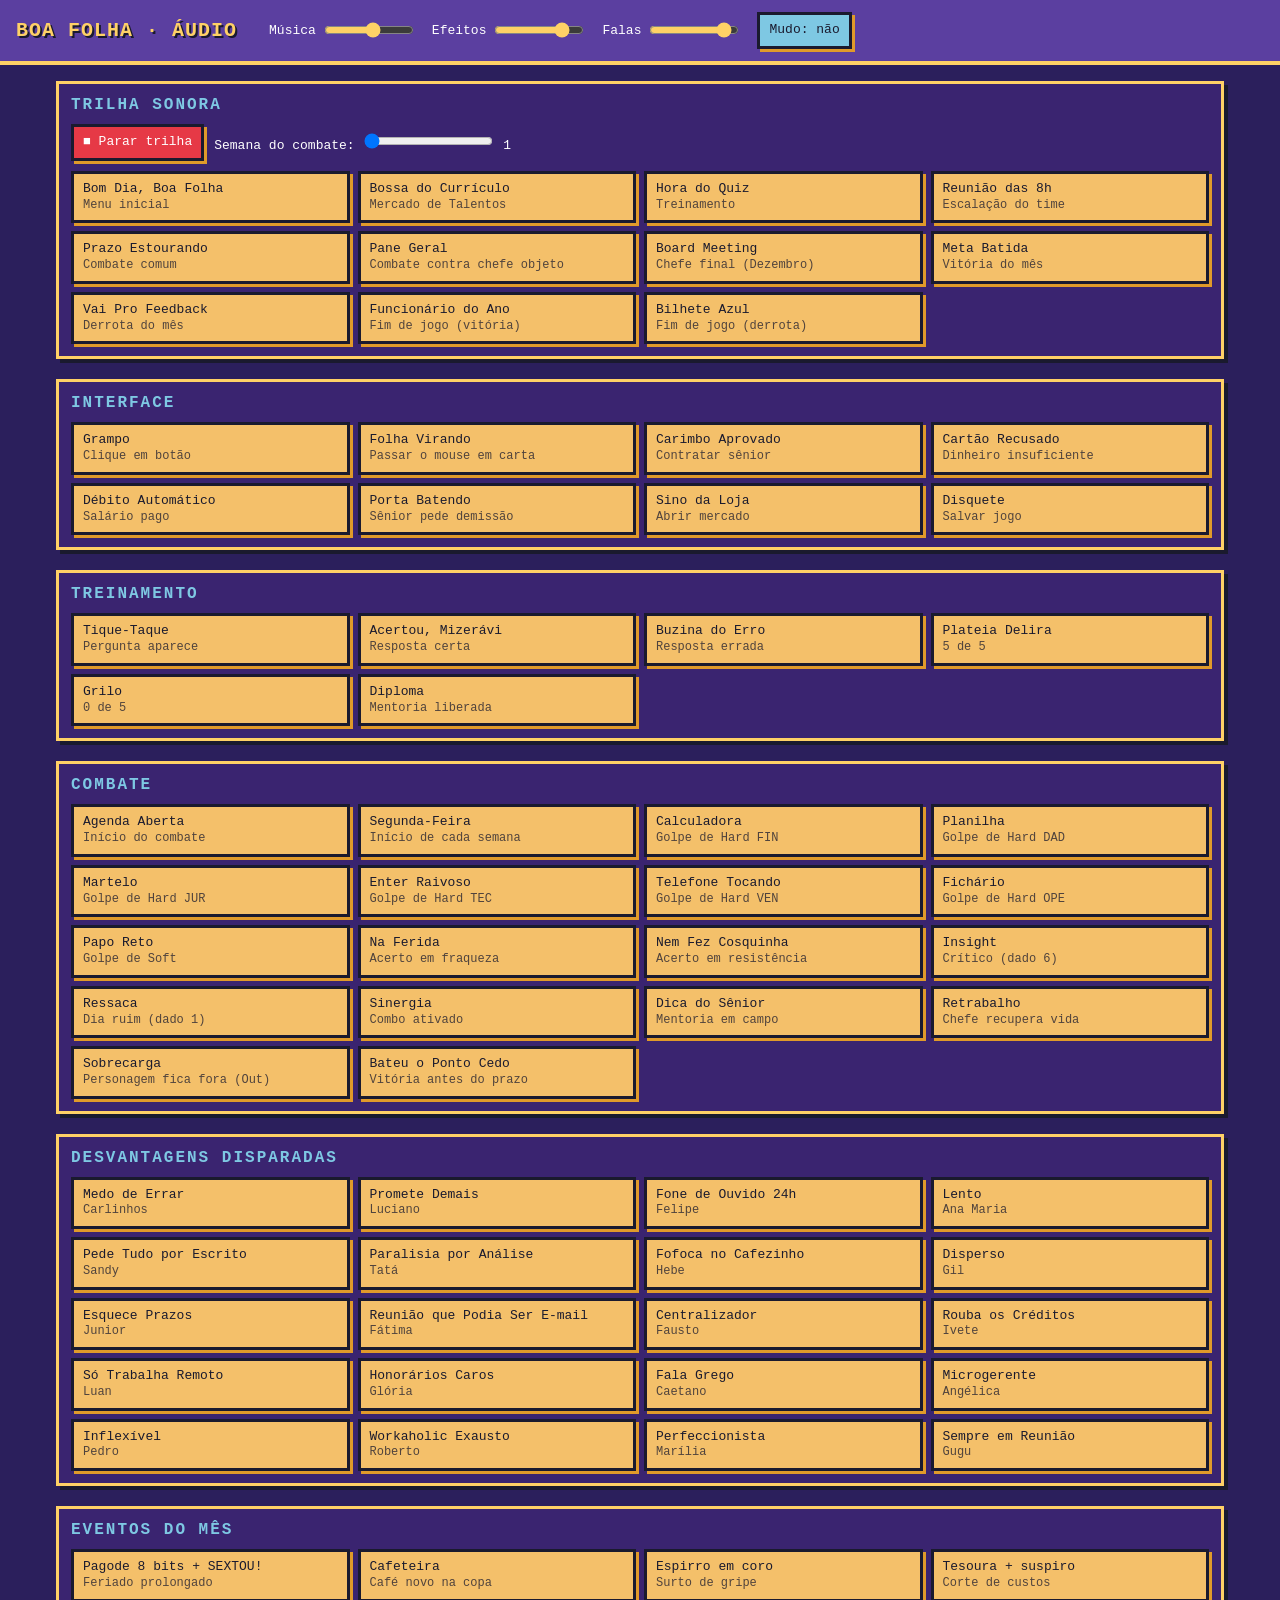
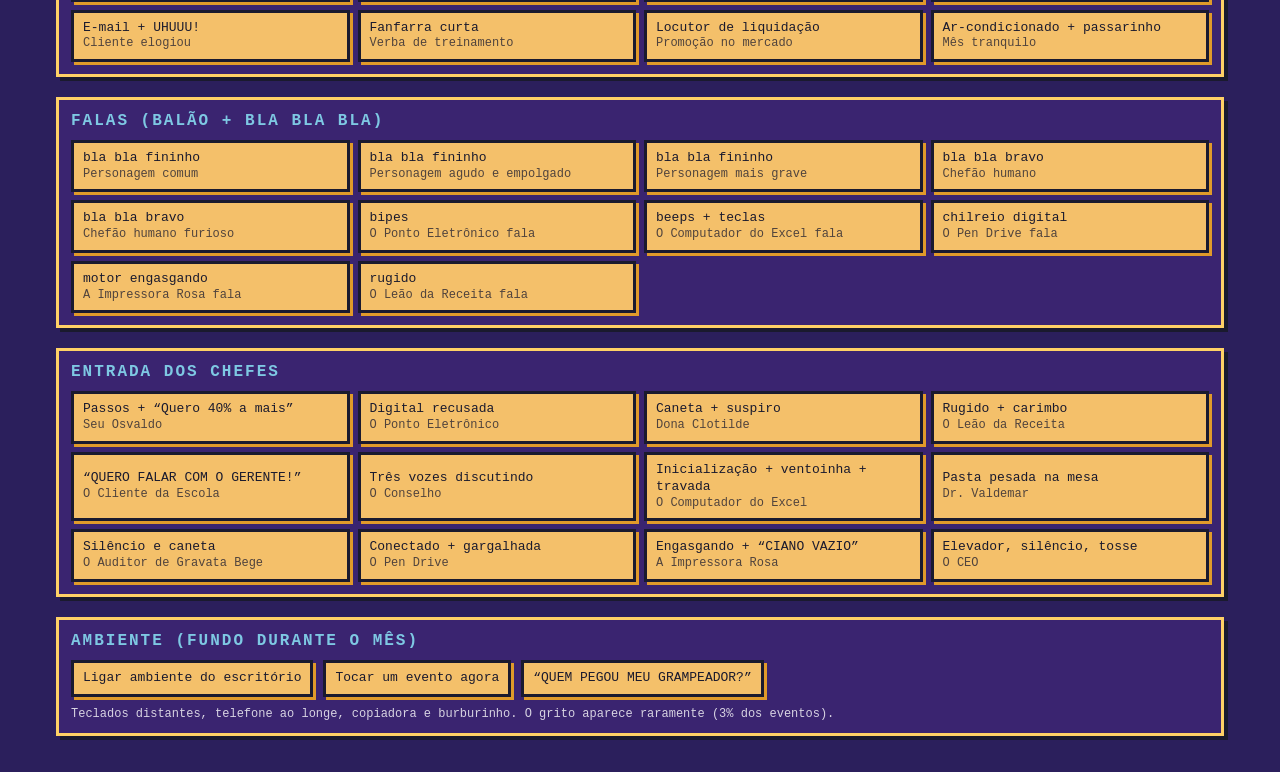
<file: boa-folha-audio-teste.html>
<!doctype html>
<html lang="pt-BR">
<head>
<meta charset="utf-8">
<meta name="viewport" content="width=device-width, initial-scale=1">
<title>Boa Folha — Teste de Áudio</title>
<style>
:root{--roxo:#5b3fa0;--roxo2:#2b1f5c;--ceu:#7ec8e3;--ouro:#ffd166;--ouro2:#e09a2a;--verm:#e63946;--verde:#2fbf71;--piso:#f4c06a;--tinta:#1a1a2e}
*{box-sizing:border-box}
body{margin:0;background:var(--roxo2);color:#fff;font-family:"Courier New",Consolas,monospace;font-size:15px}
header{position:sticky;top:0;z-index:2;background:var(--roxo);border-bottom:4px solid var(--ouro);padding:12px 16px;display:flex;flex-wrap:wrap;gap:16px;align-items:center}
h1{font-size:20px;margin:0 16px 0 0;color:var(--ouro);text-shadow:2px 2px 0 var(--tinta);letter-spacing:1px}
.ctl{display:flex;align-items:center;gap:6px;font-size:13px}
.ctl input[type=range]{width:90px;accent-color:var(--ouro)}
main{padding:16px;max-width:1200px;margin:0 auto}
section{background:#3a2470;border:3px solid var(--ouro);box-shadow:4px 4px 0 var(--tinta);margin:0 0 20px;padding:12px}
h2{margin:0 0 10px;font-size:16px;color:var(--ceu);text-transform:uppercase;letter-spacing:2px}
.grid{display:grid;grid-template-columns:repeat(auto-fill,minmax(250px,1fr));gap:8px}
button{font:inherit;font-size:13px;text-align:left;cursor:pointer;background:var(--piso);color:var(--tinta);border:3px solid var(--tinta);box-shadow:3px 3px 0 var(--ouro2);padding:7px 9px;line-height:1.3}
button:hover{background:var(--ouro)}
button:active{transform:translate(2px,2px);box-shadow:1px 1px 0 var(--ouro2)}
button.on{background:var(--verde);color:#fff}
button b{display:block;font-size:12px;opacity:.75;font-weight:normal}
button.sys{background:var(--ceu)}
button.stop{background:var(--verm);color:#fff}
#balao{position:fixed;right:20px;bottom:20px;z-index:5;max-width:340px;background:#fff;color:var(--tinta);border:3px solid var(--tinta);box-shadow:4px 4px 0 var(--ouro2);padding:10px 12px;font-size:15px;line-height:1.35;display:none}
#balao:after{content:'';position:absolute;left:24px;bottom:-14px;border:7px solid transparent;border-top-color:var(--tinta)}
#balao small{display:block;font-size:11px;opacity:.6;margin-bottom:3px;text-transform:uppercase}
#balao.boss{background:#ffe1e1;border-color:var(--verm)}
#balao.obj{background:#e1f6ff;font-family:Consolas,monospace}
.row{display:flex;flex-wrap:wrap;gap:10px;align-items:center;margin-bottom:10px;font-size:13px}
#tocando{color:var(--ouro)}
</style>
</head>
<body>
<header>
  <h1>BOA FOLHA · ÁUDIO</h1>
  <label class="ctl">Música <input type="range" id="vMusic" min="0" max="1" step="0.05"></label>
  <label class="ctl">Efeitos <input type="range" id="vSfx" min="0" max="1" step="0.05"></label>
  <label class="ctl">Falas <input type="range" id="vVoice" min="0" max="1" step="0.05"></label>
  <button class="sys" id="mute">Mudo: não</button>
</header>
<main id="main"></main>
<div id="balao"></div>

<script>
'use strict';
/* =========================================================================
   MÓDULO ÁUDIO — tudo sintetizado em tempo real (Web Audio), sem voz real
   API pública: Som.music(id) Som.stopMusic() Som.setWeek(n) Som.sfx(id)
                Som.say(texto, 'char'|'boss'|'obj:tipo', atraso, opções) → duração
                Som.onSay(fn) (para o balão) Som.ambient(bool) Som.setVol(bus, v) Som.setMuted(bool)
   ========================================================================= */
const Som = (() => {
  let ctx = null, master, comp, noiseBuf, echoIn, ambBus;
  const buses = {};
  const vol = { music: 0.55, sfx: 0.8, voice: 0.9 };
  let muted = false;
  const R = Math.random;

  function init() {
    if (ctx) { if (ctx.state === 'suspended') ctx.resume(); return ctx; }
    const AC = window.AudioContext || window.webkitAudioContext;
    if (!AC) return null;
    ctx = new AC();
    master = ctx.createGain();
    comp = ctx.createDynamicsCompressor();
    comp.threshold.value = -14; comp.ratio.value = 4;
    master.connect(comp); comp.connect(ctx.destination);
    for (const k of ['music', 'sfx', 'voice']) { buses[k] = ctx.createGain(); buses[k].connect(master); }
    const len = ctx.sampleRate * 2;
    noiseBuf = ctx.createBuffer(1, len, ctx.sampleRate);
    const d = noiseBuf.getChannelData(0);
    for (let i = 0; i < len; i++) d[i] = R() * 2 - 1;
    // eco para "Na Ferida"
    echoIn = ctx.createGain();
    const dl = ctx.createDelay(1), fb = ctx.createGain(), wet = ctx.createGain();
    dl.delayTime.value = 0.26; fb.gain.value = 0.38; wet.gain.value = 0.5;
    echoIn.connect(dl); dl.connect(fb); fb.connect(dl); dl.connect(wet); wet.connect(buses.sfx);
    // ambiente: abafado e distante
    ambBus = ctx.createGain(); ambBus.gain.value = 0.5;
    const amLp = ctx.createBiquadFilter(); amLp.type = 'lowpass'; amLp.frequency.value = 2200;
    ambBus.connect(amLp); amLp.connect(buses.sfx);
    applyVol();
    return ctx;
  }
  function applyVol() {
    if (!ctx) return;
    master.gain.value = muted ? 0 : 0.9;
    for (const k in buses) buses[k].gain.value = vol[k];
  }
  const now = () => ctx.currentTime;
  const out = b => buses[b || 'sfx'];

  /* ---------- primitivas ---------- */
  function nf(n) {
    const m = /^([A-G])(#|b)?(-?\d)$/.exec(n);
    if (!m) return 0;
    const base = { C: 0, D: 2, E: 4, F: 5, G: 7, A: 9, B: 11 }[m[1]] + (m[2] === '#' ? 1 : m[2] === 'b' ? -1 : 0);
    return 440 * Math.pow(2, ((+m[3] + 1) * 12 + base - 69) / 12);
  }
  function gainEnv(t, dur, v, a, hold) {
    const g = ctx.createGain();
    a = Math.min(a, dur * 0.5);
    g.gain.setValueAtTime(0, t);
    g.gain.linearRampToValueAtTime(v, t + a);
    if (hold) { g.gain.setValueAtTime(v, t + Math.max(a, dur * 0.75)); g.gain.linearRampToValueAtTime(0, t + dur); }
    else g.gain.exponentialRampToValueAtTime(0.0001, t + Math.max(dur, a + 0.01));
    return g;
  }
  function bq(type, f, q) { const b = ctx.createBiquadFilter(); b.type = type; b.frequency.value = f; b.Q.value = q || 1; return b; }
  const PW = {};
  function pulse(dt) {
    if (PW[dt]) return PW[dt];
    const n = 32, re = new Float32Array(n), im = new Float32Array(n);
    for (let k = 1; k < n; k++) re[k] = 2 * Math.sin(Math.PI * k * dt) / (Math.PI * k);
    return (PW[dt] = ctx.createPeriodicWave(re, im));
  }
  function tone({ f = 440, type = 'square', t = now(), dur = 0.2, v = 0.3, a = 0.005, to = null, bus, dest, detune = 0, vib = 0, vibRate = 6, filter = null, hold = false }) {
    const o = ctx.createOscillator();
    if (type === 'pulse25') o.setPeriodicWave(pulse(0.25));
    else if (type === 'pulse12') o.setPeriodicWave(pulse(0.125));
    else o.type = type;
    o.frequency.setValueAtTime(Math.max(f, 1), t);
    if (to) o.frequency.exponentialRampToValueAtTime(Math.max(to, 1), t + dur);
    o.detune.value = detune;
    if (vib) {
      const l = ctx.createOscillator(), lg = ctx.createGain();
      l.frequency.value = vibRate; lg.gain.value = f * vib;
      l.connect(lg); lg.connect(o.frequency); l.start(t); l.stop(t + dur + 0.05);
    }
    let node = o;
    if (filter) {
      const fl = bq(filter.type || 'lowpass', filter.f, filter.q);
      fl.frequency.setValueAtTime(filter.f, t);
      if (filter.to) fl.frequency.exponentialRampToValueAtTime(filter.to, t + dur);
      o.connect(fl); node = fl;
    }
    const g = gainEnv(t, dur, v, a, hold);
    node.connect(g); g.connect(dest || out(bus));
    o.start(t); o.stop(t + dur + 0.05);
    return o;
  }
  function noiseSrc(t, dur) {
    const s = ctx.createBufferSource(); s.buffer = noiseBuf; s.loop = true;
    s.start(t, R() * 1.5); s.stop(t + dur + 0.05); return s;
  }
  function noise({ t = now(), dur = 0.2, v = 0.3, a = 0.002, type = 'bandpass', f = 1000, to = null, q = 1, bus, dest, hold = false }) {
    const s = noiseSrc(t, dur);
    const fl = bq(type, f, q);
    fl.frequency.setValueAtTime(f, t);
    if (to) fl.frequency.exponentialRampToValueAtTime(to, t + dur);
    const g = gainEnv(t, dur, v, a, hold);
    s.connect(fl); fl.connect(g); g.connect(dest || out(bus));
  }
  function lp(f, dest) { const b = bq('lowpass', f, 0.7); b.connect(dest || out()); return b; }
  function shaper(k, dest) {
    const w = ctx.createWaveShaper(), n = 1024, c = new Float32Array(n);
    for (let i = 0; i < n; i++) { const x = i * 2 / n - 1; c[i] = (1 + k) * x / (1 + k * Math.abs(x)); }
    w.curve = c; w.connect(dest || out()); return w;
  }

  /* ---------- blocos de som reutilizáveis ---------- */
  function key(t, v = 0.25, dest) {
    noise({ t, dur: 0.03, v, type: 'bandpass', f: 2200 + R() * 1500, q: 3, dest });
    tone({ f: 120 + R() * 40, type: 'square', t, dur: 0.02, v: v * 0.3, filter: { f: 800 }, dest });
  }
  function typing(t, n, span, v = 0.22, dest) { for (let i = 0; i < n; i++) key(t + i * span / n + R() * span / n * 0.5, v * (0.6 + R() * 0.5), dest); }
  function thump(t, f = 110, v = 0.7, dur = 0.18, dest) {
    tone({ f, to: f * 0.35, type: 'sine', t, dur, v, dest });
    noise({ t, dur: dur * 0.5, v: v * 0.5, type: 'lowpass', f: 600, dest });
  }
  function bell(t, f, dur = 1, v = 0.25, dest) {
    [1, 2.76, 5.4].forEach((m, i) => tone({ f: f * m, type: 'sine', t, dur: dur / (i + 1), v: v / (i * 1.5 + 1), a: 0.002, dest }));
  }
  function phone(t, dur = 0.9, v = 0.16, dest) {
    const g = ctx.createGain(); g.gain.setValueAtTime(0, 0); g.gain.setValueAtTime(0.5, t); g.gain.setValueAtTime(0, t + dur);
    const am = ctx.createOscillator(), amg = ctx.createGain();
    am.type = 'square'; am.frequency.value = 20; amg.gain.value = 0.5;
    am.connect(amg); amg.connect(g.gain); am.start(t); am.stop(t + dur);
    [440, 480].forEach(f => { const o = ctx.createOscillator(); o.frequency.value = f; o.connect(g); o.start(t); o.stop(t + dur); });
    const vg = ctx.createGain(); vg.gain.value = v; g.connect(vg); vg.connect(dest || out());
  }
  function cash(t) {
    noise({ t, dur: 0.08, v: 0.35, type: 'bandpass', f: 1800, q: 2 });
    tone({ f: 300, type: 'square', t, dur: 0.05, v: 0.12, filter: { f: 1200 } });
    bell(t + 0.08, 2093, 0.9, 0.22); bell(t + 0.1, 2637, 0.9, 0.16);
  }
  function applause(t, dur, v = 0.3, n = 120, dest) {
    for (let i = 0; i < n; i++) {
      const tt = t + R() * dur, e = 1 - Math.abs((tt - t) / dur - 0.35);
      noise({ t: tt, dur: 0.025 + R() * 0.02, v: v * Math.max(0.15, e) * (0.4 + R() * 0.6), type: 'bandpass', f: 1200 + R() * 2500, q: 1.2, dest });
    }
  }
  function sigh(t, dur = 1.4, v = 0.3, dest) {
    noise({ t, dur, v, a: dur * 0.3, type: 'bandpass', f: 1300, to: 450, q: 1.5, dest: dest || out('voice') });
  }
  function yawn(t, dest) {
    const d = 1.4, o = ctx.createOscillator(); o.type = 'sawtooth';
    o.frequency.setValueAtTime(230, t); o.frequency.linearRampToValueAtTime(260, t + 0.4); o.frequency.exponentialRampToValueAtTime(110, t + d);
    const b1 = bq('bandpass', 800, 7), b2 = bq('bandpass', 1200, 9);
    b1.frequency.setValueAtTime(700, t); b1.frequency.linearRampToValueAtTime(480, t + d);
    b2.frequency.setValueAtTime(1150, t); b2.frequency.linearRampToValueAtTime(820, t + d);
    const g = gainEnv(t, d, 0.9, 0.25, true);
    o.connect(b1); o.connect(b2); b1.connect(g); b2.connect(g); g.connect(dest || out('voice'));
    o.start(t); o.stop(t + d + 0.05);
    noise({ t, dur: d, v: 0.08, a: 0.3, type: 'bandpass', f: 1000, q: 1, dest: dest || out('voice'), hold: true });
  }
  function snore(t) {
    tone({ f: 55, type: 'sawtooth', t, dur: 1.1, v: 0.3, a: 0.6, vib: 0.15, vibRate: 28, filter: { f: 350 }, bus: 'voice' });
    noise({ t, dur: 1.1, v: 0.15, a: 0.6, type: 'lowpass', f: 500, bus: 'voice' });
    noise({ t: t + 1.15, dur: 0.7, v: 0.12, a: 0.05, type: 'bandpass', f: 900, to: 400, bus: 'voice' });
  }
  function crumple(t, dur = 0.8) {
    for (let i = 0; i < 45; i++) noise({ t: t + R() * dur, dur: 0.01 + R() * 0.025, v: 0.15 + R() * 0.2, type: 'highpass', f: 1800 + R() * 3000 });
  }
  function door(t) {
    tone({ f: 300, to: 430, type: 'sawtooth', t, dur: 0.55, v: 0.07, a: 0.1, vib: 0.05, vibRate: 13, filter: { type: 'bandpass', f: 900, q: 3 } });
    thump(t + 0.6, 80, 0.8, 0.25);
    noise({ t: t + 0.6, dur: 0.08, v: 0.2, type: 'bandpass', f: 2500, q: 3 });
  }
  function chime(t, notes, step = 0.15, v = 0.2) { notes.forEach((n, i) => bell(t + i * step, nf(n), 0.9, v)); }
  function penScratch(t, dur, v = 0.12) {
    let tt = t; while (tt < t + dur) { const d = 0.04 + R() * 0.07; noise({ t: tt, dur: d, v, type: 'bandpass', f: 3000 + R() * 1500, q: 4 }); tt += d + R() * 0.06; }
  }
  function murmur(t, dur, v = 0.12, dest) {
    const d = dest || lp(900, out('voice'));
    const frases = ['então pessoal alinhando aqui', 'vamos marcar outra reunião', 'quem ficou com a ata', 'acho que caiu a conexão', 'deixa eu compartilhar a tela'];
    for (let i = 0; i < 4; i++) babble(frases[i], { t: t + R() * 0.3 + i * dur / 6, pitch: 0.7 + R() * 0.5, rate: 1.1, v, dest: d, max: 10 });
  }

  /* ---------- BALBUCIO com formantes (murmúrio, cochicho, chefão bravo) ---------- */
  const FORM = { a: [800, 1200], e: [420, 2000], i: [300, 2300], o: [480, 850], u: [330, 750] };
  function vowelsOf(text) { return text.toLowerCase().normalize('NFD').replace(/[̀-ͯ]/g, '').replace(/[^aeiou]/g, '').split(''); }
  function babble(text, o = {}) {
    if (!init()) return 0;
    const t0 = o.t || now() + 0.02, pitch = o.pitch || 1, rate = o.rate || 1;
    let vs = vowelsOf(text); if (!vs.length) vs = ['a', 'o'];
    if (o.max) vs = vs.slice(0, o.max);
    const sd = 0.1 / rate, q = /\?/.test(text), ex = /!/.test(text);
    const dest = o.dest || out(o.bus || 'voice'), v = o.v || 0.5, base = (o.base || 150) * Math.max(0.35, pitch);
    vs.forEach((vw, i) => {
      const t = t0 + i * sd, last = i === vs.length - 1;
      let f = base * (1 + (R() - 0.5) * 0.12);
      if (ex && i === 0) f *= 1.15;
      const d = sd * (last ? 1.8 : 0.95);
      let src;
      if (o.whisper) src = noiseSrc(t, d);
      else {
        src = ctx.createOscillator(); src.type = 'sawtooth';
        src.frequency.setValueAtTime(f, t);
        src.frequency.linearRampToValueAtTime(q && last ? f * 1.4 : f * (ex ? 0.85 : 0.93), t + d);
        if (o.trem) { const l = ctx.createOscillator(), lg = ctx.createGain(); l.frequency.value = o.tremRate || 8; lg.gain.value = f * (o.tremDepth || 0.06); l.connect(lg); lg.connect(src.frequency); l.start(t); l.stop(t + d + 0.03); }
        src.start(t); src.stop(t + d + 0.03);
      }
      const [f1, f2] = FORM[vw];
      const b1 = bq('bandpass', f1, o.whisper ? 4 : 8), b2 = bq('bandpass', f2, o.whisper ? 5 : 10), mix = ctx.createGain();
      mix.gain.value = o.whisper ? 2 : 3;
      src.connect(b1); src.connect(b2); b1.connect(mix); b2.connect(mix);
      const g = gainEnv(t, d, v, 0.012, true);
      if (o.ring) {
        const rg = ctx.createGain(); rg.gain.value = 0;
        const ro = ctx.createOscillator(); ro.type = 'square'; ro.frequency.value = o.ring;
        ro.connect(rg.gain); mix.connect(rg); rg.connect(g); ro.start(t); ro.stop(t + d + 0.05);
      } else mix.connect(g);
      g.connect(dest);
      if (i % 2 === 0) noise({ t, dur: 0.02, v: v * 0.35, type: 'highpass', f: 3000, dest });
    });
    return vs.length * sd + sd;
  }
  /* ---------- FALAS: balão de texto + "bla bla bla" sintetizado (sem voz real) ----------
     who: 'char' (personagem: blip fininho) | 'boss' (chefão humano: grave e bravo)
          'obj:<tipo>' (chefe objeto: fala com o próprio barulho) */
  const VF = { a: 1, e: 1.12, i: 1.25, o: 0.9, u: 0.82 };
  function sylls(text, max) { let vs = vowelsOf(text); if (!vs.length) vs = ['a', 'o']; return vs.slice(0, max || 28); }
  function blaFino(text, o) {
    const t0 = o.t, vs = sylls(text), sd = 0.075 / (o.rate || 1), base = 520 * (o.pitch || 1), v = 0.32 * (o.v ?? 1);
    const q = /\?/.test(text), ex = /!/.test(text) || text === text.toUpperCase();
    vs.forEach((vw, i) => {
      const t = t0 + i * sd, last = i === vs.length - 1;
      let f = base * VF[vw] * (1 + (R() - 0.5) * 0.1);
      if (ex && i === 0) f *= 1.15;
      if (q && last) f *= 1.2;
      tone({ f, to: f * (q && last ? 1.3 : ex ? 0.8 : 0.9), type: 'pulse25', t, dur: sd * (last ? 1.6 : 0.85), v, a: 0.004, hold: true, vib: o.trem ? 0.06 : 0, vibRate: 9, filter: { f: 3800 }, bus: 'voice' });
      tone({ f: f * 2, type: 'sine', t, dur: sd * 0.5, v: v * 0.25, bus: 'voice' });
    });
    return vs.length * sd + 0.1;
  }
  function blaBravo(text, o) {
    const p = o.pitch || 1, r = o.rate || 1;
    const dist = shaper(5, lp(2400, out('voice')));
    const dur = babble(text, { t: o.t, base: 95 * p, rate: 1.05 * r, v: 0.55 * (o.v ?? 1), trem: true, tremRate: 24, tremDepth: 0.05, dest: dist });
    sylls(text).forEach((vw, i) => { if (i % 3 === 0) tone({ f: 48 * p, type: 'square', t: o.t + i * 0.1 / (1.05 * r), dur: 0.09, v: 0.12, filter: { f: 300 }, bus: 'voice' }); });
    return dur;
  }
  const OBJ = {
    ponto: (t, f, d, v, dst) => tone({ f: f * 4, type: 'square', t, dur: d * 0.75, v: v * 0.5, filter: { f: 3000 }, dest: dst }),
    excel: (t, f, d, v, dst) => { tone({ f: f * 3, type: 'square', t, dur: d * 0.7, v: v * 0.4, filter: { type: 'bandpass', f: 1500, q: 3 }, dest: dst }); if (R() < 0.35) key(t, 0.15, dst); },
    pendrive: (t, f, d, v, dst) => tone({ f: f * 6, to: f * 9, type: 'sine', t, dur: d * 0.6, v: v * 0.6, dest: dst }),
    impressora: (t, f, d, v, dst) => { tone({ f: f * 0.6, type: 'sawtooth', t, dur: d * 0.9, v: v * 0.6, filter: { f: 500 }, dest: dst }); noise({ t, dur: d * 0.8, v: v * 0.3, type: 'bandpass', f: 900, q: 5, dest: dst }); },
    leao: (t, f, d, v, dst) => { tone({ f: f * 0.5, to: f * 0.4, type: 'sawtooth', t, dur: d, v: v * 0.7, vib: 0.08, vibRate: 25, filter: { type: 'bandpass', f: 600, q: 1.5 }, dest: dst }); noise({ t, dur: d, v: v * 0.3, type: 'lowpass', f: 800, dest: dst }); },
  };
  function objFala(kind, text, o) {
    const fn = OBJ[kind] || OBJ.excel, vs = sylls(text), sd = 0.12 / (o.rate || 1), v = 0.5 * (o.v ?? 1);
    vs.forEach((vw, i) => fn(o.t + i * sd, 200 * VF[vw] * (1 + (R() - 0.5) * 0.08), sd, v, out('voice')));
    return vs.length * sd + 0.15;
  }
  let onSay = null;
  // say(texto, quem='char', atraso=0, opções={pitch, rate, trem, v}) → duração estimada em segundos
  function say(text, who = 'char', delay = 0, opts = {}) {
    if (typeof who === 'object') { opts = who; who = opts.who || 'char'; }
    if (!init()) return 0;
    const o = { ...opts, t: now() + 0.03 + delay };
    let dur;
    if (who === 'boss') dur = blaBravo(text, o);
    else if (who.startsWith('obj:')) dur = objFala(who.slice(4), text, o);
    else dur = blaFino(text, o);
    if (onSay) setTimeout(() => onSay(text, who, dur), delay * 1000);
    return dur;
  }

  /* ---------- INSTRUMENTOS da trilha ---------- */
  const INST = {
    organ: (t, f, d, v, dst) => { tone({ f, type: 'square', t, dur: d, v: v * 0.3, a: 0.01, hold: true, vib: 0.004, vibRate: 5.5, dest: dst, filter: { f: 1800 } }); tone({ f: f * 2, type: 'sine', t, dur: d, v: v * 0.25, a: 0.01, hold: true, dest: dst }); },
    pad: (t, f, d, v, dst) => { tone({ f, type: 'triangle', t, dur: d, v: v * 0.6, a: 0.08, hold: true, dest: dst }); tone({ f: f * 1.003, type: 'sine', t, dur: d, v: v * 0.4, a: 0.1, hold: true, dest: dst }); },
    lead: (t, f, d, v, dst) => tone({ f, type: 'pulse25', t, dur: d, v: v * 0.5, a: 0.005, hold: true, dest: dst, filter: { f: 4000 } }),
    tri: (t, f, d, v, dst) => tone({ f, type: 'triangle', t, dur: d, v, a: 0.01, hold: true, dest: dst }),
    bass: (t, f, d, v, dst) => tone({ f, type: 'triangle', t, dur: Math.min(d, 0.4), v: v * 1.1, a: 0.005, dest: dst }),
    sbass: (t, f, d, v, dst) => tone({ f, type: 'sawtooth', t, dur: d, v: v * 0.6, a: 0.005, hold: true, dest: dst, filter: { f: 900, to: 300 } }),
    brass: (t, f, d, v, dst) => { tone({ f, type: 'sawtooth', t, dur: d, v: v * 0.45, a: 0.03, hold: true, dest: dst, filter: { f: 700, to: 2600, q: 2 } }); tone({ f, type: 'square', t, dur: d, v: v * 0.12, a: 0.03, hold: true, dest: dst }); },
    pluck: (t, f, d, v, dst) => tone({ f, type: 'square', t, dur: Math.min(d, 0.25) + 0.05, v: v * 0.5, a: 0.003, dest: dst, filter: { f: 2500, to: 600 } }),
    cavaco: (t, f, d, v, dst) => tone({ f, type: 'pulse12', t, dur: 0.14, v: v * 0.6, a: 0.002, dest: dst, filter: { f: 5000, to: 1500 } }),
    choir: (t, f, d, v, dst) => {
      const b1 = bq('bandpass', 800, 6), b2 = bq('bandpass', 1150, 8), g = ctx.createGain();
      g.gain.setValueAtTime(0, t); g.gain.linearRampToValueAtTime(v * 1.6, t + 0.25);
      g.gain.setValueAtTime(v * 1.6, t + Math.max(0.26, d - 0.2)); g.gain.linearRampToValueAtTime(0, t + d + 0.1);
      b1.connect(g); b2.connect(g); g.connect(dst);
      [-9, 0, 9].forEach(c => { const o = ctx.createOscillator(); o.type = 'sawtooth'; o.frequency.value = f; o.detune.value = c; o.connect(b1); o.connect(b2); o.start(t); o.stop(t + d + 0.15); });
    },
    trombone: (t, f, d, v, dst) => {
      const o = ctx.createOscillator(); o.type = 'sawtooth';
      o.frequency.setValueAtTime(f, t); o.frequency.linearRampToValueAtTime(f * 0.97, t + d);
      const fl = bq('lowpass', 600, 4), l = ctx.createOscillator(), lg = ctx.createGain();
      l.frequency.value = 4.5; lg.gain.value = 450; l.connect(lg); lg.connect(fl.frequency);
      const g = gainEnv(t, d, v * 0.7, 0.06, true);
      o.connect(fl); fl.connect(g); g.connect(dst); o.start(t); o.stop(t + d + 0.05); l.start(t); l.stop(t + d + 0.05);
    },
    kick: (t, f, d, v, dst) => tone({ f: 150, to: 45, type: 'sine', t, dur: 0.2, v: v * 1.2, dest: dst }),
    snare: (t, f, d, v, dst) => { noise({ t, dur: 0.12, v: v * 0.8, type: 'highpass', f: 1500, dest: dst }); tone({ f: 190, type: 'triangle', t, dur: 0.06, v: v * 0.5, dest: dst }); },
    hat: (t, f, d, v, dst) => noise({ t, dur: 0.035, v, type: 'highpass', f: 7000, dest: dst }),
    rim: (t, f, d, v, dst) => { tone({ f: 1700, type: 'square', t, dur: 0.02, v: v * 0.6, dest: dst, filter: { f: 3000 } }); noise({ t, dur: 0.015, v: v * 0.5, type: 'bandpass', f: 2500, q: 3, dest: dst }); },
    shaker: (t, f, d, v, dst) => noise({ t, dur: 0.05, v, a: 0.01, type: 'highpass', f: 5000, dest: dst }),
    tick: (t, f, d, v, dst) => tone({ f: 1800, type: 'sine', t, dur: 0.04, v, dest: dst }),
    tock: (t, f, d, v, dst) => tone({ f: 1250, type: 'sine', t, dur: 0.04, v, dest: dst }),
    surdo: (t, f, d, v, dst) => tone({ f: 85, to: 55, type: 'sine', t, dur: 0.4, v: v * 1.2, dest: dst }),
    pandeiro: (t, f, d, v, dst) => noise({ t, dur: 0.06, v, type: 'bandpass', f: 5000, q: 1.5, dest: dst }),
    crash: (t, f, d, v, dst) => noise({ t, dur: 1.4, v, type: 'highpass', f: 3500, dest: dst }),
  };

  /* ---------- TRILHAS (16 passos = 1 compasso; "-" segura, "." pausa) ---------- */
  const rep = (s, n) => Array(n).fill(s).join(' ');
  const hold = (c, n) => c + ' ' + rep('-', n - 1);
  const MENU_LEAD = 'E5 - - - G5 - E5 - D5 - - - C5 - - - A4 - - - C5 - E5 - D5 - - - . . . . F5 - - - E5 - D5 - C5 - - - A4 - - - B4 - - - D5 - G5 - F5 - E5 - D5 - . .';
  const MENU_CH = [hold('C4+E4+G4+B4', 16), hold('A3+C4+E4+G4', 16), hold('D4+F4+A4+C5', 16), hold('G3+B3+D4+F4', 16)].join(' ');
  const MENU_BASS = 'C3 . . . G2 . . . C3 . . . G2 . E2 . A2 . . . E2 . . . A2 . . . E2 . G2 . D3 . . . A2 . . . D3 . . . A2 . C3 . G2 . . . D3 . . . G2 . . . B2 . D3 .';
  const CMB_BASS = 'E2 E2 E3 E2 E2 E3 E2 D3 E2 E2 E3 E2 G2 A2 B2 D3 C2 C2 C3 C2 C2 C3 C2 B2 D2 D2 D3 D2 B1 B1 B2 D3';
  const CMB_DRUMS = [
    { inst: 'kick', v: 0.55, seq: 'x . . . x . . . x . . . x . . .' },
    { inst: 'snare', v: 0.32, seq: '. . . . x . . . . . . . x . . x' },
    { inst: 'hat', v: 0.08, seq: 'x . x . x . x . x . x . x . x .' },
    { inst: 'hat', v: 0.06, seq: '. x . x . x . x . x . x . x . x', minWeek: 3 },
    { inst: 'crash', v: 0.12, seq: 'x ' + rep('.', 63), minWeek: 4 },
  ];
  const bossaBar = ch => `. . ${ch} . . . . ${ch} . . ${ch} . . . . .`;
  const pagBar = ch => `${ch} . ${ch} ${ch} . ${ch} . ${ch} ${ch} . ${ch} . ${ch} ${ch} . ${ch}`;
  const SONGS = {
    menu: { name: 'Bom Dia, Boa Folha', bpm: 92, loop: true, parts: [
      { inst: 'organ', v: 0.45, seq: MENU_LEAD }, { inst: 'pad', v: 0.16, seq: MENU_CH }, { inst: 'bass', v: 0.5, seq: MENU_BASS },
      { inst: 'rim', v: 0.15, seq: 'x . . . . . x . . . x . . . . .' }, { inst: 'shaker', v: 0.05, seq: 'x . x . x . x . x . x . x . x .' }] },
    mercado: { name: 'Bossa do Currículo', bpm: 126, loop: true, parts: [
      { inst: 'tri', v: 0.4, seq: 'A4 - - - G4 F4 - - E4 - D4 - - - . . B4 - - - A4 G4 - - F4 - - - . . . . E4 - G4 - B4 - - - A4 - G4 - E4 - - - C#5 - - - B4 - A4 - G4 - - - . . . .' },
      { inst: 'pluck', v: 0.22, seq: [bossaBar('F4+A4+C5'), bossaBar('F4+B4+D5'), bossaBar('E4+G4+B4'), bossaBar('E4+G4+C#5')].join(' ') },
      { inst: 'bass', v: 0.5, seq: 'D3 . . . A2 . . A2 D3 . . . A2 . . . G2 . . . D3 . . D3 G2 . . . D3 . . . C3 . . . G2 . . G2 C3 . . . G2 . . . A2 . . . E3 . . E3 A2 . . . E3 . . .' },
      { inst: 'rim', v: 0.18, seq: 'x . . x . . x . . . x . . x . .' }, { inst: 'shaker', v: 0.05, seq: 'x . x x x . x x x . x x x . x x' }] },
    treino: { name: 'Hora do Quiz', bpm: 132, loop: true, parts: [
      { inst: 'lead', v: 0.35, seq: 'G5 . E5 . C5 . E5 . G5 - - - . . . . A5 . G5 . F5 . D5 . C5 - - - . . . .' },
      { inst: 'brass', v: 0.3, seq: 'C4+E4+G4 . . C4+E4+G4 . . . . Bb3+D4+F4 . . . F3+A3+C4 . . . C4+E4+G4 . . C4+E4+G4 . . . . G3+B3+D4 - - - . . . .' },
      { inst: 'bass', v: 0.5, seq: 'C3 . . . C3 . . . Bb2 . . . F2 . . . C3 . . . C3 . . . G2 . . . G2 . . .' },
      { inst: 'tick', v: 0.3, seq: 'x . . . . . . . x . . . . . . .' }, { inst: 'tock', v: 0.3, seq: '. . . . x . . . . . . . x . . .' },
      { inst: 'kick', v: 0.45, seq: 'x . . . x . . . x . . . x . . .' }, { inst: 'snare', v: 0.28, seq: '. . . . x . . . . . . . x . . .' }] },
    escalacao: { name: 'Reunião das 8h', bpm: 98, loop: true, parts: [
      { inst: 'sbass', v: 0.45, seq: 'A1 . A1 . A1 . A1 . A1 . A1 . A1 . A1 . F1 . F1 . F1 . F1 . G1 . G1 . E1 . E1 .' },
      { inst: 'pad', v: 0.15, seq: hold('A3+C4+E4', 16) + ' ' + hold('F3+A3+C4', 8) + ' ' + hold('G3+B3+D4', 4) + ' ' + hold('E3+G#3+B3', 4) },
      { inst: 'kick', v: 0.55, seq: 'x . x . . . . . x . x . . . . .' }, { inst: 'hat', v: 0.1, seq: '. . . . . . . . . . . . . . x .' },
      { inst: 'tri', v: 0.2, seq: 'E5 - - - . . . . . . . . . . . . F5 - - - E5 - - - D#5 - - - . . . .' }] },
    combate: { name: 'Prazo Estourando', bpm: 150, loop: true, accel: true, parts: [
      { inst: 'sbass', v: 0.45, seq: CMB_BASS },
      { inst: 'lead', v: 0.3, seq: 'E5 . . E5 . . G5 . A5 . G5 . E5 . D5 . E5 . . E5 . . B5 . A5 . G5 . A5 - - - C6 . . B5 . . A5 . G5 . A5 . B5 . . . D6 . . C6 . . B5 . A5 - - - B5 - - -' },
      ...CMB_DRUMS] },
    chefe: { name: 'Pane Geral', bpm: 150, loop: true, accel: true, glitch: true, parts: [
      { inst: 'sbass', v: 0.45, seq: CMB_BASS },
      { inst: 'lead', v: 0.3, seq: 'E5 . . F5 . . E5 . Bb5 . A5 . E5 . D#5 . E5 . . E5 . . B5 . Bb5 . G5 . A5 - - -' },
      ...CMB_DRUMS] },
    final: { name: 'Board Meeting', bpm: 168, loop: true, accel: true, parts: [
      { inst: 'choir', v: 0.3, seq: [hold('E3+B3+E4', 16), hold('C3+G3+C4', 16), hold('D3+A3+D4', 16), hold('B2+F#3+B3', 16)].join(' ') },
      { inst: 'sbass', v: 0.5, seq: 'E2 . E2 E2 E3 . E2 . E2 . E2 E2 E3 . D3 . C2 . C2 C2 C3 . C2 . C2 . C2 C2 C3 . B2 . D2 . D2 D2 D3 . D2 . D2 . D2 D2 D3 . C3 . B1 . B1 B1 B2 . B1 . B1 . B1 B1 B2 . D#3 .' },
      { inst: 'brass', v: 0.3, seq: 'E5 - - - B4 - E5 - F#5 - G5 - F#5 - E5 - G5 - - - F#5 - E5 - D5 - - - B4 - - - A5 - - - G5 - F#5 - E5 - - - D5 - C5 - B4 - - - - - - - F#5 - - - D#5 - - -' },
      { inst: 'kick', v: 0.6, seq: 'x . . . x . . x x . . . x . . .' }, { inst: 'snare', v: 0.35, seq: '. . . . x . . . . . . . x . x x' },
      { inst: 'hat', v: 0.06, seq: rep('x', 16) }, { inst: 'crash', v: 0.14, seq: 'x ' + rep('.', 63) }] },
    vitoria: { name: 'Meta Batida', bpm: 140, loop: false, parts: [
      { inst: 'brass', v: 0.4, seq: 'C5 . C5 . C5 . G4 . C5 - - - E5 - - - G5 - - - - - - - C6 - - - - - - -' },
      { inst: 'pad', v: 0.2, seq: hold('C4+E4+G4', 16) + ' ' + hold('C4+E4+G4+C5', 16) },
      { inst: 'snare', v: 0.2, seq: 'x x x x x x x x ' + rep('.', 16) + ' x . . . . . . .' },
      { inst: 'kick', v: 0.5, seq: 'x . . . . . . . x . . . . . . . x . . . . . . . x . . . . . . .' },
      { inst: 'crash', v: 0.15, seq: rep('.', 24) + ' x . . . . . . .' }] },
    derrota: { name: 'Vai Pro Feedback', bpm: 72, loop: false, parts: [
      { inst: 'trombone', v: 0.45, seq: 'G3 - - - F#3 - - - F3 - - - E3 - - - - - - - - - - - . . . . . . . .' }] },
    fimVitoria: { name: 'Funcionário do Ano', bpm: 116, loop: true, parts: [
      { inst: 'brass', v: 0.35, seq: MENU_LEAD }, { inst: 'choir', v: 0.22, seq: MENU_CH }, { inst: 'bass', v: 0.5, seq: MENU_BASS },
      { inst: 'kick', v: 0.5, seq: 'x . . . x . . . x . . . x . . .' }, { inst: 'snare', v: 0.28, seq: '. . . . x . . . . . . . x . . .' },
      { inst: 'hat', v: 0.07, seq: 'x . x . x . x . x . x . x . x .' }, { inst: 'crash', v: 0.12, seq: 'x ' + rep('.', 63) }] },
    fimDerrota: { name: 'Bilhete Azul', bpm: 56, loop: true, sour: true, parts: [
      { inst: 'organ', v: 0.35, seq: MENU_LEAD }, { inst: 'bass', v: 0.4, seq: MENU_BASS }] },
    pagode: { name: 'Pagode 8 bits', bpm: 98, loop: false, parts: [
      { inst: 'cavaco', v: 0.25, seq: [pagBar('E4+G4+C5'), pagBar('E4+G4+C#5'), pagBar('F4+A4+D5'), pagBar('F4+B4+D5')].join(' ') },
      { inst: 'surdo', v: 0.5, seq: 'x . . . . . . . x . . . . . . .' }, { inst: 'pandeiro', v: 0.1, seq: 'x . x x x . x x x . x x x . x x' },
      { inst: 'rim', v: 0.15, seq: 'x . . x . . x . . . x . x . . .' }] },
  };
  function parse(str) {
    const tk = str.trim().split(/\s+/), res = [];
    tk.forEach((x, i) => {
      if (x === '.' || x === '-') { res.push(null); return; }
      let h = 0; for (let j = i + 1; j < tk.length && tk[j] === '-'; j++) h++;
      res.push({ fs: x === 'x' ? [0] : x.split('+').map(nf), len: h + 1 });
    });
    return res;
  }
  const M = { cur: null, name: null, step: 0, next: 0, timer: null, week: 1 };
  let onMusic = null;
  function music(name) {
    if (!init()) return;
    stopMusic();
    const s = SONGS[name]; if (!s) return;
    if (!s._p) { s._p = s.parts.map(p => ({ ...p, seq: parse(p.seq) })); s._len = Math.max(...s._p.map(p => p.seq.length)); }
    M.cur = s; M.name = name; M.step = 0; M.next = ctx.currentTime + 0.06;
    M.timer = setInterval(sched, 25); sched();
    onMusic && onMusic(name);
  }
  function stopMusic() { if (M.timer) clearInterval(M.timer); M.timer = null; M.cur = null; M.name = null; onMusic && onMusic(null); }
  function sched() {
    const s = M.cur; if (!s) return;
    while (M.next < ctx.currentTime + 0.15) {
      const mul = s.accel ? 1 + (M.week - 1) * 0.07 : 1, sd = 60 / (s.bpm * mul) / 4;
      for (const p of s._p) {
        if (p.minWeek && M.week < p.minWeek) continue;
        const ev = p.seq[M.step % p.seq.length]; if (ev) playEv(s, p, ev, M.next, sd);
      }
      M.next += sd; M.step++;
      if (M.step >= s._len) { if (s.loop) M.step = 0; else { stopMusic(); break; } }
    }
  }
  function playEv(s, p, ev, t, sd) {
    const d = ev.len * sd * 0.95, v = p.v || 0.5;
    let fs = ev.fs;
    if (s.glitch) {
      const r = R();
      if (r < 0.06) return;
      if (r < 0.16 && fs[0]) fs = fs.map(f => f * (R() < 0.5 ? 1.06 : 0.95));
      if (r > 0.97) noise({ t, dur: sd * 2, v: 0.14, type: 'bandpass', f: 3000 + R() * 3000, q: 8, dest: buses.music });
      if (r > 0.985 && fs[0]) { for (let k = 1; k < 4; k++) INST[p.inst](t + k * 0.03, fs[0], 0.03, v * 0.6, buses.music); }
    }
    if (s.sour && fs[0]) fs = fs.map(f => f * Math.pow(2, ((R() - 0.5) * 50) / 1200));
    fs.forEach(f => INST[p.inst](t, f, d, v / Math.sqrt(fs.length), buses.music));
  }
  function setWeek(w) { M.week = Math.max(1, Math.min(4, w | 0)); }

  /* ---------- EFEITOS ---------- */
  const S = {
    // Interface
    grampo: t => { noise({ t, dur: 0.025, v: 0.35, type: 'highpass', f: 2500 }); tone({ f: 900, to: 300, type: 'square', t, dur: 0.03, v: 0.12, filter: { f: 2000 } }); thump(t, 140, 0.25, 0.05); },
    folha: t => noise({ t, dur: 0.12, v: 0.12, a: 0.02, type: 'bandpass', f: 1800, to: 4500, q: 0.8 }),
    carimbo: t => { thump(t, 75, 0.9, 0.22); noise({ t, dur: 0.1, v: 0.5, type: 'lowpass', f: 900 }); bell(t + 0.18, 1568, 0.9, 0.2); bell(t + 0.22, 2093, 1, 0.18); },
    recusado: t => { tone({ f: 196, type: 'square', t, dur: 0.14, v: 0.2, filter: { f: 1200 } }); tone({ f: 185, type: 'square', t: t + 0.2, dur: 0.18, v: 0.2, filter: { f: 1200 } }); },
    debito: t => { for (let i = 0; i < 8; i++) { const tt = t + i * 0.07; tone({ f: 2500 + R() * 1500, type: 'sine', t: tt, dur: 0.12, v: 0.12 }); noise({ t: tt, dur: 0.02, v: 0.1, type: 'highpass', f: 5000 }); } tone({ f: 880, to: 220, type: 'triangle', t: t + 0.55, dur: 0.5, v: 0.15 }); },
    demissao: t => { thump(t, 60, 1, 0.3); noise({ t, dur: 0.2, v: 0.6, type: 'lowpass', f: 1200 }); noise({ t: t + 0.05, dur: 0.12, v: 0.12, type: 'bandpass', f: 3000, q: 3 }); say('TÔ FORA!', 'char', 0.35); },
    sino: t => { bell(t, 1760, 1.4, 0.22); bell(t + 0.18, 1318, 1.6, 0.2); },
    disquete: t => { tone({ f: 55, type: 'square', t, dur: 0.5, v: 0.08, hold: true, filter: { f: 600 } }); noise({ t, dur: 0.5, v: 0.08, hold: true, type: 'bandpass', f: 900, q: 6 }); for (let i = 0; i < 4; i++) key(t + 0.1 + i * 0.09, 0.1); },
    // Treinamento
    tique: t => { for (let i = 0; i < 4; i++) { tone({ f: i % 2 ? 1300 : 1800, type: 'sine', t: t + i * 0.5, dur: 0.04, v: 0.3 }); noise({ t: t + i * 0.5, dur: 0.01, v: 0.15, type: 'highpass', f: 4000 }); } },
    acertou: t => { ['C4', 'E4', 'G4', 'C5'].forEach((n, i) => INST.brass(t + i * 0.08, nf(n), 0.12, 0.4, out())); ['C5', 'E5', 'G5'].forEach(n => INST.brass(t + 0.34, nf(n), 0.6, 0.25, out())); },
    buzina: t => { tone({ f: 98, type: 'sawtooth', t, dur: 0.55, v: 0.3, hold: true, filter: { f: 1200 } }); tone({ f: 104, type: 'square', t, dur: 0.55, v: 0.15, hold: true, filter: { f: 900 } }); },
    plateia: t => { applause(t, 2.4, 0.3, 150); tone({ f: 1800, to: 2600, type: 'sine', t: t + 0.6, dur: 0.3, v: 0.08 }); say('ARRASOU!', 'char', 0.3); },
    grilo: t => { for (let g = 0; g < 4; g++) for (let i = 0; i < 3; i++) tone({ f: 4400, type: 'sine', t: t + 0.8 + g * 0.6 + i * 0.05, dur: 0.03, v: 0.08 }); },
    diploma: t => { ['C5', 'E5', 'G5', 'C6', 'E6', 'G6'].forEach((n, i) => { tone({ f: nf(n), type: 'triangle', t: t + i * 0.06, dur: 0.3, v: 0.2 }); tone({ f: nf(n), type: 'pulse25', t: t + i * 0.06, dur: 0.12, v: 0.06 }); }); bell(t + 0.4, nf('C7'), 1.2, 0.12); },
    // Combate
    agenda: t => { typing(t, 22, 0.9); say('VAMO TRABALHAR!', 'char', 0.9); },
    segunda: t => { for (let g = 0; g < 2; g++) for (let i = 0; i < 8; i++) tone({ f: 2093, type: 'square', t: t + g * 0.5 + i * 0.05, dur: 0.03, v: 0.12, filter: { f: 4000 } }); },
    hardFIN: t => { for (let i = 0; i < 6; i++) tone({ f: 1500 + R() * 800, type: 'square', t: t + i * 0.09, dur: 0.04, v: 0.1, filter: { f: 3000 } }); for (let i = 0; i < 10; i++) noise({ t: t + 0.6 + i * 0.03, dur: 0.015, v: 0.18, type: 'bandpass', f: 2000, q: 3 }); },
    hardDAD: t => typing(t, 10, 0.7, 0.3),
    hardJUR: t => { [0, 0.35].forEach((d, i) => { tone({ f: 260, to: 90, type: 'sine', t: t + d, dur: 0.12, v: 0.6 + i * 0.2 }); noise({ t: t + d, dur: 0.03, v: 0.5, type: 'bandpass', f: 1800, q: 2 }); }); },
    hardTEC: t => { for (let i = 0; i < 3; i++) { key(t + i * 0.12, 0.4); thump(t + i * 0.12, 90, 0.2, 0.05); } thump(t + 0.45, 70, 0.9, 0.15); key(t + 0.45, 0.6); },
    hardVEN: t => { phone(t, 0.8); say('FECHADO!', 'char', 0.95); },
    hardOPE: t => { noise({ t, dur: 0.35, v: 0.3, type: 'bandpass', f: 400, to: 1600, q: 2 }); thump(t + 0.38, 120, 0.4, 0.08); noise({ t: t + 0.6, dur: 0.3, v: 0.3, type: 'bandpass', f: 1600, to: 400, q: 2 }); thump(t + 0.92, 90, 0.7, 0.15); },
    soft: t => say('papo reto, fechado.', 'char', 0, { rate: 1.2, pitch: 0.9 }),
    fraqueza: t => { thump(t, 55, 1, 0.45); thump(t, 55, 0.6, 0.45, echoIn); noise({ t, dur: 0.2, v: 0.5, type: 'lowpass', f: 400 }); },
    resistencia: t => { noise({ t, dur: 0.08, v: 0.25, type: 'lowpass', f: 350 }); tone({ f: 200, type: 'sine', t, dur: 0.05, v: 0.15 }); },
    critico: t => { thump(t, 60, 0.9, 0.3); ['C5', 'E5', 'G5', 'B5', 'D6'].forEach((n, i) => { tone({ f: nf(n), type: 'pulse25', t: t + i * 0.04, dur: 0.6, v: 0.1 }); tone({ f: nf(n), type: 'triangle', t: t + i * 0.04, dur: 0.8, v: 0.12 }); }); for (let i = 0; i < 6; i++) bell(t + 0.2 + i * 0.05, 3000 + R() * 2000, 0.4, 0.05); say('EU TIVE UMA IDEIA!', 'char', 0.35); },
    diaRuim: t => yawn(t),
    sinergia: t => { ['C5', 'E5', 'G5'].forEach((n, i) => tone({ f: nf(n), type: 'square', t: t + i * 0.12, dur: i === 2 ? 0.4 : 0.12, v: 0.15, filter: { f: 3000 } })); say('TIME!', 'char', 0.45); },
    mentoria: t => { tone({ f: 1300, to: 1900, type: 'sine', t, dur: 0.25, v: 0.18, vib: 0.01 }); tone({ f: 1900, to: 1450, type: 'sine', t: t + 0.27, dur: 0.32, v: 0.18, vib: 0.02 }); },
    retrabalho: t => { tone({ f: 200, to: 1800, type: 'sawtooth', t, dur: 0.9, v: 0.15, vib: 0.15, vibRate: 18, filter: { type: 'bandpass', f: 1500, q: 2 } }); for (let i = 0; i < 12; i++) noise({ t: t + i * 0.07, dur: 0.02, v: 0.08, type: 'highpass', f: 4000 }); },
    sobrecarga: t => { sigh(t, 2, 0.35); tone({ f: 110, to: 70, type: 'sine', t, dur: 2, v: 0.08, a: 0.4, hold: true, bus: 'voice' }); },
    pontoCedo: t => { const f = { type: 'lowpass', f: 1800 }; tone({ f: 350, to: 900, type: 'sawtooth', t, dur: 1.1, v: 0.18, a: 0.2, hold: true, filter: f }); tone({ f: 900, to: 350, type: 'sawtooth', t: t + 1.1, dur: 1.2, v: 0.18, a: 0.01, hold: true, filter: f }); },
    // Desvantagens
    dCarlinhos: t => say('e se der errado?', { pitch: 1.5, rate: 0.75, trem: true }),
    dLuciano: t => { say('ENTREGO AMANHÃ!', { pitch: 1.4, rate: 1.25 }); for (let i = 0; i < 4; i++) tone({ f: i % 2 ? 750 : 1000, type: 'square', t: t + 1.1 + i * 0.12, dur: 0.11, v: 0.12, filter: { f: 3000 } }); },
    dFelipe: t => { const d = lp(450); ['E4', 'G4', 'A4', 'G4', 'E4', 'D4', 'E4', 'G4', 'A4', 'B4', 'A4', 'G4', 'E4', 'D4', 'E4', 'E4'].forEach((n, i) => { tone({ f: nf(n), type: 'square', t: t + i * 0.13, dur: 0.11, v: 0.2, dest: d }); if (i % 2 === 0) tone({ f: 120, to: 45, type: 'sine', t: t + i * 0.13, dur: 0.12, v: 0.4, dest: d }); }); },
    dAnaMaria: t => { tone({ f: 110, to: 60, type: 'sine', t, dur: 0.9, v: 0.6, a: 0.08 }); noise({ t, dur: 0.6, v: 0.3, a: 0.08, type: 'lowpass', f: 300 }); bell(t + 0.5, 520, 1.5, 0.12); },
    dSandy: t => { for (let i = 0; i < 30; i++) { tone({ f: 1800 + R() * 800, type: 'square', t: t + i * 0.045, dur: 0.025, v: 0.08, filter: { f: 3500 } }); noise({ t: t + i * 0.045, dur: 0.03, v: 0.1, type: 'bandpass', f: 3000, q: 4 }); } noise({ t: t + 1.4, dur: 0.35, v: 0.15, type: 'bandpass', f: 600, to: 1500, q: 3 }); },
    dTata: t => { for (let i = 0; i < 14; i++) { noise({ t: t + i * 0.09, dur: 0.012, v: 0.25, type: 'highpass', f: 3000 }); tone({ f: 2000, type: 'square', t: t + i * 0.09, dur: 0.008, v: 0.05 }); } tone({ f: 150, type: 'sawtooth', t: t + 0.6, dur: 1.3, v: 0.25, a: 0.1, hold: true, vib: 0.03, vibRate: 4, filter: { f: 500 }, bus: 'voice' }); },
    dHebe: t => { babble('psiu olha só fofoca do cafezinho', { t, whisper: true, v: 0.35, rate: 1.4 }); say('SABIA QUE...?', { pitch: 1.3, rate: 1.05 }, 1.0); },
    dGil: t => { for (let i = 0; i < 4; i++) { tone({ f: 1046, type: 'sine', t: t + i * 0.35, dur: 0.12, v: 0.2 }); tone({ f: 1568, type: 'sine', t: t + i * 0.35 + 0.08, dur: 0.2, v: 0.2 }); } },
    dJunior: t => { chime(t, ['G5', 'B5', 'D6'], 0.15, 0.18); say('ERA HOJE?!', { pitch: 1.35, rate: 1.2 }, 0.6); },
    dFatima: t => { for (let r = 0; r < 2; r++) ['C5', 'E5', 'G5', 'C6'].forEach((n, i) => tone({ f: nf(n), type: 'triangle', t: t + r * 0.6 + i * 0.1, dur: 0.12, v: 0.2 })); murmur(t + 1.3, 2.2); },
    dFausto: t => say('DEIXA QUE EU FAÇO.', { pitch: 0.85, rate: 1.05 }),
    dIvete: t => { applause(t, 0.9, 0.25, 40); say('foi ideia minha!', { pitch: 1.4, rate: 1.15 }, 0.5); },
    dLuan: t => { [1200, 900, 700, 500, 300, 200].forEach((f, i) => tone({ f, type: 'square', t: t + i * 0.07, dur: 0.06, v: 0.1, filter: { f: 2500 } })); noise({ t: t + 0.4, dur: 0.25, v: 0.15, type: 'bandpass', f: 2000, q: 1 }); say('TÁ ME OUVINDO?', { pitch: 1.1, rate: 1.1 }, 0.8); },
    dGloria: t => { cash(t); cash(t + 0.45); },
    dCaetano: t => say('a ontologia do paradigma sinérgico implica um feedback holístico transversal', 'char', 0, { pitch: 1.1, rate: 2.2 }),
    dAngelica: t => say('Me copia nesse e-mail.', { pitch: 1.25, rate: 1.1 }),
    dPedro: t => { thump(t, 90, 0.7, 0.1); noise({ t, dur: 0.02, v: 0.3, type: 'highpass', f: 2500 }); say('regra é regra.', { pitch: 0.7, rate: 0.9 }, 0.25); },
    dRoberto: t => { snore(t); snore(t + 2); say('TÔ DE FOLGA.', { pitch: 0.9, rate: 1 }, 4); },
    dMarilia: t => { crumple(t); say('vou refazer.', { pitch: 1.15, rate: 0.95 }, 0.9); },
    dGugu: t => { say('só um minutinho...', { pitch: 1, rate: 0.85 }); door(t + 1.4); },
    // Eventos do mês
    eFeriado: t => { music('pagode'); say('SEXTOU!', 'char', 1.2); },
    eCafe: t => { for (let i = 0; i < 26; i++) { const f = 200 + R() * 300; tone({ f, to: f * 1.6, type: 'sine', t: t + R() * 1.6, dur: 0.05, v: 0.15 }); } noise({ t, dur: 1.8, v: 0.05, type: 'highpass', f: 3000, a: 0.3, hold: true }); say('OLHA O CAFÉ!', 'char', 1.4); },
    eGripe: t => { for (let i = 0; i < 4; i++) { const tt = t + i * 0.22 + R() * 0.1; babble('aaa', { t: tt, pitch: 0.9 + i * 0.25, rate: 0.6, v: 0.3 }); noise({ t: tt + 0.45, dur: 0.15, v: 0.45, type: 'highpass', f: 2500 }); } },
    eCorte: t => { [0, 0.25].forEach(d => { noise({ t: t + d, dur: 0.04, v: 0.4, type: 'highpass', f: 4000 }); tone({ f: 3000, type: 'square', t: t + d, dur: 0.02, v: 0.08 }); }); for (let i = 0; i < 4; i++) sigh(t + 0.6 + i * 0.1, 1.3, 0.12); },
    eElogio: t => { tone({ f: 880, type: 'sine', t, dur: 0.15, v: 0.2 }); tone({ f: 1320, type: 'sine', t: t + 0.12, dur: 0.3, v: 0.2 }); say('UHUUU!', 'char', 0.5); },
    eVerba: t => { ['G4', 'C5', 'E5', 'G5'].forEach((n, i) => INST.brass(t + i * 0.1, nf(n), i === 3 ? 0.6 : 0.12, 0.35, out())); for (let i = 0; i < 6; i++) INST.snare(t + i * 0.05, 0, 0, 0.12, out()); },
    ePromocao: t => { const mega = shaper(8, lp(3000)); const bp = bq('bandpass', 1500, 2); bp.connect(mega); bp.connect(echoIn); babble('atenção atenção promoção imperdível no mercado de talentos só hoje', { t, pitch: 1.1, rate: 1.7, v: 0.6, dest: bp }); },
    eTranquilo: t => { noise({ t, dur: 3, v: 0.12, a: 0.4, hold: true, type: 'lowpass', f: 250 }); tone({ f: 60, type: 'sine', t, dur: 3, v: 0.05, a: 0.4, hold: true }); for (let g = 0; g < 3; g++) for (let i = 0; i < 3; i++) tone({ f: 3000, to: 4200, type: 'sine', t: t + 0.6 + g * 0.8 + i * 0.1, dur: 0.07, v: 0.08 }); },
    // Entrada dos chefes
    bOsvaldo: t => { for (let i = 0; i < 4; i++) { noise({ t: t + i * 0.6, dur: 0.06, v: 0.4, type: 'lowpass', f: 900 }); tone({ f: 90, type: 'sine', t: t + i * 0.6, dur: 0.08, v: 0.4 }); } say('Quero 40% a mais. Com o mesmo time.', 'boss', 2.6, { rate: 0.85 }); },
    bPonto: t => { for (let i = 0; i < 4; i++) { tone({ f: 880, type: 'square', t: t + i * 0.5, dur: 0.08, v: 0.13, filter: { f: 3000 } }); tone({ f: 440, type: 'square', t: t + i * 0.5 + 0.1, dur: 0.18, v: 0.13, filter: { f: 2000 } }); } },
    bClotilde: t => { penScratch(t, 1.5); sigh(t + 1.6, 1.8, 0.3); },
    bLeao: t => { tone({ f: 90, to: 70, type: 'sawtooth', t, dur: 1.3, v: 0.35, a: 0.15, vib: 0.08, vibRate: 25, filter: { type: 'bandpass', f: 600, q: 1.5 } }); noise({ t, dur: 1.3, v: 0.3, a: 0.3, type: 'lowpass', f: 900 }); S.carimbo(t + 1.3); },
    bCliente: t => say('QUERO FALAR COM O GERENTE!', 'boss', 0, { pitch: 1.7, rate: 1.2 }),
    bConselho: t => { [['nós precisamos de sinergia agora', 110], ['isso nunca foi aprovado no comitê', 165], ['mas o orçamento do trimestre diz outra coisa', 230]].forEach(([tx, b], i) => { say(tx, 'boss', i * 0.25, { pitch: b / 95, rate: 1.15, v: 0.7 }); say(tx, 'boss', 1.4 + i * 0.2, { pitch: b * 1.1 / 95, rate: 1.35, v: 0.8 }); }); },
    bExcel: t => { ['C4', 'E4', 'G4', 'C5'].forEach((n, i) => INST.organ(t + i * 0.18, nf(n), 0.5, 0.4, out())); tone({ f: 2800, to: 3400, type: 'sine', t: t + 0.9, dur: 2, v: 0.04, a: 0.5, hold: true }); noise({ t: t + 0.9, dur: 2, v: 0.08, a: 0.5, hold: true, type: 'lowpass', f: 300 }); for (let i = 0; i < 7; i++) INST.organ(t + 2.9 + i * 0.07, nf('C5'), 0.06, 0.4, out()); },
    bValdemar: t => { thump(t, 70, 1, 0.35); noise({ t, dur: 0.12, v: 0.5, type: 'bandpass', f: 1500, q: 1 }); for (let i = 0; i < 4; i++) noise({ t: t + 0.12 + i * 0.05, dur: 0.03, v: 0.1, type: 'bandpass', f: 2500, q: 3 }); },
    bAuditor: t => penScratch(t + 0.5, 3, 0.05),
    bPendrive: t => { tone({ f: 600, type: 'triangle', t, dur: 0.12, v: 0.25 }); tone({ f: 900, type: 'triangle', t: t + 0.13, dur: 0.2, v: 0.25 }); say('HA HA HA HA HA!', 'obj:pendrive', 0.5); },
    bImpressora: t => { for (let i = 0; i < 6; i++) { tone({ f: 90, type: 'sawtooth', t: t + i * 0.22, dur: 0.15, v: 0.25, filter: { f: 400 } }); noise({ t: t + i * 0.22, dur: 0.12, v: 0.15, type: 'bandpass', f: 800, q: 5 }); } noise({ t: t + 1.4, dur: 0.4, v: 0.3, type: 'bandpass', f: 500, q: 8 }); say('CIANO VAZIO.', 'obj:impressora', 1.9); },
    bCEO: t => { bell(t, 1318, 1.5, 0.22); bell(t + 0.45, 1046, 1.8, 0.2); noise({ t: t + 0.9, dur: 1.2, v: 0.12, a: 0.3, type: 'lowpass', f: 300, to: 1200 }); [3.4, 3.65].forEach(d => { noise({ t: t + d, dur: 0.12, v: 0.4, type: 'bandpass', f: 600, q: 1, bus: 'voice' }); tone({ f: 150, type: 'sawtooth', t: t + d, dur: 0.08, v: 0.08, filter: { f: 600 }, bus: 'voice' }); }); },
  };
  function sfx(id) { if (!init() || !S[id]) return; try { S[id](now() + 0.03); } catch (e) { console.warn('sfx', id, e); } }

  /* ---------- AMBIENTE do escritório ---------- */
  let ambOn = false, ambTimer = null, bed = null;
  function ambient(on) {
    if (!init() || on === ambOn) return;
    ambOn = on;
    if (on) {
      bed = noiseSrc(now(), 3600);
      const f = bq('lowpass', 420, 0.7), g = ctx.createGain(); g.gain.value = 0.05;
      bed.connect(f); f.connect(g); g.connect(ambBus);
      const loop = () => { ambEvent(); ambTimer = setTimeout(loop, 1500 + R() * 2500); };
      loop();
    } else { clearTimeout(ambTimer); try { bed.stop(); } catch (e) { } bed = null; }
  }
  function ambEvent(force) {
    const t = now() + 0.05, r = force ? 1 : R();
    if (r < 0.4) typing(t, 8 + (R() * 14 | 0), 1 + R(), 0.12, ambBus);
    else if (r < 0.55) { phone(t, 0.8, 0.07, ambBus); phone(t + 1.4, 0.8, 0.07, ambBus); }
    else if (r < 0.7) { for (let i = 0; i < 3; i++) { noise({ t: t + i * 0.9, dur: 0.7, v: 0.1, type: 'bandpass', f: 500, to: 1400, q: 2, dest: ambBus }); thump(t + i * 0.9 + 0.7, 100, 0.1, 0.06, ambBus); } }
    else if (r < 0.97) murmur(t, 2, 0.08, ambBus);
    else say('QUEM PEGOU MEU GRAMPEADOR?', 'char', 0, { pitch: 0.9, v: 0.6 });
  }

  return {
    init, music, stopMusic, setWeek, sfx, say, babble, ambient, ambEvent: () => { init() && ambEvent(true); },
    setVol(b, v) { vol[b] = v; applyVol(); },
    getVol: () => ({ ...vol }),
    setMuted(m) { muted = m; applyVol(); },
    isMuted: () => muted,
    onSay(fn) { onSay = fn; }, onMusic(fn) { onMusic = fn; },
    songs: SONGS, hasSfx: id => !!S[id],
  };
})();

/* =========================================================================
   TELA DE TESTE
   ========================================================================= */
const CATALOGO = [
  ['Trilha sonora', 'music', [
    ['menu', 'Menu inicial', 'Bom Dia, Boa Folha'], ['mercado', 'Mercado de Talentos', 'Bossa do Currículo'],
    ['treino', 'Treinamento', 'Hora do Quiz'], ['escalacao', 'Escalação do time', 'Reunião das 8h'],
    ['combate', 'Combate comum', 'Prazo Estourando'], ['chefe', 'Combate contra chefe objeto', 'Pane Geral'],
    ['final', 'Chefe final (Dezembro)', 'Board Meeting'], ['vitoria', 'Vitória do mês', 'Meta Batida'],
    ['derrota', 'Derrota do mês', 'Vai Pro Feedback'], ['fimVitoria', 'Fim de jogo (vitória)', 'Funcionário do Ano'],
    ['fimDerrota', 'Fim de jogo (derrota)', 'Bilhete Azul']]],
  ['Interface', 'sfx', [
    ['grampo', 'Clique em botão', 'Grampo'], ['folha', 'Passar o mouse em carta', 'Folha Virando'],
    ['carimbo', 'Contratar sênior', 'Carimbo Aprovado'], ['recusado', 'Dinheiro insuficiente', 'Cartão Recusado'],
    ['debito', 'Salário pago', 'Débito Automático'], ['demissao', 'Sênior pede demissão', 'Porta Batendo'],
    ['sino', 'Abrir mercado', 'Sino da Loja'], ['disquete', 'Salvar jogo', 'Disquete']]],
  ['Treinamento', 'sfx', [
    ['tique', 'Pergunta aparece', 'Tique-Taque'], ['acertou', 'Resposta certa', 'Acertou, Mizerávi'],
    ['buzina', 'Resposta errada', 'Buzina do Erro'], ['plateia', '5 de 5', 'Plateia Delira'],
    ['grilo', '0 de 5', 'Grilo'], ['diploma', 'Mentoria liberada', 'Diploma']]],
  ['Combate', 'sfx', [
    ['agenda', 'Início do combate', 'Agenda Aberta'], ['segunda', 'Início de cada semana', 'Segunda-Feira'],
    ['hardFIN', 'Golpe de Hard FIN', 'Calculadora'], ['hardDAD', 'Golpe de Hard DAD', 'Planilha'],
    ['hardJUR', 'Golpe de Hard JUR', 'Martelo'], ['hardTEC', 'Golpe de Hard TEC', 'Enter Raivoso'],
    ['hardVEN', 'Golpe de Hard VEN', 'Telefone Tocando'], ['hardOPE', 'Golpe de Hard OPE', 'Fichário'],
    ['soft', 'Golpe de Soft', 'Papo Reto'], ['fraqueza', 'Acerto em fraqueza', 'Na Ferida'],
    ['resistencia', 'Acerto em resistência', 'Nem Fez Cosquinha'], ['critico', 'Crítico (dado 6)', 'Insight'],
    ['diaRuim', 'Dia ruim (dado 1)', 'Ressaca'], ['sinergia', 'Combo ativado', 'Sinergia'],
    ['mentoria', 'Mentoria em campo', 'Dica do Sênior'], ['retrabalho', 'Chefe recupera vida', 'Retrabalho'],
    ['sobrecarga', 'Personagem fica fora (Out)', 'Sobrecarga'], ['pontoCedo', 'Vitória antes do prazo', 'Bateu o Ponto Cedo']]],
  ['Desvantagens disparadas', 'sfx', [
    ['dCarlinhos', 'Carlinhos', 'Medo de Errar'], ['dLuciano', 'Luciano', 'Promete Demais'], ['dFelipe', 'Felipe', 'Fone de Ouvido 24h'],
    ['dAnaMaria', 'Ana Maria', 'Lento'], ['dSandy', 'Sandy', 'Pede Tudo por Escrito'], ['dTata', 'Tatá', 'Paralisia por Análise'],
    ['dHebe', 'Hebe', 'Fofoca no Cafezinho'], ['dGil', 'Gil', 'Disperso'], ['dJunior', 'Junior', 'Esquece Prazos'],
    ['dFatima', 'Fátima', 'Reunião que Podia Ser E-mail'], ['dFausto', 'Fausto', 'Centralizador'], ['dIvete', 'Ivete', 'Rouba os Créditos'],
    ['dLuan', 'Luan', 'Só Trabalha Remoto'], ['dGloria', 'Glória', 'Honorários Caros'], ['dCaetano', 'Caetano', 'Fala Grego'],
    ['dAngelica', 'Angélica', 'Microgerente'], ['dPedro', 'Pedro', 'Inflexível'], ['dRoberto', 'Roberto', 'Workaholic Exausto'],
    ['dMarilia', 'Marília', 'Perfeccionista'], ['dGugu', 'Gugu', 'Sempre em Reunião']]],
  ['Eventos do mês', 'sfx', [
    ['eFeriado', 'Feriado prolongado', 'Pagode 8 bits + SEXTOU!'], ['eCafe', 'Café novo na copa', 'Cafeteira'],
    ['eGripe', 'Surto de gripe', 'Espirro em coro'], ['eCorte', 'Corte de custos', 'Tesoura + suspiro'],
    ['eElogio', 'Cliente elogiou', 'E-mail + UHUUU!'], ['eVerba', 'Verba de treinamento', 'Fanfarra curta'],
    ['ePromocao', 'Promoção no mercado', 'Locutor de liquidação'], ['eTranquilo', 'Mês tranquilo', 'Ar-condicionado + passarinho']]],
  ['Falas (balão + bla bla bla)', 'say', [
    ['char|Bom dia! Vamos bater a meta hoje?', 'Personagem comum', 'bla bla fininho'],
    ['char|ENTREGO AMANHÃ!|1.4', 'Personagem agudo e empolgado', 'bla bla fininho'],
    ['char|regra é regra.|0.7', 'Personagem mais grave', 'bla bla fininho'],
    ['boss|Quero 40% a mais. Com o mesmo time.', 'Chefão humano', 'bla bla bravo'],
    ['boss|Isso aqui está péssimo. Refaz tudo!|0.8', 'Chefão humano furioso', 'bla bla bravo'],
    ['obj:ponto|Digital não reconhecida. Tente de novo.', 'O Ponto Eletrônico fala', 'bipes'],
    ['obj:excel|Planilha não está respondendo.', 'O Computador do Excel fala', 'beeps + teclas'],
    ['obj:pendrive|Arquivo corrompido. Ha ha ha!', 'O Pen Drive fala', 'chilreio digital'],
    ['obj:impressora|Ciano vazio. Papel atolado.', 'A Impressora Rosa fala', 'motor engasgando'],
    ['obj:leao|Cadê a nota fiscal?', 'O Leão da Receita fala', 'rugido']]],
  ['Entrada dos chefes', 'sfx', [
    ['bOsvaldo', 'Seu Osvaldo', 'Passos + “Quero 40% a mais”'], ['bPonto', 'O Ponto Eletrônico', 'Digital recusada'],
    ['bClotilde', 'Dona Clotilde', 'Caneta + suspiro'], ['bLeao', 'O Leão da Receita', 'Rugido + carimbo'],
    ['bCliente', 'O Cliente da Escola', '“QUERO FALAR COM O GERENTE!”'], ['bConselho', 'O Conselho', 'Três vozes discutindo'],
    ['bExcel', 'O Computador do Excel', 'Inicialização + ventoinha + travada'], ['bValdemar', 'Dr. Valdemar', 'Pasta pesada na mesa'],
    ['bAuditor', 'O Auditor de Gravata Bege', 'Silêncio e caneta'], ['bPendrive', 'O Pen Drive', 'Conectado + gargalhada'],
    ['bImpressora', 'A Impressora Rosa', 'Engasgando + “CIANO VAZIO”'], ['bCEO', 'O CEO', 'Elevador, silêncio, tosse']]],
];

const Prefs = {
  load() { try { return JSON.parse(localStorage.getItem('boafolha.audio') || 'null'); } catch (e) { return null; } },
  save(p) { try { localStorage.setItem('boafolha.audio', JSON.stringify(p)); } catch (e) { } },
};

(function montarTela() {
  const main = document.getElementById('main');
  const musicBtns = {};
  for (const [titulo, tipo, itens] of CATALOGO) {
    const sec = document.createElement('section');
    sec.innerHTML = `<h2>${titulo}</h2>`;
    if (tipo === 'music') {
      const row = document.createElement('div'); row.className = 'row';
      row.innerHTML = `<button class="stop" id="parar">■ Parar trilha</button>
        <label>Semana do combate: <input type="range" id="semana" min="1" max="4" step="1" value="1"> <span id="semTxt">1</span></label>
        <span id="tocando"></span>`;
      sec.appendChild(row);
    }
    const grid = document.createElement('div'); grid.className = 'grid';
    for (const [id, evento, nome] of itens) {
      const b = document.createElement('button');
      b.innerHTML = `${nome}<b>${evento}</b>`;
      b.onclick = () => {
        if (tipo === 'music') Som.music(id);
        else if (tipo === 'say') { const [quem, texto, pit] = id.split('|'); Som.say(texto, quem, 0, { pitch: pit ? +pit : 1 }); }
        else Som.sfx(id);
      };
      if (tipo === 'music') musicBtns[id] = b;
      grid.appendChild(b);
    }
    sec.appendChild(grid);
    main.appendChild(sec);
  }
  const amb = document.createElement('section');
  amb.innerHTML = `<h2>Ambiente (fundo durante o mês)</h2><div class="row">
    <button id="ambBtn">Ligar ambiente do escritório</button>
    <button id="ambUm">Tocar um evento agora</button>
    <button id="ambGrito">“QUEM PEGOU MEU GRAMPEADOR?”</button></div>
    <div style="font-size:12px;opacity:.8">Teclados distantes, telefone ao longe, copiadora e burburinho. O grito aparece raramente (3% dos eventos).</div>`;
  main.appendChild(amb);

  document.getElementById('parar').onclick = () => Som.stopMusic();
  const sem = document.getElementById('semana');
  sem.oninput = () => { Som.setWeek(+sem.value); document.getElementById('semTxt').textContent = sem.value; };
  Som.onMusic(id => {
    for (const k in musicBtns) musicBtns[k].classList.toggle('on', k === id);
    document.getElementById('tocando').textContent = id ? '♪ tocando: ' + Som.songs[id].name : '';
  });
  let ambOn = false;
  document.getElementById('ambBtn').onclick = e => { ambOn = !ambOn; Som.ambient(ambOn); e.target.textContent = ambOn ? 'Desligar ambiente' : 'Ligar ambiente do escritório'; e.target.classList.toggle('on', ambOn); };
  document.getElementById('ambUm').onclick = () => Som.ambEvent();
  document.getElementById('ambGrito').onclick = () => Som.say('QUEM PEGOU MEU GRAMPEADOR?', 'char', 0, { pitch: 0.9 });

  // volumes + preferências salvas
  const p = Prefs.load() || {};
  const map = { vMusic: 'music', vSfx: 'sfx', vVoice: 'voice' };
  for (const id in map) {
    const el = document.getElementById(id);
    const v = typeof p[map[id]] === 'number' ? p[map[id]] : Som.getVol()[map[id]];
    el.value = v; Som.setVol(map[id], v);
    el.oninput = () => { Som.setVol(map[id], +el.value); salvar(); };
  }
  const muteBtn = document.getElementById('mute');
  if (p.muted) Som.setMuted(true);
  const syncMute = () => { muteBtn.textContent = 'Mudo: ' + (Som.isMuted() ? 'sim' : 'não'); muteBtn.classList.toggle('stop', Som.isMuted()); };
  syncMute();
  muteBtn.onclick = () => { Som.init(); Som.setMuted(!Som.isMuted()); syncMute(); salvar(); };
  function salvar() { Prefs.save({ ...Som.getVol(), muted: Som.isMuted() }); }

  const balao = document.getElementById('balao');
  let balaoT = null;
  Som.onSay((texto, quem, dur) => {
    const tipo = quem === 'boss' ? 'boss' : quem.startsWith('obj:') ? 'obj' : '';
    const rot = tipo === 'boss' ? 'chefão' : tipo === 'obj' ? 'chefe objeto · ' + quem.slice(4) : 'personagem';
    balao.className = tipo; balao.innerHTML = '<small>' + rot + '</small>';
    balao.appendChild(document.createTextNode(texto));
    balao.style.display = 'block';
    clearTimeout(balaoT); balaoT = setTimeout(() => { balao.style.display = 'none'; }, Math.max(1500, dur * 1000 + 900));
  });
  document.addEventListener('pointerdown', () => Som.init(), { once: true });
})();
</script>
</body>
</html>
</file>
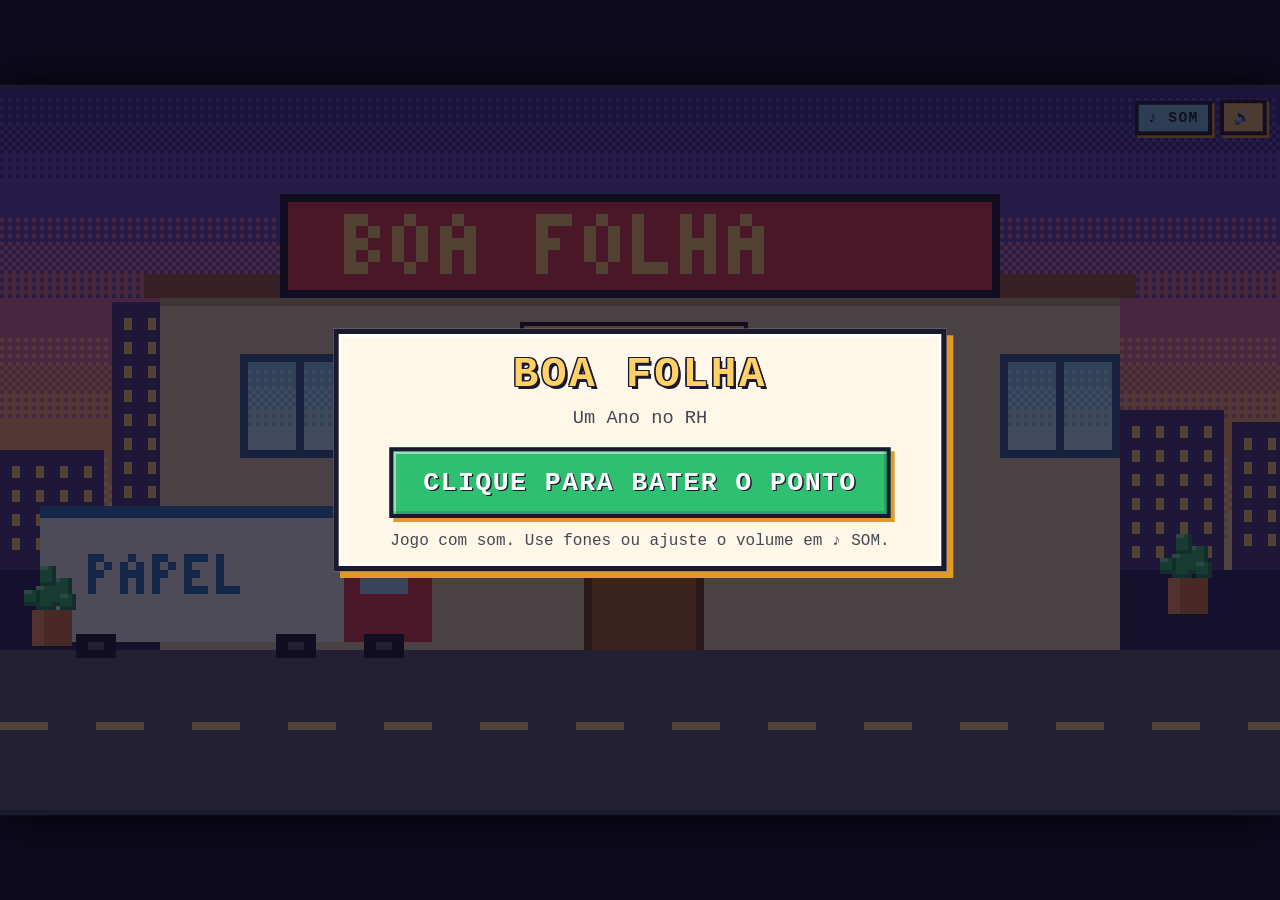
<file: src/jogo.html>
<!doctype html>
<html lang="pt-BR">
<head>
<meta charset="utf-8">
<meta name="viewport" content="width=device-width, initial-scale=1">
<title>Boa Folha: Um Ano no RH</title>
<link rel="stylesheet" href="estilo.css">
</head>
<body>
<!--
  BOA FOLHA: UM ANO NO RH
  Jogo de gestão com combate por turnos. Arquivo único, 100% offline.
  Módulos: Áudio (Som) · Regras (dados, combate e economia) · Perguntas · Render (Arte, Cena) · Cutscenes (Cenas16)
           Estado · Mercado · Treino · Eventos · Combate (animação) · UI
-->
<div id="stage">
  <canvas id="tela" width="320" height="180"></canvas>
  <div id="ui"></div>
  <div id="fx"></div>
  <div id="flash"></div>
</div>
<script src="audio.js"></script>
<script src="regras.js"></script>
<script src="perguntas.js"></script>
<script src="arte.js"></script>
<script src="cenas.js"></script>
<script src="ui.js"></script>
</body>
</html>
</file>
<file: src/estilo.css>
:root{--roxo:#5b3fa0;--roxo2:#2b1f5c;--roxo3:#3a2470;--ceu:#7ec8e3;--ouro:#ffd166;--ouro2:#e09a2a;--verm:#e63946;--verde:#2fbf71;--piso:#f4c06a;--tinta:#1a1a2e;--papel:#fff8e8;--azul:#2a78c0}
*{box-sizing:border-box}
html,body{margin:0;height:100%;background:#0e0a1e;overflow:hidden}
body{display:flex;align-items:center;justify-content:center;font-family:"Lucida Console","Courier New",Consolas,monospace;color:var(--tinta);user-select:none}
#stage{position:relative;flex-shrink:0;width:960px;height:540px;transform-origin:center center;background:var(--roxo2);overflow:hidden;box-shadow:0 0 0 4px var(--tinta),0 0 40px #000}
#tela{position:absolute;inset:0;width:960px;height:540px;image-rendering:pixelated;image-rendering:crisp-edges}
#ui,#fx{position:absolute;inset:0}
#fx{pointer-events:none;z-index:20}
#flash{position:absolute;inset:0;background:#fff;opacity:0;pointer-events:none;z-index:30;transition:opacity .25s}
canvas.px{image-rendering:pixelated;image-rendering:crisp-edges;display:block}
/* caixas e botões */
.painel{position:absolute;background:var(--papel);border:4px solid var(--tinta);box-shadow:5px 5px 0 var(--ouro2),inset 0 0 0 2px #fff;padding:12px}
.painel.escuro{background:var(--roxo3);color:#fff;box-shadow:5px 5px 0 var(--tinta),inset 0 0 0 2px var(--roxo)}
.tit{font-size:20px;font-weight:bold;text-transform:uppercase;letter-spacing:2px;color:var(--ouro);text-shadow:2px 2px 0 var(--tinta),-1px -1px 0 var(--tinta),1px -1px 0 var(--tinta),-1px 1px 0 var(--tinta)}
.sub{font-size:12px;opacity:.8}
.btn{font:inherit;font-size:15px;font-weight:bold;text-transform:uppercase;letter-spacing:1px;cursor:pointer;background:var(--piso);color:var(--tinta);border:3px solid var(--tinta);box-shadow:3px 3px 0 var(--ouro2),inset -2px -2px 0 rgba(0,0,0,.15),inset 2px 2px 0 rgba(255,255,255,.5);padding:8px 14px}
.btn:hover{background:var(--ouro)}
.btn:active{transform:translate(2px,2px);box-shadow:1px 1px 0 var(--ouro2)}
.btn[disabled]{opacity:.45;cursor:not-allowed;transform:none}
.btn.verde{background:var(--verde);color:#fff;text-shadow:1px 1px 0 var(--tinta)}
.btn.verm{background:var(--verm);color:#fff;text-shadow:1px 1px 0 var(--tinta)}
.btn.azul{background:var(--ceu)}
.btn.peq{font-size:11px;padding:4px 7px;box-shadow:2px 2px 0 var(--ouro2)}
.btn.grande{font-size:20px;padding:12px 22px}
.badge{display:inline-block;font-size:11px;font-weight:bold;padding:1px 5px;border:2px solid var(--tinta);color:#fff;text-shadow:1px 1px 0 var(--tinta);margin-right:3px}
.row{display:flex;gap:8px;align-items:center}
/* barra superior */
#barra{position:absolute;left:0;right:0;top:0;height:42px;background:var(--roxo);border-bottom:4px solid var(--ouro);display:flex;align-items:center;gap:16px;padding:0 150px 0 12px;color:#fff;font-size:13px;white-space:nowrap;z-index:5}
#barra b{color:var(--ouro)}
#barra .esp{flex:1}
.engr{position:absolute;right:10px;top:7px;z-index:40}
/* cartas */
.carta{position:relative;background:var(--papel);border:3px solid var(--tinta);box-shadow:3px 3px 0 var(--tinta);padding:7px;font-size:12px;line-height:1.3}
.carta .nome{font-size:15px;font-weight:bold}
.carta .desv{font-size:10px;color:#7a2a3a;margin-top:3px;display:-webkit-box;-webkit-line-clamp:3;-webkit-box-orient:vertical;overflow:hidden}
.stat{display:flex;align-items:center;gap:3px;font-size:11px;font-weight:bold}
.stat i{display:inline-block;width:6px;height:8px;background:#ccc;border:1px solid var(--tinta)}
.stat i.on{background:var(--verde)}
.stat.s i.on{background:var(--ceu)}
.stat.r i.on{background:var(--ouro2)}
.preco{font-weight:bold;color:var(--verde)}
.dinheiro-neg{color:var(--verm)}
/* combate */
#hpBox{position:absolute;left:250px;top:10px;width:440px;z-index:6;color:#fff;text-shadow:2px 2px 0 var(--tinta)}
#hpBox .nm{font-size:18px;font-weight:bold;color:var(--ouro);letter-spacing:1px}
#hpBox .tt{font-size:11px;opacity:.9}
.hp{position:relative;height:18px;border:3px solid var(--tinta);background:#3a0a14;margin-top:3px;box-shadow:3px 3px 0 rgba(0,0,0,.4)}
.hp .back{position:absolute;inset:0;width:100%;background:#fff;transition:width .8s .35s}
.hp .front{position:absolute;inset:0;width:100%;background:linear-gradient(#ff7a7a,#e63946 50%,#a01828);transition:width .12s}
.hp .seg{position:absolute;inset:0;background:repeating-linear-gradient(90deg,transparent 0 43px,rgba(26,26,46,.5) 43px 44px)}
.hp .txt{position:absolute;right:6px;top:0;font-size:12px;line-height:12px;font-weight:bold}
#semanaBox{position:absolute;left:12px;top:10px;z-index:6;background:var(--tinta);color:var(--ouro);border:3px solid var(--ouro);padding:6px 10px;font-weight:bold;font-size:16px}
#unidades{position:absolute;left:0;right:0;bottom:0;height:150px;background:var(--roxo3);border-top:4px solid var(--ouro);display:flex;gap:8px;padding:10px;z-index:6}
.uni{width:178px;background:var(--papel);border:3px solid var(--tinta);padding:6px;font-size:11px;position:relative}
.uni.out{filter:grayscale(1);opacity:.6}
.uni .topo{display:flex;gap:6px}
.uni .nome{font-size:13px;font-weight:bold}
.pips{display:flex;gap:2px;margin:3px 0}
.pips i{width:12px;height:8px;border:2px solid var(--tinta);background:#fff}
.pips i.on{background:var(--verm)}
.ord{display:flex;gap:4px;margin-top:4px}
.ord button{flex:1;font:inherit;font-size:11px;font-weight:bold;cursor:pointer;border:2px solid var(--tinta);background:#ddd;padding:4px 2px}
.ord button.sel{background:var(--ouro);box-shadow:inset 0 0 0 2px var(--ouro2)}
.ord button[disabled]{opacity:.35;cursor:not-allowed}
.dica{font-size:10px;font-weight:bold;margin-top:3px}
.dica.f{color:#c05000}.dica.r{color:#7a7a90}
/* efeitos flutuantes */
.num{position:absolute;font-weight:bold;font-size:30px;color:#fff;text-shadow:3px 3px 0 var(--tinta),-2px -2px 0 var(--tinta),2px -2px 0 var(--tinta),-2px 2px 0 var(--tinta);white-space:nowrap;transform:translate(-50%,-50%);animation:pula 1.1s ease-out forwards}
.num.fraco{color:#ffb030;font-size:36px}.num.resiste{color:#a8a8c0;font-size:22px}.num.crit{color:#fff04a;font-size:44px}.num.cura{color:#7fe8a8}.num.est{color:#ff7a7a;font-size:18px}.num.info{font-size:15px;color:#e0e0f0}
.num small{display:block;font-size:13px;text-align:center}
@keyframes pula{0%{transform:translate(-50%,-30%) scale(.4);opacity:0}15%{transform:translate(-50%,-80%) scale(1.25);opacity:1}30%{transform:translate(-50%,-90%) scale(1)}80%{opacity:1}100%{transform:translate(-50%,-150%);opacity:0}}
.balao{position:absolute;max-width:240px;background:#fff;border:3px solid var(--tinta);padding:6px 9px;font-size:13px;font-weight:bold;line-height:1.25;box-shadow:3px 3px 0 rgba(0,0,0,.35);transform:translate(-20px,-100%);animation:surge .18s ease-out}
.balao:after{content:'';position:absolute;left:14px;bottom:-12px;border:6px solid transparent;border-top-color:var(--tinta)}
.balao.boss{background:#ffe1e1;border-color:#7a0a1a;font-size:14px}
.balao.boss:after{border-top-color:#7a0a1a}
.balao.obj{background:#e1f6ff;font-family:Consolas,monospace}
@keyframes surge{from{transform:translate(-20px,-80%) scale(.6);opacity:0}}
.banner{position:absolute;left:0;right:0;top:200px;text-align:center;font-size:52px;font-weight:bold;color:var(--ouro);letter-spacing:4px;text-shadow:4px 4px 0 var(--tinta),-3px -3px 0 var(--tinta),3px -3px 0 var(--tinta),-3px 3px 0 var(--tinta);animation:banner 1s ease-out forwards}
.banner small{display:block;font-size:20px;color:#fff;letter-spacing:2px}
@keyframes banner{0%{transform:scale(2.2);opacity:0}20%{transform:scale(1);opacity:1}80%{opacity:1}100%{opacity:0;transform:scale(.95)}}
/* quiz */
.alt{display:block;width:100%;text-align:left;font:inherit;font-size:14px;cursor:pointer;background:#fff;border:3px solid var(--tinta);padding:8px 10px;margin:6px 0;box-shadow:3px 3px 0 var(--ouro2)}
.alt:hover{background:#fff4c8}
.alt.certa{background:#9af0b8}.alt.errada{background:#ffa8a8}
.timer{height:10px;border:2px solid var(--tinta);background:#eee}.timer i{display:block;height:100%;background:var(--verde);transition:width .2s linear}
/* entrevista */
.lower{position:absolute;left:300px;top:330px;background:var(--verm);color:#fff;border:3px solid var(--tinta);padding:6px 14px;font-weight:bold;font-size:20px;box-shadow:4px 4px 0 var(--tinta)}
.lower small{display:block;font-size:12px;font-weight:normal}
.fala{position:absolute;left:300px;top:390px;width:600px;min-height:80px;background:var(--papel);border:4px solid var(--tinta);padding:12px 16px;font-size:17px;line-height:1.4;box-shadow:5px 5px 0 var(--ouro2)}
.rec{position:absolute;left:18px;top:16px;color:#ff4040;font-weight:bold;font-size:16px;z-index:7;text-shadow:2px 2px 0 #000}
.rec:before{content:'';display:inline-block;width:12px;height:12px;border-radius:50%;background:#ff2020;margin-right:6px;animation:pisca 1s steps(2) infinite}
@keyframes pisca{50%{opacity:0}}
.bilhete{position:absolute;left:280px;top:90px;width:400px;background:#a8d8ff;border:4px solid var(--tinta);padding:20px;transform:rotate(-3deg);box-shadow:8px 8px 0 rgba(0,0,0,.5);font-size:15px;line-height:1.5}
.modal{position:absolute;inset:0;background:rgba(14,10,30,.72);z-index:50;display:flex;align-items:center;justify-content:center}
.lista-time{display:flex;flex-direction:column;gap:5px}
.linha{display:flex;align-items:center;gap:8px;background:#fff;border:3px solid var(--tinta);padding:4px 6px;font-size:12px}
.linha.sel{background:#fff4c8;box-shadow:inset 0 0 0 2px var(--ouro2)}
.linha.bloq{opacity:.5}
.num-ord{display:inline-flex;width:24px;height:24px;align-items:center;justify-content:center;background:var(--tinta);color:var(--ouro);font-weight:bold}
::-webkit-scrollbar{width:8px}::-webkit-scrollbar-thumb{background:var(--roxo)}
.alt:disabled{color:var(--tinta);cursor:default}
/* cena de VS (estilo jogo de luta) */
.vs{position:absolute;inset:0;z-index:45;overflow:hidden;background:#07040f;cursor:pointer}
.vs.treme{animation:vsTreme .45s linear}
.vs.sai{animation:vsSai .35s ease-in forwards}
.vs .lado{position:absolute;top:0;bottom:0;width:60%;overflow:hidden}
.vs .esq{left:0;clip-path:polygon(0 0,100% 0,80% 100%,0 100%);background:linear-gradient(160deg,#0e1f5a,#1a4a9a 45%,#2a78c0);animation:vsEntraE .35s cubic-bezier(.2,.9,.3,1.2) both}
.vs .dir{right:0;clip-path:polygon(20% 0,100% 0,100% 100%,0 100%);background:linear-gradient(200deg,#4a0610,#a01020 45%,#e63946);animation:vsEntraD .35s cubic-bezier(.2,.9,.3,1.2) both}
.vs .lado:before{content:'';position:absolute;inset:-40px;background:repeating-linear-gradient(98deg,transparent 0 26px,rgba(255,255,255,.10) 26px 30px,transparent 30px 60px,rgba(255,255,255,.05) 60px 62px);animation:vsLinhas .35s linear infinite}
.vs .dir:before{animation-direction:reverse}
.vs .lado:after{content:'';position:absolute;inset:0;background:radial-gradient(circle at 50% 55%,rgba(255,255,255,.18),transparent 60%)}
.vs .corte{position:absolute;left:50%;top:-20px;width:10px;height:600px;background:#fff;transform:translateX(-50%) rotate(11deg);box-shadow:0 0 18px #fff,0 0 40px #ffd166;animation:vsCorte .5s .25s both}
.vs .vtit{position:absolute;top:14px;font-size:15px;font-weight:bold;letter-spacing:3px;color:#fff;text-shadow:2px 2px 0 #000;animation:vsSobe .3s .35s both}
.vs .vtit.e{left:24px}.vs .vtit.d{right:24px}
.vs .time{position:absolute;left:28px;top:52px;display:grid;grid-template-columns:repeat(2,148px);gap:14px 18px}
.vs .vcard{background:#fff;border:4px solid #1a1a2e;box-shadow:6px 6px 0 rgba(0,0,0,.55);transform:skewX(-7deg);animation:vsCarta .32s cubic-bezier(.2,.9,.3,1.3) both}
.vs .vcard canvas{display:block;transform:skewX(7deg)}
.vs .vcard .nm{background:#1a1a2e;color:#ffd166;text-align:center;font-size:13px;font-weight:bold;letter-spacing:1px;padding:2px 0}
.vs .vcard .ar{position:absolute;right:-6px;top:-8px;transform:skewX(7deg)}
.vs .chefe{position:absolute;right:26px;bottom:6px;animation:vsChefe .55s .45s cubic-bezier(.2,.9,.3,1.15) both}
.vs .chefe canvas{animation:vsFlutua 1.6s ease-in-out infinite}
.vs .aura{position:absolute;left:50%;bottom:10px;width:330px;height:60px;transform:translateX(-50%);border-radius:50%;filter:blur(2px);animation:vsAura 1s ease-in-out infinite alternate}
.vs .placa{position:absolute;right:20px;top:44px;text-align:right;color:#fff;font-weight:bold;font-size:30px;letter-spacing:2px;text-shadow:3px 3px 0 #000,-2px -2px 0 #000;animation:vsSobe .3s .6s both}
.vs .placa small{display:block;font-size:13px;letter-spacing:1px;color:#ffd166}
.vs .vstxt{position:absolute;left:50%;top:48%;font-size:170px;font-weight:900;font-style:italic;letter-spacing:-8px;color:#ffd166;transform:translate(-50%,-50%);text-shadow:6px 6px 0 #e63946,12px 12px 0 #1a1a2e,-3px -3px 0 #1a1a2e,3px -3px 0 #1a1a2e,-3px 3px 0 #1a1a2e;animation:vsSlam .4s 1.1s cubic-bezier(.2,1.6,.4,1) both}
.vs .fight{position:absolute;left:0;right:0;top:50%;text-align:center;font-size:120px;font-weight:900;font-style:italic;color:#fff;letter-spacing:6px;transform:translateY(-50%);text-shadow:5px 5px 0 #e63946,10px 10px 0 #1a1a2e,-3px -3px 0 #1a1a2e;opacity:0;animation:vsFight .9s 2.35s both}
.vs .faixa{position:absolute;left:0;right:0;top:50%;height:150px;transform:translateY(-50%);background:rgba(10,6,24,.75);opacity:0;animation:vsFaixa .9s 2.3s both}
.vs .pular{position:absolute;right:12px;bottom:8px;color:#fff;font-size:11px;opacity:.6}
@keyframes vsEntraE{from{transform:translateX(-100%)}}
@keyframes vsEntraD{from{transform:translateX(100%)}}
@keyframes vsLinhas{to{transform:translateX(60px)}}
@keyframes vsCorte{from{height:0;opacity:0}}
@keyframes vsSobe{from{transform:translateY(-30px);opacity:0}}
@keyframes vsCarta{from{transform:skewX(-7deg) translateX(-260px);opacity:0}}
@keyframes vsChefe{from{transform:translateX(420px) scale(1.25);opacity:0}}
@keyframes vsFlutua{50%{transform:translateY(-8px)}}
@keyframes vsAura{from{opacity:.45;transform:translateX(-50%) scale(.9)}to{opacity:.9;transform:translateX(-50%) scale(1.1)}}
@keyframes vsSlam{from{transform:translate(-50%,-50%) scale(5) rotate(-12deg);opacity:0}to{transform:translate(-50%,-50%) scale(1);opacity:1}}
@keyframes vsFight{0%{opacity:0;transform:translateY(-50%) scale(3)}18%{opacity:1;transform:translateY(-50%) scale(.92)}28%{transform:translateY(-50%) scale(1.05)}85%{opacity:1}100%{opacity:1;transform:translateY(-50%) scale(1)}}
@keyframes vsFaixa{from{opacity:0}20%{opacity:1}to{opacity:1}}
@keyframes vsTreme{0%,100%{transform:translate(0,0)}20%{transform:translate(-14px,8px)}40%{transform:translate(12px,-10px)}60%{transform:translate(-8px,6px)}80%{transform:translate(6px,-4px)}}
@keyframes vsSai{to{opacity:0;transform:scale(1.15)}}
/* janelinha de vídeo de quem está em casa */
.video{position:absolute;width:212px;background:#1a1a2e;border:3px solid #1a1a2e;box-shadow:4px 4px 0 rgba(0,0,0,.45);z-index:4;animation:surgeVideo .3s ease-out}
.video canvas{display:block;width:206px;height:129px;border-top:2px solid #3a3a50}
.video .vbar{display:flex;align-items:center;gap:5px;font-size:10px;color:#fff;padding:2px 4px;background:#2a2f45}
.video .vx{margin-left:auto;cursor:pointer;opacity:.7}.video .vx:hover{opacity:1}
.video .rec-dot{width:7px;height:7px;border-radius:50%;background:#ff3030;animation:pisca 1s steps(2) infinite}
.video .vleg{background:var(--papel);font-size:10px;line-height:1.3;padding:4px 5px;color:var(--tinta)}
.video .vleg span{color:#555}
@keyframes surgeVideo{from{transform:scale(.6);opacity:0}}
/* cutscenes 16 bits */
.cutscene{position:absolute;inset:0;z-index:46;background:#000;cursor:pointer}
.cutscene canvas{width:960px;height:540px}
.cutscene .pular{position:absolute;right:12px;bottom:8px;color:#fff;font-size:11px;opacity:.6;text-shadow:1px 1px 0 #000}
.cutscene.sai{animation:vsSai .3s ease-in forwards}
</file>
